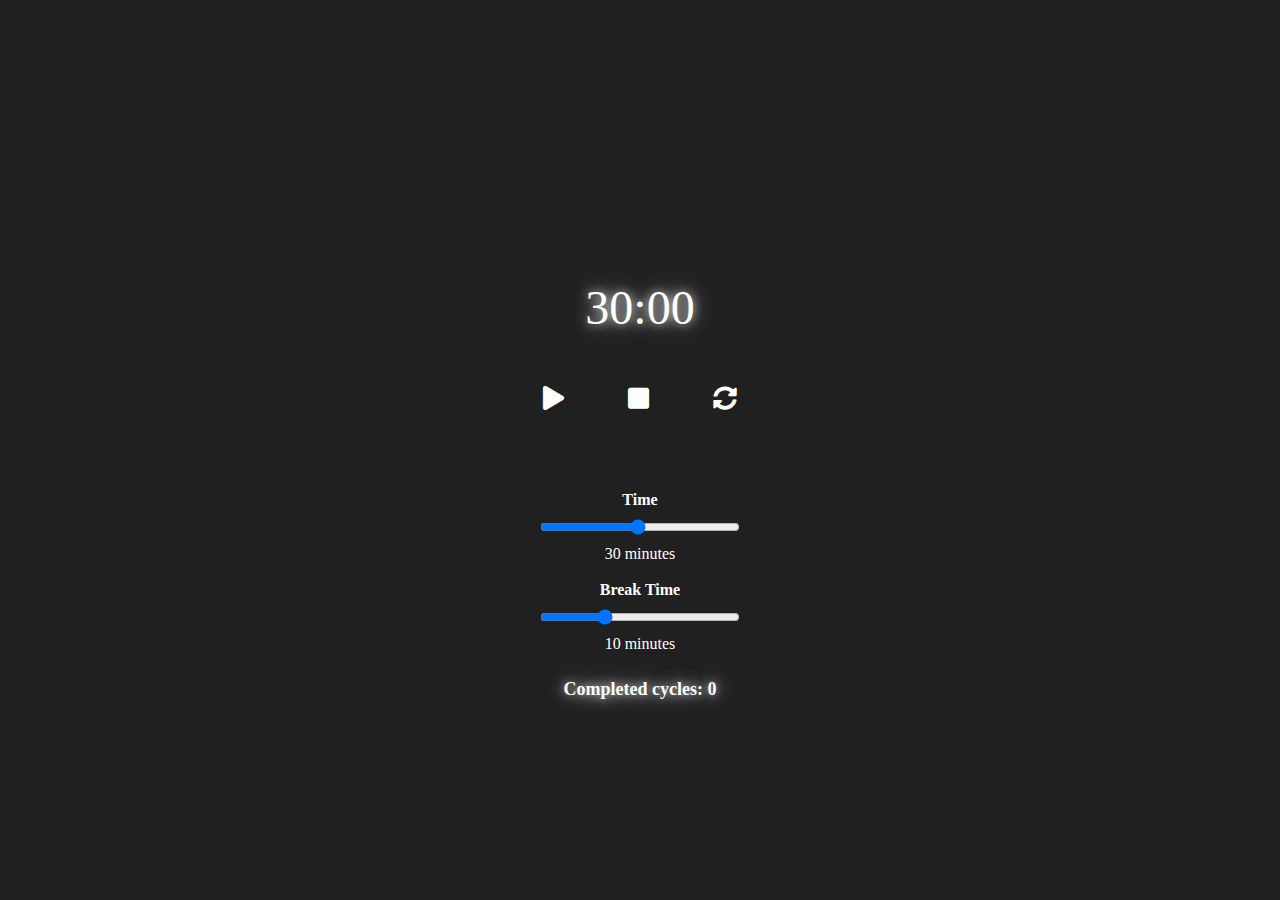
<file: index.html>
<!DOCTYPE html>
<html lang="en">
<head>
  <meta charset="UTF-8">
  <meta name="viewport" content="width=device-width, initial-scale=1.0">
  <title>brai.la - Timer</title>
  <meta name="description" content="Brai.la offers a streamlined experience to boost your productivity. With customizable timers and focused work sessions, Brai.la helps you manage your time effectively and accomplish your tasks efficiently.">
  <meta name="keywords" content=" productivity, time management, focus, work sessions, timer, task management, efficiency">
  <meta property="og:type" content="website">
  <meta property="og:title" content="Brai.la - Timer for Productivity">
  <meta property="og:description" content="Brai.la offers a streamlined experience to boost your productivity. With customizable timers and focused work sessions, Brai.la helps you manage your time effectively and accomplish your tasks efficiently.">
  <link rel="icon" href="favicon.png" type="image/png">
  <link rel="stylesheet" href="https://cdnjs.cloudflare.com/ajax/libs/font-awesome/5.15.4/css/all.min.css">
  <link rel="stylesheet" href="styles.css">
</head>
<body>
  <div class="container">
    <div class="bat"></div> <!-- Centered bat -->
    <h1></h1>
    <div id="timer" class="timer">
        <div class="time-display">
            <span id="minutes">30</span>:<span id="seconds">00</span>
        </div>
    </div>
    <div id="buttons" class="buttons">
        <button id="start"><i class="fas fa-play"></i></button>
        <button id="stop"><i class="fas fa-stop"></i></button>
        <button id="reset"><i class="fas fa-sync-alt"></i></button>
    </div>
    <div class="settings">
      <br>
      <h2></h2>
    <strong><label for="study-time">Time</label><br></strong>
      <input type="range" id="study-time" min="1" max="60" value="30"><br>
      <span id="study-value">30</span> minutes
      <br>
      <br>
      <strong><label for="break-time">Break Time</label><br></strong>
      <input type="range" id="break-time" min="1" max="30" value="10"><br>
      <span id="break-value">10</span> minutes
    </div>
  <div id="cycles" class="cycles">Completed cycles: 0</div>
</div>
  <script src="script.js"></script>
</body>
</html>
</file>
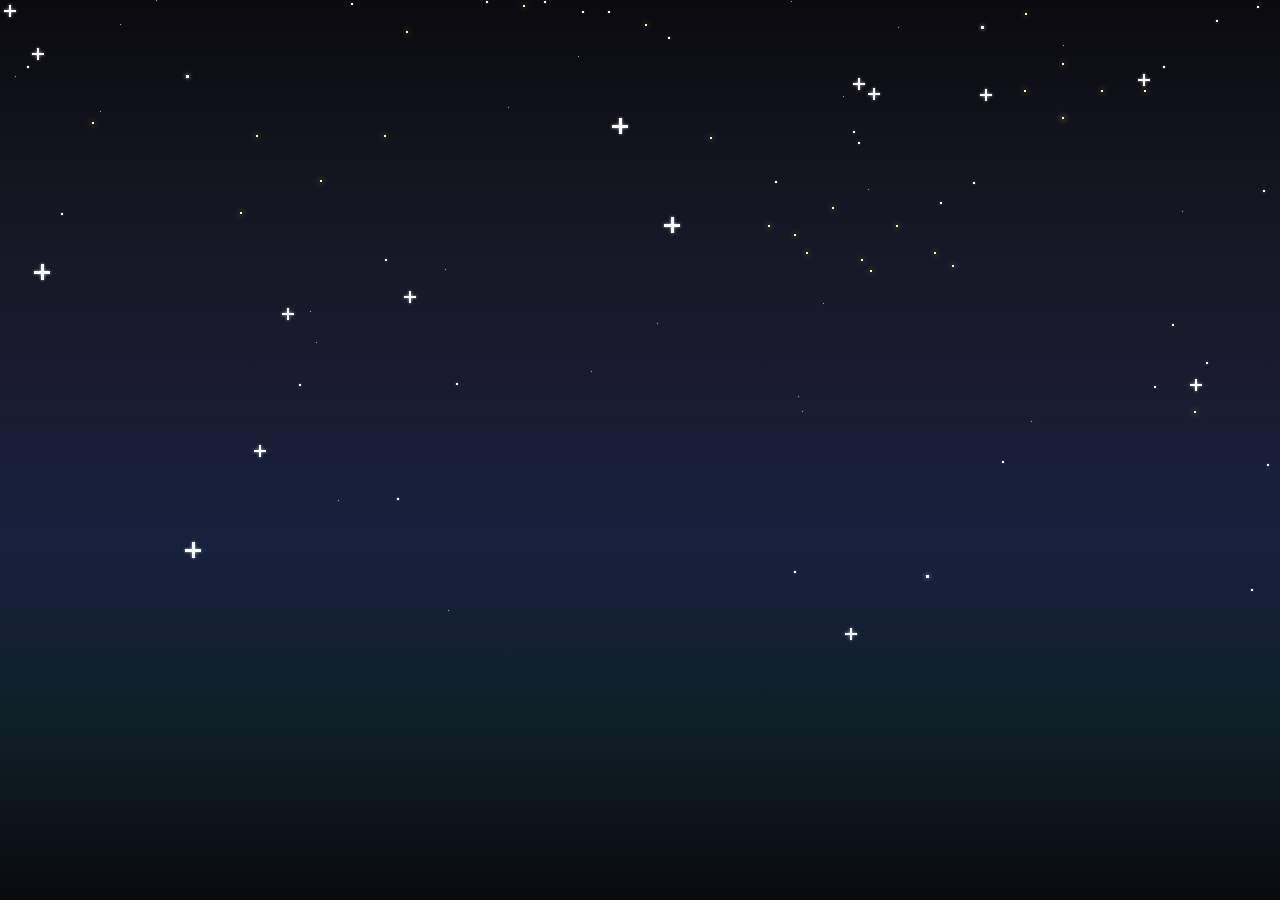
<file: background.html>
<!DOCTYPE html>
<html lang="pt-BR">
<head>
    <meta charset="UTF-8">
    <meta name="viewport" content="width=device-width, initial-scale=1.0">
    <title>Pixel Night City Background</title>
    <style>
        * {
            margin: 0;
            padding: 0;
            box-sizing: border-box;
        }

        body {
            overflow: hidden;
            background: linear-gradient(180deg, #0a0a0f 0%, #151520 20%, #1a1a2e 40%, #16213e 60%, #0f2027 80%, #0a0a0f 100%);
            height: 100vh;
            position: relative;
        }

        .pixel-container {
            position: absolute;
            width: 100%;
            height: 100%;
            image-rendering: pixelated;
            image-rendering: -moz-crisp-edges;
            image-rendering: crisp-edges;
        }

        /* Estrelas Aprimoradas */
        .star {
            position: absolute;
            background: white;
            width: 2px;
            height: 2px;
            animation: twinkle 3s infinite;
            box-shadow: 0 0 2px rgba(255, 255, 255, 0.5);
        }

        .star.big {
            width: 3px;
            height: 3px;
            animation: twinkle 4s infinite;
            box-shadow: 0 0 4px rgba(255, 255, 255, 0.8);
        }

        .star.bright {
            width: 2px;
            height: 2px;
            background: #ffffaa;
            box-shadow: 0 0 6px rgba(255, 255, 170, 0.9);
            animation: brightTwinkle 2s infinite;
        }

        .star.cross {
            background: transparent;
            position: relative;
            box-shadow: none;
        }

        .star.cross::before,
        .star.cross::after {
            content: '';
            position: absolute;
            background: white;
            box-shadow: 0 0 3px rgba(255, 255, 255, 0.7);
        }

        .star.cross::before {
            width: 12px;
            height: 2px;
            top: 1px;
            left: -4px;
        }

        .star.cross::after {
            width: 2px;
            height: 12px;
            top: -4px;
            left: 1px;
        }

        .star.cross.big::before {
            width: 16px;
            height: 3px;
            top: 1px;
            left: -6px;
        }

        .star.cross.big::after {
            width: 3px;
            height: 16px;
            top: -6px;
            left: 1px;
        }

        .star.distant {
            width: 1px;
            height: 1px;
            opacity: 0.6;
            animation: distantTwinkle 5s infinite;
        }

        .star.colorful {
            animation: colorShift 6s infinite;
        }

        /* Nuvens Pixelizadas */
        .cloud {
            position: absolute;
            animation: float 25s infinite linear;
            image-rendering: pixelated;
        }

        .cloud-pixel {
            position: absolute;
            width: 4px;
            height: 4px;
            background: rgba(60, 60, 80, 0.7);
        }

        .cloud.dark .cloud-pixel {
            background: rgba(40, 40, 60, 0.6);
        }

        .cloud.light .cloud-pixel {
            background: rgba(80, 80, 100, 0.8);
        }



        /* Animações Aprimoradas */
        @keyframes twinkle {
            0%, 100% { 
                opacity: 1; 
                transform: scale(1);
            }
            25% { 
                opacity: 0.7; 
                transform: scale(0.8);
            }
            50% { 
                opacity: 0.3; 
                transform: scale(0.6);
            }
            75% { 
                opacity: 0.8; 
                transform: scale(0.9);
            }
        }

        @keyframes brightTwinkle {
            0%, 100% { 
                opacity: 1; 
                transform: scale(1);
                filter: brightness(1);
            }
            50% { 
                opacity: 0.4; 
                transform: scale(1.2);
                filter: brightness(1.5);
            }
        }

        @keyframes distantTwinkle {
            0%, 100% { opacity: 0.3; }
            50% { opacity: 0.8; }
        }

        @keyframes colorShift {
            0% { filter: hue-rotate(0deg); }
            33% { filter: hue-rotate(60deg); }
            66% { filter: hue-rotate(240deg); }
            100% { filter: hue-rotate(0deg); }
        }

        @keyframes float {
            0% { transform: translateX(-100px); }
            100% { transform: translateX(calc(100vw + 100px)); }
        }


    </style>
</head>
<body>
    <div class="pixel-container">
        <!-- Apenas céu, estrelas e nuvens -->
    </div>

    <script>
        // Função para criar estrelas aprimoradas
        function createStars() {
            const container = document.querySelector('.pixel-container');
            
            // Criar diferentes tipos de estrelas
            for (let i = 0; i < 80; i++) {
                const star = document.createElement('div');
                star.className = 'star';
                
                const rand = Math.random();
                
                // Tipos de estrelas com probabilidades diferentes
                if (rand > 0.85) {
                    star.classList.add('cross');
                    if (Math.random() > 0.7) star.classList.add('big');
                } else if (rand > 0.75) {
                    star.classList.add('bright');
                } else if (rand > 0.65) {
                    star.classList.add('big');
                } else if (rand > 0.35) {
                    star.classList.add('distant');
                }
                
                // Algumas estrelas coloridas raras
                if (Math.random() > 0.95) {
                    star.classList.add('colorful');
                }
                
                // Posicionamento com mais estrelas no topo
                const yPosition = Math.pow(Math.random(), 2) * 70; // Concentra mais estrelas no topo
                star.style.left = Math.random() * 100 + '%';
                star.style.top = yPosition + '%';
                
                // Delays variados para animações mais naturais
                star.style.animationDelay = Math.random() * 6 + 's';
                
                // Algumas estrelas com durações diferentes
                if (Math.random() > 0.8) {
                    star.style.animationDuration = (2 + Math.random() * 4) + 's';
                }
                
                container.appendChild(star);
            }
            
            // Criar constelações
            createConstellations();
        }

        // Função para criar pequenas constelações
        function createConstellations() {
            const container = document.querySelector('.pixel-container');
            const constellations = [
                // Constelação 1 - Triângulo
                [
                    {x: 20, y: 15},
                    {x: 25, y: 20},
                    {x: 30, y: 15}
                ],
                // Constelação 2 - Dipper pequeno
                [
                    {x: 60, y: 25},
                    {x: 65, y: 23},
                    {x: 70, y: 25},
                    {x: 73, y: 28},
                    {x: 68, y: 30},
                    {x: 63, y: 28},
                    {x: 62, y: 26}
                ],
                // Constelação 3 - Cruz
                [
                    {x: 80, y: 10},
                    {x: 83, y: 13},
                    {x: 86, y: 10},
                    {x: 83, y: 7},
                    {x: 83, y: 13}
                ]
            ];
            
            constellations.forEach(constellation => {
                constellation.forEach(point => {
                    const star = document.createElement('div');
                    star.className = 'star bright';
                    star.style.left = point.x + '%';
                    star.style.top = point.y + '%';
                    star.style.animationDelay = Math.random() * 3 + 's';
                    container.appendChild(star);
                });
            });
        }

        // Função para criar nuvens pixelizadas
        function createPixelClouds() {
            const container = document.querySelector('.pixel-container');
            
            // Padrões de nuvens em pixel art
            const cloudPatterns = [
                // Padrão 1 - Nuvem pequena
                [
                    "  ████  ",
                    " ██████ ",
                    "████████",
                    " ██████ "
                ],
                // Padrão 2 - Nuvem média
                [
                    "   ██████   ",
                    " ██████████ ",
                    "█████████████",
                    "█████████████",
                    " ███████████ ",
                    "  █████████  "
                ],
                // Padrão 3 - Nuvem grande
                [
                    "    ████████    ",
                    "  ████████████  ",
                    " ████████████████ ",
                    "██████████████████",
                    "██████████████████",
                    " ██████████████████",
                    "  ████████████████ ",
                    "   ██████████████  ",
                    "    ████████████   "
                ],
                // Padrão 4 - Nuvem alongada
                [
                    " ██████████████ ",
                    "█████████████████",
                    "█████████████████",
                    " ███████████████ ",
                    "  █████████████  "
                ]
            ];
            
            for (let i = 0; i < 6; i++) {
                const cloud = document.createElement('div');
                cloud.className = 'cloud';
                
                // Tipos diferentes de nuvens
                if (Math.random() > 0.5) cloud.classList.add('dark');
                if (Math.random() > 0.7) cloud.classList.add('light');
                
                const pattern = cloudPatterns[Math.floor(Math.random() * cloudPatterns.length)];
                
                // Criar pixels da nuvem
                pattern.forEach((row, y) => {
                    for (let x = 0; x < row.length; x++) {
                        if (row[x] === '█') {
                            const pixel = document.createElement('div');
                            pixel.className = 'cloud-pixel';
                            pixel.style.left = (x * 4) + 'px';
                            pixel.style.top = (y * 4) + 'px';
                            cloud.appendChild(pixel);
                        }
                    }
                });
                
                cloud.style.top = Math.random() * 50 + '%';
                cloud.style.left = -200 + 'px';
                cloud.style.animationDelay = Math.random() * 25 + 's';
                cloud.style.animationDuration = (20 + Math.random() * 15) + 's';
                
                container.appendChild(cloud);
            }
        }



        // Inicializar tudo
        document.addEventListener('DOMContentLoaded', function() {
            createStars();
            createPixelClouds();
            
            // Adicionar mais nuvens periodicamente
            setInterval(function() {
                if (document.querySelectorAll('.cloud').length < 6) {
                    createPixelClouds();
                }
            }, 15000);
        });

        // Efeito de paralaxe com mouse
        document.addEventListener('mousemove', function(e) {
            const stars = document.querySelectorAll('.star');
            stars.forEach((star, index) => {
                const speed = 0.5 + (index % 3) * 0.2;
                star.style.transform = `translate(${mouseX * speed}px, ${mouseY * speed}px)`;
            });
            
            const clouds = document.querySelectorAll('.cloud');
            
            const mouseX = e.clientX / window.innerWidth;
            const mouseY = e.clientY / window.innerHeight;
            
            stars.forEach((star, index) => {
                const speed = 0.5 + (index % 3) * 0.2;
                star.style.transform = `translate(${mouseX * speed}px, ${mouseY * speed}px)`;
            });
            
            clouds.forEach((cloud, index) => {
                const speed = 0.3 + (index % 2) * 0.1;
                cloud.style.transform += ` translate(${mouseX * speed}px, ${mouseY * speed * 0.5}px)`;
            });
        });
    </script>
</body>
</html>
</file>
<file: styles.css>
@font-face {
  font-family: "Digital";
  src: url("//db.onlinewebfonts.com/t/8e22783d707ad140bffe18b2a3812529.eot");
  src: url("//db.onlinewebfonts.com/t/8e22783d707ad140bffe18b2a3812529.eot?#iefix") format("embedded-opentype"),
       url("//db.onlinewebfonts.com/t/8e22783d707ad140bffe18b2a3812529.woff2") format("woff2"),
       url("//db.onlinewebfonts.com/t/8e22783d707ad140bffe18b2a3812529.woff") format("woff"),
       url("//db.onlinewebfonts.com/t/8e22783d707ad140bffe18b2a3812529.ttf") format("truetype"),
       url("//db.onlinewebfonts.com/t/8e22783d707ad140bffe18b2a3812529.svg#Digital-7") format("svg");
}

body {
  margin: 0;
  padding: 0;
  color: #ffffff;
  font-family: "Digital"; /* Apply Digital font to the entire document */
  background-color: #202020;
  text-align: center;
}

/* Other styles remain the same */

.container {
    margin-top: 300px;
}

h1 {
    color: #5822d4;
}

.timer {
    position: relative;
    display: inline-block;
}

.time-display {
    font-size: 48px;
    color: #ffffff;
    transition: color 0.3s;
    z-index: 2; /* Coloca o display de tempo na frente */
    position: relative; /* Adicionando position: relative; */
    top: -20px; /* Ajustando o deslocamento para cima */
    text-shadow: 0 0 10px rgba(255, 255, 255, 0.7), 0 0 20px rgba(255, 255, 255, 0.7);
}

.buttons {
    margin-top: 20px;
}

button {
    padding: 10px 20px;
    font-size: 24px;
    background-color: transparent; /* Remove o fundo */
    color: #fff;
    border: none;
    cursor: pointer;
    margin: 0 10px;
    transition: background-color 0.3s;
}

button:hover {
    transform: scale(1.1); /* Aumenta em 10% quando hover */
}

.settings {
    margin-top: 30px;
}

.settings h2 {
    margin-bottom: 10px;
    color: #333;
}

input[type="range"] {
    width: 200px;
    margin: 10px;
}

.cycles {
    margin-top: 20px;
    color: #ffffff;
    font-size: 18px;
    font-weight: bold;
    text-align: center;
    padding: 6px 12px;
    border-radius: 4px;
    text-shadow: 0 0 10px rgba(255, 255, 255, 0.7), 0 0 20px rgba(255, 255, 255, 0.7);
}

.finished-background {
  background: linear-gradient(270deg, #5822d4, #ff6b6b, #11998e, #38ef7d, #ffcc29, #ff6b6b, #5822d4);
  background-size: 700% 700%;
  animation: gradientBackground 20s ease infinite;
}

@keyframes gradientBackground {
  0% {
      background-position: 0% 50%;
  }
  50% {
      background-position: 100% 50%;
  }
  100% {
      background-position: 0% 50%;
  }
}

/* Bat */
/*The MIT License (MIT)

Copyright (c) 2024 Öztürk Can Gökkaya (https://codepen.io/OzturkCan/pen/QWaWBvr)
Fork of an original work Bat Pixel Art Animation  on one Div (https://codepen.io/OzturkCan/pen/QWaWBvr)
*/
.bat {
    width: 1px;
    height: 1px;
    transform: scale(4) translate(-2900%, 0);
    position: absolute;
    top: 0;
    left: 50%;
    -webkit-animation: 0.4s bat steps(1) infinite;
    animation: 0.4s bat steps(1) infinite;
}

  /* Bat animation */
  @-webkit-keyframes bat {
    0% {
      box-shadow: 33px 6px #202020, 34px 6px #202020, 35px 6px #202020, 36px 6px #202020, 20px 7px #202020, 21px 7px #202020, 22px 7px #202020, 23px 7px #202020, 33px 7px #202020, 34px 7px #202020, 35px 7px #5822d4, 36px 7px #5822d4, 37px 7px #202020, 38px 7px #202020, 39px 7px #202020, 43px 7px #202020, 20px 8px #202020, 21px 8px #202020, 22px 8px #202020, 23px 8px #202020, 33px 8px #202020, 34px 8px #202020, 35px 8px #5822d4, 36px 8px #5822d4, 37px 8px #202020, 38px 8px #202020, 39px 8px #202020, 43px 8px #202020, 17px 9px #202020, 18px 9px #202020, 19px 9px #202020, 20px 9px #202020, 35px 9px #202020, 36px 9px #5822d4, 37px 9px #5822d4, 38px 9px #5822d4, 39px 9px #5822d4, 40px 9px #202020, 41px 9px #202020, 42px 9px #202020, 43px 9px #5822d4, 44px 9px #202020, 45px 9px #202020, 16px 10px #202020, 17px 10px #5822d4, 18px 10px #5822d4, 19px 10px #5822d4, 20px 10px #202020, 36px 10px #202020, 37px 10px #5822d4, 38px 10px #5822d4, 39px 10px #5822d4, 40px 10px #5822d4, 41px 10px #5822d4, 42px 10px #5822d4, 43px 10px #5822d4, 44px 10px #202020, 45px 10px #202020, 16px 11px #202020, 17px 11px #5822d4, 18px 11px #5822d4, 19px 11px #5822d4, 20px 11px #202020, 36px 11px #202020, 37px 11px #5822d4, 38px 11px #5822d4, 39px 11px #5822d4, 40px 11px #5822d4, 41px 11px #5822d4, 42px 11px #5822d4, 43px 11px #5822d4, 44px 11px #202020, 45px 11px #202020, 13px 12px #202020, 14px 12px #202020, 15px 12px #202020, 16px 12px #5822d4, 17px 12px #5822d4, 18px 12px #202020, 19px 12px #202020, 20px 12px #202020, 36px 12px #202020, 37px 12px #202020, 38px 12px #202020, 39px 12px #5822d4, 40px 12px #5822d4, 41px 12px #5822d4, 42px 12px #5822d4, 43px 12px #5822d4, 44px 12px #202020, 45px 12px #202020, 12px 13px #202020, 13px 13px #5822d4, 14px 13px #5822d4, 15px 13px #5822d4, 16px 13px #5822d4, 17px 13px #5822d4, 18px 13px #202020, 19px 13px #202020, 37px 13px #202020, 38px 13px #202020, 39px 13px #5822d4, 40px 13px #5822d4, 41px 13px #5822d4, 42px 13px #5822d4, 43px 13px #5822d4, 44px 13px #5822d4, 45px 13px #5822d4, 46px 13px #202020, 10px 14px #202020, 11px 14px #202020, 12px 14px #5822d4, 13px 14px #5822d4, 14px 14px #5822d4, 15px 14px #5822d4, 16px 14px #5822d4, 17px 14px #202020, 36px 14px #202020, 37px 14px #202020, 38px 14px #202020, 39px 14px #5822d4, 40px 14px #5822d4, 41px 14px #5822d4, 42px 14px #5822d4, 43px 14px #5822d4, 44px 14px #5822d4, 45px 14px #5822d4, 46px 14px #5822d4, 47px 14px #202020, 10px 15px #202020, 11px 15px #202020, 12px 15px #5822d4, 13px 15px #5822d4, 14px 15px #5822d4, 15px 15px #5822d4, 16px 15px #5822d4, 17px 15px #202020, 36px 15px #202020, 37px 15px #202020, 38px 15px #202020, 39px 15px #5822d4, 40px 15px #5822d4, 41px 15px #5822d4, 42px 15px #5822d4, 43px 15px #5822d4, 44px 15px #5822d4, 45px 15px #5822d4, 46px 15px #5822d4, 47px 15px #202020, 10px 16px #202020, 11px 16px #202020, 12px 16px #5822d4, 13px 16px #5822d4, 14px 16px #5822d4, 15px 16px #5822d4, 16px 16px #5822d4, 17px 16px #202020, 35px 16px #202020, 36px 16px #202020, 37px 16px #5822d4, 38px 16px #5822d4, 39px 16px #5822d4, 40px 16px #5822d4, 41px 16px #5822d4, 42px 16px #5822d4, 43px 16px #5822d4, 44px 16px #5822d4, 45px 16px #5822d4, 46px 16px #5822d4, 47px 16px #202020, 9px 17px #202020, 10px 17px #5822d4, 11px 17px #5822d4, 12px 17px #5822d4, 13px 17px #5822d4, 14px 17px #5822d4, 15px 17px #5822d4, 16px 17px #5822d4, 17px 17px #202020, 37px 17px #202020, 38px 17px #202020, 39px 17px #5822d4, 40px 17px #5822d4, 41px 17px #5822d4, 42px 17px #5822d4, 43px 17px #5822d4, 44px 17px #5822d4, 45px 17px #5822d4, 46px 17px #5822d4, 47px 17px #5822d4, 48px 17px #202020, 49px 17px #202020, 51px 17px #202020, 7px 18px #202020, 8px 18px #202020, 9px 18px #202020, 10px 18px #5822d4, 11px 18px #5822d4, 12px 18px #5822d4, 13px 18px #5822d4, 14px 18px #5822d4, 15px 18px #5822d4, 16px 18px #5822d4, 17px 18px #202020, 20px 18px #202020, 37px 18px #202020, 38px 18px #202020, 39px 18px #5822d4, 40px 18px #5822d4, 41px 18px #5822d4, 42px 18px #5822d4, 43px 18px #5822d4, 44px 18px #5822d4, 45px 18px #5822d4, 46px 18px #5822d4, 47px 18px #5822d4, 48px 18px #202020, 49px 18px #202020, 51px 18px #5822d4, 7px 19px #202020, 8px 19px #202020, 9px 19px #202020, 10px 19px #5822d4, 11px 19px #5822d4, 12px 19px #5822d4, 13px 19px #5822d4, 14px 19px #5822d4, 15px 19px #5822d4, 16px 19px #5822d4, 17px 19px #202020, 20px 19px #202020, 37px 19px #202020, 38px 19px #202020, 39px 19px #5822d4, 40px 19px #5822d4, 41px 19px #5822d4, 42px 19px #5822d4, 43px 19px #5822d4, 44px 19px #5822d4, 45px 19px #5822d4, 46px 19px #5822d4, 47px 19px #5822d4, 48px 19px #202020, 49px 19px #202020, 51px 19px #5822d4, 7px 20px #202020, 8px 20px #202020, 9px 20px #5822d4, 10px 20px #5822d4, 11px 20px #5822d4, 12px 20px #5822d4, 13px 20px #5822d4, 14px 20px #5822d4, 15px 20px #5822d4, 16px 20px #5822d4, 17px 20px #5822d4, 18px 20px #202020, 19px 20px #202020, 20px 20px #5822d4, 21px 20px #202020, 36px 20px #202020, 37px 20px #5822d4, 38px 20px #5822d4, 39px 20px #5822d4, 40px 20px #5822d4, 41px 20px #5822d4, 42px 20px #5822d4, 43px 20px #5822d4, 44px 20px #5822d4, 45px 20px #5822d4, 46px 20px #5822d4, 47px 20px #5822d4, 48px 20px #202020, 49px 20px #202020, 54px 20px #202020, 55px 20px #202020, 9px 21px #202020, 10px 21px #5822d4, 11px 21px #5822d4, 12px 21px #5822d4, 13px 21px #5822d4, 14px 21px #5822d4, 15px 21px #5822d4, 16px 21px #5822d4, 17px 21px #5822d4, 18px 21px #5822d4, 19px 21px #5822d4, 20px 21px #5822d4, 21px 21px #202020, 35px 21px #202020, 36px 21px #202020, 37px 21px #5822d4, 38px 21px #5822d4, 39px 21px #5822d4, 40px 21px #5822d4, 41px 21px #5822d4, 42px 21px #5822d4, 43px 21px #5822d4, 44px 21px #5822d4, 45px 21px #5822d4, 46px 21px #5822d4, 47px 21px #5822d4, 48px 21px #202020, 49px 21px #202020, 52px 21px #202020, 53px 21px #202020, 54px 21px #5822d4, 55px 21px #5822d4, 56px 21px #202020, 57px 21px #202020, 9px 22px #202020, 10px 22px #5822d4, 11px 22px #5822d4, 12px 22px #5822d4, 13px 22px #5822d4, 14px 22px #5822d4, 15px 22px #5822d4, 16px 22px #5822d4, 17px 22px #5822d4, 18px 22px #5822d4, 19px 22px #5822d4, 20px 22px #202020, 32px 22px #202020, 33px 22px #202020, 34px 22px #202020, 35px 22px #5822d4, 36px 22px #5822d4, 37px 22px #5822d4, 38px 22px #5822d4, 39px 22px #5822d4, 40px 22px #5822d4, 41px 22px #5822d4, 42px 22px #5822d4, 43px 22px #5822d4, 44px 22px #5822d4, 45px 22px #5822d4, 46px 22px #5822d4, 47px 22px #202020, 48px 22px #202020, 49px 22px #202020, 50px 22px #202020, 52px 22px #202020, 53px 22px #202020, 54px 22px #5822d4, 55px 22px #5822d4, 56px 22px #202020, 57px 22px #202020, 9px 23px #202020, 10px 23px #5822d4, 11px 23px #5822d4, 12px 23px #5822d4, 13px 23px #5822d4, 14px 23px #5822d4, 15px 23px #5822d4, 16px 23px #5822d4, 17px 23px #5822d4, 18px 23px #5822d4, 19px 23px #5822d4, 20px 23px #202020, 32px 23px #202020, 33px 23px #202020, 34px 23px #202020, 35px 23px #5822d4, 36px 23px #5822d4, 37px 23px #5822d4, 38px 23px #5822d4, 39px 23px #5822d4, 40px 23px #5822d4, 41px 23px #5822d4, 42px 23px #5822d4, 43px 23px #5822d4, 44px 23px #5822d4, 45px 23px #5822d4, 46px 23px #5822d4, 47px 23px #202020, 48px 23px #202020, 49px 23px #202020, 50px 23px #202020, 52px 23px #202020, 53px 23px #202020, 54px 23px #5822d4, 55px 23px #5822d4, 56px 23px #202020, 57px 23px #202020, 9px 24px #202020, 10px 24px #5822d4, 11px 24px #5822d4, 12px 24px #5822d4, 13px 24px #5822d4, 14px 24px #5822d4, 15px 24px #5822d4, 16px 24px #5822d4, 17px 24px #5822d4, 18px 24px #202020, 19px 24px #202020, 32px 24px #202020, 33px 24px #5822d4, 34px 24px #5822d4, 35px 24px #5822d4, 36px 24px #5822d4, 37px 24px #5822d4, 38px 24px #5822d4, 39px 24px #5822d4, 40px 24px #5822d4, 41px 24px #5822d4, 42px 24px #5822d4, 43px 24px #5822d4, 44px 24px #5822d4, 45px 24px #5822d4, 46px 24px #5822d4, 47px 24px #202020, 48px 24px #5822d4, 49px 24px #5822d4, 50px 24px #202020, 54px 24px #202020, 55px 24px #202020, 7px 25px #202020, 8px 25px #202020, 9px 25px #5822d4, 10px 25px #5822d4, 11px 25px #5822d4, 12px 25px #5822d4, 13px 25px #5822d4, 14px 25px #5822d4, 15px 25px #5822d4, 16px 25px #5822d4, 17px 25px #5822d4, 18px 25px #202020, 19px 25px #202020, 21px 25px #202020, 28px 25px #202020, 33px 25px #202020, 34px 25px #202020, 35px 25px #5822d4, 36px 25px #5822d4, 37px 25px #5822d4, 38px 25px #5822d4, 39px 25px #5822d4, 40px 25px #5822d4, 41px 25px #5822d4, 42px 25px #5822d4, 43px 25px #5822d4, 44px 25px #5822d4, 45px 25px #5822d4, 46px 25px #5822d4, 47px 25px #5822d4, 48px 25px #5822d4, 49px 25px #5822d4, 50px 25px #202020, 54px 25px #5822d4, 7px 26px #202020, 8px 26px #202020, 9px 26px #5822d4, 10px 26px #5822d4, 11px 26px #5822d4, 12px 26px #5822d4, 13px 26px #5822d4, 14px 26px #5822d4, 15px 26px #5822d4, 16px 26px #5822d4, 17px 26px #5822d4, 18px 26px #202020, 19px 26px #202020, 21px 26px #202020, 28px 26px #202020, 33px 26px #202020, 34px 26px #202020, 35px 26px #5822d4, 36px 26px #5822d4, 37px 26px #5822d4, 38px 26px #5822d4, 39px 26px #5822d4, 40px 26px #5822d4, 41px 26px #5822d4, 42px 26px #5822d4, 43px 26px #5822d4, 44px 26px #5822d4, 45px 26px #5822d4, 46px 26px #5822d4, 47px 26px #5822d4, 48px 26px #5822d4, 49px 26px #5822d4, 50px 26px #202020, 54px 26px #5822d4, 3px 27px #202020, 4px 27px #202020, 5px 27px #202020, 9px 27px #202020, 10px 27px #5822d4, 11px 27px #5822d4, 12px 27px #5822d4, 13px 27px #5822d4, 14px 27px #5822d4, 15px 27px #5822d4, 16px 27px #5822d4, 17px 27px #202020, 20px 27px #202020, 21px 27px #5822d4, 22px 27px #202020, 23px 27px #202020, 27px 27px #202020, 28px 27px #5822d4, 35px 27px #202020, 36px 27px #5822d4, 37px 27px #5822d4, 38px 27px #5822d4, 39px 27px #5822d4, 40px 27px #5822d4, 41px 27px #5822d4, 42px 27px #5822d4, 43px 27px #5822d4, 44px 27px #5822d4, 45px 27px #5822d4, 46px 27px #5822d4, 47px 27px #5822d4, 48px 27px #202020, 49px 27px #202020, 1px 28px #202020, 2px 28px #202020, 3px 28px #5822d4, 4px 28px #5822d4, 5px 28px #5822d4, 6px 28px #202020, 9px 28px #202020, 10px 28px #202020, 11px 28px #202020, 12px 28px #5822d4, 13px 28px #5822d4, 14px 28px #5822d4, 15px 28px #5822d4, 16px 28px #5822d4, 17px 28px #202020, 20px 28px #202020, 21px 28px #5822d4, 22px 28px #202020, 23px 28px #202020, 25px 28px #202020, 26px 28px #202020, 27px 28px #5822d4, 28px 28px #5822d4, 29px 28px #202020, 30px 28px #202020, 33px 28px #202020, 34px 28px #202020, 35px 28px #202020, 36px 28px #5822d4, 37px 28px #5822d4, 38px 28px #5822d4, 39px 28px #5822d4, 40px 28px #5822d4, 41px 28px #5822d4, 42px 28px #5822d4, 43px 28px #5822d4, 44px 28px #5822d4, 45px 28px #5822d4, 46px 28px #5822d4, 47px 28px #5822d4, 48px 28px #202020, 49px 28px #202020, 1px 29px #202020, 2px 29px #202020, 3px 29px #5822d4, 4px 29px #5822d4, 5px 29px #5822d4, 6px 29px #202020, 10px 29px #202020, 11px 29px #202020, 12px 29px #5822d4, 13px 29px #5822d4, 14px 29px #5822d4, 15px 29px #5822d4, 16px 29px #5822d4, 17px 29px #202020, 18px 29px #202020, 19px 29px #202020, 20px 29px #5822d4, 21px 29px #5822d4, 22px 29px #5822d4, 23px 29px #5822d4, 24px 29px #202020, 25px 29px #202020, 26px 29px #202020, 27px 29px #5822d4, 28px 29px #5822d4, 29px 29px #5822d4, 30px 29px #5822d4, 31px 29px #202020, 32px 29px #202020, 33px 29px #202020, 34px 29px #202020, 35px 29px #5822d4, 36px 29px #5822d4, 37px 29px #5822d4, 38px 29px #5822d4, 39px 29px #5822d4, 40px 29px #5822d4, 41px 29px #5822d4, 42px 29px #5822d4, 43px 29px #5822d4, 44px 29px #5822d4, 45px 29px #5822d4, 46px 29px #5822d4, 47px 29px #202020, 52px 29px #202020, 53px 29px #202020, 54px 29px #202020, 1px 30px #202020, 2px 30px #202020, 3px 30px #5822d4, 4px 30px #5822d4, 5px 30px #5822d4, 6px 30px #202020, 10px 30px #202020, 11px 30px #202020, 12px 30px #5822d4, 13px 30px #5822d4, 14px 30px #5822d4, 15px 30px #5822d4, 16px 30px #5822d4, 17px 30px #202020, 18px 30px #202020, 19px 30px #202020, 20px 30px #5822d4, 21px 30px #5822d4, 22px 30px #5822d4, 23px 30px #5822d4, 24px 30px #202020, 25px 30px #202020, 26px 30px #202020, 27px 30px #5822d4, 28px 30px #5822d4, 29px 30px #5822d4, 30px 30px #5822d4, 31px 30px #202020, 32px 30px #202020, 33px 30px #202020, 34px 30px #202020, 35px 30px #5822d4, 36px 30px #5822d4, 37px 30px #5822d4, 38px 30px #5822d4, 39px 30px #5822d4, 40px 30px #5822d4, 41px 30px #5822d4, 42px 30px #5822d4, 43px 30px #5822d4, 44px 30px #5822d4, 45px 30px #5822d4, 46px 30px #5822d4, 47px 30px #202020, 52px 30px #202020, 53px 30px #202020, 54px 30px #202020, 3px 31px #202020, 4px 31px #202020, 5px 31px #202020, 7px 31px #5822d4, 8px 31px #5822d4, 9px 31px #5822d4, 10px 31px #202020, 11px 31px #202020, 12px 31px #5822d4, 13px 31px #5822d4, 14px 31px #5822d4, 15px 31px #5822d4, 16px 31px #5822d4, 17px 31px #202020, 18px 31px #5822d4, 19px 31px #5822d4, 20px 31px #5822d4, 21px 31px #5822d4, 22px 31px #5822d4, 23px 31px #5822d4, 24px 31px #202020, 25px 31px #5822d4, 26px 31px #5822d4, 27px 31px #5822d4, 28px 31px #5822d4, 29px 31px #5822d4, 30px 31px #5822d4, 31px 31px #5822d4, 32px 31px #202020, 33px 31px #202020, 34px 31px #202020, 35px 31px #5822d4, 36px 31px #5822d4, 37px 31px #5822d4, 38px 31px #5822d4, 39px 31px #5822d4, 40px 31px #5822d4, 41px 31px #5822d4, 42px 31px #5822d4, 43px 31px #5822d4, 44px 31px #5822d4, 45px 31px #5822d4, 46px 31px #5822d4, 47px 31px #202020, 52px 31px #5822d4, 53px 31px #5822d4, 54px 31px #5822d4, 7px 32px #5822d4, 8px 32px #5822d4, 9px 32px #202020, 12px 32px #202020, 13px 32px #5822d4, 14px 32px #5822d4, 15px 32px #5822d4, 16px 32px #5822d4, 17px 32px #5822d4, 18px 32px #5822d4, 19px 32px #5822d4, 20px 32px #5822d4, 21px 32px #5822d4, 22px 32px #5822d4, 23px 32px #5822d4, 24px 32px #5822d4, 25px 32px #5822d4, 26px 32px #5822d4, 27px 32px #5822d4, 28px 32px #5822d4, 29px 32px #5822d4, 30px 32px #5822d4, 31px 32px #5822d4, 32px 32px #5822d4, 33px 32px #5822d4, 34px 32px #5822d4, 35px 32px #5822d4, 36px 32px #5822d4, 37px 32px #5822d4, 38px 32px #5822d4, 39px 32px #5822d4, 40px 32px #5822d4, 41px 32px #5822d4, 42px 32px #5822d4, 43px 32px #5822d4, 44px 32px #5822d4, 45px 32px #5822d4, 46px 32px #202020, 51px 32px #202020, 52px 32px #5822d4, 53px 32px #5822d4, 54px 32px #202020, 13px 33px #202020, 14px 33px #5822d4, 15px 33px #5822d4, 16px 33px #5822d4, 17px 33px #5822d4, 18px 33px #5822d4, 19px 33px #5822d4, 20px 33px #5822d4, 21px 33px #5822d4, 22px 33px #5822d4, 23px 33px #5822d4, 24px 33px #5822d4, 25px 33px #5822d4, 26px 33px #5822d4, 27px 33px #5822d4, 28px 33px #5822d4, 29px 33px #5822d4, 30px 33px #5822d4, 31px 33px #5822d4, 32px 33px #5822d4, 33px 33px #5822d4, 34px 33px #5822d4, 35px 33px #5822d4, 36px 33px #5822d4, 37px 33px #5822d4, 38px 33px #5822d4, 39px 33px #5822d4, 40px 33px #5822d4, 41px 33px #5822d4, 42px 33px #5822d4, 43px 33px #202020, 44px 33px #202020, 45px 33px #202020, 13px 34px #202020, 14px 34px #5822d4, 15px 34px #5822d4, 16px 34px #5822d4, 17px 34px #5822d4, 18px 34px #5822d4, 19px 34px #5822d4, 20px 34px #5822d4, 21px 34px #5822d4, 22px 34px #5822d4, 23px 34px #5822d4, 24px 34px #5822d4, 25px 34px #5822d4, 26px 34px #5822d4, 27px 34px #5822d4, 28px 34px #5822d4, 29px 34px #5822d4, 30px 34px #5822d4, 31px 34px #5822d4, 32px 34px #5822d4, 33px 34px #5822d4, 34px 34px #5822d4, 35px 34px #5822d4, 36px 34px #5822d4, 37px 34px #5822d4, 38px 34px #5822d4, 39px 34px #5822d4, 40px 34px #5822d4, 41px 34px #5822d4, 42px 34px #5822d4, 43px 34px #202020, 44px 34px #202020, 45px 34px #202020, 13px 35px #202020, 14px 35px #202020, 15px 35px #202020, 16px 35px #202020, 17px 35px #5822d4, 18px 35px #5822d4, 19px 35px #5822d4, 20px 35px #5822d4, 21px 35px #5822d4, 22px 35px #5822d4, 23px 35px #5822d4, 24px 35px #5822d4, 25px 35px #5822d4, 26px 35px #5822d4, 27px 35px #5822d4, 28px 35px #5822d4, 29px 35px #5822d4, 30px 35px #5822d4, 31px 35px #5822d4, 32px 35px #5822d4, 33px 35px #5822d4, 34px 35px #5822d4, 35px 35px #5822d4, 36px 35px #5822d4, 37px 35px #5822d4, 38px 35px #5822d4, 39px 35px #202020, 40px 35px #202020, 41px 35px #202020, 42px 35px #202020, 7px 36px #202020, 8px 36px #202020, 9px 36px #202020, 12px 36px #5822d4, 14px 36px #202020, 15px 36px #202020, 16px 36px #202020, 17px 36px #5822d4, 18px 36px #5822d4, 19px 36px #5822d4, 20px 36px #5822d4, 21px 36px #5822d4, 22px 36px #5822d4, 23px 36px #5822d4, 24px 36px #5822d4, 25px 36px #5822d4, 26px 36px #5822d4, 27px 36px #5822d4, 28px 36px #5822d4, 29px 36px #5822d4, 30px 36px #5822d4, 31px 36px #5822d4, 32px 36px #5822d4, 33px 36px #5822d4, 34px 36px #5822d4, 35px 36px #5822d4, 36px 36px #5822d4, 37px 36px #202020, 38px 36px #202020, 39px 36px #202020, 6px 37px #202020, 7px 37px #5822d4, 8px 37px #5822d4, 9px 37px #5822d4, 10px 37px #5822d4, 11px 37px #5822d4, 16px 37px #202020, 17px 37px #5822d4, 18px 37px #5822d4, 19px 37px #5822d4, 20px 37px #fff, 21px 37px #5822d4, 22px 37px #5822d4, 23px 37px #5822d4, 24px 37px #5822d4, 25px 37px #fff, 26px 37px #fff, 27px 37px #fff, 28px 37px #5822d4, 29px 37px #5822d4, 30px 37px #5822d4, 31px 37px #5822d4, 32px 37px #5822d4, 33px 37px #5822d4, 34px 37px #5822d4, 35px 37px #5822d4, 36px 37px #202020, 37px 37px #5822d4, 38px 37px #5822d4, 39px 37px #202020, 40px 37px #202020, 41px 37px #202020, 42px 37px #202020, 43px 37px #202020, 44px 37px #5822d4, 45px 37px #5822d4, 46px 37px #202020, 6px 38px #202020, 7px 38px #5822d4, 8px 38px #5822d4, 9px 38px #5822d4, 10px 38px #5822d4, 11px 38px #5822d4, 16px 38px #202020, 17px 38px #5822d4, 18px 38px #5822d4, 19px 38px #5822d4, 20px 38px #fff, 21px 38px #5822d4, 22px 38px #5822d4, 23px 38px #5822d4, 24px 38px #5822d4, 25px 38px #fff, 26px 38px #fff, 27px 38px #fff, 28px 38px #5822d4, 29px 38px #5822d4, 30px 38px #5822d4, 31px 38px #5822d4, 32px 38px #5822d4, 33px 38px #5822d4, 34px 38px #5822d4, 35px 38px #5822d4, 36px 38px #202020, 37px 38px #5822d4, 38px 38px #5822d4, 39px 38px #202020, 40px 38px #202020, 41px 38px #202020, 42px 38px #202020, 43px 38px #202020, 44px 38px #5822d4, 45px 38px #5822d4, 46px 38px #202020, 7px 39px #5822d4, 8px 39px #5822d4, 9px 39px #5822d4, 10px 39px #202020, 11px 39px #202020, 13px 39px #5822d4, 17px 39px #202020, 18px 39px #5822d4, 19px 39px #5822d4, 20px 39px #fff, 21px 39px #5822d4, 22px 39px #5822d4, 23px 39px #5822d4, 24px 39px #5822d4, 25px 39px #fff, 26px 39px #fff, 27px 39px #fff, 28px 39px #5822d4, 29px 39px #5822d4, 30px 39px #5822d4, 31px 39px #5822d4, 32px 39px #5822d4, 33px 39px #5822d4, 34px 39px #5822d4, 35px 39px #5822d4, 36px 39px #5822d4, 37px 39px #5822d4, 38px 39px #5822d4, 39px 39px #5822d4, 40px 39px #5822d4, 41px 39px #5822d4, 42px 39px #5822d4, 43px 39px #5822d4, 44px 39px #202020, 45px 39px #202020, 17px 40px #202020, 18px 40px #5822d4, 19px 40px #5822d4, 20px 40px #5822d4, 21px 40px #5822d4, 22px 40px #5822d4, 23px 40px #5822d4, 24px 40px #5822d4, 25px 40px #5822d4, 26px 40px #5822d4, 27px 40px #5822d4, 28px 40px #5822d4, 29px 40px #5822d4, 30px 40px #5822d4, 31px 40px #5822d4, 32px 40px #5822d4, 33px 40px #5822d4, 34px 40px #5822d4, 35px 40px #5822d4, 36px 40px #5822d4, 37px 40px #5822d4, 38px 40px #5822d4, 39px 40px #5822d4, 40px 40px #5822d4, 41px 40px #202020, 42px 40px #202020, 43px 40px #202020, 18px 41px #202020, 19px 41px #202020, 20px 41px #5822d4, 21px 41px #5822d4, 22px 41px #5822d4, 23px 41px #5822d4, 24px 41px #5822d4, 25px 41px #5822d4, 26px 41px #5822d4, 27px 41px #5822d4, 28px 41px #5822d4, 29px 41px #5822d4, 30px 41px #5822d4, 31px 41px #5822d4, 32px 41px #5822d4, 33px 41px #5822d4, 34px 41px #5822d4, 35px 41px #5822d4, 36px 41px #202020, 37px 41px #202020, 38px 41px #202020, 39px 41px #202020, 40px 41px #202020, 18px 42px #202020, 19px 42px #202020, 20px 42px #5822d4, 21px 42px #5822d4, 22px 42px #5822d4, 23px 42px #5822d4, 24px 42px #5822d4, 25px 42px #5822d4, 26px 42px #5822d4, 27px 42px #5822d4, 28px 42px #5822d4, 29px 42px #5822d4, 30px 42px #5822d4, 31px 42px #5822d4, 32px 42px #5822d4, 33px 42px #5822d4, 34px 42px #5822d4, 35px 42px #5822d4, 36px 42px #202020, 37px 42px #202020, 38px 42px #202020, 39px 42px #202020, 40px 42px #202020, 20px 43px #202020, 21px 43px #202020, 22px 43px #5822d4, 23px 43px #5822d4, 24px 43px #5822d4, 25px 43px #5822d4, 26px 43px #5822d4, 27px 43px #5822d4, 28px 43px #5822d4, 29px 43px #5822d4, 30px 43px #5822d4, 31px 43px #5822d4, 32px 43px #202020, 33px 43px #202020, 34px 43px #202020, 35px 43px #202020, 36px 43px #202020, 22px 44px #202020, 23px 44px #202020, 24px 44px #202020, 25px 44px #202020, 26px 44px #202020, 27px 44px #202020, 28px 44px #202020, 29px 44px #202020, 30px 44px #202020, 31px 44px #202020, 32px 44px #202020, 22px 45px #202020, 23px 45px #202020, 24px 45px #202020, 25px 45px #202020, 26px 45px #202020, 27px 45px #202020, 28px 45px #202020, 29px 45px #202020, 30px 45px #202020, 31px 45px #202020, 32px 45px #202020, 52px 46px #5822d4, 53px 46px #5822d4, 51px 47px #5822d4, 52px 47px #5822d4, 53px 47px #5822d4, 21px 50px #5822d4, 21px 51px #5822d4;
    }
    14.3% {
      box-shadow: 17px 7px #202020, 37px 7px #202020, 38px 7px #202020, 17px 8px #202020, 37px 8px #202020, 38px 8px #202020, 16px 9px #202020, 17px 9px #5822d4, 18px 9px #202020, 19px 9px #202020, 36px 9px #202020, 37px 9px #5822d4, 38px 9px #5822d4, 39px 9px #202020, 43px 9px #202020, 44px 9px #202020, 45px 9px #202020, 14px 10px #202020, 15px 10px #202020, 16px 10px #5822d4, 17px 10px #202020, 37px 10px #202020, 38px 10px #202020, 39px 10px #5822d4, 40px 10px #202020, 43px 10px #202020, 44px 10px #5822d4, 45px 10px #5822d4, 46px 10px #202020, 14px 11px #202020, 15px 11px #202020, 16px 11px #5822d4, 17px 11px #202020, 37px 11px #202020, 38px 11px #202020, 39px 11px #5822d4, 40px 11px #202020, 43px 11px #202020, 44px 11px #5822d4, 45px 11px #5822d4, 46px 11px #202020, 10px 12px #202020, 11px 12px #202020, 13px 12px #202020, 14px 12px #5822d4, 15px 12px #5822d4, 16px 12px #5822d4, 17px 12px #202020, 37px 12px #202020, 38px 12px #202020, 39px 12px #5822d4, 40px 12px #5822d4, 41px 12px #202020, 42px 12px #202020, 43px 12px #202020, 44px 12px #5822d4, 45px 12px #5822d4, 46px 12px #5822d4, 47px 12px #202020, 10px 13px #202020, 11px 13px #202020, 12px 13px #202020, 13px 13px #5822d4, 14px 13px #5822d4, 15px 13px #5822d4, 16px 13px #202020, 39px 13px #202020, 40px 13px #5822d4, 41px 13px #5822d4, 42px 13px #5822d4, 43px 13px #5822d4, 44px 13px #202020, 45px 13px #202020, 46px 13px #5822d4, 47px 13px #5822d4, 48px 13px #202020, 49px 13px #202020, 9px 14px #202020, 10px 14px #5822d4, 11px 14px #5822d4, 12px 14px #5822d4, 13px 14px #5822d4, 14px 14px #5822d4, 15px 14px #5822d4, 16px 14px #202020, 39px 14px #202020, 40px 14px #5822d4, 41px 14px #5822d4, 42px 14px #5822d4, 43px 14px #5822d4, 44px 14px #202020, 45px 14px #202020, 46px 14px #5822d4, 47px 14px #5822d4, 48px 14px #202020, 49px 14px #202020, 9px 15px #202020, 10px 15px #5822d4, 11px 15px #5822d4, 12px 15px #5822d4, 13px 15px #5822d4, 14px 15px #5822d4, 15px 15px #5822d4, 16px 15px #202020, 39px 15px #202020, 40px 15px #5822d4, 41px 15px #5822d4, 42px 15px #5822d4, 43px 15px #5822d4, 44px 15px #202020, 45px 15px #202020, 46px 15px #5822d4, 47px 15px #5822d4, 48px 15px #202020, 49px 15px #202020, 9px 16px #202020, 10px 16px #5822d4, 11px 16px #5822d4, 12px 16px #5822d4, 13px 16px #5822d4, 14px 16px #202020, 15px 16px #202020, 39px 16px #202020, 40px 16px #5822d4, 41px 16px #5822d4, 42px 16px #5822d4, 43px 16px #5822d4, 44px 16px #202020, 45px 16px #202020, 46px 16px #5822d4, 47px 16px #5822d4, 48px 16px #202020, 49px 16px #202020, 50px 16px #202020, 7px 17px #202020, 8px 17px #202020, 9px 17px #5822d4, 10px 17px #5822d4, 11px 17px #5822d4, 12px 17px #5822d4, 13px 17px #5822d4, 14px 17px #202020, 15px 17px #202020, 37px 17px #202020, 38px 17px #202020, 39px 17px #202020, 40px 17px #5822d4, 41px 17px #5822d4, 42px 17px #5822d4, 43px 17px #5822d4, 44px 17px #5822d4, 45px 17px #5822d4, 46px 17px #5822d4, 47px 17px #5822d4, 48px 17px #5822d4, 49px 17px #5822d4, 50px 17px #202020, 7px 18px #202020, 8px 18px #202020, 9px 18px #5822d4, 10px 18px #5822d4, 11px 18px #5822d4, 12px 18px #5822d4, 13px 18px #5822d4, 14px 18px #202020, 15px 18px #202020, 37px 18px #202020, 38px 18px #202020, 39px 18px #5822d4, 40px 18px #202020, 41px 18px #5822d4, 42px 18px #5822d4, 43px 18px #5822d4, 44px 18px #5822d4, 45px 18px #5822d4, 46px 18px #5822d4, 47px 18px #5822d4, 48px 18px #5822d4, 49px 18px #5822d4, 50px 18px #202020, 56px 18px #5822d4, 57px 18px #5822d4, 58px 18px #5822d4, 59px 18px #5822d4, 7px 19px #202020, 8px 19px #202020, 9px 19px #5822d4, 10px 19px #5822d4, 11px 19px #5822d4, 12px 19px #5822d4, 13px 19px #5822d4, 14px 19px #202020, 15px 19px #202020, 37px 19px #202020, 38px 19px #202020, 39px 19px #5822d4, 40px 19px #202020, 41px 19px #5822d4, 42px 19px #5822d4, 43px 19px #5822d4, 44px 19px #5822d4, 45px 19px #5822d4, 46px 19px #5822d4, 47px 19px #5822d4, 48px 19px #5822d4, 49px 19px #5822d4, 50px 19px #202020, 56px 19px #5822d4, 57px 19px #5822d4, 58px 19px #5822d4, 59px 19px #5822d4, 6px 20px #202020, 7px 20px #202020, 8px 20px #202020, 9px 20px #5822d4, 10px 20px #5822d4, 11px 20px #5822d4, 12px 20px #5822d4, 13px 20px #5822d4, 14px 20px #202020, 15px 20px #202020, 17px 20px #202020, 18px 20px #202020, 19px 20px #202020, 37px 20px #202020, 38px 20px #202020, 39px 20px #5822d4, 40px 20px #5822d4, 41px 20px #5822d4, 42px 20px #5822d4, 43px 20px #5822d4, 44px 20px #5822d4, 45px 20px #5822d4, 46px 20px #5822d4, 47px 20px #5822d4, 48px 20px #5822d4, 49px 20px #5822d4, 50px 20px #5822d4, 51px 20px #202020, 56px 20px #5822d4, 57px 20px #5822d4, 6px 21px #202020, 7px 21px #202020, 8px 21px #202020, 9px 21px #5822d4, 10px 21px #5822d4, 11px 21px #5822d4, 12px 21px #5822d4, 13px 21px #5822d4, 14px 21px #5822d4, 15px 21px #5822d4, 16px 21px #202020, 17px 21px #5822d4, 18px 21px #202020, 19px 21px #202020, 39px 21px #202020, 40px 21px #5822d4, 41px 21px #5822d4, 42px 21px #5822d4, 43px 21px #5822d4, 44px 21px #5822d4, 45px 21px #5822d4, 46px 21px #5822d4, 47px 21px #5822d4, 48px 21px #5822d4, 49px 21px #5822d4, 50px 21px #5822d4, 51px 21px #202020, 58px 21px #5822d4, 59px 21px #5822d4, 6px 22px #202020, 7px 22px #202020, 8px 22px #202020, 9px 22px #5822d4, 10px 22px #5822d4, 11px 22px #5822d4, 12px 22px #5822d4, 13px 22px #5822d4, 14px 22px #5822d4, 15px 22px #5822d4, 16px 22px #5822d4, 17px 22px #202020, 35px 22px #202020, 36px 22px #202020, 39px 22px #202020, 40px 22px #5822d4, 41px 22px #5822d4, 42px 22px #5822d4, 43px 22px #5822d4, 44px 22px #5822d4, 45px 22px #5822d4, 46px 22px #5822d4, 47px 22px #5822d4, 48px 22px #5822d4, 49px 22px #5822d4, 50px 22px #5822d4, 51px 22px #202020, 6px 23px #202020, 7px 23px #202020, 8px 23px #202020, 9px 23px #5822d4, 10px 23px #5822d4, 11px 23px #5822d4, 12px 23px #5822d4, 13px 23px #5822d4, 14px 23px #5822d4, 15px 23px #5822d4, 16px 23px #5822d4, 17px 23px #202020, 35px 23px #202020, 36px 23px #202020, 39px 23px #202020, 40px 23px #5822d4, 41px 23px #5822d4, 42px 23px #5822d4, 43px 23px #5822d4, 44px 23px #5822d4, 45px 23px #5822d4, 46px 23px #5822d4, 47px 23px #5822d4, 48px 23px #5822d4, 49px 23px #5822d4, 50px 23px #5822d4, 51px 23px #202020, 6px 24px #202020, 7px 24px #5822d4, 8px 24px #5822d4, 9px 24px #5822d4, 10px 24px #5822d4, 11px 24px #5822d4, 12px 24px #5822d4, 13px 24px #5822d4, 14px 24px #5822d4, 15px 24px #5822d4, 16px 24px #5822d4, 17px 24px #202020, 35px 24px #202020, 36px 24px #5822d4, 37px 24px #202020, 38px 24px #202020, 39px 24px #5822d4, 40px 24px #5822d4, 41px 24px #5822d4, 42px 24px #5822d4, 43px 24px #5822d4, 44px 24px #5822d4, 45px 24px #5822d4, 46px 24px #5822d4, 47px 24px #5822d4, 48px 24px #5822d4, 49px 24px #5822d4, 50px 24px #5822d4, 51px 24px #202020, 1px 25px #5822d4, 2px 25px #5822d4, 3px 25px #5822d4, 4px 25px #5822d4, 6px 25px #202020, 7px 25px #5822d4, 8px 25px #5822d4, 9px 25px #5822d4, 10px 25px #5822d4, 11px 25px #5822d4, 12px 25px #5822d4, 13px 25px #5822d4, 14px 25px #5822d4, 15px 25px #5822d4, 16px 25px #202020, 20px 25px #202020, 21px 25px #202020, 28px 25px #202020, 29px 25px #202020, 30px 25px #202020, 36px 25px #5822d4, 37px 25px #5822d4, 38px 25px #5822d4, 39px 25px #5822d4, 40px 25px #5822d4, 41px 25px #5822d4, 42px 25px #5822d4, 43px 25px #5822d4, 44px 25px #5822d4, 45px 25px #5822d4, 46px 25px #5822d4, 47px 25px #5822d4, 48px 25px #5822d4, 49px 25px #5822d4, 50px 25px #202020, 51px 25px #202020, 1px 26px #5822d4, 2px 26px #5822d4, 3px 26px #5822d4, 4px 26px #5822d4, 6px 26px #202020, 7px 26px #5822d4, 8px 26px #5822d4, 9px 26px #5822d4, 10px 26px #5822d4, 11px 26px #5822d4, 12px 26px #5822d4, 13px 26px #5822d4, 14px 26px #5822d4, 15px 26px #5822d4, 16px 26px #202020, 20px 26px #202020, 21px 26px #202020, 28px 26px #202020, 29px 26px #202020, 30px 26px #202020, 36px 26px #5822d4, 37px 26px #5822d4, 38px 26px #5822d4, 39px 26px #5822d4, 40px 26px #5822d4, 41px 26px #5822d4, 42px 26px #5822d4, 43px 26px #5822d4, 44px 26px #5822d4, 45px 26px #5822d4, 46px 26px #5822d4, 47px 26px #5822d4, 48px 26px #5822d4, 49px 26px #5822d4, 50px 26px #202020, 51px 26px #202020, 3px 27px #5822d4, 4px 27px #5822d4, 6px 27px #202020, 7px 27px #5822d4, 8px 27px #5822d4, 9px 27px #5822d4, 10px 27px #5822d4, 11px 27px #5822d4, 12px 27px #5822d4, 13px 27px #5822d4, 14px 27px #5822d4, 15px 27px #5822d4, 16px 27px #202020, 20px 27px #202020, 21px 27px #5822d4, 22px 27px #202020, 23px 27px #202020, 27px 27px #202020, 28px 27px #5822d4, 29px 27px #202020, 30px 27px #202020, 36px 27px #202020, 37px 27px #202020, 38px 27px #202020, 39px 27px #5822d4, 40px 27px #5822d4, 41px 27px #5822d4, 42px 27px #5822d4, 43px 27px #5822d4, 44px 27px #5822d4, 45px 27px #5822d4, 46px 27px #5822d4, 47px 27px #5822d4, 48px 27px #5822d4, 49px 27px #5822d4, 50px 27px #5822d4, 51px 27px #202020, 6px 28px #202020, 7px 28px #202020, 8px 28px #202020, 9px 28px #5822d4, 10px 28px #5822d4, 11px 28px #5822d4, 12px 28px #5822d4, 13px 28px #5822d4, 14px 28px #5822d4, 15px 28px #5822d4, 16px 28px #202020, 18px 28px #202020, 19px 28px #202020, 20px 28px #202020, 21px 28px #5822d4, 22px 28px #202020, 23px 28px #202020, 24px 28px #202020, 25px 28px #202020, 26px 28px #202020, 27px 28px #5822d4, 28px 28px #5822d4, 29px 28px #5822d4, 30px 28px #5822d4, 31px 28px #202020, 32px 28px #202020, 37px 28px #202020, 38px 28px #202020, 39px 28px #202020, 40px 28px #5822d4, 41px 28px #5822d4, 42px 28px #5822d4, 43px 28px #5822d4, 44px 28px #5822d4, 45px 28px #5822d4, 46px 28px #5822d4, 47px 28px #5822d4, 48px 28px #5822d4, 49px 28px #5822d4, 50px 28px #5822d4, 51px 28px #202020, 54px 28px #5822d4, 7px 29px #202020, 8px 29px #202020, 9px 29px #5822d4, 10px 29px #5822d4, 11px 29px #5822d4, 12px 29px #5822d4, 13px 29px #5822d4, 14px 29px #202020, 15px 29px #202020, 17px 29px #202020, 18px 29px #5822d4, 19px 29px #5822d4, 20px 29px #5822d4, 21px 29px #5822d4, 22px 29px #5822d4, 23px 29px #5822d4, 24px 29px #202020, 25px 29px #5822d4, 26px 29px #5822d4, 27px 29px #5822d4, 28px 29px #5822d4, 29px 29px #5822d4, 30px 29px #5822d4, 31px 29px #5822d4, 32px 29px #202020, 33px 29px #202020, 34px 29px #202020, 37px 29px #202020, 38px 29px #202020, 39px 29px #5822d4, 40px 29px #202020, 41px 29px #5822d4, 42px 29px #5822d4, 43px 29px #5822d4, 44px 29px #5822d4, 45px 29px #5822d4, 46px 29px #5822d4, 47px 29px #5822d4, 48px 29px #5822d4, 49px 29px #5822d4, 50px 29px #202020, 54px 29px #5822d4, 55px 29px #5822d4, 7px 30px #202020, 8px 30px #202020, 9px 30px #5822d4, 10px 30px #5822d4, 11px 30px #5822d4, 12px 30px #5822d4, 13px 30px #5822d4, 14px 30px #202020, 15px 30px #202020, 17px 30px #202020, 18px 30px #5822d4, 19px 30px #5822d4, 20px 30px #5822d4, 21px 30px #5822d4, 22px 30px #5822d4, 23px 30px #5822d4, 24px 30px #202020, 25px 30px #5822d4, 26px 30px #5822d4, 27px 30px #5822d4, 28px 30px #5822d4, 29px 30px #5822d4, 30px 30px #5822d4, 31px 30px #5822d4, 32px 30px #202020, 33px 30px #202020, 34px 30px #202020, 37px 30px #202020, 38px 30px #202020, 39px 30px #5822d4, 40px 30px #202020, 41px 30px #5822d4, 42px 30px #5822d4, 43px 30px #5822d4, 44px 30px #5822d4, 45px 30px #5822d4, 46px 30px #5822d4, 47px 30px #5822d4, 48px 30px #5822d4, 49px 30px #5822d4, 50px 30px #202020, 54px 30px #5822d4, 55px 30px #5822d4, 7px 31px #202020, 8px 31px #202020, 9px 31px #5822d4, 10px 31px #5822d4, 11px 31px #5822d4, 12px 31px #5822d4, 13px 31px #5822d4, 14px 31px #202020, 15px 31px #202020, 16px 31px #202020, 17px 31px #5822d4, 18px 31px #5822d4, 19px 31px #5822d4, 20px 31px #5822d4, 21px 31px #5822d4, 22px 31px #5822d4, 23px 31px #5822d4, 24px 31px #202020, 25px 31px #5822d4, 26px 31px #5822d4, 27px 31px #5822d4, 28px 31px #5822d4, 29px 31px #5822d4, 30px 31px #5822d4, 31px 31px #5822d4, 32px 31px #5822d4, 33px 31px #5822d4, 34px 31px #5822d4, 35px 31px #202020, 36px 31px #202020, 37px 31px #202020, 38px 31px #202020, 39px 31px #5822d4, 40px 31px #5822d4, 41px 31px #5822d4, 42px 31px #5822d4, 43px 31px #5822d4, 44px 31px #5822d4, 45px 31px #5822d4, 46px 31px #5822d4, 47px 31px #5822d4, 48px 31px #202020, 49px 31px #202020, 50px 31px #202020, 7px 32px #202020, 8px 32px #202020, 9px 32px #5822d4, 10px 32px #5822d4, 11px 32px #5822d4, 12px 32px #5822d4, 13px 32px #5822d4, 14px 32px #5822d4, 15px 32px #5822d4, 16px 32px #202020, 17px 32px #5822d4, 18px 32px #5822d4, 19px 32px #5822d4, 20px 32px #5822d4, 21px 32px #5822d4, 22px 32px #5822d4, 23px 32px #5822d4, 24px 32px #5822d4, 25px 32px #5822d4, 26px 32px #5822d4, 27px 32px #5822d4, 28px 32px #5822d4, 29px 32px #5822d4, 30px 32px #5822d4, 31px 32px #5822d4, 32px 32px #5822d4, 33px 32px #5822d4, 34px 32px #5822d4, 35px 32px #202020, 36px 32px #5822d4, 37px 32px #5822d4, 38px 32px #5822d4, 39px 32px #5822d4, 40px 32px #5822d4, 41px 32px #5822d4, 42px 32px #5822d4, 43px 32px #5822d4, 44px 32px #5822d4, 45px 32px #5822d4, 46px 32px #5822d4, 47px 32px #5822d4, 48px 32px #202020, 49px 32px #202020, 9px 33px #202020, 10px 33px #5822d4, 11px 33px #5822d4, 12px 33px #5822d4, 13px 33px #5822d4, 14px 33px #5822d4, 15px 33px #5822d4, 16px 33px #5822d4, 17px 33px #5822d4, 18px 33px #5822d4, 19px 33px #5822d4, 20px 33px #5822d4, 21px 33px #5822d4, 22px 33px #5822d4, 23px 33px #5822d4, 24px 33px #5822d4, 25px 33px #5822d4, 26px 33px #5822d4, 27px 33px #5822d4, 28px 33px #5822d4, 29px 33px #5822d4, 30px 33px #5822d4, 31px 33px #5822d4, 32px 33px #5822d4, 33px 33px #5822d4, 34px 33px #5822d4, 35px 33px #5822d4, 36px 33px #5822d4, 37px 33px #5822d4, 38px 33px #5822d4, 39px 33px #5822d4, 40px 33px #5822d4, 41px 33px #5822d4, 42px 33px #5822d4, 43px 33px #5822d4, 44px 33px #5822d4, 45px 33px #5822d4, 46px 33px #5822d4, 47px 33px #202020, 9px 34px #202020, 10px 34px #5822d4, 11px 34px #5822d4, 12px 34px #5822d4, 13px 34px #5822d4, 14px 34px #5822d4, 15px 34px #5822d4, 16px 34px #5822d4, 17px 34px #5822d4, 18px 34px #5822d4, 19px 34px #5822d4, 20px 34px #5822d4, 21px 34px #5822d4, 22px 34px #5822d4, 23px 34px #5822d4, 24px 34px #5822d4, 25px 34px #5822d4, 26px 34px #5822d4, 27px 34px #5822d4, 28px 34px #5822d4, 29px 34px #5822d4, 30px 34px #5822d4, 31px 34px #5822d4, 32px 34px #5822d4, 33px 34px #5822d4, 34px 34px #5822d4, 35px 34px #5822d4, 36px 34px #5822d4, 37px 34px #5822d4, 38px 34px #5822d4, 39px 34px #5822d4, 40px 34px #5822d4, 41px 34px #5822d4, 42px 34px #5822d4, 43px 34px #5822d4, 44px 34px #5822d4, 45px 34px #5822d4, 46px 34px #5822d4, 47px 34px #202020, 9px 35px #202020, 10px 35px #5822d4, 11px 35px #5822d4, 12px 35px #5822d4, 13px 35px #5822d4, 14px 35px #5822d4, 15px 35px #5822d4, 16px 35px #5822d4, 17px 35px #5822d4, 18px 35px #5822d4, 19px 35px #5822d4, 20px 35px #5822d4, 21px 35px #5822d4, 22px 35px #5822d4, 23px 35px #5822d4, 24px 35px #5822d4, 25px 35px #5822d4, 26px 35px #5822d4, 27px 35px #5822d4, 28px 35px #5822d4, 29px 35px #5822d4, 30px 35px #5822d4, 31px 35px #5822d4, 32px 35px #5822d4, 33px 35px #5822d4, 34px 35px #5822d4, 35px 35px #5822d4, 36px 35px #5822d4, 37px 35px #5822d4, 38px 35px #5822d4, 39px 35px #5822d4, 40px 35px #5822d4, 41px 35px #5822d4, 42px 35px #5822d4, 43px 35px #5822d4, 44px 35px #5822d4, 45px 35px #5822d4, 46px 35px #202020, 10px 36px #202020, 11px 36px #202020, 12px 36px #202020, 13px 36px #5822d4, 14px 36px #5822d4, 15px 36px #5822d4, 16px 36px #202020, 17px 36px #5822d4, 18px 36px #5822d4, 19px 36px #5822d4, 20px 36px #5822d4, 21px 36px #5822d4, 22px 36px #5822d4, 23px 36px #5822d4, 24px 36px #5822d4, 25px 36px #5822d4, 26px 36px #5822d4, 27px 36px #5822d4, 28px 36px #5822d4, 29px 36px #5822d4, 30px 36px #5822d4, 31px 36px #5822d4, 32px 36px #5822d4, 33px 36px #5822d4, 34px 36px #5822d4, 35px 36px #5822d4, 36px 36px #5822d4, 37px 36px #5822d4, 38px 36px #5822d4, 39px 36px #5822d4, 40px 36px #5822d4, 41px 36px #5822d4, 42px 36px #5822d4, 43px 36px #202020, 44px 36px #202020, 45px 36px #202020, 9px 37px #5822d4, 10px 37px #5822d4, 11px 37px #5822d4, 12px 37px #202020, 13px 37px #202020, 14px 37px #202020, 15px 37px #202020, 16px 37px #202020, 17px 37px #5822d4, 18px 37px #5822d4, 19px 37px #5822d4, 20px 37px #fff, 21px 37px #5822d4, 22px 37px #5822d4, 23px 37px #5822d4, 24px 37px #5822d4, 25px 37px #fff, 26px 37px #fff, 27px 37px #fff, 28px 37px #5822d4, 29px 37px #5822d4, 30px 37px #5822d4, 31px 37px #5822d4, 32px 37px #5822d4, 33px 37px #5822d4, 34px 37px #5822d4, 35px 37px #202020, 36px 37px #202020, 37px 37px #5822d4, 38px 37px #5822d4, 39px 37px #5822d4, 40px 37px #202020, 41px 37px #202020, 42px 37px #202020, 43px 37px #202020, 44px 37px #202020, 45px 37px #202020, 46px 37px #202020, 9px 38px #5822d4, 10px 38px #5822d4, 11px 38px #5822d4, 12px 38px #202020, 13px 38px #202020, 14px 38px #202020, 15px 38px #202020, 16px 38px #202020, 17px 38px #5822d4, 18px 38px #5822d4, 19px 38px #5822d4, 20px 38px #fff, 21px 38px #5822d4, 22px 38px #5822d4, 23px 38px #5822d4, 24px 38px #5822d4, 25px 38px #fff, 26px 38px #fff, 27px 38px #fff, 28px 38px #5822d4, 29px 38px #5822d4, 30px 38px #5822d4, 31px 38px #5822d4, 32px 38px #5822d4, 33px 38px #5822d4, 34px 38px #5822d4, 35px 38px #202020, 36px 38px #202020, 37px 38px #5822d4, 38px 38px #5822d4, 39px 38px #5822d4, 40px 38px #202020, 41px 38px #202020, 42px 38px #202020, 43px 38px #202020, 44px 38px #202020, 45px 38px #202020, 46px 38px #202020, 10px 39px #5822d4, 11px 39px #5822d4, 14px 39px #202020, 15px 39px #202020, 16px 39px #202020, 17px 39px #202020, 18px 39px #5822d4, 19px 39px #5822d4, 20px 39px #fff, 21px 39px #5822d4, 22px 39px #5822d4, 23px 39px #5822d4, 24px 39px #5822d4, 25px 39px #fff, 26px 39px #fff, 27px 39px #fff, 28px 39px #5822d4, 29px 39px #5822d4, 30px 39px #5822d4, 31px 39px #5822d4, 32px 39px #5822d4, 33px 39px #5822d4, 34px 39px #5822d4, 35px 39px #5822d4, 36px 39px #5822d4, 37px 39px #202020, 38px 39px #202020, 39px 39px #202020, 40px 39px #5822d4, 41px 39px #5822d4, 42px 39px #5822d4, 43px 39px #202020, 17px 40px #202020, 18px 40px #5822d4, 19px 40px #5822d4, 20px 40px #5822d4, 21px 40px #5822d4, 22px 40px #5822d4, 23px 40px #5822d4, 24px 40px #5822d4, 25px 40px #5822d4, 26px 40px #5822d4, 27px 40px #5822d4, 28px 40px #5822d4, 29px 40px #5822d4, 30px 40px #5822d4, 31px 40px #5822d4, 32px 40px #5822d4, 33px 40px #5822d4, 34px 40px #5822d4, 35px 40px #5822d4, 36px 40px #5822d4, 37px 40px #202020, 38px 40px #202020, 39px 40px #202020, 40px 40px #202020, 41px 40px #202020, 42px 40px #202020, 18px 41px #202020, 19px 41px #202020, 20px 41px #202020, 21px 41px #202020, 22px 41px #5822d4, 23px 41px #5822d4, 24px 41px #5822d4, 25px 41px #5822d4, 26px 41px #5822d4, 27px 41px #5822d4, 28px 41px #5822d4, 29px 41px #5822d4, 30px 41px #5822d4, 31px 41px #5822d4, 32px 41px #202020, 33px 41px #202020, 34px 41px #202020, 35px 41px #202020, 36px 41px #202020, 18px 42px #202020, 19px 42px #202020, 20px 42px #202020, 21px 42px #202020, 22px 42px #5822d4, 23px 42px #5822d4, 24px 42px #5822d4, 25px 42px #5822d4, 26px 42px #5822d4, 27px 42px #5822d4, 28px 42px #5822d4, 29px 42px #5822d4, 30px 42px #5822d4, 31px 42px #5822d4, 32px 42px #202020, 33px 42px #202020, 34px 42px #202020, 35px 42px #202020, 36px 42px #202020, 22px 43px #202020, 23px 43px #202020, 24px 43px #202020, 25px 43px #202020, 26px 43px #202020, 27px 43px #202020, 28px 43px #202020, 29px 43px #202020, 30px 43px #202020, 31px 43px #202020, 32px 43px #202020, 55px 46px #5822d4, 55px 47px #5822d4;
    }
    28.6% {
      box-shadow: 16px 12px #5822d4, 17px 12px #5822d4, 16px 13px #5822d4, 17px 13px #5822d4, 16px 14px #5822d4, 17px 14px #5822d4, 43px 14px #5822d4, 44px 14px #5822d4, 45px 14px #5822d4, 16px 15px #5822d4, 17px 15px #5822d4, 43px 15px #5822d4, 44px 15px #5822d4, 45px 15px #5822d4, 12px 16px #5822d4, 13px 16px #5822d4, 43px 16px #5822d4, 44px 16px #5822d4, 45px 16px #5822d4, 12px 17px #5822d4, 13px 17px #5822d4, 40px 18px #5822d4, 44px 18px #5822d4, 45px 18px #5822d4, 47px 18px #5822d4, 60px 18px #5822d4, 61px 18px #5822d4, 62px 18px #5822d4, 40px 19px #5822d4, 44px 19px #5822d4, 45px 19px #5822d4, 47px 19px #5822d4, 60px 19px #5822d4, 61px 19px #5822d4, 62px 19px #5822d4, 12px 20px #5822d4, 40px 20px #5822d4, 47px 20px #5822d4, 48px 20px #5822d4, 49px 20px #5822d4, 10px 21px #5822d4, 11px 21px #5822d4, 12px 21px #5822d4, 41px 21px #5822d4, 42px 21px #5822d4, 48px 21px #5822d4, 49px 21px #5822d4, 9px 22px #5822d4, 10px 22px #5822d4, 11px 22px #5822d4, 41px 22px #5822d4, 42px 22px #5822d4, 43px 22px #5822d4, 48px 22px #5822d4, 49px 22px #5822d4, 50px 22px #5822d4, 9px 23px #5822d4, 10px 23px #5822d4, 11px 23px #5822d4, 41px 23px #5822d4, 42px 23px #5822d4, 43px 23px #5822d4, 48px 23px #5822d4, 49px 23px #5822d4, 50px 23px #5822d4, 3px 24px #5822d4, 4px 24px #5822d4, 7px 24px #5822d4, 8px 24px #5822d4, 10px 24px #5822d4, 11px 24px #5822d4, 41px 24px #5822d4, 42px 24px #5822d4, 43px 24px #5822d4, 48px 24px #5822d4, 49px 24px #5822d4, 50px 24px #5822d4, 7px 25px #5822d4, 8px 25px #5822d4, 9px 25px #5822d4, 10px 25px #5822d4, 11px 25px #5822d4, 41px 25px #5822d4, 42px 25px #5822d4, 44px 25px #5822d4, 45px 25px #5822d4, 48px 25px #5822d4, 49px 25px #5822d4, 50px 25px #5822d4, 7px 26px #5822d4, 8px 26px #5822d4, 9px 26px #5822d4, 10px 26px #5822d4, 11px 26px #5822d4, 41px 26px #5822d4, 42px 26px #5822d4, 44px 26px #5822d4, 45px 26px #5822d4, 48px 26px #5822d4, 49px 26px #5822d4, 50px 26px #5822d4, 6px 27px #5822d4, 7px 27px #5822d4, 8px 27px #5822d4, 9px 27px #5822d4, 10px 27px #5822d4, 11px 27px #5822d4, 21px 27px #5822d4, 37px 27px #5822d4, 38px 27px #5822d4, 41px 27px #5822d4, 42px 27px #5822d4, 43px 27px #5822d4, 44px 27px #5822d4, 45px 27px #5822d4, 46px 27px #5822d4, 50px 27px #5822d4, 6px 28px #5822d4, 7px 28px #5822d4, 8px 28px #5822d4, 9px 28px #5822d4, 10px 28px #5822d4, 11px 28px #5822d4, 25px 28px #5822d4, 26px 28px #5822d4, 32px 28px #5822d4, 37px 28px #5822d4, 38px 28px #5822d4, 39px 28px #5822d4, 41px 28px #5822d4, 42px 28px #5822d4, 43px 28px #5822d4, 44px 28px #5822d4, 45px 28px #5822d4, 46px 28px #5822d4, 50px 28px #5822d4, 51px 28px #5822d4, 56px 28px #5822d4, 57px 28px #5822d4, 5px 29px #5822d4, 7px 29px #5822d4, 8px 29px #5822d4, 9px 29px #5822d4, 10px 29px #5822d4, 11px 29px #5822d4, 21px 29px #5822d4, 25px 29px #5822d4, 26px 29px #5822d4, 27px 29px #5822d4, 35px 29px #5822d4, 37px 29px #5822d4, 38px 29px #5822d4, 39px 29px #5822d4, 40px 29px #5822d4, 43px 29px #5822d4, 44px 29px #5822d4, 45px 29px #5822d4, 46px 29px #5822d4, 47px 29px #5822d4, 50px 29px #5822d4, 51px 29px #5822d4, 5px 30px #5822d4, 7px 30px #5822d4, 8px 30px #5822d4, 9px 30px #5822d4, 10px 30px #5822d4, 11px 30px #5822d4, 21px 30px #5822d4, 25px 30px #5822d4, 26px 30px #5822d4, 27px 30px #5822d4, 35px 30px #5822d4, 37px 30px #5822d4, 38px 30px #5822d4, 39px 30px #5822d4, 40px 30px #5822d4, 43px 30px #5822d4, 44px 30px #5822d4, 45px 30px #5822d4, 46px 30px #5822d4, 47px 30px #5822d4, 50px 30px #5822d4, 51px 30px #5822d4, 5px 31px #5822d4, 7px 31px #5822d4, 8px 31px #5822d4, 9px 31px #5822d4, 10px 31px #5822d4, 11px 31px #5822d4, 17px 31px #5822d4, 20px 31px #5822d4, 21px 31px #5822d4, 25px 31px #5822d4, 26px 31px #5822d4, 27px 31px #5822d4, 32px 31px #5822d4, 39px 31px #5822d4, 40px 31px #5822d4, 43px 31px #5822d4, 44px 31px #5822d4, 45px 31px #5822d4, 46px 31px #5822d4, 47px 31px #5822d4, 50px 31px #5822d4, 51px 31px #5822d4, 5px 32px #5822d4, 6px 32px #5822d4, 7px 32px #5822d4, 8px 32px #5822d4, 9px 32px #5822d4, 10px 32px #5822d4, 11px 32px #5822d4, 14px 32px #5822d4, 15px 32px #5822d4, 20px 32px #5822d4, 21px 32px #5822d4, 25px 32px #5822d4, 26px 32px #5822d4, 27px 32px #5822d4, 28px 32px #5822d4, 31px 32px #5822d4, 32px 32px #5822d4, 39px 32px #5822d4, 40px 32px #5822d4, 43px 32px #5822d4, 44px 32px #5822d4, 45px 32px #5822d4, 46px 32px #5822d4, 47px 32px #5822d4, 50px 32px #5822d4, 51px 32px #5822d4, 5px 33px #5822d4, 7px 33px #5822d4, 8px 33px #5822d4, 9px 33px #5822d4, 10px 33px #5822d4, 11px 33px #5822d4, 14px 33px #5822d4, 15px 33px #5822d4, 18px 33px #5822d4, 19px 33px #5822d4, 20px 33px #5822d4, 21px 33px #5822d4, 24px 33px #5822d4, 25px 33px #5822d4, 26px 33px #5822d4, 27px 33px #5822d4, 28px 33px #5822d4, 31px 33px #5822d4, 32px 33px #5822d4, 35px 33px #5822d4, 36px 33px #5822d4, 39px 33px #5822d4, 40px 33px #5822d4, 41px 33px #5822d4, 42px 33px #5822d4, 43px 33px #5822d4, 44px 33px #5822d4, 45px 33px #5822d4, 46px 33px #5822d4, 47px 33px #5822d4, 50px 33px #5822d4, 51px 33px #5822d4, 5px 34px #5822d4, 7px 34px #5822d4, 8px 34px #5822d4, 9px 34px #5822d4, 10px 34px #5822d4, 11px 34px #5822d4, 14px 34px #5822d4, 15px 34px #5822d4, 18px 34px #5822d4, 19px 34px #5822d4, 20px 34px #5822d4, 21px 34px #5822d4, 24px 34px #5822d4, 25px 34px #5822d4, 26px 34px #5822d4, 27px 34px #5822d4, 28px 34px #5822d4, 31px 34px #5822d4, 32px 34px #5822d4, 35px 34px #5822d4, 36px 34px #5822d4, 39px 34px #5822d4, 40px 34px #5822d4, 41px 34px #5822d4, 42px 34px #5822d4, 43px 34px #5822d4, 44px 34px #5822d4, 45px 34px #5822d4, 46px 34px #5822d4, 47px 34px #5822d4, 50px 34px #5822d4, 51px 34px #5822d4, 5px 35px #5822d4, 6px 35px #5822d4, 7px 35px #5822d4, 8px 35px #5822d4, 9px 35px #5822d4, 10px 35px #5822d4, 11px 35px #5822d4, 14px 35px #5822d4, 15px 35px #5822d4, 16px 35px #5822d4, 17px 35px #5822d4, 18px 35px #5822d4, 19px 35px #5822d4, 20px 35px #5822d4, 21px 35px #5822d4, 24px 35px #5822d4, 25px 35px #5822d4, 26px 35px #5822d4, 27px 35px #5822d4, 28px 35px #5822d4, 29px 35px #5822d4, 30px 35px #5822d4, 31px 35px #5822d4, 32px 35px #5822d4, 33px 35px #5822d4, 34px 35px #5822d4, 35px 35px #5822d4, 36px 35px #5822d4, 37px 35px #5822d4, 38px 35px #5822d4, 39px 35px #5822d4, 40px 35px #5822d4, 41px 35px #5822d4, 42px 35px #5822d4, 43px 35px #5822d4, 44px 35px #5822d4, 45px 35px #5822d4, 46px 35px #5822d4, 47px 35px #5822d4, 50px 35px #5822d4, 5px 36px #5822d4, 6px 36px #5822d4, 7px 36px #5822d4, 8px 36px #5822d4, 9px 36px #5822d4, 10px 36px #5822d4, 11px 36px #5822d4, 13px 36px #5822d4, 14px 36px #5822d4, 15px 36px #5822d4, 16px 36px #5822d4, 17px 36px #5822d4, 18px 36px #5822d4, 19px 36px #5822d4, 20px 36px #5822d4, 21px 36px #5822d4, 24px 36px #5822d4, 25px 36px #5822d4, 26px 36px #5822d4, 27px 36px #5822d4, 28px 36px #5822d4, 29px 36px #5822d4, 30px 36px #5822d4, 31px 36px #5822d4, 32px 36px #5822d4, 33px 36px #5822d4, 34px 36px #5822d4, 35px 36px #5822d4, 36px 36px #5822d4, 37px 36px #5822d4, 38px 36px #5822d4, 39px 36px #5822d4, 40px 36px #5822d4, 41px 36px #5822d4, 42px 36px #5822d4, 43px 36px #5822d4, 44px 36px #5822d4, 45px 36px #5822d4, 46px 36px #5822d4, 47px 36px #5822d4, 5px 37px #5822d4, 6px 37px #5822d4, 7px 37px #5822d4, 8px 37px #5822d4, 9px 37px #5822d4, 10px 37px #5822d4, 11px 37px #5822d4, 13px 37px #5822d4, 14px 37px #5822d4, 15px 37px #5822d4, 17px 37px #5822d4, 20px 37px #5822d4, 21px 37px #5822d4, 22px 37px #5822d4, 23px 37px #5822d4, 24px 37px #5822d4, 25px 37px #5822d4, 26px 37px #5822d4, 27px 37px #5822d4, 28px 37px #5822d4, 29px 37px #5822d4, 30px 37px #5822d4, 31px 37px #5822d4, 32px 37px #5822d4, 33px 37px #5822d4, 34px 37px #5822d4, 35px 37px #5822d4, 37px 37px #5822d4, 38px 37px #5822d4, 39px 37px #5822d4, 40px 37px #5822d4, 41px 37px #5822d4, 42px 37px #5822d4, 43px 37px #5822d4, 44px 37px #5822d4, 45px 37px #5822d4, 46px 37px #5822d4, 47px 37px #5822d4, 5px 38px #5822d4, 6px 38px #5822d4, 7px 38px #5822d4, 8px 38px #5822d4, 9px 38px #5822d4, 10px 38px #5822d4, 11px 38px #5822d4, 13px 38px #5822d4, 14px 38px #5822d4, 15px 38px #5822d4, 17px 38px #5822d4, 20px 38px #5822d4, 21px 38px #5822d4, 22px 38px #5822d4, 23px 38px #5822d4, 24px 38px #5822d4, 25px 38px #5822d4, 26px 38px #5822d4, 27px 38px #5822d4, 28px 38px #5822d4, 29px 38px #5822d4, 30px 38px #5822d4, 31px 38px #5822d4, 32px 38px #5822d4, 33px 38px #5822d4, 34px 38px #5822d4, 35px 38px #5822d4, 37px 38px #5822d4, 38px 38px #5822d4, 39px 38px #5822d4, 40px 38px #5822d4, 41px 38px #5822d4, 42px 38px #5822d4, 43px 38px #5822d4, 44px 38px #5822d4, 45px 38px #5822d4, 46px 38px #5822d4, 47px 38px #5822d4, 5px 39px #5822d4, 6px 39px #5822d4, 7px 39px #5822d4, 8px 39px #5822d4, 9px 39px #5822d4, 10px 39px #5822d4, 11px 39px #5822d4, 13px 39px #5822d4, 17px 39px #5822d4, 20px 39px #5822d4, 21px 39px #5822d4, 22px 39px #5822d4, 23px 39px #5822d4, 24px 39px #5822d4, 27px 39px #5822d4, 28px 39px #5822d4, 29px 39px #5822d4, 30px 39px #5822d4, 31px 39px #5822d4, 32px 39px #5822d4, 33px 39px #5822d4, 34px 39px #5822d4, 37px 39px #5822d4, 38px 39px #5822d4, 39px 39px #5822d4, 40px 39px #5822d4, 41px 39px #5822d4, 42px 39px #5822d4, 43px 39px #5822d4, 44px 39px #5822d4, 45px 39px #5822d4, 46px 39px #5822d4, 47px 39px #5822d4, 5px 40px #5822d4, 6px 40px #5822d4, 7px 40px #5822d4, 8px 40px #5822d4, 9px 40px #5822d4, 10px 40px #5822d4, 11px 40px #5822d4, 12px 40px #5822d4, 13px 40px #5822d4, 20px 40px #5822d4, 21px 40px #5822d4, 22px 40px #5822d4, 23px 40px #5822d4, 24px 40px #5822d4, 27px 40px #5822d4, 29px 40px #5822d4, 30px 40px #5822d4, 31px 40px #5822d4, 33px 40px #5822d4, 34px 40px #5822d4, 37px 40px #5822d4, 38px 40px #5822d4, 39px 40px #5822d4, 40px 40px #5822d4, 41px 40px #5822d4, 42px 40px #5822d4, 43px 40px #5822d4, 44px 40px #5822d4, 45px 40px #5822d4, 46px 40px #5822d4, 47px 40px #5822d4, 5px 41px #5822d4, 6px 41px #5822d4, 7px 41px #5822d4, 8px 41px #5822d4, 9px 41px #5822d4, 10px 41px #5822d4, 11px 41px #5822d4, 12px 41px #5822d4, 13px 41px #5822d4, 16px 41px #5822d4, 17px 41px #5822d4, 20px 41px #5822d4, 21px 41px #5822d4, 22px 41px #5822d4, 23px 41px #5822d4, 31px 41px #5822d4, 37px 41px #5822d4, 38px 41px #5822d4, 39px 41px #5822d4, 40px 41px #5822d4, 41px 41px #5822d4, 42px 41px #5822d4, 43px 41px #5822d4, 44px 41px #5822d4, 45px 41px #5822d4, 46px 41px #5822d4, 47px 41px #5822d4, 5px 42px #5822d4, 6px 42px #5822d4, 7px 42px #5822d4, 8px 42px #5822d4, 9px 42px #5822d4, 10px 42px #5822d4, 11px 42px #5822d4, 12px 42px #5822d4, 13px 42px #5822d4, 16px 42px #5822d4, 17px 42px #5822d4, 20px 42px #5822d4, 21px 42px #5822d4, 22px 42px #5822d4, 23px 42px #5822d4, 31px 42px #5822d4, 37px 42px #5822d4, 38px 42px #5822d4, 39px 42px #5822d4, 40px 42px #5822d4, 41px 42px #5822d4, 42px 42px #5822d4, 43px 42px #5822d4, 44px 42px #5822d4, 45px 42px #5822d4, 46px 42px #5822d4, 47px 42px #5822d4, 6px 43px #5822d4, 7px 43px #5822d4, 8px 43px #5822d4, 9px 43px #5822d4, 10px 43px #5822d4, 11px 43px #5822d4, 12px 43px #5822d4, 16px 43px #5822d4, 17px 43px #5822d4, 21px 43px #5822d4, 22px 43px #5822d4, 23px 43px #5822d4, 31px 43px #5822d4, 37px 43px #5822d4, 38px 43px #5822d4, 39px 43px #5822d4, 40px 43px #5822d4, 41px 43px #5822d4, 42px 43px #5822d4, 43px 43px #5822d4, 44px 43px #5822d4, 45px 43px #5822d4, 46px 43px #5822d4, 47px 43px #5822d4, 6px 44px #5822d4, 7px 44px #5822d4, 8px 44px #5822d4, 9px 44px #5822d4, 10px 44px #5822d4, 11px 44px #5822d4, 12px 44px #5822d4, 13px 44px #5822d4, 21px 44px #5822d4, 33px 44px #5822d4, 34px 44px #5822d4, 36px 44px #5822d4, 37px 44px #5822d4, 38px 44px #5822d4, 39px 44px #5822d4, 41px 44px #5822d4, 42px 44px #5822d4, 43px 44px #5822d4, 44px 44px #5822d4, 45px 44px #5822d4, 46px 44px #5822d4, 6px 45px #5822d4, 7px 45px #5822d4, 8px 45px #5822d4, 9px 45px #5822d4, 10px 45px #5822d4, 11px 45px #5822d4, 12px 45px #5822d4, 13px 45px #5822d4, 21px 45px #5822d4, 33px 45px #5822d4, 34px 45px #5822d4, 36px 45px #5822d4, 37px 45px #5822d4, 38px 45px #5822d4, 39px 45px #5822d4, 41px 45px #5822d4, 42px 45px #5822d4, 43px 45px #5822d4, 44px 45px #5822d4, 45px 45px #5822d4, 46px 45px #5822d4, 7px 46px #5822d4, 8px 46px #5822d4, 9px 46px #5822d4, 10px 46px #5822d4, 11px 46px #5822d4, 12px 46px #5822d4, 13px 46px #5822d4, 21px 46px #5822d4, 36px 46px #5822d4, 37px 46px #5822d4, 38px 46px #5822d4, 39px 46px #5822d4, 41px 46px #5822d4, 42px 46px #5822d4, 43px 46px #5822d4, 44px 46px #5822d4, 45px 46px #5822d4, 46px 46px #5822d4, 9px 47px #5822d4, 10px 47px #5822d4, 11px 47px #5822d4, 12px 47px #5822d4, 13px 47px #5822d4, 14px 47px #5822d4, 15px 47px #5822d4, 41px 47px #5822d4, 42px 47px #5822d4, 43px 47px #5822d4, 44px 47px #5822d4, 45px 47px #5822d4, 46px 47px #5822d4, 10px 48px #5822d4, 11px 48px #5822d4, 12px 48px #5822d4, 13px 48px #5822d4, 16px 48px #5822d4, 41px 48px #5822d4, 42px 48px #5822d4, 43px 48px #5822d4, 44px 48px #5822d4, 45px 48px #5822d4, 10px 49px #5822d4, 11px 49px #5822d4, 12px 49px #5822d4, 13px 49px #5822d4, 16px 49px #5822d4, 41px 49px #5822d4, 42px 49px #5822d4, 43px 49px #5822d4, 44px 49px #5822d4, 45px 49px #5822d4, 12px 50px #5822d4, 13px 50px #5822d4, 14px 50px #5822d4, 15px 50px #5822d4, 17px 50px #5822d4, 40px 50px #5822d4, 41px 50px #5822d4, 42px 50px #5822d4, 43px 50px #5822d4, 44px 50px #5822d4, 45px 50px #5822d4, 13px 51px #5822d4, 14px 51px #5822d4, 15px 51px #5822d4, 16px 51px #5822d4, 17px 51px #5822d4, 40px 51px #5822d4, 41px 51px #5822d4, 42px 51px #5822d4, 43px 51px #5822d4, 44px 51px #5822d4, 45px 51px #5822d4, 14px 52px #5822d4, 15px 52px #5822d4, 16px 52px #5822d4, 40px 52px #5822d4, 43px 52px #5822d4, 14px 53px #5822d4, 15px 53px #5822d4, 16px 53px #5822d4, 40px 53px #5822d4, 43px 53px #5822d4;
    }
    42.9% {
      box-shadow: 47px 14px #5822d4, 47px 15px #5822d4, 14px 16px #5822d4, 15px 16px #5822d4, 28px 20px #202020, 29px 20px #202020, 30px 20px #202020, 48px 20px #5822d4, 49px 20px #5822d4, 9px 21px #5822d4, 18px 21px #202020, 19px 21px #202020, 20px 21px #202020, 21px 21px #202020, 22px 21px #202020, 23px 21px #202020, 27px 21px #202020, 28px 21px #5822d4, 29px 21px #202020, 30px 21px #202020, 20px 22px #202020, 21px 22px #5822d4, 22px 22px #5822d4, 23px 22px #5822d4, 24px 22px #202020, 25px 22px #202020, 26px 22px #202020, 27px 22px #202020, 28px 22px #5822d4, 29px 22px #5822d4, 30px 22px #5822d4, 31px 22px #202020, 20px 23px #202020, 21px 23px #5822d4, 22px 23px #5822d4, 23px 23px #5822d4, 24px 23px #202020, 25px 23px #202020, 26px 23px #202020, 27px 23px #202020, 28px 23px #5822d4, 29px 23px #5822d4, 30px 23px #5822d4, 31px 23px #202020, 6px 24px #202020, 7px 24px #202020, 8px 24px #202020, 9px 24px #202020, 18px 24px #202020, 19px 24px #202020, 20px 24px #5822d4, 21px 24px #5822d4, 22px 24px #5822d4, 23px 24px #5822d4, 24px 24px #5822d4, 25px 24px #5822d4, 26px 24px #5822d4, 27px 24px #5822d4, 28px 24px #5822d4, 29px 24px #5822d4, 30px 24px #5822d4, 31px 24px #5822d4, 32px 24px #202020, 33px 24px #202020, 34px 24px #202020, 6px 25px #5822d4, 7px 25px #5822d4, 8px 25px #5822d4, 9px 25px #5822d4, 18px 25px #202020, 19px 25px #202020, 20px 25px #5822d4, 21px 25px #5822d4, 22px 25px #5822d4, 23px 25px #5822d4, 24px 25px #5822d4, 25px 25px #5822d4, 26px 25px #5822d4, 27px 25px #5822d4, 28px 25px #5822d4, 29px 25px #5822d4, 30px 25px #5822d4, 31px 25px #5822d4, 32px 25px #5822d4, 33px 25px #202020, 34px 25px #202020, 35px 25px #202020, 6px 26px #5822d4, 7px 26px #5822d4, 8px 26px #5822d4, 9px 26px #5822d4, 18px 26px #202020, 19px 26px #202020, 20px 26px #5822d4, 21px 26px #5822d4, 22px 26px #5822d4, 23px 26px #5822d4, 24px 26px #5822d4, 25px 26px #5822d4, 26px 26px #5822d4, 27px 26px #5822d4, 28px 26px #5822d4, 29px 26px #5822d4, 30px 26px #5822d4, 31px 26px #5822d4, 32px 26px #5822d4, 33px 26px #202020, 34px 26px #202020, 35px 26px #202020, 5px 27px #202020, 6px 27px #5822d4, 7px 27px #5822d4, 8px 27px #5822d4, 9px 27px #5822d4, 10px 27px #202020, 11px 27px #202020, 17px 27px #202020, 18px 27px #5822d4, 19px 27px #5822d4, 20px 27px #5822d4, 21px 27px #5822d4, 22px 27px #5822d4, 23px 27px #5822d4, 24px 27px #5822d4, 25px 27px #5822d4, 26px 27px #5822d4, 27px 27px #5822d4, 28px 27px #5822d4, 29px 27px #5822d4, 30px 27px #5822d4, 31px 27px #5822d4, 32px 27px #5822d4, 33px 27px #5822d4, 34px 27px #5822d4, 35px 27px #5822d4, 36px 27px #202020, 5px 28px #202020, 6px 28px #5822d4, 7px 28px #5822d4, 8px 28px #5822d4, 9px 28px #5822d4, 10px 28px #5822d4, 11px 28px #5822d4, 12px 28px #202020, 17px 28px #202020, 18px 28px #5822d4, 19px 28px #5822d4, 20px 28px #5822d4, 21px 28px #5822d4, 22px 28px #5822d4, 23px 28px #5822d4, 24px 28px #5822d4, 25px 28px #5822d4, 26px 28px #5822d4, 27px 28px #5822d4, 28px 28px #5822d4, 29px 28px #5822d4, 30px 28px #5822d4, 31px 28px #5822d4, 32px 28px #5822d4, 33px 28px #5822d4, 34px 28px #5822d4, 35px 28px #5822d4, 36px 28px #202020, 37px 28px #202020, 38px 28px #202020, 47px 28px #202020, 5px 29px #202020, 6px 29px #5822d4, 7px 29px #5822d4, 8px 29px #5822d4, 9px 29px #5822d4, 10px 29px #5822d4, 11px 29px #5822d4, 12px 29px #202020, 17px 29px #202020, 18px 29px #5822d4, 19px 29px #5822d4, 20px 29px #fff, 21px 29px #5822d4, 22px 29px #5822d4, 23px 29px #5822d4, 24px 29px #5822d4, 25px 29px #fff, 26px 29px #fff, 27px 29px #fff, 28px 29px #5822d4, 29px 29px #5822d4, 30px 29px #5822d4, 31px 29px #5822d4, 32px 29px #5822d4, 33px 29px #5822d4, 34px 29px #5822d4, 35px 29px #5822d4, 36px 29px #5822d4, 37px 29px #202020, 38px 29px #202020, 46px 29px #202020, 47px 29px #5822d4, 48px 29px #5822d4, 49px 29px #5822d4, 5px 30px #202020, 6px 30px #5822d4, 7px 30px #5822d4, 8px 30px #5822d4, 9px 30px #5822d4, 10px 30px #5822d4, 11px 30px #5822d4, 12px 30px #202020, 17px 30px #202020, 18px 30px #5822d4, 19px 30px #5822d4, 20px 30px #fff, 21px 30px #5822d4, 22px 30px #5822d4, 23px 30px #5822d4, 24px 30px #5822d4, 25px 30px #fff, 26px 30px #fff, 27px 30px #fff, 28px 30px #5822d4, 29px 30px #5822d4, 30px 30px #5822d4, 31px 30px #5822d4, 32px 30px #5822d4, 33px 30px #5822d4, 34px 30px #5822d4, 35px 30px #5822d4, 36px 30px #5822d4, 37px 30px #202020, 38px 30px #202020, 46px 30px #202020, 47px 30px #5822d4, 48px 30px #5822d4, 49px 30px #5822d4, 6px 31px #202020, 7px 31px #5822d4, 8px 31px #5822d4, 9px 31px #5822d4, 10px 31px #202020, 11px 31px #202020, 16px 31px #202020, 17px 31px #5822d4, 18px 31px #5822d4, 19px 31px #5822d4, 20px 31px #fff, 21px 31px #5822d4, 22px 31px #5822d4, 23px 31px #5822d4, 24px 31px #5822d4, 25px 31px #fff, 26px 31px #fff, 27px 31px #fff, 28px 31px #5822d4, 29px 31px #5822d4, 30px 31px #5822d4, 31px 31px #5822d4, 32px 31px #5822d4, 33px 31px #5822d4, 34px 31px #5822d4, 35px 31px #5822d4, 36px 31px #5822d4, 37px 31px #5822d4, 38px 31px #5822d4, 39px 31px #202020, 46px 31px #202020, 47px 31px #5822d4, 48px 31px #5822d4, 49px 31px #5822d4, 50px 31px #202020, 7px 32px #202020, 8px 32px #202020, 9px 32px #202020, 17px 32px #202020, 18px 32px #5822d4, 19px 32px #5822d4, 20px 32px #5822d4, 21px 32px #5822d4, 22px 32px #5822d4, 23px 32px #5822d4, 24px 32px #5822d4, 25px 32px #5822d4, 26px 32px #5822d4, 27px 32px #5822d4, 28px 32px #5822d4, 29px 32px #5822d4, 30px 32px #5822d4, 31px 32px #202020, 32px 32px #5822d4, 33px 32px #5822d4, 34px 32px #5822d4, 35px 32px #5822d4, 36px 32px #5822d4, 37px 32px #5822d4, 38px 32px #5822d4, 39px 32px #202020, 40px 32px #202020, 47px 32px #202020, 48px 32px #5822d4, 49px 32px #5822d4, 17px 33px #202020, 18px 33px #5822d4, 19px 33px #5822d4, 20px 33px #5822d4, 21px 33px #5822d4, 22px 33px #5822d4, 23px 33px #5822d4, 24px 33px #5822d4, 25px 33px #5822d4, 26px 33px #5822d4, 27px 33px #5822d4, 28px 33px #5822d4, 29px 33px #5822d4, 30px 33px #5822d4, 31px 33px #202020, 32px 33px #5822d4, 33px 33px #5822d4, 34px 33px #5822d4, 35px 33px #5822d4, 36px 33px #5822d4, 37px 33px #5822d4, 38px 33px #5822d4, 39px 33px #5822d4, 40px 33px #202020, 41px 33px #202020, 42px 33px #202020, 50px 33px #202020, 51px 33px #202020, 17px 34px #202020, 18px 34px #5822d4, 19px 34px #5822d4, 20px 34px #5822d4, 21px 34px #5822d4, 22px 34px #5822d4, 23px 34px #5822d4, 24px 34px #5822d4, 25px 34px #5822d4, 26px 34px #5822d4, 27px 34px #5822d4, 28px 34px #5822d4, 29px 34px #5822d4, 30px 34px #5822d4, 31px 34px #202020, 32px 34px #5822d4, 33px 34px #5822d4, 34px 34px #5822d4, 35px 34px #5822d4, 36px 34px #5822d4, 37px 34px #5822d4, 38px 34px #5822d4, 39px 34px #5822d4, 40px 34px #202020, 41px 34px #202020, 42px 34px #202020, 50px 34px #202020, 51px 34px #202020, 18px 35px #202020, 19px 35px #202020, 20px 35px #5822d4, 21px 35px #5822d4, 22px 35px #5822d4, 23px 35px #5822d4, 24px 35px #5822d4, 25px 35px #5822d4, 26px 35px #5822d4, 27px 35px #5822d4, 28px 35px #5822d4, 29px 35px #5822d4, 30px 35px #5822d4, 31px 35px #5822d4, 32px 35px #202020, 33px 35px #5822d4, 34px 35px #5822d4, 35px 35px #5822d4, 36px 35px #5822d4, 37px 35px #5822d4, 38px 35px #5822d4, 39px 35px #5822d4, 40px 35px #5822d4, 41px 35px #202020, 42px 35px #202020, 48px 35px #202020, 49px 35px #202020, 50px 35px #5822d4, 51px 35px #5822d4, 52px 35px #202020, 53px 35px #202020, 17px 36px #202020, 18px 36px #5822d4, 19px 36px #5822d4, 20px 36px #5822d4, 21px 36px #202020, 22px 36px #5822d4, 23px 36px #5822d4, 24px 36px #5822d4, 25px 36px #5822d4, 26px 36px #5822d4, 27px 36px #5822d4, 28px 36px #5822d4, 29px 36px #5822d4, 30px 36px #5822d4, 31px 36px #5822d4, 32px 36px #202020, 33px 36px #5822d4, 34px 36px #5822d4, 35px 36px #5822d4, 36px 36px #5822d4, 37px 36px #5822d4, 38px 36px #5822d4, 39px 36px #5822d4, 40px 36px #5822d4, 41px 36px #5822d4, 42px 36px #5822d4, 43px 36px #202020, 44px 36px #202020, 45px 36px #202020, 47px 36px #202020, 48px 36px #5822d4, 49px 36px #5822d4, 50px 36px #5822d4, 51px 36px #5822d4, 52px 36px #5822d4, 53px 36px #5822d4, 3px 37px #5822d4, 4px 37px #5822d4, 5px 37px #5822d4, 9px 37px #202020, 10px 37px #202020, 11px 37px #202020, 17px 37px #202020, 18px 37px #5822d4, 19px 37px #5822d4, 20px 37px #5822d4, 21px 37px #5822d4, 22px 37px #202020, 23px 37px #202020, 24px 37px #202020, 25px 37px #202020, 26px 37px #202020, 27px 37px #202020, 28px 37px #202020, 29px 37px #202020, 30px 37px #202020, 31px 37px #202020, 32px 37px #202020, 33px 37px #5822d4, 34px 37px #5822d4, 35px 37px #5822d4, 36px 37px #5822d4, 37px 37px #5822d4, 38px 37px #5822d4, 39px 37px #5822d4, 40px 37px #5822d4, 41px 37px #5822d4, 42px 37px #5822d4, 43px 37px #5822d4, 44px 37px #202020, 45px 37px #202020, 47px 37px #5822d4, 48px 37px #5822d4, 49px 37px #5822d4, 50px 37px #5822d4, 51px 37px #5822d4, 52px 37px #5822d4, 53px 37px #5822d4, 54px 37px #202020, 55px 37px #202020, 3px 38px #5822d4, 4px 38px #5822d4, 5px 38px #5822d4, 9px 38px #202020, 10px 38px #202020, 11px 38px #202020, 17px 38px #202020, 18px 38px #5822d4, 19px 38px #5822d4, 20px 38px #5822d4, 21px 38px #5822d4, 22px 38px #202020, 23px 38px #202020, 24px 38px #202020, 25px 38px #202020, 26px 38px #202020, 27px 38px #202020, 28px 38px #202020, 29px 38px #202020, 30px 38px #202020, 31px 38px #202020, 32px 38px #202020, 33px 38px #5822d4, 34px 38px #5822d4, 35px 38px #5822d4, 36px 38px #5822d4, 37px 38px #5822d4, 38px 38px #5822d4, 39px 38px #5822d4, 40px 38px #5822d4, 41px 38px #5822d4, 42px 38px #5822d4, 43px 38px #5822d4, 44px 38px #202020, 45px 38px #202020, 47px 38px #5822d4, 48px 38px #5822d4, 49px 38px #5822d4, 50px 38px #5822d4, 51px 38px #5822d4, 52px 38px #5822d4, 53px 38px #5822d4, 54px 38px #202020, 55px 38px #202020, 3px 39px #5822d4, 4px 39px #5822d4, 5px 39px #202020, 9px 39px #5822d4, 10px 39px #5822d4, 11px 39px #5822d4, 12px 39px #202020, 16px 39px #202020, 17px 39px #5822d4, 18px 39px #5822d4, 19px 39px #5822d4, 20px 39px #5822d4, 21px 39px #5822d4, 22px 39px #5822d4, 23px 39px #5822d4, 24px 39px #202020, 27px 39px #202020, 28px 39px #202020, 31px 39px #202020, 32px 39px #202020, 33px 39px #5822d4, 34px 39px #5822d4, 35px 39px #5822d4, 36px 39px #5822d4, 37px 39px #5822d4, 38px 39px #5822d4, 39px 39px #5822d4, 40px 39px #5822d4, 41px 39px #202020, 42px 39px #202020, 43px 39px #202020, 48px 39px #202020, 49px 39px #202020, 50px 39px #5822d4, 51px 39px #5822d4, 52px 39px #5822d4, 53px 39px #5822d4, 9px 40px #5822d4, 10px 40px #202020, 11px 40px #202020, 16px 40px #202020, 17px 40px #5822d4, 18px 40px #5822d4, 19px 40px #5822d4, 20px 40px #5822d4, 21px 40px #5822d4, 22px 40px #202020, 23px 40px #202020, 31px 40px #202020, 32px 40px #202020, 33px 40px #5822d4, 34px 40px #5822d4, 35px 40px #5822d4, 36px 40px #5822d4, 37px 40px #5822d4, 38px 40px #5822d4, 39px 40px #5822d4, 40px 40px #5822d4, 41px 40px #5822d4, 42px 40px #5822d4, 43px 40px #5822d4, 44px 40px #202020, 45px 40px #202020, 46px 40px #202020, 48px 40px #202020, 49px 40px #202020, 50px 40px #5822d4, 51px 40px #5822d4, 52px 40px #202020, 53px 40px #202020, 16px 41px #202020, 17px 41px #5822d4, 18px 41px #5822d4, 19px 41px #5822d4, 20px 41px #5822d4, 21px 41px #5822d4, 22px 41px #202020, 23px 41px #202020, 31px 41px #202020, 32px 41px #5822d4, 33px 41px #5822d4, 34px 41px #5822d4, 35px 41px #5822d4, 36px 41px #5822d4, 37px 41px #5822d4, 38px 41px #5822d4, 39px 41px #5822d4, 40px 41px #5822d4, 41px 41px #5822d4, 42px 41px #5822d4, 43px 41px #5822d4, 44px 41px #5822d4, 45px 41px #5822d4, 46px 41px #5822d4, 47px 41px #202020, 50px 41px #202020, 51px 41px #202020, 16px 42px #202020, 17px 42px #5822d4, 18px 42px #5822d4, 19px 42px #5822d4, 20px 42px #5822d4, 21px 42px #5822d4, 22px 42px #202020, 23px 42px #202020, 31px 42px #202020, 32px 42px #5822d4, 33px 42px #5822d4, 34px 42px #5822d4, 35px 42px #5822d4, 36px 42px #5822d4, 37px 42px #5822d4, 38px 42px #5822d4, 39px 42px #5822d4, 40px 42px #5822d4, 41px 42px #5822d4, 42px 42px #5822d4, 43px 42px #5822d4, 44px 42px #5822d4, 45px 42px #5822d4, 46px 42px #5822d4, 47px 42px #202020, 50px 42px #202020, 51px 42px #202020, 7px 43px #202020, 8px 43px #202020, 14px 43px #202020, 15px 43px #202020, 16px 43px #5822d4, 17px 43px #5822d4, 18px 43px #5822d4, 19px 43px #5822d4, 20px 43px #5822d4, 21px 43px #5822d4, 22px 43px #202020, 23px 43px #202020, 24px 43px #202020, 29px 43px #202020, 30px 43px #202020, 31px 43px #5822d4, 32px 43px #5822d4, 33px 43px #5822d4, 34px 43px #5822d4, 35px 43px #5822d4, 36px 43px #5822d4, 37px 43px #5822d4, 38px 43px #5822d4, 39px 43px #5822d4, 40px 43px #5822d4, 41px 43px #5822d4, 42px 43px #5822d4, 43px 43px #5822d4, 44px 43px #202020, 45px 43px #202020, 46px 43px #202020, 6px 44px #202020, 7px 44px #5822d4, 8px 44px #5822d4, 9px 44px #202020, 14px 44px #202020, 15px 44px #202020, 16px 44px #5822d4, 17px 44px #5822d4, 18px 44px #5822d4, 19px 44px #5822d4, 20px 44px #5822d4, 21px 44px #5822d4, 22px 44px #5822d4, 23px 44px #5822d4, 24px 44px #5822d4, 25px 44px #202020, 26px 44px #202020, 27px 44px #202020, 29px 44px #202020, 30px 44px #202020, 31px 44px #202020, 32px 44px #202020, 33px 44px #5822d4, 34px 44px #5822d4, 35px 44px #5822d4, 36px 44px #5822d4, 37px 44px #5822d4, 38px 44px #5822d4, 39px 44px #5822d4, 40px 44px #5822d4, 41px 44px #5822d4, 42px 44px #5822d4, 43px 44px #5822d4, 44px 44px #202020, 45px 44px #202020, 6px 45px #202020, 7px 45px #5822d4, 8px 45px #5822d4, 9px 45px #202020, 14px 45px #202020, 15px 45px #202020, 16px 45px #5822d4, 17px 45px #5822d4, 18px 45px #5822d4, 19px 45px #5822d4, 20px 45px #5822d4, 21px 45px #5822d4, 22px 45px #5822d4, 23px 45px #5822d4, 24px 45px #5822d4, 25px 45px #202020, 26px 45px #202020, 27px 45px #202020, 29px 45px #202020, 30px 45px #202020, 31px 45px #202020, 32px 45px #202020, 33px 45px #5822d4, 34px 45px #5822d4, 35px 45px #5822d4, 36px 45px #5822d4, 37px 45px #5822d4, 38px 45px #5822d4, 39px 45px #5822d4, 40px 45px #5822d4, 41px 45px #5822d4, 42px 45px #5822d4, 43px 45px #5822d4, 44px 45px #202020, 45px 45px #202020, 6px 46px #5822d4, 7px 46px #5822d4, 8px 46px #5822d4, 9px 46px #5822d4, 10px 46px #202020, 11px 46px #202020, 14px 46px #202020, 15px 46px #202020, 16px 46px #5822d4, 17px 46px #5822d4, 18px 46px #5822d4, 19px 46px #5822d4, 20px 46px #5822d4, 21px 46px #5822d4, 22px 46px #5822d4, 23px 46px #5822d4, 24px 46px #5822d4, 25px 46px #202020, 26px 46px #202020, 32px 46px #202020, 33px 46px #202020, 34px 46px #202020, 35px 46px #5822d4, 36px 46px #5822d4, 37px 46px #5822d4, 38px 46px #5822d4, 39px 46px #5822d4, 40px 46px #5822d4, 41px 46px #5822d4, 42px 46px #5822d4, 43px 46px #5822d4, 44px 46px #202020, 45px 46px #202020, 46px 46px #202020, 50px 46px #202020, 51px 46px #202020, 5px 47px #202020, 6px 47px #5822d4, 7px 47px #5822d4, 8px 47px #5822d4, 9px 47px #5822d4, 10px 47px #5822d4, 11px 47px #5822d4, 13px 47px #202020, 14px 47px #5822d4, 15px 47px #5822d4, 16px 47px #5822d4, 17px 47px #5822d4, 18px 47px #5822d4, 19px 47px #5822d4, 20px 47px #5822d4, 21px 47px #5822d4, 22px 47px #5822d4, 23px 47px #5822d4, 24px 47px #202020, 33px 47px #202020, 34px 47px #202020, 35px 47px #5822d4, 36px 47px #5822d4, 37px 47px #5822d4, 38px 47px #5822d4, 39px 47px #5822d4, 40px 47px #5822d4, 41px 47px #5822d4, 42px 47px #5822d4, 43px 47px #5822d4, 44px 47px #5822d4, 45px 47px #5822d4, 46px 47px #202020, 48px 47px #202020, 49px 47px #202020, 50px 47px #5822d4, 51px 47px #5822d4, 52px 47px #202020, 53px 47px #202020, 5px 48px #202020, 6px 48px #5822d4, 7px 48px #5822d4, 8px 48px #5822d4, 9px 48px #5822d4, 10px 48px #5822d4, 11px 48px #5822d4, 13px 48px #202020, 14px 48px #202020, 15px 48px #202020, 16px 48px #5822d4, 17px 48px #5822d4, 18px 48px #5822d4, 19px 48px #5822d4, 20px 48px #5822d4, 21px 48px #5822d4, 22px 48px #5822d4, 23px 48px #5822d4, 24px 48px #202020, 33px 48px #202020, 34px 48px #202020, 35px 48px #5822d4, 36px 48px #5822d4, 37px 48px #5822d4, 38px 48px #5822d4, 39px 48px #5822d4, 40px 48px #5822d4, 41px 48px #5822d4, 42px 48px #5822d4, 43px 48px #5822d4, 44px 48px #5822d4, 45px 48px #5822d4, 46px 48px #202020, 47px 48px #202020, 48px 48px #5822d4, 49px 48px #5822d4, 50px 48px #5822d4, 51px 48px #5822d4, 5px 49px #202020, 6px 49px #5822d4, 7px 49px #5822d4, 8px 49px #5822d4, 9px 49px #5822d4, 10px 49px #5822d4, 11px 49px #5822d4, 13px 49px #202020, 14px 49px #202020, 15px 49px #202020, 16px 49px #5822d4, 17px 49px #5822d4, 18px 49px #5822d4, 19px 49px #5822d4, 20px 49px #5822d4, 21px 49px #5822d4, 22px 49px #5822d4, 23px 49px #5822d4, 24px 49px #202020, 33px 49px #202020, 34px 49px #202020, 35px 49px #5822d4, 36px 49px #5822d4, 37px 49px #5822d4, 38px 49px #5822d4, 39px 49px #5822d4, 40px 49px #5822d4, 41px 49px #5822d4, 42px 49px #5822d4, 43px 49px #5822d4, 44px 49px #5822d4, 45px 49px #5822d4, 46px 49px #202020, 47px 49px #202020, 48px 49px #5822d4, 49px 49px #5822d4, 50px 49px #5822d4, 51px 49px #5822d4, 6px 50px #202020, 7px 50px #5822d4, 8px 50px #5822d4, 9px 50px #5822d4, 10px 50px #202020, 11px 50px #202020, 16px 50px #202020, 17px 50px #5822d4, 18px 50px #5822d4, 19px 50px #5822d4, 20px 50px #5822d4, 21px 50px #5822d4, 22px 50px #5822d4, 23px 50px #5822d4, 24px 50px #202020, 35px 50px #202020, 36px 50px #5822d4, 37px 50px #5822d4, 38px 50px #5822d4, 39px 50px #5822d4, 40px 50px #5822d4, 41px 50px #5822d4, 42px 50px #5822d4, 43px 50px #5822d4, 44px 50px #202020, 45px 50px #202020, 47px 50px #202020, 48px 50px #5822d4, 49px 50px #5822d4, 50px 50px #5822d4, 51px 50px #202020, 7px 51px #202020, 8px 51px #202020, 9px 51px #202020, 16px 51px #202020, 17px 51px #5822d4, 18px 51px #5822d4, 19px 51px #5822d4, 20px 51px #5822d4, 21px 51px #5822d4, 22px 51px #5822d4, 23px 51px #5822d4, 24px 51px #202020, 35px 51px #202020, 36px 51px #5822d4, 37px 51px #5822d4, 38px 51px #5822d4, 39px 51px #5822d4, 40px 51px #5822d4, 41px 51px #5822d4, 42px 51px #5822d4, 43px 51px #202020, 46px 51px #202020, 48px 51px #202020, 49px 51px #202020, 50px 51px #202020, 12px 52px #202020, 13px 52px #202020, 16px 52px #202020, 17px 52px #202020, 18px 52px #5822d4, 19px 52px #5822d4, 20px 52px #5822d4, 21px 52px #5822d4, 22px 52px #5822d4, 23px 52px #5822d4, 24px 52px #202020, 35px 52px #202020, 36px 52px #5822d4, 37px 52px #5822d4, 38px 52px #5822d4, 39px 52px #5822d4, 40px 52px #5822d4, 41px 52px #5822d4, 42px 52px #5822d4, 43px 52px #202020, 44px 52px #202020, 45px 52px #202020, 46px 52px #5822d4, 47px 52px #202020, 12px 53px #202020, 13px 53px #202020, 16px 53px #202020, 17px 53px #202020, 18px 53px #5822d4, 19px 53px #5822d4, 20px 53px #5822d4, 21px 53px #5822d4, 22px 53px #5822d4, 23px 53px #5822d4, 24px 53px #202020, 35px 53px #202020, 36px 53px #5822d4, 37px 53px #5822d4, 38px 53px #5822d4, 39px 53px #5822d4, 40px 53px #5822d4, 41px 53px #5822d4, 42px 53px #5822d4, 43px 53px #202020, 44px 53px #202020, 45px 53px #202020, 46px 53px #5822d4, 47px 53px #202020, 12px 54px #5822d4, 13px 54px #5822d4, 16px 54px #202020, 17px 54px #202020, 18px 54px #5822d4, 19px 54px #5822d4, 20px 54px #5822d4, 21px 54px #5822d4, 22px 54px #5822d4, 23px 54px #5822d4, 24px 54px #202020, 36px 54px #202020, 37px 54px #5822d4, 38px 54px #5822d4, 39px 54px #5822d4, 40px 54px #5822d4, 41px 54px #202020, 42px 54px #202020, 43px 54px #202020, 44px 54px #5822d4, 45px 54px #5822d4, 46px 54px #5822d4, 47px 54px #5822d4, 10px 55px #202020, 11px 55px #202020, 12px 55px #202020, 13px 55px #5822d4, 14px 55px #202020, 15px 55px #202020, 18px 55px #202020, 19px 55px #202020, 20px 55px #5822d4, 21px 55px #5822d4, 22px 55px #5822d4, 23px 55px #5822d4, 24px 55px #202020, 36px 55px #202020, 37px 55px #5822d4, 38px 55px #5822d4, 39px 55px #5822d4, 40px 55px #5822d4, 41px 55px #202020, 42px 55px #202020, 43px 55px #5822d4, 44px 55px #5822d4, 45px 55px #5822d4, 46px 55px #5822d4, 47px 55px #202020, 13px 56px #202020, 16px 56px #5822d4, 17px 56px #5822d4, 20px 56px #202020, 21px 56px #202020, 22px 56px #5822d4, 23px 56px #5822d4, 24px 56px #202020, 36px 56px #202020, 37px 56px #5822d4, 38px 56px #5822d4, 39px 56px #5822d4, 40px 56px #5822d4, 41px 56px #5822d4, 42px 56px #5822d4, 43px 56px #5822d4, 44px 56px #5822d4, 45px 56px #5822d4, 46px 56px #5822d4, 47px 56px #202020, 13px 57px #202020, 16px 57px #5822d4, 17px 57px #5822d4, 20px 57px #202020, 21px 57px #202020, 22px 57px #5822d4, 23px 57px #5822d4, 24px 57px #202020, 36px 57px #202020, 37px 57px #5822d4, 38px 57px #5822d4, 39px 57px #5822d4, 40px 57px #5822d4, 41px 57px #5822d4, 42px 57px #5822d4, 43px 57px #5822d4, 44px 57px #5822d4, 45px 57px #5822d4, 46px 57px #5822d4, 47px 57px #202020, 16px 58px #202020, 21px 58px #202020, 22px 58px #5822d4, 23px 58px #5822d4, 24px 58px #202020, 36px 58px #202020, 37px 58px #5822d4, 38px 58px #5822d4, 39px 58px #5822d4, 40px 58px #202020, 41px 58px #5822d4, 42px 58px #5822d4, 43px 58px #5822d4, 44px 58px #202020, 45px 58px #202020, 46px 58px #202020, 22px 59px #202020, 23px 59px #202020, 24px 59px #5822d4, 25px 59px #202020, 26px 59px #202020, 36px 59px #202020, 37px 59px #5822d4, 38px 59px #5822d4, 39px 59px #5822d4, 41px 59px #202020, 42px 59px #202020, 43px 59px #202020, 24px 60px #202020, 25px 60px #202020, 26px 60px #202020, 36px 60px #202020, 37px 60px #5822d4, 38px 60px #5822d4, 39px 60px #202020, 24px 61px #202020, 25px 61px #202020, 26px 61px #202020, 36px 61px #202020, 37px 61px #5822d4, 38px 61px #5822d4, 39px 61px #202020, 36px 62px #202020, 37px 62px #202020, 38px 62px #202020, 36px 63px #202020, 37px 63px #202020, 38px 63px #202020;
    }
    57.2% {
      box-shadow: 31px 16px #202020, 32px 16px #202020, 31px 17px #202020, 32px 17px #202020, 20px 18px #202020, 21px 18px #202020, 28px 18px #202020, 29px 18px #202020, 30px 18px #202020, 31px 18px #5822d4, 32px 18px #5822d4, 33px 18px #202020, 34px 18px #202020, 20px 19px #202020, 21px 19px #202020, 28px 19px #202020, 29px 19px #202020, 30px 19px #202020, 31px 19px #5822d4, 32px 19px #5822d4, 33px 19px #202020, 34px 19px #202020, 20px 20px #202020, 21px 20px #5822d4, 22px 20px #202020, 23px 20px #202020, 27px 20px #202020, 28px 20px #5822d4, 29px 20px #202020, 30px 20px #202020, 31px 20px #5822d4, 32px 20px #5822d4, 33px 20px #202020, 34px 20px #202020, 20px 21px #202020, 21px 21px #5822d4, 22px 21px #5822d4, 23px 21px #5822d4, 24px 21px #202020, 25px 21px #202020, 26px 21px #202020, 27px 21px #202020, 28px 21px #5822d4, 29px 21px #5822d4, 30px 21px #5822d4, 31px 21px #202020, 32px 21px #202020, 18px 22px #202020, 19px 22px #202020, 20px 22px #5822d4, 21px 22px #5822d4, 22px 22px #5822d4, 23px 22px #5822d4, 24px 22px #5822d4, 25px 22px #5822d4, 26px 22px #5822d4, 27px 22px #5822d4, 28px 22px #5822d4, 29px 22px #5822d4, 30px 22px #5822d4, 31px 22px #5822d4, 32px 22px #5822d4, 33px 22px #202020, 34px 22px #202020, 35px 22px #202020, 18px 23px #202020, 19px 23px #202020, 20px 23px #5822d4, 21px 23px #5822d4, 22px 23px #5822d4, 23px 23px #5822d4, 24px 23px #5822d4, 25px 23px #5822d4, 26px 23px #5822d4, 27px 23px #5822d4, 28px 23px #5822d4, 29px 23px #5822d4, 30px 23px #5822d4, 31px 23px #5822d4, 32px 23px #5822d4, 33px 23px #202020, 34px 23px #202020, 35px 23px #202020, 17px 24px #202020, 18px 24px #5822d4, 19px 24px #5822d4, 20px 24px #5822d4, 21px 24px #5822d4, 22px 24px #5822d4, 23px 24px #5822d4, 24px 24px #5822d4, 25px 24px #5822d4, 26px 24px #5822d4, 27px 24px #5822d4, 28px 24px #5822d4, 29px 24px #5822d4, 30px 24px #5822d4, 31px 24px #5822d4, 32px 24px #5822d4, 33px 24px #5822d4, 34px 24px #5822d4, 35px 24px #5822d4, 36px 24px #202020, 16px 25px #202020, 17px 25px #5822d4, 18px 25px #5822d4, 19px 25px #5822d4, 20px 25px #5822d4, 21px 25px #5822d4, 22px 25px #5822d4, 23px 25px #5822d4, 24px 25px #5822d4, 25px 25px #5822d4, 26px 25px #5822d4, 27px 25px #5822d4, 28px 25px #5822d4, 29px 25px #5822d4, 30px 25px #5822d4, 31px 25px #5822d4, 32px 25px #5822d4, 33px 25px #5822d4, 34px 25px #5822d4, 35px 25px #5822d4, 36px 25px #5822d4, 37px 25px #202020, 38px 25px #202020, 16px 26px #202020, 17px 26px #5822d4, 18px 26px #5822d4, 19px 26px #5822d4, 20px 26px #5822d4, 21px 26px #5822d4, 22px 26px #5822d4, 23px 26px #5822d4, 24px 26px #5822d4, 25px 26px #5822d4, 26px 26px #5822d4, 27px 26px #5822d4, 28px 26px #5822d4, 29px 26px #5822d4, 30px 26px #5822d4, 31px 26px #5822d4, 32px 26px #5822d4, 33px 26px #5822d4, 34px 26px #5822d4, 35px 26px #5822d4, 36px 26px #5822d4, 37px 26px #202020, 38px 26px #202020, 16px 27px #202020, 17px 27px #5822d4, 18px 27px #5822d4, 19px 27px #5822d4, 20px 27px #5822d4, 21px 27px #5822d4, 22px 27px #5822d4, 23px 27px #5822d4, 24px 27px #5822d4, 25px 27px #5822d4, 26px 27px #5822d4, 27px 27px #5822d4, 28px 27px #5822d4, 29px 27px #5822d4, 30px 27px #5822d4, 31px 27px #5822d4, 32px 27px #5822d4, 33px 27px #5822d4, 34px 27px #5822d4, 35px 27px #5822d4, 36px 27px #5822d4, 37px 27px #5822d4, 38px 27px #5822d4, 39px 27px #202020, 17px 28px #202020, 18px 28px #5822d4, 19px 28px #5822d4, 20px 28px #fff, 21px 28px #5822d4, 22px 28px #5822d4, 23px 28px #5822d4, 24px 28px #5822d4, 25px 28px #fff, 26px 28px #fff, 27px 28px #fff, 28px 28px #5822d4, 29px 28px #5822d4, 30px 28px #5822d4, 31px 28px #5822d4, 32px 28px #5822d4, 33px 28px #5822d4, 34px 28px #5822d4, 35px 28px #5822d4, 36px 28px #5822d4, 37px 28px #5822d4, 38px 28px #5822d4, 39px 28px #202020, 9px 29px #202020, 10px 29px #202020, 11px 29px #202020, 16px 29px #202020, 17px 29px #5822d4, 18px 29px #5822d4, 19px 29px #5822d4, 20px 29px #fff, 21px 29px #5822d4, 22px 29px #5822d4, 23px 29px #5822d4, 24px 29px #5822d4, 25px 29px #fff, 26px 29px #fff, 27px 29px #fff, 28px 29px #5822d4, 29px 29px #5822d4, 30px 29px #5822d4, 31px 29px #5822d4, 32px 29px #5822d4, 33px 29px #5822d4, 34px 29px #5822d4, 35px 29px #5822d4, 36px 29px #5822d4, 37px 29px #5822d4, 38px 29px #5822d4, 39px 29px #5822d4, 40px 29px #202020, 9px 30px #202020, 10px 30px #202020, 11px 30px #202020, 16px 30px #202020, 17px 30px #5822d4, 18px 30px #5822d4, 19px 30px #5822d4, 20px 30px #fff, 21px 30px #5822d4, 22px 30px #5822d4, 23px 30px #5822d4, 24px 30px #5822d4, 25px 30px #fff, 26px 30px #fff, 27px 30px #fff, 28px 30px #5822d4, 29px 30px #5822d4, 30px 30px #5822d4, 31px 30px #5822d4, 32px 30px #5822d4, 33px 30px #5822d4, 34px 30px #5822d4, 35px 30px #5822d4, 36px 30px #5822d4, 37px 30px #5822d4, 38px 30px #5822d4, 39px 30px #5822d4, 40px 30px #202020, 7px 31px #202020, 8px 31px #202020, 9px 31px #5822d4, 10px 31px #5822d4, 11px 31px #5822d4, 12px 31px #202020, 16px 31px #202020, 17px 31px #5822d4, 18px 31px #5822d4, 19px 31px #5822d4, 20px 31px #5822d4, 21px 31px #5822d4, 22px 31px #5822d4, 23px 31px #5822d4, 24px 31px #5822d4, 25px 31px #5822d4, 26px 31px #5822d4, 27px 31px #5822d4, 28px 31px #5822d4, 29px 31px #5822d4, 30px 31px #5822d4, 31px 31px #5822d4, 32px 31px #5822d4, 33px 31px #5822d4, 34px 31px #5822d4, 35px 31px #5822d4, 36px 31px #5822d4, 37px 31px #5822d4, 38px 31px #5822d4, 39px 31px #5822d4, 40px 31px #202020, 41px 31px #202020, 42px 31px #202020, 43px 31px #202020, 7px 32px #202020, 8px 32px #202020, 9px 32px #5822d4, 10px 32px #5822d4, 11px 32px #5822d4, 12px 32px #202020, 17px 32px #202020, 18px 32px #5822d4, 19px 32px #5822d4, 20px 32px #5822d4, 21px 32px #5822d4, 22px 32px #5822d4, 23px 32px #5822d4, 24px 32px #5822d4, 25px 32px #5822d4, 26px 32px #5822d4, 27px 32px #5822d4, 28px 32px #5822d4, 29px 32px #5822d4, 30px 32px #5822d4, 31px 32px #5822d4, 32px 32px #5822d4, 33px 32px #5822d4, 34px 32px #5822d4, 35px 32px #5822d4, 36px 32px #5822d4, 37px 32px #5822d4, 38px 32px #5822d4, 39px 32px #202020, 40px 32px #5822d4, 41px 32px #5822d4, 42px 32px #5822d4, 43px 32px #202020, 44px 32px #202020, 45px 32px #202020, 50px 32px #5822d4, 51px 32px #5822d4, 9px 33px #202020, 10px 33px #202020, 11px 33px #202020, 17px 33px #202020, 18px 33px #202020, 19px 33px #202020, 20px 33px #5822d4, 21px 33px #5822d4, 22px 33px #5822d4, 23px 33px #5822d4, 24px 33px #5822d4, 25px 33px #5822d4, 26px 33px #5822d4, 27px 33px #5822d4, 28px 33px #5822d4, 29px 33px #5822d4, 30px 33px #5822d4, 31px 33px #202020, 32px 33px #5822d4, 33px 33px #5822d4, 34px 33px #5822d4, 35px 33px #5822d4, 36px 33px #5822d4, 37px 33px #5822d4, 38px 33px #5822d4, 39px 33px #5822d4, 40px 33px #5822d4, 41px 33px #202020, 42px 33px #202020, 43px 33px #5822d4, 44px 33px #5822d4, 45px 33px #5822d4, 46px 33px #202020, 50px 33px #5822d4, 51px 33px #5822d4, 9px 34px #202020, 10px 34px #202020, 11px 34px #202020, 17px 34px #202020, 18px 34px #202020, 19px 34px #202020, 20px 34px #5822d4, 21px 34px #5822d4, 22px 34px #5822d4, 23px 34px #5822d4, 24px 34px #5822d4, 25px 34px #5822d4, 26px 34px #5822d4, 27px 34px #5822d4, 28px 34px #5822d4, 29px 34px #5822d4, 30px 34px #5822d4, 31px 34px #202020, 32px 34px #5822d4, 33px 34px #5822d4, 34px 34px #5822d4, 35px 34px #5822d4, 36px 34px #5822d4, 37px 34px #5822d4, 38px 34px #5822d4, 39px 34px #5822d4, 40px 34px #5822d4, 41px 34px #202020, 42px 34px #202020, 43px 34px #5822d4, 44px 34px #5822d4, 45px 34px #5822d4, 46px 34px #202020, 50px 34px #5822d4, 51px 34px #5822d4, 16px 35px #202020, 17px 35px #202020, 18px 35px #5822d4, 19px 35px #5822d4, 20px 35px #202020, 21px 35px #202020, 22px 35px #5822d4, 23px 35px #5822d4, 24px 35px #5822d4, 25px 35px #5822d4, 26px 35px #5822d4, 27px 35px #5822d4, 28px 35px #5822d4, 29px 35px #5822d4, 30px 35px #5822d4, 31px 35px #202020, 32px 35px #202020, 33px 35px #5822d4, 34px 35px #5822d4, 35px 35px #5822d4, 36px 35px #5822d4, 37px 35px #5822d4, 38px 35px #5822d4, 39px 35px #5822d4, 40px 35px #5822d4, 41px 35px #5822d4, 42px 35px #5822d4, 43px 35px #202020, 44px 35px #202020, 45px 35px #202020, 16px 36px #202020, 17px 36px #5822d4, 18px 36px #5822d4, 19px 36px #5822d4, 20px 36px #5822d4, 21px 36px #5822d4, 22px 36px #202020, 23px 36px #202020, 24px 36px #202020, 25px 36px #202020, 26px 36px #202020, 27px 36px #5822d4, 28px 36px #202020, 29px 36px #202020, 30px 36px #202020, 31px 36px #202020, 32px 36px #202020, 33px 36px #5822d4, 34px 36px #5822d4, 35px 36px #5822d4, 36px 36px #5822d4, 37px 36px #5822d4, 38px 36px #5822d4, 39px 36px #5822d4, 40px 36px #5822d4, 41px 36px #5822d4, 42px 36px #5822d4, 43px 36px #5822d4, 44px 36px #202020, 45px 36px #202020, 14px 37px #202020, 15px 37px #202020, 16px 37px #202020, 17px 37px #5822d4, 18px 37px #5822d4, 19px 37px #5822d4, 20px 37px #5822d4, 21px 37px #202020, 22px 37px #202020, 23px 37px #202020, 27px 37px #202020, 28px 37px #5822d4, 29px 37px #5822d4, 30px 37px #5822d4, 31px 37px #5822d4, 32px 37px #202020, 33px 37px #202020, 34px 37px #202020, 35px 37px #5822d4, 36px 37px #5822d4, 37px 37px #5822d4, 38px 37px #5822d4, 39px 37px #5822d4, 40px 37px #5822d4, 41px 37px #5822d4, 42px 37px #5822d4, 43px 37px #5822d4, 44px 37px #202020, 45px 37px #202020, 14px 38px #202020, 15px 38px #202020, 16px 38px #202020, 17px 38px #5822d4, 18px 38px #5822d4, 19px 38px #5822d4, 20px 38px #5822d4, 21px 38px #202020, 22px 38px #202020, 23px 38px #202020, 27px 38px #202020, 28px 38px #5822d4, 29px 38px #5822d4, 30px 38px #5822d4, 31px 38px #5822d4, 32px 38px #202020, 33px 38px #202020, 34px 38px #202020, 35px 38px #5822d4, 36px 38px #5822d4, 37px 38px #5822d4, 38px 38px #5822d4, 39px 38px #5822d4, 40px 38px #5822d4, 41px 38px #5822d4, 42px 38px #5822d4, 43px 38px #5822d4, 44px 38px #202020, 45px 38px #202020, 14px 39px #202020, 15px 39px #202020, 16px 39px #5822d4, 17px 39px #5822d4, 18px 39px #5822d4, 19px 39px #5822d4, 20px 39px #5822d4, 21px 39px #202020, 28px 39px #202020, 29px 39px #202020, 30px 39px #202020, 31px 39px #202020, 33px 39px #202020, 34px 39px #202020, 35px 39px #202020, 36px 39px #5822d4, 37px 39px #5822d4, 38px 39px #5822d4, 39px 39px #5822d4, 40px 39px #5822d4, 41px 39px #5822d4, 42px 39px #5822d4, 43px 39px #5822d4, 44px 39px #5822d4, 45px 39px #5822d4, 46px 39px #202020, 50px 39px #202020, 51px 39px #5822d4, 52px 39px #202020, 53px 39px #202020, 14px 40px #202020, 15px 40px #202020, 16px 40px #5822d4, 17px 40px #5822d4, 18px 40px #5822d4, 19px 40px #5822d4, 20px 40px #5822d4, 21px 40px #202020, 33px 40px #202020, 34px 40px #202020, 35px 40px #202020, 36px 40px #5822d4, 37px 40px #5822d4, 38px 40px #5822d4, 39px 40px #5822d4, 40px 40px #5822d4, 41px 40px #5822d4, 42px 40px #5822d4, 43px 40px #5822d4, 44px 40px #5822d4, 45px 40px #5822d4, 46px 40px #5822d4, 47px 40px #202020, 50px 40px #5822d4, 51px 40px #5822d4, 52px 40px #5822d4, 53px 40px #5822d4, 54px 40px #202020, 55px 40px #202020, 3px 41px #5822d4, 4px 41px #5822d4, 9px 41px #5822d4, 10px 41px #5822d4, 11px 41px #5822d4, 13px 41px #202020, 14px 41px #5822d4, 15px 41px #5822d4, 16px 41px #5822d4, 17px 41px #5822d4, 18px 41px #5822d4, 19px 41px #5822d4, 20px 41px #5822d4, 21px 41px #202020, 22px 41px #202020, 23px 41px #202020, 32px 41px #202020, 33px 41px #5822d4, 34px 41px #5822d4, 35px 41px #5822d4, 36px 41px #5822d4, 37px 41px #5822d4, 38px 41px #5822d4, 39px 41px #5822d4, 40px 41px #5822d4, 41px 41px #5822d4, 42px 41px #5822d4, 43px 41px #5822d4, 44px 41px #5822d4, 45px 41px #5822d4, 46px 41px #202020, 47px 41px #202020, 50px 41px #202020, 51px 41px #5822d4, 52px 41px #5822d4, 53px 41px #5822d4, 54px 41px #202020, 55px 41px #202020, 3px 42px #5822d4, 4px 42px #5822d4, 9px 42px #5822d4, 10px 42px #5822d4, 11px 42px #5822d4, 13px 42px #202020, 14px 42px #5822d4, 15px 42px #5822d4, 16px 42px #5822d4, 17px 42px #5822d4, 18px 42px #5822d4, 19px 42px #5822d4, 20px 42px #5822d4, 21px 42px #202020, 22px 42px #202020, 23px 42px #202020, 32px 42px #202020, 33px 42px #5822d4, 34px 42px #5822d4, 35px 42px #5822d4, 36px 42px #5822d4, 37px 42px #5822d4, 38px 42px #5822d4, 39px 42px #5822d4, 40px 42px #5822d4, 41px 42px #5822d4, 42px 42px #5822d4, 43px 42px #5822d4, 44px 42px #5822d4, 45px 42px #5822d4, 46px 42px #202020, 47px 42px #202020, 50px 42px #202020, 51px 42px #5822d4, 52px 42px #5822d4, 53px 42px #5822d4, 54px 42px #202020, 55px 42px #202020, 13px 43px #202020, 14px 43px #5822d4, 15px 43px #5822d4, 16px 43px #5822d4, 17px 43px #5822d4, 18px 43px #5822d4, 19px 43px #5822d4, 20px 43px #5822d4, 21px 43px #5822d4, 22px 43px #202020, 23px 43px #202020, 32px 43px #202020, 33px 43px #5822d4, 34px 43px #5822d4, 35px 43px #5822d4, 36px 43px #5822d4, 37px 43px #5822d4, 38px 43px #5822d4, 39px 43px #5822d4, 40px 43px #5822d4, 41px 43px #5822d4, 42px 43px #5822d4, 43px 43px #5822d4, 44px 43px #5822d4, 45px 43px #5822d4, 46px 43px #202020, 47px 43px #202020, 51px 43px #202020, 52px 43px #202020, 53px 43px #202020, 13px 44px #202020, 14px 44px #5822d4, 15px 44px #5822d4, 16px 44px #5822d4, 17px 44px #5822d4, 18px 44px #5822d4, 19px 44px #5822d4, 20px 44px #5822d4, 21px 44px #5822d4, 22px 44px #5822d4, 23px 44px #5822d4, 24px 44px #202020, 31px 44px #202020, 32px 44px #5822d4, 33px 44px #5822d4, 34px 44px #5822d4, 35px 44px #5822d4, 36px 44px #5822d4, 37px 44px #5822d4, 38px 44px #5822d4, 39px 44px #5822d4, 40px 44px #5822d4, 41px 44px #5822d4, 42px 44px #5822d4, 43px 44px #5822d4, 44px 44px #5822d4, 45px 44px #5822d4, 46px 44px #5822d4, 47px 44px #202020, 51px 44px #5822d4, 13px 45px #202020, 14px 45px #5822d4, 15px 45px #5822d4, 16px 45px #5822d4, 17px 45px #5822d4, 18px 45px #5822d4, 19px 45px #5822d4, 20px 45px #5822d4, 21px 45px #5822d4, 22px 45px #5822d4, 23px 45px #5822d4, 24px 45px #202020, 31px 45px #202020, 32px 45px #5822d4, 33px 45px #5822d4, 34px 45px #5822d4, 35px 45px #5822d4, 36px 45px #5822d4, 37px 45px #5822d4, 38px 45px #5822d4, 39px 45px #5822d4, 40px 45px #5822d4, 41px 45px #5822d4, 42px 45px #5822d4, 43px 45px #5822d4, 44px 45px #5822d4, 45px 45px #5822d4, 46px 45px #5822d4, 47px 45px #202020, 51px 45px #5822d4, 13px 46px #202020, 14px 46px #5822d4, 15px 46px #5822d4, 16px 46px #5822d4, 17px 46px #5822d4, 18px 46px #5822d4, 19px 46px #5822d4, 20px 46px #5822d4, 21px 46px #5822d4, 22px 46px #5822d4, 23px 46px #5822d4, 24px 46px #5822d4, 32px 46px #202020, 33px 46px #202020, 34px 46px #202020, 35px 46px #202020, 36px 46px #5822d4, 37px 46px #5822d4, 38px 46px #5822d4, 39px 46px #5822d4, 40px 46px #5822d4, 41px 46px #5822d4, 42px 46px #5822d4, 43px 46px #5822d4, 44px 46px #5822d4, 45px 46px #5822d4, 46px 46px #5822d4, 47px 46px #202020, 12px 47px #202020, 13px 47px #5822d4, 14px 47px #5822d4, 15px 47px #5822d4, 16px 47px #5822d4, 17px 47px #5822d4, 18px 47px #5822d4, 19px 47px #5822d4, 20px 47px #5822d4, 21px 47px #5822d4, 22px 47px #202020, 23px 47px #202020, 24px 47px #202020, 35px 47px #202020, 36px 47px #5822d4, 37px 47px #5822d4, 38px 47px #5822d4, 39px 47px #5822d4, 40px 47px #5822d4, 41px 47px #5822d4, 42px 47px #5822d4, 43px 47px #5822d4, 44px 47px #5822d4, 45px 47px #5822d4, 46px 47px #5822d4, 47px 47px #202020, 7px 48px #202020, 8px 48px #202020, 13px 48px #202020, 14px 48px #202020, 15px 48px #202020, 16px 48px #5822d4, 17px 48px #5822d4, 18px 48px #5822d4, 19px 48px #5822d4, 20px 48px #5822d4, 21px 48px #202020, 36px 48px #202020, 37px 48px #5822d4, 38px 48px #5822d4, 39px 48px #5822d4, 40px 48px #5822d4, 41px 48px #5822d4, 42px 48px #5822d4, 43px 48px #5822d4, 44px 48px #5822d4, 45px 48px #5822d4, 46px 48px #202020, 7px 49px #202020, 8px 49px #202020, 13px 49px #202020, 14px 49px #202020, 15px 49px #202020, 16px 49px #5822d4, 17px 49px #5822d4, 18px 49px #5822d4, 19px 49px #5822d4, 20px 49px #5822d4, 21px 49px #202020, 36px 49px #202020, 37px 49px #5822d4, 38px 49px #5822d4, 39px 49px #5822d4, 40px 49px #5822d4, 41px 49px #5822d4, 42px 49px #5822d4, 43px 49px #5822d4, 44px 49px #5822d4, 45px 49px #5822d4, 46px 49px #202020, 6px 50px #202020, 7px 50px #5822d4, 8px 50px #5822d4, 9px 50px #202020, 10px 50px #202020, 11px 50px #202020, 14px 50px #202020, 15px 50px #202020, 16px 50px #5822d4, 17px 50px #5822d4, 18px 50px #5822d4, 19px 50px #5822d4, 20px 50px #5822d4, 21px 50px #202020, 36px 50px #202020, 37px 50px #5822d4, 38px 50px #5822d4, 39px 50px #5822d4, 40px 50px #5822d4, 41px 50px #5822d4, 42px 50px #5822d4, 43px 50px #5822d4, 44px 50px #5822d4, 45px 50px #5822d4, 46px 50px #202020, 48px 50px #5822d4, 49px 50px #5822d4, 50px 50px #5822d4, 6px 51px #202020, 7px 51px #5822d4, 8px 51px #5822d4, 9px 51px #5822d4, 14px 51px #202020, 15px 51px #202020, 16px 51px #5822d4, 17px 51px #5822d4, 18px 51px #5822d4, 19px 51px #5822d4, 20px 51px #5822d4, 21px 51px #202020, 36px 51px #202020, 37px 51px #5822d4, 38px 51px #5822d4, 39px 51px #5822d4, 40px 51px #5822d4, 41px 51px #5822d4, 42px 51px #5822d4, 43px 51px #5822d4, 44px 51px #202020, 45px 51px #202020, 47px 51px #5822d4, 48px 51px #5822d4, 49px 51px #5822d4, 50px 51px #202020, 9px 52px #202020, 14px 52px #202020, 15px 52px #202020, 16px 52px #202020, 17px 52px #5822d4, 18px 52px #5822d4, 19px 52px #5822d4, 20px 52px #5822d4, 21px 52px #202020, 37px 52px #202020, 38px 52px #202020, 39px 52px #5822d4, 40px 52px #5822d4, 41px 52px #5822d4, 42px 52px #5822d4, 43px 52px #202020, 44px 52px #202020, 45px 52px #202020, 48px 52px #202020, 49px 52px #202020, 9px 53px #202020, 14px 53px #202020, 15px 53px #202020, 16px 53px #202020, 17px 53px #5822d4, 18px 53px #5822d4, 19px 53px #5822d4, 20px 53px #5822d4, 21px 53px #202020, 37px 53px #202020, 38px 53px #202020, 39px 53px #5822d4, 40px 53px #5822d4, 41px 53px #5822d4, 42px 53px #5822d4, 43px 53px #202020, 44px 53px #202020, 45px 53px #202020, 48px 53px #202020, 49px 53px #202020, 16px 54px #202020, 17px 54px #5822d4, 18px 54px #5822d4, 19px 54px #5822d4, 20px 54px #5822d4, 21px 54px #202020, 37px 54px #202020, 38px 54px #202020, 39px 54px #5822d4, 40px 54px #5822d4, 41px 54px #5822d4, 42px 54px #5822d4, 43px 54px #202020, 47px 54px #5822d4, 12px 55px #202020, 17px 55px #202020, 18px 55px #5822d4, 19px 55px #5822d4, 20px 55px #5822d4, 21px 55px #5822d4, 22px 55px #202020, 23px 55px #202020, 37px 55px #202020, 38px 55px #202020, 39px 55px #5822d4, 40px 55px #5822d4, 41px 55px #202020, 42px 55px #202020, 44px 55px #202020, 45px 55px #202020, 46px 55px #202020, 12px 56px #5822d4, 13px 56px #5822d4, 18px 56px #202020, 19px 56px #202020, 20px 56px #202020, 21px 56px #5822d4, 22px 56px #202020, 23px 56px #202020, 37px 56px #202020, 38px 56px #202020, 39px 56px #5822d4, 40px 56px #5822d4, 41px 56px #202020, 42px 56px #202020, 43px 56px #5822d4, 44px 56px #5822d4, 45px 56px #5822d4, 46px 56px #5822d4, 12px 57px #5822d4, 13px 57px #5822d4, 18px 57px #202020, 19px 57px #202020, 20px 57px #202020, 21px 57px #5822d4, 22px 57px #202020, 23px 57px #202020, 37px 57px #202020, 38px 57px #202020, 39px 57px #5822d4, 40px 57px #5822d4, 41px 57px #202020, 42px 57px #202020, 43px 57px #5822d4, 44px 57px #5822d4, 45px 57px #5822d4, 46px 57px #5822d4, 12px 58px #202020, 13px 58px #5822d4, 21px 58px #202020, 22px 58px #5822d4, 23px 58px #5822d4, 24px 58px #202020, 36px 58px #202020, 37px 58px #5822d4, 38px 58px #5822d4, 39px 58px #5822d4, 40px 58px #202020, 41px 58px #202020, 42px 58px #202020, 43px 58px #5822d4, 44px 58px #5822d4, 45px 58px #5822d4, 46px 58px #202020, 22px 59px #202020, 23px 59px #202020, 24px 59px #202020, 36px 59px #202020, 37px 59px #5822d4, 38px 59px #5822d4, 39px 59px #202020, 43px 59px #202020, 44px 59px #202020, 45px 59px #202020, 36px 60px #202020, 37px 60px #202020, 38px 60px #202020, 36px 61px #202020, 37px 61px #202020, 38px 61px #202020, 36px 62px #202020, 37px 62px #202020, 38px 62px #202020;
    }
    71.5% {
      box-shadow: 32px 15px #202020, 33px 15px #202020, 34px 15px #202020, 32px 16px #202020, 33px 16px #202020, 34px 16px #202020, 31px 17px #202020, 32px 17px #5822d4, 33px 17px #5822d4, 34px 17px #5822d4, 35px 17px #202020, 21px 18px #202020, 28px 18px #202020, 29px 18px #202020, 30px 18px #202020, 31px 18px #5822d4, 32px 18px #5822d4, 33px 18px #5822d4, 34px 18px #5822d4, 35px 18px #5822d4, 36px 18px #202020, 21px 19px #202020, 28px 19px #202020, 29px 19px #202020, 30px 19px #202020, 31px 19px #5822d4, 32px 19px #5822d4, 33px 19px #5822d4, 34px 19px #5822d4, 35px 19px #5822d4, 36px 19px #202020, 20px 20px #202020, 21px 20px #5822d4, 22px 20px #202020, 23px 20px #202020, 27px 20px #202020, 28px 20px #5822d4, 29px 20px #202020, 30px 20px #202020, 31px 20px #5822d4, 32px 20px #5822d4, 33px 20px #5822d4, 34px 20px #5822d4, 35px 20px #5822d4, 36px 20px #202020, 18px 21px #202020, 19px 21px #202020, 20px 21px #202020, 21px 21px #5822d4, 22px 21px #202020, 23px 21px #202020, 24px 21px #5822d4, 27px 21px #202020, 28px 21px #5822d4, 29px 21px #202020, 30px 21px #202020, 31px 21px #202020, 32px 21px #202020, 33px 21px #202020, 34px 21px #202020, 35px 21px #202020, 18px 22px #202020, 19px 22px #202020, 20px 22px #5822d4, 21px 22px #5822d4, 22px 22px #5822d4, 23px 22px #5822d4, 24px 22px #202020, 25px 22px #202020, 26px 22px #202020, 27px 22px #202020, 28px 22px #5822d4, 29px 22px #5822d4, 30px 22px #5822d4, 31px 22px #202020, 32px 22px #202020, 18px 23px #202020, 19px 23px #202020, 20px 23px #5822d4, 21px 23px #5822d4, 22px 23px #5822d4, 23px 23px #5822d4, 24px 23px #202020, 25px 23px #202020, 26px 23px #202020, 27px 23px #202020, 28px 23px #5822d4, 29px 23px #5822d4, 30px 23px #5822d4, 31px 23px #202020, 32px 23px #202020, 17px 24px #202020, 18px 24px #5822d4, 19px 24px #5822d4, 20px 24px #5822d4, 21px 24px #5822d4, 22px 24px #5822d4, 23px 24px #5822d4, 24px 24px #5822d4, 25px 24px #5822d4, 26px 24px #5822d4, 27px 24px #5822d4, 28px 24px #5822d4, 29px 24px #5822d4, 30px 24px #5822d4, 31px 24px #5822d4, 32px 24px #5822d4, 33px 24px #202020, 34px 24px #202020, 35px 24px #202020, 37px 24px #202020, 38px 24px #202020, 17px 25px #202020, 18px 25px #5822d4, 19px 25px #5822d4, 20px 25px #5822d4, 21px 25px #5822d4, 22px 25px #5822d4, 23px 25px #5822d4, 24px 25px #5822d4, 25px 25px #5822d4, 26px 25px #5822d4, 27px 25px #5822d4, 28px 25px #5822d4, 29px 25px #5822d4, 30px 25px #5822d4, 31px 25px #5822d4, 32px 25px #5822d4, 33px 25px #5822d4, 34px 25px #5822d4, 35px 25px #5822d4, 36px 25px #202020, 37px 25px #202020, 38px 25px #202020, 39px 25px #202020, 17px 26px #202020, 18px 26px #5822d4, 19px 26px #5822d4, 20px 26px #5822d4, 21px 26px #5822d4, 22px 26px #5822d4, 23px 26px #5822d4, 24px 26px #5822d4, 25px 26px #5822d4, 26px 26px #5822d4, 27px 26px #5822d4, 28px 26px #5822d4, 29px 26px #5822d4, 30px 26px #5822d4, 31px 26px #5822d4, 32px 26px #5822d4, 33px 26px #5822d4, 34px 26px #5822d4, 35px 26px #5822d4, 36px 26px #202020, 37px 26px #202020, 38px 26px #202020, 39px 26px #202020, 16px 27px #202020, 17px 27px #5822d4, 18px 27px #5822d4, 19px 27px #5822d4, 20px 27px #5822d4, 21px 27px #5822d4, 22px 27px #5822d4, 23px 27px #5822d4, 24px 27px #5822d4, 25px 27px #5822d4, 26px 27px #5822d4, 27px 27px #5822d4, 28px 27px #5822d4, 29px 27px #5822d4, 30px 27px #5822d4, 31px 27px #5822d4, 32px 27px #5822d4, 33px 27px #5822d4, 34px 27px #5822d4, 35px 27px #5822d4, 36px 27px #5822d4, 37px 27px #5822d4, 38px 27px #5822d4, 39px 27px #202020, 16px 28px #202020, 17px 28px #5822d4, 18px 28px #5822d4, 19px 28px #5822d4, 20px 28px #fff, 21px 28px #5822d4, 22px 28px #5822d4, 23px 28px #5822d4, 24px 28px #5822d4, 25px 28px #fff, 26px 28px #fff, 27px 28px #fff, 28px 28px #5822d4, 29px 28px #5822d4, 30px 28px #5822d4, 31px 28px #5822d4, 32px 28px #5822d4, 33px 28px #5822d4, 34px 28px #5822d4, 35px 28px #5822d4, 36px 28px #5822d4, 37px 28px #5822d4, 38px 28px #5822d4, 39px 28px #202020, 40px 28px #202020, 16px 29px #202020, 17px 29px #202020, 18px 29px #5822d4, 19px 29px #5822d4, 20px 29px #fff, 21px 29px #5822d4, 22px 29px #5822d4, 23px 29px #5822d4, 24px 29px #5822d4, 25px 29px #fff, 26px 29px #fff, 27px 29px #fff, 28px 29px #5822d4, 29px 29px #5822d4, 30px 29px #5822d4, 31px 29px #5822d4, 32px 29px #5822d4, 33px 29px #5822d4, 34px 29px #5822d4, 35px 29px #5822d4, 36px 29px #5822d4, 37px 29px #5822d4, 38px 29px #5822d4, 39px 29px #202020, 40px 29px #202020, 41px 29px #202020, 42px 29px #202020, 16px 30px #202020, 17px 30px #202020, 18px 30px #5822d4, 19px 30px #5822d4, 20px 30px #fff, 21px 30px #5822d4, 22px 30px #5822d4, 23px 30px #5822d4, 24px 30px #5822d4, 25px 30px #fff, 26px 30px #fff, 27px 30px #fff, 28px 30px #5822d4, 29px 30px #5822d4, 30px 30px #5822d4, 31px 30px #5822d4, 32px 30px #5822d4, 33px 30px #5822d4, 34px 30px #5822d4, 35px 30px #5822d4, 36px 30px #5822d4, 37px 30px #5822d4, 38px 30px #5822d4, 39px 30px #202020, 40px 30px #202020, 41px 30px #202020, 42px 30px #202020, 14px 31px #202020, 15px 31px #202020, 16px 31px #202020, 17px 31px #5822d4, 18px 31px #5822d4, 19px 31px #5822d4, 20px 31px #5822d4, 21px 31px #5822d4, 22px 31px #5822d4, 23px 31px #5822d4, 24px 31px #5822d4, 25px 31px #5822d4, 26px 31px #5822d4, 27px 31px #5822d4, 28px 31px #5822d4, 29px 31px #5822d4, 30px 31px #5822d4, 31px 31px #5822d4, 32px 31px #5822d4, 33px 31px #5822d4, 34px 31px #5822d4, 35px 31px #5822d4, 36px 31px #5822d4, 37px 31px #5822d4, 38px 31px #5822d4, 39px 31px #5822d4, 40px 31px #5822d4, 41px 31px #202020, 42px 31px #202020, 43px 31px #202020, 14px 32px #202020, 15px 32px #202020, 16px 32px #202020, 17px 32px #5822d4, 18px 32px #5822d4, 19px 32px #5822d4, 20px 32px #5822d4, 21px 32px #5822d4, 22px 32px #5822d4, 23px 32px #5822d4, 24px 32px #5822d4, 25px 32px #5822d4, 26px 32px #5822d4, 27px 32px #5822d4, 28px 32px #5822d4, 29px 32px #5822d4, 30px 32px #5822d4, 31px 32px #5822d4, 32px 32px #5822d4, 33px 32px #5822d4, 34px 32px #5822d4, 35px 32px #5822d4, 36px 32px #5822d4, 37px 32px #5822d4, 38px 32px #5822d4, 39px 32px #5822d4, 40px 32px #5822d4, 41px 32px #5822d4, 42px 32px #5822d4, 43px 32px #202020, 44px 32px #202020, 45px 32px #202020, 46px 32px #202020, 12px 33px #5822d4, 13px 33px #202020, 14px 33px #5822d4, 15px 33px #5822d4, 16px 33px #5822d4, 17px 33px #202020, 18px 33px #5822d4, 19px 33px #5822d4, 20px 33px #5822d4, 21px 33px #5822d4, 22px 33px #5822d4, 23px 33px #5822d4, 24px 33px #5822d4, 25px 33px #5822d4, 26px 33px #5822d4, 27px 33px #5822d4, 28px 33px #5822d4, 29px 33px #5822d4, 30px 33px #5822d4, 31px 33px #5822d4, 32px 33px #5822d4, 33px 33px #5822d4, 34px 33px #5822d4, 35px 33px #5822d4, 36px 33px #202020, 37px 33px #5822d4, 38px 33px #5822d4, 39px 33px #5822d4, 40px 33px #5822d4, 41px 33px #5822d4, 42px 33px #5822d4, 43px 33px #5822d4, 44px 33px #5822d4, 45px 33px #5822d4, 46px 33px #202020, 12px 34px #5822d4, 13px 34px #202020, 14px 34px #5822d4, 15px 34px #5822d4, 16px 34px #5822d4, 17px 34px #202020, 18px 34px #5822d4, 19px 34px #5822d4, 20px 34px #5822d4, 21px 34px #5822d4, 22px 34px #5822d4, 23px 34px #5822d4, 24px 34px #5822d4, 25px 34px #5822d4, 26px 34px #5822d4, 27px 34px #5822d4, 28px 34px #5822d4, 29px 34px #5822d4, 30px 34px #5822d4, 31px 34px #5822d4, 32px 34px #5822d4, 33px 34px #5822d4, 34px 34px #5822d4, 35px 34px #5822d4, 36px 34px #202020, 37px 34px #5822d4, 38px 34px #5822d4, 39px 34px #5822d4, 40px 34px #5822d4, 41px 34px #5822d4, 42px 34px #5822d4, 43px 34px #5822d4, 44px 34px #5822d4, 45px 34px #5822d4, 46px 34px #202020, 13px 35px #202020, 14px 35px #5822d4, 15px 35px #5822d4, 16px 35px #5822d4, 17px 35px #5822d4, 18px 35px #202020, 19px 35px #202020, 20px 35px #5822d4, 21px 35px #5822d4, 22px 35px #5822d4, 23px 35px #5822d4, 24px 35px #5822d4, 25px 35px #5822d4, 26px 35px #5822d4, 27px 35px #5822d4, 28px 35px #5822d4, 29px 35px #5822d4, 30px 35px #5822d4, 31px 35px #202020, 32px 35px #5822d4, 33px 35px #5822d4, 34px 35px #5822d4, 35px 35px #5822d4, 36px 35px #202020, 37px 35px #202020, 38px 35px #202020, 39px 35px #5822d4, 40px 35px #5822d4, 41px 35px #5822d4, 42px 35px #5822d4, 43px 35px #5822d4, 44px 35px #5822d4, 45px 35px #5822d4, 46px 35px #5822d4, 47px 35px #202020, 12px 36px #202020, 13px 36px #5822d4, 14px 36px #5822d4, 15px 36px #5822d4, 16px 36px #5822d4, 17px 36px #5822d4, 18px 36px #5822d4, 19px 36px #5822d4, 20px 36px #202020, 21px 36px #202020, 22px 36px #202020, 23px 36px #202020, 24px 36px #5822d4, 25px 36px #5822d4, 26px 36px #5822d4, 27px 36px #5822d4, 28px 36px #5822d4, 29px 36px #5822d4, 30px 36px #5822d4, 31px 36px #202020, 32px 36px #202020, 33px 36px #5822d4, 34px 36px #5822d4, 35px 36px #5822d4, 36px 36px #5822d4, 37px 36px #202020, 38px 36px #202020, 39px 36px #5822d4, 40px 36px #5822d4, 41px 36px #5822d4, 42px 36px #5822d4, 43px 36px #5822d4, 44px 36px #5822d4, 45px 36px #5822d4, 46px 36px #5822d4, 47px 36px #5822d4, 48px 36px #202020, 49px 36px #202020, 52px 36px #5822d4, 53px 36px #5822d4, 12px 37px #202020, 13px 37px #5822d4, 14px 37px #5822d4, 15px 37px #5822d4, 16px 37px #5822d4, 17px 37px #5822d4, 18px 37px #202020, 19px 37px #202020, 24px 37px #202020, 25px 37px #202020, 26px 37px #202020, 27px 37px #202020, 28px 37px #202020, 29px 37px #202020, 30px 37px #202020, 31px 37px #5822d4, 32px 37px #5822d4, 33px 37px #202020, 34px 37px #202020, 35px 37px #202020, 36px 37px #202020, 37px 37px #202020, 38px 37px #202020, 39px 37px #5822d4, 40px 37px #5822d4, 41px 37px #5822d4, 42px 37px #5822d4, 43px 37px #5822d4, 44px 37px #5822d4, 45px 37px #5822d4, 46px 37px #5822d4, 47px 37px #5822d4, 48px 37px #202020, 49px 37px #202020, 12px 38px #202020, 13px 38px #5822d4, 14px 38px #5822d4, 15px 38px #5822d4, 16px 38px #5822d4, 17px 38px #5822d4, 18px 38px #202020, 19px 38px #202020, 24px 38px #202020, 25px 38px #202020, 26px 38px #202020, 27px 38px #202020, 28px 38px #202020, 29px 38px #202020, 30px 38px #202020, 31px 38px #5822d4, 32px 38px #5822d4, 33px 38px #202020, 34px 38px #202020, 35px 38px #202020, 36px 38px #202020, 37px 38px #202020, 38px 38px #202020, 39px 38px #5822d4, 40px 38px #5822d4, 41px 38px #5822d4, 42px 38px #5822d4, 43px 38px #5822d4, 44px 38px #5822d4, 45px 38px #5822d4, 46px 38px #5822d4, 47px 38px #5822d4, 48px 38px #202020, 49px 38px #202020, 12px 39px #202020, 13px 39px #5822d4, 14px 39px #5822d4, 15px 39px #5822d4, 16px 39px #5822d4, 17px 39px #5822d4, 18px 39px #202020, 19px 39px #202020, 20px 39px #202020, 31px 39px #202020, 32px 39px #5822d4, 33px 39px #5822d4, 34px 39px #5822d4, 35px 39px #5822d4, 36px 39px #202020, 37px 39px #202020, 38px 39px #202020, 39px 39px #5822d4, 40px 39px #5822d4, 41px 39px #5822d4, 42px 39px #5822d4, 43px 39px #5822d4, 44px 39px #5822d4, 45px 39px #5822d4, 46px 39px #5822d4, 47px 39px #5822d4, 48px 39px #5822d4, 49px 39px #5822d4, 50px 39px #202020, 10px 40px #202020, 11px 40px #202020, 12px 40px #5822d4, 13px 40px #5822d4, 14px 40px #5822d4, 15px 40px #5822d4, 16px 40px #5822d4, 17px 40px #5822d4, 18px 40px #5822d4, 19px 40px #5822d4, 20px 40px #202020, 33px 40px #202020, 34px 40px #202020, 35px 40px #202020, 36px 40px #202020, 37px 40px #5822d4, 38px 40px #5822d4, 39px 40px #5822d4, 40px 40px #5822d4, 41px 40px #5822d4, 42px 40px #5822d4, 43px 40px #5822d4, 44px 40px #5822d4, 45px 40px #5822d4, 46px 40px #5822d4, 47px 40px #5822d4, 48px 40px #5822d4, 49px 40px #5822d4, 50px 40px #202020, 10px 41px #202020, 11px 41px #202020, 12px 41px #5822d4, 13px 41px #5822d4, 14px 41px #5822d4, 15px 41px #5822d4, 16px 41px #5822d4, 17px 41px #5822d4, 18px 41px #5822d4, 19px 41px #5822d4, 20px 41px #5822d4, 21px 41px #202020, 36px 41px #202020, 37px 41px #5822d4, 38px 41px #5822d4, 39px 41px #5822d4, 40px 41px #5822d4, 41px 41px #5822d4, 42px 41px #5822d4, 43px 41px #5822d4, 44px 41px #5822d4, 45px 41px #5822d4, 46px 41px #5822d4, 47px 41px #5822d4, 48px 41px #5822d4, 49px 41px #5822d4, 50px 41px #202020, 10px 42px #202020, 11px 42px #202020, 12px 42px #5822d4, 13px 42px #5822d4, 14px 42px #5822d4, 15px 42px #5822d4, 16px 42px #5822d4, 17px 42px #5822d4, 18px 42px #5822d4, 19px 42px #5822d4, 20px 42px #5822d4, 21px 42px #202020, 36px 42px #202020, 37px 42px #5822d4, 38px 42px #5822d4, 39px 42px #5822d4, 40px 42px #5822d4, 41px 42px #5822d4, 42px 42px #5822d4, 43px 42px #5822d4, 44px 42px #5822d4, 45px 42px #5822d4, 46px 42px #5822d4, 47px 42px #5822d4, 48px 42px #5822d4, 49px 42px #5822d4, 50px 42px #202020, 10px 43px #202020, 11px 43px #202020, 12px 43px #5822d4, 13px 43px #5822d4, 14px 43px #5822d4, 15px 43px #5822d4, 16px 43px #5822d4, 17px 43px #5822d4, 18px 43px #5822d4, 19px 43px #5822d4, 20px 43px #5822d4, 21px 43px #202020, 36px 43px #202020, 37px 43px #5822d4, 38px 43px #5822d4, 39px 43px #5822d4, 40px 43px #5822d4, 41px 43px #5822d4, 42px 43px #5822d4, 43px 43px #5822d4, 44px 43px #5822d4, 45px 43px #5822d4, 46px 43px #5822d4, 47px 43px #5822d4, 48px 43px #5822d4, 49px 43px #5822d4, 50px 43px #202020, 4px 44px #5822d4, 5px 44px #5822d4, 10px 44px #202020, 11px 44px #202020, 12px 44px #5822d4, 13px 44px #5822d4, 14px 44px #5822d4, 15px 44px #5822d4, 16px 44px #5822d4, 17px 44px #5822d4, 18px 44px #5822d4, 19px 44px #5822d4, 20px 44px #5822d4, 21px 44px #202020, 35px 44px #202020, 36px 44px #5822d4, 37px 44px #5822d4, 38px 44px #5822d4, 39px 44px #5822d4, 40px 44px #5822d4, 41px 44px #5822d4, 42px 44px #5822d4, 43px 44px #5822d4, 44px 44px #5822d4, 45px 44px #5822d4, 46px 44px #5822d4, 47px 44px #5822d4, 48px 44px #5822d4, 49px 44px #5822d4, 50px 44px #202020, 52px 44px #5822d4, 53px 44px #5822d4, 54px 44px #5822d4, 55px 44px #5822d4, 4px 45px #5822d4, 5px 45px #5822d4, 10px 45px #202020, 11px 45px #202020, 12px 45px #5822d4, 13px 45px #5822d4, 14px 45px #5822d4, 15px 45px #5822d4, 16px 45px #5822d4, 17px 45px #5822d4, 18px 45px #5822d4, 19px 45px #5822d4, 20px 45px #5822d4, 21px 45px #202020, 35px 45px #202020, 36px 45px #5822d4, 37px 45px #5822d4, 38px 45px #5822d4, 39px 45px #5822d4, 40px 45px #5822d4, 41px 45px #5822d4, 42px 45px #5822d4, 43px 45px #5822d4, 44px 45px #5822d4, 45px 45px #5822d4, 46px 45px #5822d4, 47px 45px #5822d4, 48px 45px #5822d4, 49px 45px #5822d4, 50px 45px #202020, 52px 45px #5822d4, 53px 45px #5822d4, 54px 45px #5822d4, 55px 45px #5822d4, 10px 46px #202020, 11px 46px #202020, 12px 46px #202020, 13px 46px #5822d4, 14px 46px #5822d4, 15px 46px #5822d4, 16px 46px #5822d4, 17px 46px #5822d4, 18px 46px #202020, 19px 46px #202020, 20px 46px #5822d4, 21px 46px #5822d4, 22px 46px #202020, 23px 46px #202020, 33px 46px #202020, 34px 46px #202020, 35px 46px #5822d4, 36px 46px #5822d4, 37px 46px #202020, 38px 46px #202020, 39px 46px #5822d4, 40px 46px #5822d4, 41px 46px #5822d4, 42px 46px #5822d4, 43px 46px #5822d4, 44px 46px #5822d4, 45px 46px #5822d4, 46px 46px #5822d4, 47px 46px #5822d4, 48px 46px #202020, 49px 46px #202020, 52px 46px #5822d4, 53px 46px #5822d4, 54px 46px #5822d4, 55px 46px #5822d4, 12px 47px #202020, 13px 47px #5822d4, 14px 47px #5822d4, 15px 47px #5822d4, 16px 47px #5822d4, 17px 47px #5822d4, 18px 47px #202020, 19px 47px #202020, 20px 47px #202020, 21px 47px #202020, 22px 47px #202020, 23px 47px #202020, 35px 47px #202020, 36px 47px #202020, 39px 47px #202020, 40px 47px #5822d4, 41px 47px #5822d4, 42px 47px #5822d4, 43px 47px #5822d4, 44px 47px #5822d4, 45px 47px #5822d4, 46px 47px #5822d4, 47px 47px #5822d4, 48px 47px #202020, 49px 47px #202020, 12px 48px #202020, 13px 48px #5822d4, 14px 48px #5822d4, 15px 48px #5822d4, 16px 48px #5822d4, 17px 48px #5822d4, 18px 48px #202020, 19px 48px #202020, 39px 48px #202020, 40px 48px #5822d4, 41px 48px #5822d4, 42px 48px #5822d4, 43px 48px #5822d4, 44px 48px #5822d4, 45px 48px #5822d4, 46px 48px #5822d4, 47px 48px #5822d4, 48px 48px #202020, 49px 48px #202020, 52px 48px #5822d4, 53px 48px #5822d4, 12px 49px #202020, 13px 49px #5822d4, 14px 49px #5822d4, 15px 49px #5822d4, 16px 49px #5822d4, 17px 49px #5822d4, 18px 49px #202020, 19px 49px #202020, 39px 49px #202020, 40px 49px #5822d4, 41px 49px #5822d4, 42px 49px #5822d4, 43px 49px #5822d4, 44px 49px #5822d4, 45px 49px #5822d4, 46px 49px #5822d4, 47px 49px #5822d4, 48px 49px #202020, 49px 49px #202020, 52px 49px #5822d4, 53px 49px #5822d4, 12px 50px #202020, 13px 50px #202020, 14px 50px #5822d4, 15px 50px #5822d4, 16px 50px #5822d4, 17px 50px #5822d4, 18px 50px #202020, 19px 50px #202020, 39px 50px #202020, 40px 50px #202020, 41px 50px #5822d4, 42px 50px #5822d4, 43px 50px #5822d4, 44px 50px #5822d4, 45px 50px #5822d4, 46px 50px #202020, 47px 50px #5822d4, 48px 50px #202020, 49px 50px #202020, 13px 51px #202020, 14px 51px #5822d4, 15px 51px #5822d4, 16px 51px #5822d4, 17px 51px #5822d4, 18px 51px #202020, 19px 51px #202020, 40px 51px #202020, 41px 51px #5822d4, 42px 51px #5822d4, 43px 51px #5822d4, 44px 51px #5822d4, 45px 51px #5822d4, 46px 51px #202020, 47px 51px #202020, 9px 52px #5822d4, 10px 52px #5822d4, 11px 52px #5822d4, 14px 52px #202020, 15px 52px #202020, 16px 52px #5822d4, 17px 52px #5822d4, 18px 52px #5822d4, 19px 52px #5822d4, 20px 52px #202020, 40px 52px #202020, 41px 52px #5822d4, 42px 52px #5822d4, 43px 52px #5822d4, 44px 52px #202020, 45px 52px #202020, 9px 53px #5822d4, 10px 53px #5822d4, 11px 53px #5822d4, 14px 53px #202020, 15px 53px #202020, 16px 53px #5822d4, 17px 53px #5822d4, 18px 53px #5822d4, 19px 53px #5822d4, 20px 53px #202020, 40px 53px #202020, 41px 53px #5822d4, 42px 53px #5822d4, 43px 53px #5822d4, 44px 53px #202020, 45px 53px #202020, 9px 54px #5822d4, 10px 54px #5822d4, 11px 54px #5822d4, 16px 54px #202020, 17px 54px #5822d4, 18px 54px #5822d4, 19px 54px #5822d4, 20px 54px #202020, 40px 54px #202020, 41px 54px #5822d4, 42px 54px #5822d4, 43px 54px #5822d4, 44px 54px #202020, 45px 54px #202020, 17px 55px #202020, 18px 55px #202020, 19px 55px #202020, 20px 55px #5822d4, 21px 55px #202020, 39px 55px #202020, 40px 55px #5822d4, 41px 55px #5822d4, 42px 55px #5822d4, 43px 55px #202020, 20px 56px #202020, 21px 56px #202020, 37px 56px #202020, 38px 56px #202020, 39px 56px #5822d4, 40px 56px #5822d4, 41px 56px #202020, 42px 56px #202020, 20px 57px #202020, 21px 57px #202020, 37px 57px #202020, 38px 57px #202020, 39px 57px #5822d4, 40px 57px #5822d4, 41px 57px #202020, 42px 57px #202020, 39px 58px #202020, 40px 58px #202020, 43px 58px #5822d4, 44px 58px #5822d4, 45px 58px #5822d4, 24px 59px #5822d4, 43px 59px #5822d4, 24px 60px #5822d4, 43px 60px #5822d4;
    }
    85.8% {
      box-shadow: 17px 14px #5822d4, 18px 14px #5822d4, 19px 14px #5822d4, 35px 14px #202020, 17px 15px #5822d4, 18px 15px #5822d4, 19px 15px #5822d4, 35px 15px #202020, 16px 16px #5822d4, 17px 16px #5822d4, 18px 16px #5822d4, 19px 16px #5822d4, 20px 16px #5822d4, 33px 16px #202020, 34px 16px #202020, 35px 16px #5822d4, 36px 16px #5822d4, 37px 16px #202020, 38px 16px #202020, 41px 16px #5822d4, 42px 16px #5822d4, 43px 16px #5822d4, 14px 17px #5822d4, 15px 17px #5822d4, 16px 17px #5822d4, 17px 17px #5822d4, 20px 17px #5822d4, 28px 17px #5822d4, 33px 17px #5822d4, 34px 17px #5822d4, 35px 17px #5822d4, 36px 17px #5822d4, 37px 17px #202020, 38px 17px #202020, 41px 17px #5822d4, 42px 17px #5822d4, 43px 17px #5822d4, 44px 17px #5822d4, 45px 17px #5822d4, 13px 18px #5822d4, 14px 18px #5822d4, 15px 18px #5822d4, 16px 18px #5822d4, 18px 18px #5822d4, 19px 18px #5822d4, 27px 18px #5822d4, 32px 18px #202020, 33px 18px #5822d4, 34px 18px #5822d4, 35px 18px #202020, 36px 18px #202020, 43px 18px #5822d4, 44px 18px #5822d4, 45px 18px #5822d4, 46px 18px #5822d4, 13px 19px #5822d4, 14px 19px #5822d4, 15px 19px #5822d4, 16px 19px #5822d4, 18px 19px #5822d4, 19px 19px #5822d4, 27px 19px #5822d4, 32px 19px #202020, 33px 19px #5822d4, 34px 19px #5822d4, 35px 19px #202020, 36px 19px #202020, 43px 19px #5822d4, 44px 19px #5822d4, 45px 19px #5822d4, 46px 19px #5822d4, 12px 20px #5822d4, 13px 20px #5822d4, 14px 20px #5822d4, 15px 20px #5822d4, 16px 20px #5822d4, 17px 20px #5822d4, 44px 20px #5822d4, 45px 20px #5822d4, 46px 20px #5822d4, 47px 20px #5822d4, 12px 21px #5822d4, 13px 21px #5822d4, 14px 21px #5822d4, 15px 21px #5822d4, 16px 21px #5822d4, 24px 21px #5822d4, 39px 21px #5822d4, 40px 21px #5822d4, 41px 21px #5822d4, 42px 21px #5822d4, 44px 21px #5822d4, 45px 21px #5822d4, 46px 21px #5822d4, 47px 21px #5822d4, 10px 22px #5822d4, 11px 22px #5822d4, 12px 22px #5822d4, 13px 22px #5822d4, 14px 22px #5822d4, 15px 22px #5822d4, 16px 22px #5822d4, 24px 22px #5822d4, 36px 22px #5822d4, 39px 22px #5822d4, 40px 22px #5822d4, 41px 22px #5822d4, 42px 22px #5822d4, 44px 22px #5822d4, 45px 22px #5822d4, 46px 22px #5822d4, 47px 22px #5822d4, 48px 22px #5822d4, 49px 22px #5822d4, 10px 23px #5822d4, 11px 23px #5822d4, 12px 23px #5822d4, 13px 23px #5822d4, 14px 23px #5822d4, 15px 23px #5822d4, 16px 23px #5822d4, 24px 23px #5822d4, 36px 23px #5822d4, 39px 23px #5822d4, 40px 23px #5822d4, 41px 23px #5822d4, 42px 23px #5822d4, 44px 23px #5822d4, 45px 23px #5822d4, 46px 23px #5822d4, 47px 23px #5822d4, 48px 23px #5822d4, 49px 23px #5822d4, 9px 24px #5822d4, 12px 24px #5822d4, 13px 24px #5822d4, 14px 24px #5822d4, 15px 24px #5822d4, 18px 24px #5822d4, 19px 24px #5822d4, 20px 24px #5822d4, 24px 24px #5822d4, 25px 24px #5822d4, 26px 24px #5822d4, 33px 24px #5822d4, 34px 24px #5822d4, 40px 24px #5822d4, 41px 24px #5822d4, 42px 24px #5822d4, 43px 24px #5822d4, 44px 24px #5822d4, 45px 24px #5822d4, 46px 24px #5822d4, 47px 24px #5822d4, 48px 24px #5822d4, 49px 24px #5822d4, 9px 25px #5822d4, 10px 25px #5822d4, 11px 25px #5822d4, 12px 25px #5822d4, 13px 25px #5822d4, 14px 25px #5822d4, 15px 25px #5822d4, 16px 25px #5822d4, 18px 25px #5822d4, 19px 25px #5822d4, 20px 25px #5822d4, 22px 25px #5822d4, 23px 25px #5822d4, 24px 25px #5822d4, 25px 25px #5822d4, 26px 25px #5822d4, 33px 25px #5822d4, 34px 25px #5822d4, 40px 25px #5822d4, 41px 25px #5822d4, 42px 25px #5822d4, 43px 25px #5822d4, 44px 25px #5822d4, 45px 25px #5822d4, 46px 25px #5822d4, 47px 25px #5822d4, 48px 25px #5822d4, 49px 25px #5822d4, 9px 26px #5822d4, 10px 26px #5822d4, 11px 26px #5822d4, 12px 26px #5822d4, 13px 26px #5822d4, 14px 26px #5822d4, 15px 26px #5822d4, 16px 26px #5822d4, 18px 26px #5822d4, 19px 26px #5822d4, 20px 26px #5822d4, 22px 26px #5822d4, 23px 26px #5822d4, 24px 26px #5822d4, 25px 26px #5822d4, 26px 26px #5822d4, 33px 26px #5822d4, 34px 26px #5822d4, 40px 26px #5822d4, 41px 26px #5822d4, 42px 26px #5822d4, 43px 26px #5822d4, 44px 26px #5822d4, 45px 26px #5822d4, 46px 26px #5822d4, 47px 26px #5822d4, 48px 26px #5822d4, 49px 26px #5822d4, 9px 27px #5822d4, 12px 27px #5822d4, 13px 27px #5822d4, 14px 27px #5822d4, 15px 27px #5822d4, 16px 27px #5822d4, 22px 27px #5822d4, 23px 27px #5822d4, 24px 27px #5822d4, 25px 27px #5822d4, 26px 27px #5822d4, 27px 27px #5822d4, 29px 27px #5822d4, 30px 27px #5822d4, 32px 27px #5822d4, 33px 27px #5822d4, 34px 27px #5822d4, 36px 27px #5822d4, 40px 27px #5822d4, 41px 27px #5822d4, 42px 27px #5822d4, 43px 27px #5822d4, 44px 27px #5822d4, 45px 27px #5822d4, 46px 27px #5822d4, 47px 27px #5822d4, 50px 27px #5822d4, 7px 28px #5822d4, 8px 28px #5822d4, 9px 28px #5822d4, 10px 28px #5822d4, 11px 28px #5822d4, 12px 28px #5822d4, 13px 28px #5822d4, 16px 28px #5822d4, 20px 28px #5822d4, 22px 28px #5822d4, 23px 28px #5822d4, 24px 28px #5822d4, 25px 28px #5822d4, 26px 28px #5822d4, 27px 28px #5822d4, 29px 28px #5822d4, 30px 28px #5822d4, 31px 28px #5822d4, 32px 28px #5822d4, 33px 28px #5822d4, 34px 28px #5822d4, 35px 28px #5822d4, 36px 28px #5822d4, 40px 28px #5822d4, 41px 28px #5822d4, 42px 28px #5822d4, 43px 28px #5822d4, 44px 28px #5822d4, 45px 28px #5822d4, 46px 28px #5822d4, 47px 28px #5822d4, 50px 28px #5822d4, 7px 29px #5822d4, 8px 29px #5822d4, 9px 29px #5822d4, 10px 29px #5822d4, 11px 29px #5822d4, 12px 29px #5822d4, 13px 29px #5822d4, 16px 29px #5822d4, 17px 29px #5822d4, 20px 29px #5822d4, 22px 29px #5822d4, 23px 29px #5822d4, 24px 29px #5822d4, 25px 29px #5822d4, 26px 29px #5822d4, 27px 29px #5822d4, 28px 29px #5822d4, 29px 29px #5822d4, 30px 29px #5822d4, 31px 29px #5822d4, 32px 29px #5822d4, 33px 29px #5822d4, 34px 29px #5822d4, 35px 29px #5822d4, 36px 29px #5822d4, 37px 29px #5822d4, 38px 29px #5822d4, 40px 29px #5822d4, 41px 29px #5822d4, 42px 29px #5822d4, 43px 29px #5822d4, 44px 29px #5822d4, 45px 29px #5822d4, 46px 29px #5822d4, 47px 29px #5822d4, 50px 29px #5822d4, 7px 30px #5822d4, 8px 30px #5822d4, 9px 30px #5822d4, 10px 30px #5822d4, 11px 30px #5822d4, 12px 30px #5822d4, 13px 30px #5822d4, 16px 30px #5822d4, 17px 30px #5822d4, 20px 30px #5822d4, 22px 30px #5822d4, 23px 30px #5822d4, 24px 30px #5822d4, 25px 30px #5822d4, 26px 30px #5822d4, 27px 30px #5822d4, 28px 30px #5822d4, 29px 30px #5822d4, 30px 30px #5822d4, 31px 30px #5822d4, 32px 30px #5822d4, 33px 30px #5822d4, 34px 30px #5822d4, 35px 30px #5822d4, 36px 30px #5822d4, 37px 30px #5822d4, 38px 30px #5822d4, 40px 30px #5822d4, 41px 30px #5822d4, 42px 30px #5822d4, 43px 30px #5822d4, 44px 30px #5822d4, 45px 30px #5822d4, 46px 30px #5822d4, 47px 30px #5822d4, 50px 30px #5822d4, 7px 31px #5822d4, 8px 31px #5822d4, 9px 31px #5822d4, 10px 31px #5822d4, 11px 31px #5822d4, 12px 31px #5822d4, 13px 31px #5822d4, 16px 31px #5822d4, 17px 31px #5822d4, 18px 31px #5822d4, 19px 31px #5822d4, 20px 31px #5822d4, 21px 31px #5822d4, 22px 31px #5822d4, 23px 31px #5822d4, 24px 31px #5822d4, 27px 31px #5822d4, 28px 31px #5822d4, 29px 31px #5822d4, 30px 31px #5822d4, 31px 31px #5822d4, 32px 31px #5822d4, 33px 31px #5822d4, 34px 31px #5822d4, 35px 31px #5822d4, 36px 31px #5822d4, 37px 31px #5822d4, 38px 31px #5822d4, 39px 31px #5822d4, 40px 31px #5822d4, 41px 31px #5822d4, 42px 31px #5822d4, 43px 31px #5822d4, 44px 31px #5822d4, 45px 31px #5822d4, 46px 31px #5822d4, 47px 31px #5822d4, 48px 31px #5822d4, 49px 31px #5822d4, 50px 31px #5822d4, 7px 32px #5822d4, 8px 32px #5822d4, 9px 32px #5822d4, 10px 32px #5822d4, 11px 32px #5822d4, 12px 32px #5822d4, 13px 32px #5822d4, 17px 32px #5822d4, 18px 32px #5822d4, 19px 32px #5822d4, 20px 32px #5822d4, 21px 32px #5822d4, 22px 32px #5822d4, 23px 32px #5822d4, 24px 32px #5822d4, 27px 32px #5822d4, 28px 32px #5822d4, 29px 32px #5822d4, 30px 32px #5822d4, 31px 32px #5822d4, 32px 32px #5822d4, 33px 32px #5822d4, 34px 32px #5822d4, 35px 32px #5822d4, 36px 32px #5822d4, 37px 32px #5822d4, 38px 32px #5822d4, 39px 32px #5822d4, 40px 32px #5822d4, 41px 32px #5822d4, 42px 32px #5822d4, 43px 32px #5822d4, 44px 32px #5822d4, 45px 32px #5822d4, 46px 32px #5822d4, 47px 32px #5822d4, 50px 32px #5822d4, 7px 33px #5822d4, 8px 33px #5822d4, 10px 33px #5822d4, 11px 33px #5822d4, 12px 33px #5822d4, 13px 33px #5822d4, 17px 33px #5822d4, 21px 33px #5822d4, 22px 33px #5822d4, 23px 33px #5822d4, 24px 33px #5822d4, 27px 33px #5822d4, 28px 33px #5822d4, 29px 33px #5822d4, 30px 33px #5822d4, 31px 33px #5822d4, 33px 33px #5822d4, 34px 33px #5822d4, 35px 33px #5822d4, 37px 33px #5822d4, 38px 33px #5822d4, 39px 33px #5822d4, 41px 33px #5822d4, 42px 33px #5822d4, 43px 33px #5822d4, 44px 33px #5822d4, 45px 33px #5822d4, 46px 33px #5822d4, 47px 33px #5822d4, 48px 33px #5822d4, 49px 33px #5822d4, 50px 33px #5822d4, 52px 33px #5822d4, 53px 33px #5822d4, 7px 34px #5822d4, 8px 34px #5822d4, 10px 34px #5822d4, 11px 34px #5822d4, 12px 34px #5822d4, 13px 34px #5822d4, 17px 34px #5822d4, 21px 34px #5822d4, 22px 34px #5822d4, 23px 34px #5822d4, 24px 34px #5822d4, 27px 34px #5822d4, 28px 34px #5822d4, 29px 34px #5822d4, 30px 34px #5822d4, 31px 34px #5822d4, 33px 34px #5822d4, 34px 34px #5822d4, 35px 34px #5822d4, 37px 34px #5822d4, 38px 34px #5822d4, 39px 34px #5822d4, 41px 34px #5822d4, 42px 34px #5822d4, 43px 34px #5822d4, 44px 34px #5822d4, 45px 34px #5822d4, 46px 34px #5822d4, 47px 34px #5822d4, 48px 34px #5822d4, 49px 34px #5822d4, 50px 34px #5822d4, 52px 34px #5822d4, 53px 34px #5822d4, 7px 35px #5822d4, 8px 35px #5822d4, 9px 35px #5822d4, 10px 35px #5822d4, 11px 35px #5822d4, 12px 35px #5822d4, 13px 35px #5822d4, 17px 35px #5822d4, 22px 35px #5822d4, 23px 35px #5822d4, 24px 35px #5822d4, 28px 35px #5822d4, 29px 35px #5822d4, 30px 35px #5822d4, 31px 35px #5822d4, 33px 35px #5822d4, 34px 35px #5822d4, 35px 35px #5822d4, 41px 35px #5822d4, 42px 35px #5822d4, 43px 35px #5822d4, 46px 35px #5822d4, 47px 35px #5822d4, 48px 35px #5822d4, 49px 35px #5822d4, 50px 35px #5822d4, 52px 35px #5822d4, 53px 35px #5822d4, 7px 36px #5822d4, 8px 36px #5822d4, 10px 36px #5822d4, 11px 36px #5822d4, 12px 36px #5822d4, 13px 36px #5822d4, 20px 36px #5822d4, 22px 36px #5822d4, 23px 36px #5822d4, 24px 36px #5822d4, 28px 36px #5822d4, 29px 36px #5822d4, 30px 36px #5822d4, 35px 36px #5822d4, 41px 36px #5822d4, 42px 36px #5822d4, 43px 36px #5822d4, 46px 36px #5822d4, 47px 36px #5822d4, 48px 36px #5822d4, 49px 36px #5822d4, 50px 36px #5822d4, 52px 36px #5822d4, 53px 36px #5822d4, 7px 37px #5822d4, 8px 37px #5822d4, 10px 37px #5822d4, 11px 37px #5822d4, 12px 37px #5822d4, 13px 37px #5822d4, 24px 37px #5822d4, 28px 37px #5822d4, 29px 37px #5822d4, 30px 37px #5822d4, 37px 37px #5822d4, 38px 37px #5822d4, 40px 37px #5822d4, 41px 37px #5822d4, 42px 37px #5822d4, 43px 37px #5822d4, 46px 37px #5822d4, 47px 37px #5822d4, 48px 37px #5822d4, 49px 37px #5822d4, 50px 37px #5822d4, 52px 37px #5822d4, 53px 37px #5822d4, 7px 38px #5822d4, 8px 38px #5822d4, 10px 38px #5822d4, 11px 38px #5822d4, 12px 38px #5822d4, 13px 38px #5822d4, 24px 38px #5822d4, 28px 38px #5822d4, 29px 38px #5822d4, 30px 38px #5822d4, 37px 38px #5822d4, 38px 38px #5822d4, 40px 38px #5822d4, 41px 38px #5822d4, 42px 38px #5822d4, 43px 38px #5822d4, 46px 38px #5822d4, 47px 38px #5822d4, 48px 38px #5822d4, 49px 38px #5822d4, 50px 38px #5822d4, 52px 38px #5822d4, 53px 38px #5822d4, 9px 39px #5822d4, 10px 39px #5822d4, 11px 39px #5822d4, 12px 39px #5822d4, 13px 39px #5822d4, 28px 39px #5822d4, 35px 39px #5822d4, 40px 39px #5822d4, 41px 39px #5822d4, 42px 39px #5822d4, 44px 39px #5822d4, 45px 39px #5822d4, 46px 39px #5822d4, 47px 39px #5822d4, 48px 39px #5822d4, 49px 39px #5822d4, 52px 39px #5822d4, 53px 39px #5822d4, 9px 40px #5822d4, 10px 40px #5822d4, 11px 40px #5822d4, 12px 40px #5822d4, 13px 40px #5822d4, 24px 40px #5822d4, 40px 40px #5822d4, 44px 40px #5822d4, 45px 40px #5822d4, 46px 40px #5822d4, 47px 40px #5822d4, 48px 40px #5822d4, 49px 40px #5822d4, 52px 40px #5822d4, 53px 40px #5822d4, 10px 41px #5822d4, 11px 41px #5822d4, 12px 41px #5822d4, 13px 41px #5822d4, 44px 41px #5822d4, 45px 41px #5822d4, 47px 41px #5822d4, 51px 41px #5822d4, 52px 41px #5822d4, 53px 41px #5822d4, 10px 42px #5822d4, 11px 42px #5822d4, 12px 42px #5822d4, 13px 42px #5822d4, 44px 42px #5822d4, 45px 42px #5822d4, 47px 42px #5822d4, 51px 42px #5822d4, 52px 42px #5822d4, 53px 42px #5822d4, 10px 43px #5822d4, 11px 43px #5822d4, 13px 43px #5822d4, 44px 43px #5822d4, 45px 43px #5822d4, 46px 43px #5822d4, 51px 43px #5822d4, 12px 44px #5822d4, 13px 44px #5822d4, 44px 44px #5822d4, 45px 44px #5822d4, 46px 44px #5822d4, 51px 44px #5822d4, 12px 45px #5822d4, 13px 45px #5822d4, 44px 45px #5822d4, 45px 45px #5822d4, 46px 45px #5822d4, 51px 45px #5822d4, 13px 46px #5822d4, 14px 46px #5822d4, 15px 46px #5822d4, 44px 46px #5822d4, 45px 46px #5822d4, 55px 46px #5822d4, 56px 46px #5822d4, 14px 47px #5822d4, 15px 47px #5822d4, 43px 47px #5822d4, 50px 47px #5822d4, 43px 48px #5822d4, 47px 48px #5822d4, 43px 49px #5822d4, 47px 49px #5822d4, 14px 50px #5822d4, 15px 50px #5822d4, 16px 50px #5822d4, 16px 51px #5822d4, 46px 51px #5822d4, 47px 51px #5822d4, 46px 52px #5822d4, 47px 52px #5822d4, 46px 53px #5822d4, 47px 53px #5822d4, 12px 54px #5822d4, 18px 55px #5822d4, 19px 55px #5822d4, 46px 56px #5822d4, 46px 57px #5822d4, 46px 59px #5822d4, 46px 60px #5822d4;
    }
    100% {
      box-shadow: 31px 4px #202020, 32px 4px #202020, 33px 4px #202020, 34px 4px #202020, 35px 4px #202020, 31px 5px #202020, 32px 5px #202020, 33px 5px #202020, 34px 5px #202020, 35px 5px #202020, 21px 6px #202020, 22px 6px #202020, 23px 6px #202020, 24px 6px #202020, 31px 6px #202020, 32px 6px #202020, 33px 6px #5822d4, 34px 6px #5822d4, 35px 6px #5822d4, 36px 6px #202020, 37px 6px #202020, 38px 6px #202020, 18px 7px #202020, 19px 7px #202020, 20px 7px #202020, 21px 7px #5822d4, 22px 7px #5822d4, 23px 7px #5822d4, 24px 7px #202020, 32px 7px #202020, 33px 7px #5822d4, 34px 7px #5822d4, 35px 7px #5822d4, 36px 7px #5822d4, 37px 7px #5822d4, 38px 7px #5822d4, 39px 7px #202020, 40px 7px #202020, 18px 8px #202020, 19px 8px #202020, 20px 8px #202020, 21px 8px #5822d4, 22px 8px #5822d4, 23px 8px #5822d4, 24px 8px #202020, 32px 8px #202020, 33px 8px #5822d4, 34px 8px #5822d4, 35px 8px #5822d4, 36px 8px #5822d4, 37px 8px #5822d4, 38px 8px #5822d4, 39px 8px #202020, 40px 8px #202020, 17px 9px #202020, 18px 9px #5822d4, 19px 9px #5822d4, 20px 9px #5822d4, 21px 9px #5822d4, 22px 9px #202020, 23px 9px #202020, 33px 9px #202020, 34px 9px #202020, 35px 9px #5822d4, 36px 9px #5822d4, 37px 9px #5822d4, 38px 9px #5822d4, 39px 9px #5822d4, 40px 9px #5822d4, 41px 9px #202020, 42px 9px #202020, 16px 10px #202020, 17px 10px #5822d4, 18px 10px #5822d4, 19px 10px #5822d4, 20px 10px #5822d4, 21px 10px #202020, 33px 10px #202020, 34px 10px #202020, 35px 10px #5822d4, 36px 10px #5822d4, 37px 10px #5822d4, 38px 10px #5822d4, 39px 10px #5822d4, 40px 10px #5822d4, 41px 10px #5822d4, 42px 10px #5822d4, 43px 10px #202020, 16px 11px #202020, 17px 11px #5822d4, 18px 11px #5822d4, 19px 11px #5822d4, 20px 11px #5822d4, 21px 11px #202020, 33px 11px #202020, 34px 11px #202020, 35px 11px #5822d4, 36px 11px #5822d4, 37px 11px #5822d4, 38px 11px #5822d4, 39px 11px #5822d4, 40px 11px #5822d4, 41px 11px #5822d4, 42px 11px #5822d4, 43px 11px #202020, 14px 12px #202020, 15px 12px #202020, 16px 12px #5822d4, 17px 12px #5822d4, 18px 12px #5822d4, 19px 12px #5822d4, 20px 12px #5822d4, 21px 12px #202020, 35px 12px #202020, 36px 12px #5822d4, 37px 12px #5822d4, 38px 12px #5822d4, 39px 12px #5822d4, 40px 12px #5822d4, 41px 12px #5822d4, 42px 12px #5822d4, 43px 12px #5822d4, 44px 12px #202020, 45px 12px #202020, 12px 13px #202020, 13px 13px #202020, 14px 13px #5822d4, 15px 13px #5822d4, 16px 13px #5822d4, 17px 13px #5822d4, 18px 13px #5822d4, 19px 13px #5822d4, 20px 13px #202020, 35px 13px #202020, 36px 13px #5822d4, 37px 13px #5822d4, 38px 13px #5822d4, 39px 13px #5822d4, 40px 13px #5822d4, 41px 13px #5822d4, 42px 13px #5822d4, 43px 13px #5822d4, 44px 13px #5822d4, 45px 13px #5822d4, 46px 13px #202020, 12px 14px #202020, 13px 14px #5822d4, 14px 14px #5822d4, 15px 14px #5822d4, 16px 14px #5822d4, 17px 14px #5822d4, 18px 14px #5822d4, 19px 14px #5822d4, 20px 14px #202020, 36px 14px #202020, 37px 14px #5822d4, 38px 14px #5822d4, 39px 14px #5822d4, 40px 14px #5822d4, 41px 14px #5822d4, 42px 14px #5822d4, 43px 14px #5822d4, 44px 14px #5822d4, 45px 14px #5822d4, 46px 14px #202020, 12px 15px #202020, 13px 15px #5822d4, 14px 15px #5822d4, 15px 15px #5822d4, 16px 15px #5822d4, 17px 15px #5822d4, 18px 15px #5822d4, 19px 15px #5822d4, 20px 15px #202020, 36px 15px #202020, 37px 15px #5822d4, 38px 15px #5822d4, 39px 15px #5822d4, 40px 15px #5822d4, 41px 15px #5822d4, 42px 15px #5822d4, 43px 15px #5822d4, 44px 15px #5822d4, 45px 15px #5822d4, 46px 15px #202020, 12px 16px #202020, 13px 16px #5822d4, 14px 16px #5822d4, 15px 16px #5822d4, 16px 16px #5822d4, 17px 16px #5822d4, 18px 16px #5822d4, 19px 16px #5822d4, 20px 16px #202020, 29px 16px #5822d4, 30px 16px #5822d4, 36px 16px #202020, 37px 16px #5822d4, 38px 16px #5822d4, 39px 16px #5822d4, 40px 16px #5822d4, 41px 16px #5822d4, 42px 16px #5822d4, 43px 16px #5822d4, 44px 16px #5822d4, 45px 16px #5822d4, 46px 16px #5822d4, 47px 16px #202020, 9px 17px #202020, 10px 17px #202020, 11px 17px #202020, 12px 17px #5822d4, 13px 17px #5822d4, 14px 17px #5822d4, 15px 17px #5822d4, 16px 17px #5822d4, 17px 17px #5822d4, 18px 17px #5822d4, 19px 17px #5822d4, 20px 17px #202020, 36px 17px #202020, 37px 17px #5822d4, 38px 17px #5822d4, 39px 17px #5822d4, 40px 17px #5822d4, 41px 17px #5822d4, 42px 17px #5822d4, 43px 17px #5822d4, 44px 17px #5822d4, 45px 17px #5822d4, 46px 17px #5822d4, 47px 17px #202020, 9px 18px #202020, 10px 18px #5822d4, 11px 18px #5822d4, 12px 18px #5822d4, 13px 18px #5822d4, 14px 18px #5822d4, 15px 18px #5822d4, 16px 18px #5822d4, 17px 18px #5822d4, 18px 18px #5822d4, 19px 18px #5822d4, 20px 18px #202020, 35px 18px #202020, 36px 18px #5822d4, 37px 18px #5822d4, 38px 18px #5822d4, 39px 18px #5822d4, 40px 18px #5822d4, 41px 18px #5822d4, 42px 18px #5822d4, 43px 18px #5822d4, 44px 18px #5822d4, 45px 18px #5822d4, 46px 18px #202020, 47px 18px #202020, 48px 18px #202020, 49px 18px #202020, 50px 18px #202020, 9px 19px #202020, 10px 19px #5822d4, 11px 19px #5822d4, 12px 19px #5822d4, 13px 19px #5822d4, 14px 19px #5822d4, 15px 19px #5822d4, 16px 19px #5822d4, 17px 19px #5822d4, 18px 19px #5822d4, 19px 19px #5822d4, 20px 19px #202020, 35px 19px #202020, 36px 19px #5822d4, 37px 19px #5822d4, 38px 19px #5822d4, 39px 19px #5822d4, 40px 19px #5822d4, 41px 19px #5822d4, 42px 19px #5822d4, 43px 19px #5822d4, 44px 19px #5822d4, 45px 19px #5822d4, 46px 19px #202020, 47px 19px #202020, 48px 19px #202020, 49px 19px #202020, 50px 19px #202020, 6px 20px #202020, 10px 20px #202020, 11px 20px #202020, 12px 20px #5822d4, 13px 20px #5822d4, 14px 20px #5822d4, 15px 20px #5822d4, 16px 20px #5822d4, 17px 20px #5822d4, 18px 20px #5822d4, 19px 20px #5822d4, 20px 20px #5822d4, 21px 20px #202020, 33px 20px #202020, 34px 20px #202020, 35px 20px #5822d4, 36px 20px #5822d4, 37px 20px #5822d4, 38px 20px #5822d4, 39px 20px #5822d4, 40px 20px #5822d4, 41px 20px #5822d4, 42px 20px #5822d4, 43px 20px #5822d4, 44px 20px #5822d4, 45px 20px #5822d4, 46px 20px #202020, 47px 20px #5822d4, 48px 20px #5822d4, 49px 20px #5822d4, 50px 20px #5822d4, 51px 20px #202020, 5px 21px #5822d4, 6px 21px #5822d4, 10px 21px #202020, 11px 21px #202020, 12px 21px #5822d4, 13px 21px #5822d4, 14px 21px #5822d4, 15px 21px #5822d4, 16px 21px #5822d4, 17px 21px #5822d4, 18px 21px #5822d4, 19px 21px #5822d4, 20px 21px #5822d4, 21px 21px #202020, 22px 21px #202020, 23px 21px #202020, 32px 21px #202020, 33px 21px #5822d4, 34px 21px #5822d4, 35px 21px #5822d4, 36px 21px #5822d4, 37px 21px #5822d4, 38px 21px #5822d4, 39px 21px #5822d4, 40px 21px #5822d4, 41px 21px #5822d4, 42px 21px #5822d4, 43px 21px #5822d4, 44px 21px #5822d4, 45px 21px #5822d4, 46px 21px #202020, 47px 21px #202020, 48px 21px #5822d4, 49px 21px #5822d4, 50px 21px #5822d4, 51px 21px #5822d4, 52px 21px #202020, 53px 21px #202020, 5px 22px #202020, 6px 22px #5822d4, 10px 22px #202020, 11px 22px #202020, 12px 22px #5822d4, 13px 22px #5822d4, 14px 22px #5822d4, 15px 22px #5822d4, 16px 22px #5822d4, 17px 22px #5822d4, 18px 22px #202020, 19px 22px #202020, 20px 22px #202020, 31px 22px #202020, 32px 22px #5822d4, 33px 22px #5822d4, 34px 22px #5822d4, 35px 22px #5822d4, 36px 22px #5822d4, 37px 22px #5822d4, 38px 22px #5822d4, 39px 22px #5822d4, 40px 22px #5822d4, 41px 22px #5822d4, 42px 22px #5822d4, 43px 22px #5822d4, 44px 22px #5822d4, 45px 22px #5822d4, 46px 22px #5822d4, 47px 22px #5822d4, 48px 22px #202020, 49px 22px #202020, 50px 22px #5822d4, 51px 22px #5822d4, 52px 22px #202020, 53px 22px #202020, 5px 23px #202020, 6px 23px #5822d4, 10px 23px #202020, 11px 23px #202020, 12px 23px #5822d4, 13px 23px #5822d4, 14px 23px #5822d4, 15px 23px #5822d4, 16px 23px #5822d4, 17px 23px #5822d4, 18px 23px #202020, 19px 23px #202020, 20px 23px #202020, 31px 23px #202020, 32px 23px #5822d4, 33px 23px #5822d4, 34px 23px #5822d4, 35px 23px #5822d4, 36px 23px #5822d4, 37px 23px #5822d4, 38px 23px #5822d4, 39px 23px #5822d4, 40px 23px #5822d4, 41px 23px #5822d4, 42px 23px #5822d4, 43px 23px #5822d4, 44px 23px #5822d4, 45px 23px #5822d4, 46px 23px #5822d4, 47px 23px #5822d4, 48px 23px #202020, 49px 23px #202020, 50px 23px #5822d4, 51px 23px #5822d4, 52px 23px #202020, 53px 23px #202020, 6px 24px #202020, 12px 24px #202020, 13px 24px #5822d4, 14px 24px #5822d4, 15px 24px #5822d4, 16px 24px #5822d4, 17px 24px #5822d4, 18px 24px #202020, 19px 24px #202020, 31px 24px #202020, 32px 24px #202020, 33px 24px #5822d4, 34px 24px #5822d4, 35px 24px #5822d4, 36px 24px #5822d4, 37px 24px #5822d4, 38px 24px #5822d4, 39px 24px #5822d4, 40px 24px #5822d4, 41px 24px #5822d4, 42px 24px #5822d4, 43px 24px #5822d4, 44px 24px #5822d4, 45px 24px #5822d4, 46px 24px #5822d4, 47px 24px #202020, 48px 24px #202020, 49px 24px #202020, 50px 24px #5822d4, 51px 24px #5822d4, 52px 24px #5822d4, 53px 24px #5822d4, 10px 25px #202020, 11px 25px #202020, 12px 25px #202020, 13px 25px #5822d4, 14px 25px #5822d4, 15px 25px #5822d4, 16px 25px #5822d4, 17px 25px #5822d4, 18px 25px #202020, 19px 25px #202020, 21px 25px #202020, 22px 25px #202020, 23px 25px #202020, 27px 25px #202020, 28px 25px #202020, 33px 25px #202020, 34px 25px #202020, 35px 25px #5822d4, 36px 25px #5822d4, 37px 25px #5822d4, 38px 25px #5822d4, 39px 25px #5822d4, 40px 25px #5822d4, 41px 25px #5822d4, 42px 25px #5822d4, 43px 25px #202020, 44px 25px #202020, 45px 25px #202020, 46px 25px #202020, 48px 25px #202020, 49px 25px #202020, 50px 25px #5822d4, 51px 25px #5822d4, 52px 25px #5822d4, 53px 25px #5822d4, 10px 26px #202020, 11px 26px #202020, 12px 26px #202020, 13px 26px #5822d4, 14px 26px #5822d4, 15px 26px #5822d4, 16px 26px #5822d4, 17px 26px #5822d4, 18px 26px #202020, 19px 26px #202020, 21px 26px #202020, 22px 26px #202020, 23px 26px #202020, 27px 26px #202020, 28px 26px #202020, 33px 26px #202020, 34px 26px #202020, 35px 26px #5822d4, 36px 26px #5822d4, 37px 26px #5822d4, 38px 26px #5822d4, 39px 26px #5822d4, 40px 26px #5822d4, 41px 26px #5822d4, 42px 26px #5822d4, 43px 26px #202020, 44px 26px #202020, 45px 26px #202020, 46px 26px #202020, 48px 26px #202020, 49px 26px #202020, 50px 26px #5822d4, 51px 26px #5822d4, 52px 26px #5822d4, 53px 26px #5822d4, 9px 27px #202020, 10px 27px #202020, 11px 27px #202020, 12px 27px #5822d4, 13px 27px #5822d4, 14px 27px #5822d4, 15px 27px #5822d4, 16px 27px #5822d4, 17px 27px #5822d4, 18px 27px #5822d4, 19px 27px #5822d4, 20px 27px #202020, 21px 27px #5822d4, 22px 27px #202020, 23px 27px #202020, 27px 27px #202020, 28px 27px #5822d4, 29px 27px #202020, 30px 27px #202020, 33px 27px #202020, 34px 27px #202020, 35px 27px #5822d4, 36px 27px #5822d4, 37px 27px #5822d4, 38px 27px #5822d4, 39px 27px #5822d4, 40px 27px #5822d4, 41px 27px #5822d4, 42px 27px #5822d4, 43px 27px #5822d4, 44px 27px #202020, 45px 27px #202020, 50px 27px #5822d4, 51px 27px #5822d4, 52px 27px #202020, 53px 27px #202020, 5px 28px #202020, 6px 28px #202020, 12px 28px #202020, 13px 28px #5822d4, 14px 28px #5822d4, 15px 28px #5822d4, 16px 28px #5822d4, 17px 28px #5822d4, 18px 28px #202020, 19px 28px #202020, 20px 28px #202020, 21px 28px #5822d4, 22px 28px #5822d4, 23px 28px #5822d4, 24px 28px #202020, 25px 28px #202020, 26px 28px #202020, 27px 28px #5822d4, 28px 28px #5822d4, 29px 28px #5822d4, 30px 28px #5822d4, 31px 28px #202020, 32px 28px #202020, 33px 28px #202020, 34px 28px #202020, 35px 28px #5822d4, 36px 28px #5822d4, 37px 28px #5822d4, 38px 28px #5822d4, 39px 28px #5822d4, 40px 28px #5822d4, 41px 28px #5822d4, 42px 28px #5822d4, 43px 28px #5822d4, 44px 28px #202020, 45px 28px #202020, 46px 28px #202020, 50px 28px #202020, 51px 28px #202020, 3px 29px #202020, 4px 29px #202020, 5px 29px #5822d4, 6px 29px #5822d4, 7px 29px #5822d4, 8px 29px #5822d4, 9px 29px #202020, 13px 29px #202020, 14px 29px #5822d4, 15px 29px #5822d4, 16px 29px #5822d4, 17px 29px #202020, 18px 29px #5822d4, 19px 29px #5822d4, 20px 29px #5822d4, 21px 29px #5822d4, 22px 29px #5822d4, 23px 29px #5822d4, 24px 29px #202020, 25px 29px #5822d4, 26px 29px #5822d4, 27px 29px #5822d4, 28px 29px #5822d4, 29px 29px #5822d4, 30px 29px #5822d4, 31px 29px #5822d4, 32px 29px #202020, 33px 29px #5822d4, 34px 29px #5822d4, 35px 29px #5822d4, 36px 29px #5822d4, 37px 29px #5822d4, 38px 29px #5822d4, 39px 29px #5822d4, 40px 29px #5822d4, 41px 29px #5822d4, 42px 29px #5822d4, 43px 29px #202020, 3px 30px #202020, 4px 30px #202020, 5px 30px #5822d4, 6px 30px #5822d4, 7px 30px #5822d4, 8px 30px #5822d4, 9px 30px #202020, 13px 30px #202020, 14px 30px #5822d4, 15px 30px #5822d4, 16px 30px #5822d4, 17px 30px #202020, 18px 30px #5822d4, 19px 30px #5822d4, 20px 30px #5822d4, 21px 30px #5822d4, 22px 30px #5822d4, 23px 30px #5822d4, 24px 30px #202020, 25px 30px #5822d4, 26px 30px #5822d4, 27px 30px #5822d4, 28px 30px #5822d4, 29px 30px #5822d4, 30px 30px #5822d4, 31px 30px #5822d4, 32px 30px #202020, 33px 30px #5822d4, 34px 30px #5822d4, 35px 30px #5822d4, 36px 30px #5822d4, 37px 30px #5822d4, 38px 30px #5822d4, 39px 30px #5822d4, 40px 30px #5822d4, 41px 30px #5822d4, 42px 30px #5822d4, 43px 30px #202020, 1px 31px #202020, 2px 31px #202020, 3px 31px #5822d4, 4px 31px #5822d4, 5px 31px #5822d4, 6px 31px #5822d4, 7px 31px #5822d4, 8px 31px #5822d4, 9px 31px #202020, 13px 31px #202020, 14px 31px #5822d4, 15px 31px #5822d4, 16px 31px #5822d4, 17px 31px #5822d4, 18px 31px #5822d4, 19px 31px #5822d4, 20px 31px #5822d4, 21px 31px #5822d4, 22px 31px #5822d4, 23px 31px #5822d4, 24px 31px #5822d4, 25px 31px #5822d4, 26px 31px #5822d4, 27px 31px #5822d4, 28px 31px #5822d4, 29px 31px #5822d4, 30px 31px #5822d4, 31px 31px #5822d4, 32px 31px #5822d4, 33px 31px #5822d4, 34px 31px #5822d4, 35px 31px #5822d4, 36px 31px #5822d4, 37px 31px #5822d4, 38px 31px #5822d4, 39px 31px #5822d4, 40px 31px #202020, 41px 31px #202020, 42px 31px #202020, 50px 31px #5822d4, 1px 32px #202020, 2px 32px #202020, 3px 32px #5822d4, 4px 32px #5822d4, 5px 32px #5822d4, 6px 32px #5822d4, 7px 32px #5822d4, 8px 32px #5822d4, 9px 32px #5822d4, 13px 32px #202020, 14px 32px #202020, 15px 32px #202020, 16px 32px #5822d4, 17px 32px #5822d4, 18px 32px #5822d4, 19px 32px #5822d4, 20px 32px #5822d4, 21px 32px #5822d4, 22px 32px #5822d4, 23px 32px #5822d4, 24px 32px #5822d4, 25px 32px #5822d4, 26px 32px #5822d4, 27px 32px #5822d4, 28px 32px #5822d4, 29px 32px #5822d4, 30px 32px #5822d4, 31px 32px #5822d4, 32px 32px #5822d4, 33px 32px #5822d4, 34px 32px #5822d4, 35px 32px #5822d4, 36px 32px #5822d4, 37px 32px #5822d4, 38px 32px #5822d4, 39px 32px #202020, 40px 32px #202020, 51px 32px #202020, 52px 32px #202020, 53px 32px #202020, 3px 33px #202020, 4px 33px #202020, 5px 33px #5822d4, 6px 33px #5822d4, 7px 33px #202020, 8px 33px #202020, 9px 33px #202020, 14px 33px #202020, 15px 33px #202020, 16px 33px #202020, 17px 33px #5822d4, 18px 33px #5822d4, 19px 33px #5822d4, 20px 33px #5822d4, 21px 33px #5822d4, 22px 33px #5822d4, 23px 33px #5822d4, 24px 33px #5822d4, 25px 33px #5822d4, 26px 33px #5822d4, 27px 33px #5822d4, 28px 33px #5822d4, 29px 33px #5822d4, 30px 33px #5822d4, 31px 33px #5822d4, 32px 33px #5822d4, 33px 33px #5822d4, 34px 33px #5822d4, 35px 33px #5822d4, 36px 33px #5822d4, 37px 33px #202020, 38px 33px #202020, 39px 33px #202020, 50px 33px #202020, 51px 33px #5822d4, 52px 33px #5822d4, 53px 33px #5822d4, 54px 33px #202020, 55px 33px #202020, 3px 34px #202020, 4px 34px #202020, 5px 34px #5822d4, 6px 34px #5822d4, 7px 34px #202020, 8px 34px #202020, 9px 34px #202020, 14px 34px #202020, 15px 34px #202020, 16px 34px #202020, 17px 34px #5822d4, 18px 34px #5822d4, 19px 34px #5822d4, 20px 34px #5822d4, 21px 34px #5822d4, 22px 34px #5822d4, 23px 34px #5822d4, 24px 34px #5822d4, 25px 34px #5822d4, 26px 34px #5822d4, 27px 34px #5822d4, 28px 34px #5822d4, 29px 34px #5822d4, 30px 34px #5822d4, 31px 34px #5822d4, 32px 34px #5822d4, 33px 34px #5822d4, 34px 34px #5822d4, 35px 34px #5822d4, 36px 34px #5822d4, 37px 34px #202020, 38px 34px #202020, 39px 34px #202020, 50px 34px #202020, 51px 34px #5822d4, 52px 34px #5822d4, 53px 34px #5822d4, 54px 34px #202020, 55px 34px #202020, 5px 35px #202020, 6px 35px #202020, 7px 35px #202020, 8px 35px #202020, 16px 35px #202020, 17px 35px #5822d4, 18px 35px #5822d4, 19px 35px #5822d4, 20px 35px #5822d4, 21px 35px #5822d4, 22px 35px #5822d4, 23px 35px #5822d4, 24px 35px #5822d4, 25px 35px #5822d4, 26px 35px #5822d4, 27px 35px #5822d4, 28px 35px #5822d4, 29px 35px #5822d4, 30px 35px #5822d4, 31px 35px #5822d4, 32px 35px #5822d4, 33px 35px #5822d4, 34px 35px #5822d4, 35px 35px #5822d4, 36px 35px #5822d4, 37px 35px #5822d4, 38px 35px #5822d4, 39px 35px #202020, 41px 35px #202020, 42px 35px #202020, 43px 35px #202020, 44px 35px #202020, 45px 35px #202020, 46px 35px #202020, 50px 35px #202020, 51px 35px #5822d4, 52px 35px #5822d4, 53px 35px #5822d4, 54px 35px #202020, 55px 35px #202020, 9px 36px #202020, 10px 36px #202020, 11px 36px #202020, 12px 36px #202020, 16px 36px #202020, 17px 36px #5822d4, 18px 36px #5822d4, 19px 36px #5822d4, 20px 36px #fff, 21px 36px #5822d4, 22px 36px #5822d4, 23px 36px #5822d4, 24px 36px #5822d4, 25px 36px #fff, 26px 36px #fff, 27px 36px #fff, 28px 36px #5822d4, 29px 36px #5822d4, 30px 36px #5822d4, 31px 36px #5822d4, 32px 36px #5822d4, 33px 36px #5822d4, 34px 36px #5822d4, 35px 36px #5822d4, 36px 36px #5822d4, 37px 36px #5822d4, 38px 36px #5822d4, 39px 36px #202020, 40px 36px #202020, 41px 36px #5822d4, 42px 36px #5822d4, 43px 36px #5822d4, 44px 36px #202020, 45px 36px #202020, 51px 36px #202020, 52px 36px #202020, 53px 36px #202020, 7px 37px #202020, 8px 37px #202020, 9px 37px #5822d4, 10px 37px #5822d4, 11px 37px #5822d4, 12px 37px #5822d4, 13px 37px #202020, 17px 37px #202020, 18px 37px #5822d4, 19px 37px #5822d4, 20px 37px #fff, 21px 37px #5822d4, 22px 37px #5822d4, 23px 37px #5822d4, 24px 37px #5822d4, 25px 37px #fff, 26px 37px #fff, 27px 37px #fff, 28px 37px #5822d4, 29px 37px #5822d4, 30px 37px #5822d4, 31px 37px #5822d4, 32px 37px #5822d4, 33px 37px #5822d4, 34px 37px #5822d4, 35px 37px #5822d4, 36px 37px #5822d4, 37px 37px #5822d4, 38px 37px #5822d4, 39px 37px #5822d4, 40px 37px #5822d4, 41px 37px #5822d4, 42px 37px #5822d4, 43px 37px #202020, 7px 38px #202020, 8px 38px #202020, 9px 38px #5822d4, 10px 38px #5822d4, 11px 38px #5822d4, 12px 38px #5822d4, 13px 38px #202020, 17px 38px #202020, 18px 38px #5822d4, 19px 38px #5822d4, 20px 38px #fff, 21px 38px #5822d4, 22px 38px #5822d4, 23px 38px #5822d4, 24px 38px #5822d4, 25px 38px #fff, 26px 38px #fff, 27px 38px #fff, 28px 38px #5822d4, 29px 38px #5822d4, 30px 38px #5822d4, 31px 38px #5822d4, 32px 38px #5822d4, 33px 38px #5822d4, 34px 38px #5822d4, 35px 38px #5822d4, 36px 38px #5822d4, 37px 38px #5822d4, 38px 38px #5822d4, 39px 38px #5822d4, 40px 38px #5822d4, 41px 38px #5822d4, 42px 38px #5822d4, 43px 38px #202020, 7px 39px #5822d4, 8px 39px #5822d4, 9px 39px #5822d4, 10px 39px #5822d4, 11px 39px #5822d4, 12px 39px #5822d4, 13px 39px #202020, 17px 39px #202020, 18px 39px #5822d4, 19px 39px #5822d4, 20px 39px #5822d4, 21px 39px #5822d4, 22px 39px #5822d4, 23px 39px #5822d4, 24px 39px #5822d4, 25px 39px #5822d4, 26px 39px #5822d4, 27px 39px #5822d4, 28px 39px #5822d4, 29px 39px #5822d4, 30px 39px #5822d4, 31px 39px #5822d4, 32px 39px #5822d4, 33px 39px #5822d4, 34px 39px #5822d4, 35px 39px #5822d4, 36px 39px #5822d4, 37px 39px #5822d4, 38px 39px #5822d4, 39px 39px #5822d4, 40px 39px #202020, 41px 39px #202020, 42px 39px #202020, 7px 40px #202020, 8px 40px #202020, 9px 40px #5822d4, 10px 40px #5822d4, 11px 40px #5822d4, 12px 40px #202020, 18px 40px #202020, 19px 40px #202020, 20px 40px #5822d4, 21px 40px #5822d4, 22px 40px #5822d4, 23px 40px #5822d4, 24px 40px #5822d4, 25px 40px #5822d4, 26px 40px #5822d4, 27px 40px #5822d4, 28px 40px #5822d4, 29px 40px #5822d4, 30px 40px #5822d4, 31px 40px #5822d4, 32px 40px #5822d4, 33px 40px #5822d4, 34px 40px #5822d4, 35px 40px #5822d4, 36px 40px #5822d4, 37px 40px #202020, 38px 40px #202020, 39px 40px #202020, 9px 41px #202020, 10px 41px #202020, 11px 41px #202020, 20px 41px #202020, 21px 41px #202020, 22px 41px #5822d4, 23px 41px #5822d4, 24px 41px #5822d4, 25px 41px #5822d4, 26px 41px #5822d4, 27px 41px #5822d4, 28px 41px #5822d4, 29px 41px #5822d4, 30px 41px #5822d4, 31px 41px #5822d4, 32px 41px #202020, 33px 41px #202020, 34px 41px #202020, 35px 41px #202020, 36px 41px #202020, 39px 41px #5822d4, 9px 42px #202020, 10px 42px #202020, 11px 42px #202020, 20px 42px #202020, 21px 42px #202020, 22px 42px #5822d4, 23px 42px #5822d4, 24px 42px #5822d4, 25px 42px #5822d4, 26px 42px #5822d4, 27px 42px #5822d4, 28px 42px #5822d4, 29px 42px #5822d4, 30px 42px #5822d4, 31px 42px #5822d4, 32px 42px #202020, 33px 42px #202020, 34px 42px #202020, 35px 42px #202020, 36px 42px #202020, 39px 42px #5822d4, 22px 43px #202020, 23px 43px #202020, 24px 43px #202020, 25px 43px #202020, 26px 43px #202020, 27px 43px #202020, 28px 43px #202020, 29px 43px #202020, 30px 43px #202020, 31px 43px #202020, 32px 43px #202020, 13px 46px #5822d4, 47px 46px #5822d4, 50px 47px #202020, 48px 48px #5822d4, 49px 48px #5822d4, 50px 48px #5822d4, 48px 49px #5822d4, 49px 49px #5822d4, 50px 49px #5822d4, 17px 50px #5822d4, 18px 50px #5822d4, 19px 50px #5822d4, 48px 50px #5822d4, 49px 50px #5822d4, 50px 50px #202020, 48px 59px #5822d4, 49px 59px #5822d4, 48px 60px #5822d4, 49px 60px #5822d4;
    }
  }
  @keyframes bat {
    0% {
      box-shadow: 33px 6px #202020, 34px 6px #202020, 35px 6px #202020, 36px 6px #202020, 20px 7px #202020, 21px 7px #202020, 22px 7px #202020, 23px 7px #202020, 33px 7px #202020, 34px 7px #202020, 35px 7px #5822d4, 36px 7px #5822d4, 37px 7px #202020, 38px 7px #202020, 39px 7px #202020, 43px 7px #202020, 20px 8px #202020, 21px 8px #202020, 22px 8px #202020, 23px 8px #202020, 33px 8px #202020, 34px 8px #202020, 35px 8px #5822d4, 36px 8px #5822d4, 37px 8px #202020, 38px 8px #202020, 39px 8px #202020, 43px 8px #202020, 17px 9px #202020, 18px 9px #202020, 19px 9px #202020, 20px 9px #202020, 35px 9px #202020, 36px 9px #5822d4, 37px 9px #5822d4, 38px 9px #5822d4, 39px 9px #5822d4, 40px 9px #202020, 41px 9px #202020, 42px 9px #202020, 43px 9px #5822d4, 44px 9px #202020, 45px 9px #202020, 16px 10px #202020, 17px 10px #5822d4, 18px 10px #5822d4, 19px 10px #5822d4, 20px 10px #202020, 36px 10px #202020, 37px 10px #5822d4, 38px 10px #5822d4, 39px 10px #5822d4, 40px 10px #5822d4, 41px 10px #5822d4, 42px 10px #5822d4, 43px 10px #5822d4, 44px 10px #202020, 45px 10px #202020, 16px 11px #202020, 17px 11px #5822d4, 18px 11px #5822d4, 19px 11px #5822d4, 20px 11px #202020, 36px 11px #202020, 37px 11px #5822d4, 38px 11px #5822d4, 39px 11px #5822d4, 40px 11px #5822d4, 41px 11px #5822d4, 42px 11px #5822d4, 43px 11px #5822d4, 44px 11px #202020, 45px 11px #202020, 13px 12px #202020, 14px 12px #202020, 15px 12px #202020, 16px 12px #5822d4, 17px 12px #5822d4, 18px 12px #202020, 19px 12px #202020, 20px 12px #202020, 36px 12px #202020, 37px 12px #202020, 38px 12px #202020, 39px 12px #5822d4, 40px 12px #5822d4, 41px 12px #5822d4, 42px 12px #5822d4, 43px 12px #5822d4, 44px 12px #202020, 45px 12px #202020, 12px 13px #202020, 13px 13px #5822d4, 14px 13px #5822d4, 15px 13px #5822d4, 16px 13px #5822d4, 17px 13px #5822d4, 18px 13px #202020, 19px 13px #202020, 37px 13px #202020, 38px 13px #202020, 39px 13px #5822d4, 40px 13px #5822d4, 41px 13px #5822d4, 42px 13px #5822d4, 43px 13px #5822d4, 44px 13px #5822d4, 45px 13px #5822d4, 46px 13px #202020, 10px 14px #202020, 11px 14px #202020, 12px 14px #5822d4, 13px 14px #5822d4, 14px 14px #5822d4, 15px 14px #5822d4, 16px 14px #5822d4, 17px 14px #202020, 36px 14px #202020, 37px 14px #202020, 38px 14px #202020, 39px 14px #5822d4, 40px 14px #5822d4, 41px 14px #5822d4, 42px 14px #5822d4, 43px 14px #5822d4, 44px 14px #5822d4, 45px 14px #5822d4, 46px 14px #5822d4, 47px 14px #202020, 10px 15px #202020, 11px 15px #202020, 12px 15px #5822d4, 13px 15px #5822d4, 14px 15px #5822d4, 15px 15px #5822d4, 16px 15px #5822d4, 17px 15px #202020, 36px 15px #202020, 37px 15px #202020, 38px 15px #202020, 39px 15px #5822d4, 40px 15px #5822d4, 41px 15px #5822d4, 42px 15px #5822d4, 43px 15px #5822d4, 44px 15px #5822d4, 45px 15px #5822d4, 46px 15px #5822d4, 47px 15px #202020, 10px 16px #202020, 11px 16px #202020, 12px 16px #5822d4, 13px 16px #5822d4, 14px 16px #5822d4, 15px 16px #5822d4, 16px 16px #5822d4, 17px 16px #202020, 35px 16px #202020, 36px 16px #202020, 37px 16px #5822d4, 38px 16px #5822d4, 39px 16px #5822d4, 40px 16px #5822d4, 41px 16px #5822d4, 42px 16px #5822d4, 43px 16px #5822d4, 44px 16px #5822d4, 45px 16px #5822d4, 46px 16px #5822d4, 47px 16px #202020, 9px 17px #202020, 10px 17px #5822d4, 11px 17px #5822d4, 12px 17px #5822d4, 13px 17px #5822d4, 14px 17px #5822d4, 15px 17px #5822d4, 16px 17px #5822d4, 17px 17px #202020, 37px 17px #202020, 38px 17px #202020, 39px 17px #5822d4, 40px 17px #5822d4, 41px 17px #5822d4, 42px 17px #5822d4, 43px 17px #5822d4, 44px 17px #5822d4, 45px 17px #5822d4, 46px 17px #5822d4, 47px 17px #5822d4, 48px 17px #202020, 49px 17px #202020, 51px 17px #202020, 7px 18px #202020, 8px 18px #202020, 9px 18px #202020, 10px 18px #5822d4, 11px 18px #5822d4, 12px 18px #5822d4, 13px 18px #5822d4, 14px 18px #5822d4, 15px 18px #5822d4, 16px 18px #5822d4, 17px 18px #202020, 20px 18px #202020, 37px 18px #202020, 38px 18px #202020, 39px 18px #5822d4, 40px 18px #5822d4, 41px 18px #5822d4, 42px 18px #5822d4, 43px 18px #5822d4, 44px 18px #5822d4, 45px 18px #5822d4, 46px 18px #5822d4, 47px 18px #5822d4, 48px 18px #202020, 49px 18px #202020, 51px 18px #5822d4, 7px 19px #202020, 8px 19px #202020, 9px 19px #202020, 10px 19px #5822d4, 11px 19px #5822d4, 12px 19px #5822d4, 13px 19px #5822d4, 14px 19px #5822d4, 15px 19px #5822d4, 16px 19px #5822d4, 17px 19px #202020, 20px 19px #202020, 37px 19px #202020, 38px 19px #202020, 39px 19px #5822d4, 40px 19px #5822d4, 41px 19px #5822d4, 42px 19px #5822d4, 43px 19px #5822d4, 44px 19px #5822d4, 45px 19px #5822d4, 46px 19px #5822d4, 47px 19px #5822d4, 48px 19px #202020, 49px 19px #202020, 51px 19px #5822d4, 7px 20px #202020, 8px 20px #202020, 9px 20px #5822d4, 10px 20px #5822d4, 11px 20px #5822d4, 12px 20px #5822d4, 13px 20px #5822d4, 14px 20px #5822d4, 15px 20px #5822d4, 16px 20px #5822d4, 17px 20px #5822d4, 18px 20px #202020, 19px 20px #202020, 20px 20px #5822d4, 21px 20px #202020, 36px 20px #202020, 37px 20px #5822d4, 38px 20px #5822d4, 39px 20px #5822d4, 40px 20px #5822d4, 41px 20px #5822d4, 42px 20px #5822d4, 43px 20px #5822d4, 44px 20px #5822d4, 45px 20px #5822d4, 46px 20px #5822d4, 47px 20px #5822d4, 48px 20px #202020, 49px 20px #202020, 54px 20px #202020, 55px 20px #202020, 9px 21px #202020, 10px 21px #5822d4, 11px 21px #5822d4, 12px 21px #5822d4, 13px 21px #5822d4, 14px 21px #5822d4, 15px 21px #5822d4, 16px 21px #5822d4, 17px 21px #5822d4, 18px 21px #5822d4, 19px 21px #5822d4, 20px 21px #5822d4, 21px 21px #202020, 35px 21px #202020, 36px 21px #202020, 37px 21px #5822d4, 38px 21px #5822d4, 39px 21px #5822d4, 40px 21px #5822d4, 41px 21px #5822d4, 42px 21px #5822d4, 43px 21px #5822d4, 44px 21px #5822d4, 45px 21px #5822d4, 46px 21px #5822d4, 47px 21px #5822d4, 48px 21px #202020, 49px 21px #202020, 52px 21px #202020, 53px 21px #202020, 54px 21px #5822d4, 55px 21px #5822d4, 56px 21px #202020, 57px 21px #202020, 9px 22px #202020, 10px 22px #5822d4, 11px 22px #5822d4, 12px 22px #5822d4, 13px 22px #5822d4, 14px 22px #5822d4, 15px 22px #5822d4, 16px 22px #5822d4, 17px 22px #5822d4, 18px 22px #5822d4, 19px 22px #5822d4, 20px 22px #202020, 32px 22px #202020, 33px 22px #202020, 34px 22px #202020, 35px 22px #5822d4, 36px 22px #5822d4, 37px 22px #5822d4, 38px 22px #5822d4, 39px 22px #5822d4, 40px 22px #5822d4, 41px 22px #5822d4, 42px 22px #5822d4, 43px 22px #5822d4, 44px 22px #5822d4, 45px 22px #5822d4, 46px 22px #5822d4, 47px 22px #202020, 48px 22px #202020, 49px 22px #202020, 50px 22px #202020, 52px 22px #202020, 53px 22px #202020, 54px 22px #5822d4, 55px 22px #5822d4, 56px 22px #202020, 57px 22px #202020, 9px 23px #202020, 10px 23px #5822d4, 11px 23px #5822d4, 12px 23px #5822d4, 13px 23px #5822d4, 14px 23px #5822d4, 15px 23px #5822d4, 16px 23px #5822d4, 17px 23px #5822d4, 18px 23px #5822d4, 19px 23px #5822d4, 20px 23px #202020, 32px 23px #202020, 33px 23px #202020, 34px 23px #202020, 35px 23px #5822d4, 36px 23px #5822d4, 37px 23px #5822d4, 38px 23px #5822d4, 39px 23px #5822d4, 40px 23px #5822d4, 41px 23px #5822d4, 42px 23px #5822d4, 43px 23px #5822d4, 44px 23px #5822d4, 45px 23px #5822d4, 46px 23px #5822d4, 47px 23px #202020, 48px 23px #202020, 49px 23px #202020, 50px 23px #202020, 52px 23px #202020, 53px 23px #202020, 54px 23px #5822d4, 55px 23px #5822d4, 56px 23px #202020, 57px 23px #202020, 9px 24px #202020, 10px 24px #5822d4, 11px 24px #5822d4, 12px 24px #5822d4, 13px 24px #5822d4, 14px 24px #5822d4, 15px 24px #5822d4, 16px 24px #5822d4, 17px 24px #5822d4, 18px 24px #202020, 19px 24px #202020, 32px 24px #202020, 33px 24px #5822d4, 34px 24px #5822d4, 35px 24px #5822d4, 36px 24px #5822d4, 37px 24px #5822d4, 38px 24px #5822d4, 39px 24px #5822d4, 40px 24px #5822d4, 41px 24px #5822d4, 42px 24px #5822d4, 43px 24px #5822d4, 44px 24px #5822d4, 45px 24px #5822d4, 46px 24px #5822d4, 47px 24px #202020, 48px 24px #5822d4, 49px 24px #5822d4, 50px 24px #202020, 54px 24px #202020, 55px 24px #202020, 7px 25px #202020, 8px 25px #202020, 9px 25px #5822d4, 10px 25px #5822d4, 11px 25px #5822d4, 12px 25px #5822d4, 13px 25px #5822d4, 14px 25px #5822d4, 15px 25px #5822d4, 16px 25px #5822d4, 17px 25px #5822d4, 18px 25px #202020, 19px 25px #202020, 21px 25px #202020, 28px 25px #202020, 33px 25px #202020, 34px 25px #202020, 35px 25px #5822d4, 36px 25px #5822d4, 37px 25px #5822d4, 38px 25px #5822d4, 39px 25px #5822d4, 40px 25px #5822d4, 41px 25px #5822d4, 42px 25px #5822d4, 43px 25px #5822d4, 44px 25px #5822d4, 45px 25px #5822d4, 46px 25px #5822d4, 47px 25px #5822d4, 48px 25px #5822d4, 49px 25px #5822d4, 50px 25px #202020, 54px 25px #5822d4, 7px 26px #202020, 8px 26px #202020, 9px 26px #5822d4, 10px 26px #5822d4, 11px 26px #5822d4, 12px 26px #5822d4, 13px 26px #5822d4, 14px 26px #5822d4, 15px 26px #5822d4, 16px 26px #5822d4, 17px 26px #5822d4, 18px 26px #202020, 19px 26px #202020, 21px 26px #202020, 28px 26px #202020, 33px 26px #202020, 34px 26px #202020, 35px 26px #5822d4, 36px 26px #5822d4, 37px 26px #5822d4, 38px 26px #5822d4, 39px 26px #5822d4, 40px 26px #5822d4, 41px 26px #5822d4, 42px 26px #5822d4, 43px 26px #5822d4, 44px 26px #5822d4, 45px 26px #5822d4, 46px 26px #5822d4, 47px 26px #5822d4, 48px 26px #5822d4, 49px 26px #5822d4, 50px 26px #202020, 54px 26px #5822d4, 3px 27px #202020, 4px 27px #202020, 5px 27px #202020, 9px 27px #202020, 10px 27px #5822d4, 11px 27px #5822d4, 12px 27px #5822d4, 13px 27px #5822d4, 14px 27px #5822d4, 15px 27px #5822d4, 16px 27px #5822d4, 17px 27px #202020, 20px 27px #202020, 21px 27px #5822d4, 22px 27px #202020, 23px 27px #202020, 27px 27px #202020, 28px 27px #5822d4, 35px 27px #202020, 36px 27px #5822d4, 37px 27px #5822d4, 38px 27px #5822d4, 39px 27px #5822d4, 40px 27px #5822d4, 41px 27px #5822d4, 42px 27px #5822d4, 43px 27px #5822d4, 44px 27px #5822d4, 45px 27px #5822d4, 46px 27px #5822d4, 47px 27px #5822d4, 48px 27px #202020, 49px 27px #202020, 1px 28px #202020, 2px 28px #202020, 3px 28px #5822d4, 4px 28px #5822d4, 5px 28px #5822d4, 6px 28px #202020, 9px 28px #202020, 10px 28px #202020, 11px 28px #202020, 12px 28px #5822d4, 13px 28px #5822d4, 14px 28px #5822d4, 15px 28px #5822d4, 16px 28px #5822d4, 17px 28px #202020, 20px 28px #202020, 21px 28px #5822d4, 22px 28px #202020, 23px 28px #202020, 25px 28px #202020, 26px 28px #202020, 27px 28px #5822d4, 28px 28px #5822d4, 29px 28px #202020, 30px 28px #202020, 33px 28px #202020, 34px 28px #202020, 35px 28px #202020, 36px 28px #5822d4, 37px 28px #5822d4, 38px 28px #5822d4, 39px 28px #5822d4, 40px 28px #5822d4, 41px 28px #5822d4, 42px 28px #5822d4, 43px 28px #5822d4, 44px 28px #5822d4, 45px 28px #5822d4, 46px 28px #5822d4, 47px 28px #5822d4, 48px 28px #202020, 49px 28px #202020, 1px 29px #202020, 2px 29px #202020, 3px 29px #5822d4, 4px 29px #5822d4, 5px 29px #5822d4, 6px 29px #202020, 10px 29px #202020, 11px 29px #202020, 12px 29px #5822d4, 13px 29px #5822d4, 14px 29px #5822d4, 15px 29px #5822d4, 16px 29px #5822d4, 17px 29px #202020, 18px 29px #202020, 19px 29px #202020, 20px 29px #5822d4, 21px 29px #5822d4, 22px 29px #5822d4, 23px 29px #5822d4, 24px 29px #202020, 25px 29px #202020, 26px 29px #202020, 27px 29px #5822d4, 28px 29px #5822d4, 29px 29px #5822d4, 30px 29px #5822d4, 31px 29px #202020, 32px 29px #202020, 33px 29px #202020, 34px 29px #202020, 35px 29px #5822d4, 36px 29px #5822d4, 37px 29px #5822d4, 38px 29px #5822d4, 39px 29px #5822d4, 40px 29px #5822d4, 41px 29px #5822d4, 42px 29px #5822d4, 43px 29px #5822d4, 44px 29px #5822d4, 45px 29px #5822d4, 46px 29px #5822d4, 47px 29px #202020, 52px 29px #202020, 53px 29px #202020, 54px 29px #202020, 1px 30px #202020, 2px 30px #202020, 3px 30px #5822d4, 4px 30px #5822d4, 5px 30px #5822d4, 6px 30px #202020, 10px 30px #202020, 11px 30px #202020, 12px 30px #5822d4, 13px 30px #5822d4, 14px 30px #5822d4, 15px 30px #5822d4, 16px 30px #5822d4, 17px 30px #202020, 18px 30px #202020, 19px 30px #202020, 20px 30px #5822d4, 21px 30px #5822d4, 22px 30px #5822d4, 23px 30px #5822d4, 24px 30px #202020, 25px 30px #202020, 26px 30px #202020, 27px 30px #5822d4, 28px 30px #5822d4, 29px 30px #5822d4, 30px 30px #5822d4, 31px 30px #202020, 32px 30px #202020, 33px 30px #202020, 34px 30px #202020, 35px 30px #5822d4, 36px 30px #5822d4, 37px 30px #5822d4, 38px 30px #5822d4, 39px 30px #5822d4, 40px 30px #5822d4, 41px 30px #5822d4, 42px 30px #5822d4, 43px 30px #5822d4, 44px 30px #5822d4, 45px 30px #5822d4, 46px 30px #5822d4, 47px 30px #202020, 52px 30px #202020, 53px 30px #202020, 54px 30px #202020, 3px 31px #202020, 4px 31px #202020, 5px 31px #202020, 7px 31px #5822d4, 8px 31px #5822d4, 9px 31px #5822d4, 10px 31px #202020, 11px 31px #202020, 12px 31px #5822d4, 13px 31px #5822d4, 14px 31px #5822d4, 15px 31px #5822d4, 16px 31px #5822d4, 17px 31px #202020, 18px 31px #5822d4, 19px 31px #5822d4, 20px 31px #5822d4, 21px 31px #5822d4, 22px 31px #5822d4, 23px 31px #5822d4, 24px 31px #202020, 25px 31px #5822d4, 26px 31px #5822d4, 27px 31px #5822d4, 28px 31px #5822d4, 29px 31px #5822d4, 30px 31px #5822d4, 31px 31px #5822d4, 32px 31px #202020, 33px 31px #202020, 34px 31px #202020, 35px 31px #5822d4, 36px 31px #5822d4, 37px 31px #5822d4, 38px 31px #5822d4, 39px 31px #5822d4, 40px 31px #5822d4, 41px 31px #5822d4, 42px 31px #5822d4, 43px 31px #5822d4, 44px 31px #5822d4, 45px 31px #5822d4, 46px 31px #5822d4, 47px 31px #202020, 52px 31px #5822d4, 53px 31px #5822d4, 54px 31px #5822d4, 7px 32px #5822d4, 8px 32px #5822d4, 9px 32px #202020, 12px 32px #202020, 13px 32px #5822d4, 14px 32px #5822d4, 15px 32px #5822d4, 16px 32px #5822d4, 17px 32px #5822d4, 18px 32px #5822d4, 19px 32px #5822d4, 20px 32px #5822d4, 21px 32px #5822d4, 22px 32px #5822d4, 23px 32px #5822d4, 24px 32px #5822d4, 25px 32px #5822d4, 26px 32px #5822d4, 27px 32px #5822d4, 28px 32px #5822d4, 29px 32px #5822d4, 30px 32px #5822d4, 31px 32px #5822d4, 32px 32px #5822d4, 33px 32px #5822d4, 34px 32px #5822d4, 35px 32px #5822d4, 36px 32px #5822d4, 37px 32px #5822d4, 38px 32px #5822d4, 39px 32px #5822d4, 40px 32px #5822d4, 41px 32px #5822d4, 42px 32px #5822d4, 43px 32px #5822d4, 44px 32px #5822d4, 45px 32px #5822d4, 46px 32px #202020, 51px 32px #202020, 52px 32px #5822d4, 53px 32px #5822d4, 54px 32px #202020, 13px 33px #202020, 14px 33px #5822d4, 15px 33px #5822d4, 16px 33px #5822d4, 17px 33px #5822d4, 18px 33px #5822d4, 19px 33px #5822d4, 20px 33px #5822d4, 21px 33px #5822d4, 22px 33px #5822d4, 23px 33px #5822d4, 24px 33px #5822d4, 25px 33px #5822d4, 26px 33px #5822d4, 27px 33px #5822d4, 28px 33px #5822d4, 29px 33px #5822d4, 30px 33px #5822d4, 31px 33px #5822d4, 32px 33px #5822d4, 33px 33px #5822d4, 34px 33px #5822d4, 35px 33px #5822d4, 36px 33px #5822d4, 37px 33px #5822d4, 38px 33px #5822d4, 39px 33px #5822d4, 40px 33px #5822d4, 41px 33px #5822d4, 42px 33px #5822d4, 43px 33px #202020, 44px 33px #202020, 45px 33px #202020, 13px 34px #202020, 14px 34px #5822d4, 15px 34px #5822d4, 16px 34px #5822d4, 17px 34px #5822d4, 18px 34px #5822d4, 19px 34px #5822d4, 20px 34px #5822d4, 21px 34px #5822d4, 22px 34px #5822d4, 23px 34px #5822d4, 24px 34px #5822d4, 25px 34px #5822d4, 26px 34px #5822d4, 27px 34px #5822d4, 28px 34px #5822d4, 29px 34px #5822d4, 30px 34px #5822d4, 31px 34px #5822d4, 32px 34px #5822d4, 33px 34px #5822d4, 34px 34px #5822d4, 35px 34px #5822d4, 36px 34px #5822d4, 37px 34px #5822d4, 38px 34px #5822d4, 39px 34px #5822d4, 40px 34px #5822d4, 41px 34px #5822d4, 42px 34px #5822d4, 43px 34px #202020, 44px 34px #202020, 45px 34px #202020, 13px 35px #202020, 14px 35px #202020, 15px 35px #202020, 16px 35px #202020, 17px 35px #5822d4, 18px 35px #5822d4, 19px 35px #5822d4, 20px 35px #5822d4, 21px 35px #5822d4, 22px 35px #5822d4, 23px 35px #5822d4, 24px 35px #5822d4, 25px 35px #5822d4, 26px 35px #5822d4, 27px 35px #5822d4, 28px 35px #5822d4, 29px 35px #5822d4, 30px 35px #5822d4, 31px 35px #5822d4, 32px 35px #5822d4, 33px 35px #5822d4, 34px 35px #5822d4, 35px 35px #5822d4, 36px 35px #5822d4, 37px 35px #5822d4, 38px 35px #5822d4, 39px 35px #202020, 40px 35px #202020, 41px 35px #202020, 42px 35px #202020, 7px 36px #202020, 8px 36px #202020, 9px 36px #202020, 12px 36px #5822d4, 14px 36px #202020, 15px 36px #202020, 16px 36px #202020, 17px 36px #5822d4, 18px 36px #5822d4, 19px 36px #5822d4, 20px 36px #5822d4, 21px 36px #5822d4, 22px 36px #5822d4, 23px 36px #5822d4, 24px 36px #5822d4, 25px 36px #5822d4, 26px 36px #5822d4, 27px 36px #5822d4, 28px 36px #5822d4, 29px 36px #5822d4, 30px 36px #5822d4, 31px 36px #5822d4, 32px 36px #5822d4, 33px 36px #5822d4, 34px 36px #5822d4, 35px 36px #5822d4, 36px 36px #5822d4, 37px 36px #202020, 38px 36px #202020, 39px 36px #202020, 6px 37px #202020, 7px 37px #5822d4, 8px 37px #5822d4, 9px 37px #5822d4, 10px 37px #5822d4, 11px 37px #5822d4, 16px 37px #202020, 17px 37px #5822d4, 18px 37px #5822d4, 19px 37px #5822d4, 20px 37px #fff, 21px 37px #5822d4, 22px 37px #5822d4, 23px 37px #5822d4, 24px 37px #5822d4, 25px 37px #fff, 26px 37px #fff, 27px 37px #fff, 28px 37px #5822d4, 29px 37px #5822d4, 30px 37px #5822d4, 31px 37px #5822d4, 32px 37px #5822d4, 33px 37px #5822d4, 34px 37px #5822d4, 35px 37px #5822d4, 36px 37px #202020, 37px 37px #5822d4, 38px 37px #5822d4, 39px 37px #202020, 40px 37px #202020, 41px 37px #202020, 42px 37px #202020, 43px 37px #202020, 44px 37px #5822d4, 45px 37px #5822d4, 46px 37px #202020, 6px 38px #202020, 7px 38px #5822d4, 8px 38px #5822d4, 9px 38px #5822d4, 10px 38px #5822d4, 11px 38px #5822d4, 16px 38px #202020, 17px 38px #5822d4, 18px 38px #5822d4, 19px 38px #5822d4, 20px 38px #fff, 21px 38px #5822d4, 22px 38px #5822d4, 23px 38px #5822d4, 24px 38px #5822d4, 25px 38px #fff, 26px 38px #fff, 27px 38px #fff, 28px 38px #5822d4, 29px 38px #5822d4, 30px 38px #5822d4, 31px 38px #5822d4, 32px 38px #5822d4, 33px 38px #5822d4, 34px 38px #5822d4, 35px 38px #5822d4, 36px 38px #202020, 37px 38px #5822d4, 38px 38px #5822d4, 39px 38px #202020, 40px 38px #202020, 41px 38px #202020, 42px 38px #202020, 43px 38px #202020, 44px 38px #5822d4, 45px 38px #5822d4, 46px 38px #202020, 7px 39px #5822d4, 8px 39px #5822d4, 9px 39px #5822d4, 10px 39px #202020, 11px 39px #202020, 13px 39px #5822d4, 17px 39px #202020, 18px 39px #5822d4, 19px 39px #5822d4, 20px 39px #fff, 21px 39px #5822d4, 22px 39px #5822d4, 23px 39px #5822d4, 24px 39px #5822d4, 25px 39px #fff, 26px 39px #fff, 27px 39px #fff, 28px 39px #5822d4, 29px 39px #5822d4, 30px 39px #5822d4, 31px 39px #5822d4, 32px 39px #5822d4, 33px 39px #5822d4, 34px 39px #5822d4, 35px 39px #5822d4, 36px 39px #5822d4, 37px 39px #5822d4, 38px 39px #5822d4, 39px 39px #5822d4, 40px 39px #5822d4, 41px 39px #5822d4, 42px 39px #5822d4, 43px 39px #5822d4, 44px 39px #202020, 45px 39px #202020, 17px 40px #202020, 18px 40px #5822d4, 19px 40px #5822d4, 20px 40px #5822d4, 21px 40px #5822d4, 22px 40px #5822d4, 23px 40px #5822d4, 24px 40px #5822d4, 25px 40px #5822d4, 26px 40px #5822d4, 27px 40px #5822d4, 28px 40px #5822d4, 29px 40px #5822d4, 30px 40px #5822d4, 31px 40px #5822d4, 32px 40px #5822d4, 33px 40px #5822d4, 34px 40px #5822d4, 35px 40px #5822d4, 36px 40px #5822d4, 37px 40px #5822d4, 38px 40px #5822d4, 39px 40px #5822d4, 40px 40px #5822d4, 41px 40px #202020, 42px 40px #202020, 43px 40px #202020, 18px 41px #202020, 19px 41px #202020, 20px 41px #5822d4, 21px 41px #5822d4, 22px 41px #5822d4, 23px 41px #5822d4, 24px 41px #5822d4, 25px 41px #5822d4, 26px 41px #5822d4, 27px 41px #5822d4, 28px 41px #5822d4, 29px 41px #5822d4, 30px 41px #5822d4, 31px 41px #5822d4, 32px 41px #5822d4, 33px 41px #5822d4, 34px 41px #5822d4, 35px 41px #5822d4, 36px 41px #202020, 37px 41px #202020, 38px 41px #202020, 39px 41px #202020, 40px 41px #202020, 18px 42px #202020, 19px 42px #202020, 20px 42px #5822d4, 21px 42px #5822d4, 22px 42px #5822d4, 23px 42px #5822d4, 24px 42px #5822d4, 25px 42px #5822d4, 26px 42px #5822d4, 27px 42px #5822d4, 28px 42px #5822d4, 29px 42px #5822d4, 30px 42px #5822d4, 31px 42px #5822d4, 32px 42px #5822d4, 33px 42px #5822d4, 34px 42px #5822d4, 35px 42px #5822d4, 36px 42px #202020, 37px 42px #202020, 38px 42px #202020, 39px 42px #202020, 40px 42px #202020, 20px 43px #202020, 21px 43px #202020, 22px 43px #5822d4, 23px 43px #5822d4, 24px 43px #5822d4, 25px 43px #5822d4, 26px 43px #5822d4, 27px 43px #5822d4, 28px 43px #5822d4, 29px 43px #5822d4, 30px 43px #5822d4, 31px 43px #5822d4, 32px 43px #202020, 33px 43px #202020, 34px 43px #202020, 35px 43px #202020, 36px 43px #202020, 22px 44px #202020, 23px 44px #202020, 24px 44px #202020, 25px 44px #202020, 26px 44px #202020, 27px 44px #202020, 28px 44px #202020, 29px 44px #202020, 30px 44px #202020, 31px 44px #202020, 32px 44px #202020, 22px 45px #202020, 23px 45px #202020, 24px 45px #202020, 25px 45px #202020, 26px 45px #202020, 27px 45px #202020, 28px 45px #202020, 29px 45px #202020, 30px 45px #202020, 31px 45px #202020, 32px 45px #202020, 52px 46px #5822d4, 53px 46px #5822d4, 51px 47px #5822d4, 52px 47px #5822d4, 53px 47px #5822d4, 21px 50px #5822d4, 21px 51px #5822d4;
    }
    14.3% {
      box-shadow: 17px 7px #202020, 37px 7px #202020, 38px 7px #202020, 17px 8px #202020, 37px 8px #202020, 38px 8px #202020, 16px 9px #202020, 17px 9px #5822d4, 18px 9px #202020, 19px 9px #202020, 36px 9px #202020, 37px 9px #5822d4, 38px 9px #5822d4, 39px 9px #202020, 43px 9px #202020, 44px 9px #202020, 45px 9px #202020, 14px 10px #202020, 15px 10px #202020, 16px 10px #5822d4, 17px 10px #202020, 37px 10px #202020, 38px 10px #202020, 39px 10px #5822d4, 40px 10px #202020, 43px 10px #202020, 44px 10px #5822d4, 45px 10px #5822d4, 46px 10px #202020, 14px 11px #202020, 15px 11px #202020, 16px 11px #5822d4, 17px 11px #202020, 37px 11px #202020, 38px 11px #202020, 39px 11px #5822d4, 40px 11px #202020, 43px 11px #202020, 44px 11px #5822d4, 45px 11px #5822d4, 46px 11px #202020, 10px 12px #202020, 11px 12px #202020, 13px 12px #202020, 14px 12px #5822d4, 15px 12px #5822d4, 16px 12px #5822d4, 17px 12px #202020, 37px 12px #202020, 38px 12px #202020, 39px 12px #5822d4, 40px 12px #5822d4, 41px 12px #202020, 42px 12px #202020, 43px 12px #202020, 44px 12px #5822d4, 45px 12px #5822d4, 46px 12px #5822d4, 47px 12px #202020, 10px 13px #202020, 11px 13px #202020, 12px 13px #202020, 13px 13px #5822d4, 14px 13px #5822d4, 15px 13px #5822d4, 16px 13px #202020, 39px 13px #202020, 40px 13px #5822d4, 41px 13px #5822d4, 42px 13px #5822d4, 43px 13px #5822d4, 44px 13px #202020, 45px 13px #202020, 46px 13px #5822d4, 47px 13px #5822d4, 48px 13px #202020, 49px 13px #202020, 9px 14px #202020, 10px 14px #5822d4, 11px 14px #5822d4, 12px 14px #5822d4, 13px 14px #5822d4, 14px 14px #5822d4, 15px 14px #5822d4, 16px 14px #202020, 39px 14px #202020, 40px 14px #5822d4, 41px 14px #5822d4, 42px 14px #5822d4, 43px 14px #5822d4, 44px 14px #202020, 45px 14px #202020, 46px 14px #5822d4, 47px 14px #5822d4, 48px 14px #202020, 49px 14px #202020, 9px 15px #202020, 10px 15px #5822d4, 11px 15px #5822d4, 12px 15px #5822d4, 13px 15px #5822d4, 14px 15px #5822d4, 15px 15px #5822d4, 16px 15px #202020, 39px 15px #202020, 40px 15px #5822d4, 41px 15px #5822d4, 42px 15px #5822d4, 43px 15px #5822d4, 44px 15px #202020, 45px 15px #202020, 46px 15px #5822d4, 47px 15px #5822d4, 48px 15px #202020, 49px 15px #202020, 9px 16px #202020, 10px 16px #5822d4, 11px 16px #5822d4, 12px 16px #5822d4, 13px 16px #5822d4, 14px 16px #202020, 15px 16px #202020, 39px 16px #202020, 40px 16px #5822d4, 41px 16px #5822d4, 42px 16px #5822d4, 43px 16px #5822d4, 44px 16px #202020, 45px 16px #202020, 46px 16px #5822d4, 47px 16px #5822d4, 48px 16px #202020, 49px 16px #202020, 50px 16px #202020, 7px 17px #202020, 8px 17px #202020, 9px 17px #5822d4, 10px 17px #5822d4, 11px 17px #5822d4, 12px 17px #5822d4, 13px 17px #5822d4, 14px 17px #202020, 15px 17px #202020, 37px 17px #202020, 38px 17px #202020, 39px 17px #202020, 40px 17px #5822d4, 41px 17px #5822d4, 42px 17px #5822d4, 43px 17px #5822d4, 44px 17px #5822d4, 45px 17px #5822d4, 46px 17px #5822d4, 47px 17px #5822d4, 48px 17px #5822d4, 49px 17px #5822d4, 50px 17px #202020, 7px 18px #202020, 8px 18px #202020, 9px 18px #5822d4, 10px 18px #5822d4, 11px 18px #5822d4, 12px 18px #5822d4, 13px 18px #5822d4, 14px 18px #202020, 15px 18px #202020, 37px 18px #202020, 38px 18px #202020, 39px 18px #5822d4, 40px 18px #202020, 41px 18px #5822d4, 42px 18px #5822d4, 43px 18px #5822d4, 44px 18px #5822d4, 45px 18px #5822d4, 46px 18px #5822d4, 47px 18px #5822d4, 48px 18px #5822d4, 49px 18px #5822d4, 50px 18px #202020, 56px 18px #5822d4, 57px 18px #5822d4, 58px 18px #5822d4, 59px 18px #5822d4, 7px 19px #202020, 8px 19px #202020, 9px 19px #5822d4, 10px 19px #5822d4, 11px 19px #5822d4, 12px 19px #5822d4, 13px 19px #5822d4, 14px 19px #202020, 15px 19px #202020, 37px 19px #202020, 38px 19px #202020, 39px 19px #5822d4, 40px 19px #202020, 41px 19px #5822d4, 42px 19px #5822d4, 43px 19px #5822d4, 44px 19px #5822d4, 45px 19px #5822d4, 46px 19px #5822d4, 47px 19px #5822d4, 48px 19px #5822d4, 49px 19px #5822d4, 50px 19px #202020, 56px 19px #5822d4, 57px 19px #5822d4, 58px 19px #5822d4, 59px 19px #5822d4, 6px 20px #202020, 7px 20px #202020, 8px 20px #202020, 9px 20px #5822d4, 10px 20px #5822d4, 11px 20px #5822d4, 12px 20px #5822d4, 13px 20px #5822d4, 14px 20px #202020, 15px 20px #202020, 17px 20px #202020, 18px 20px #202020, 19px 20px #202020, 37px 20px #202020, 38px 20px #202020, 39px 20px #5822d4, 40px 20px #5822d4, 41px 20px #5822d4, 42px 20px #5822d4, 43px 20px #5822d4, 44px 20px #5822d4, 45px 20px #5822d4, 46px 20px #5822d4, 47px 20px #5822d4, 48px 20px #5822d4, 49px 20px #5822d4, 50px 20px #5822d4, 51px 20px #202020, 56px 20px #5822d4, 57px 20px #5822d4, 6px 21px #202020, 7px 21px #202020, 8px 21px #202020, 9px 21px #5822d4, 10px 21px #5822d4, 11px 21px #5822d4, 12px 21px #5822d4, 13px 21px #5822d4, 14px 21px #5822d4, 15px 21px #5822d4, 16px 21px #202020, 17px 21px #5822d4, 18px 21px #202020, 19px 21px #202020, 39px 21px #202020, 40px 21px #5822d4, 41px 21px #5822d4, 42px 21px #5822d4, 43px 21px #5822d4, 44px 21px #5822d4, 45px 21px #5822d4, 46px 21px #5822d4, 47px 21px #5822d4, 48px 21px #5822d4, 49px 21px #5822d4, 50px 21px #5822d4, 51px 21px #202020, 58px 21px #5822d4, 59px 21px #5822d4, 6px 22px #202020, 7px 22px #202020, 8px 22px #202020, 9px 22px #5822d4, 10px 22px #5822d4, 11px 22px #5822d4, 12px 22px #5822d4, 13px 22px #5822d4, 14px 22px #5822d4, 15px 22px #5822d4, 16px 22px #5822d4, 17px 22px #202020, 35px 22px #202020, 36px 22px #202020, 39px 22px #202020, 40px 22px #5822d4, 41px 22px #5822d4, 42px 22px #5822d4, 43px 22px #5822d4, 44px 22px #5822d4, 45px 22px #5822d4, 46px 22px #5822d4, 47px 22px #5822d4, 48px 22px #5822d4, 49px 22px #5822d4, 50px 22px #5822d4, 51px 22px #202020, 6px 23px #202020, 7px 23px #202020, 8px 23px #202020, 9px 23px #5822d4, 10px 23px #5822d4, 11px 23px #5822d4, 12px 23px #5822d4, 13px 23px #5822d4, 14px 23px #5822d4, 15px 23px #5822d4, 16px 23px #5822d4, 17px 23px #202020, 35px 23px #202020, 36px 23px #202020, 39px 23px #202020, 40px 23px #5822d4, 41px 23px #5822d4, 42px 23px #5822d4, 43px 23px #5822d4, 44px 23px #5822d4, 45px 23px #5822d4, 46px 23px #5822d4, 47px 23px #5822d4, 48px 23px #5822d4, 49px 23px #5822d4, 50px 23px #5822d4, 51px 23px #202020, 6px 24px #202020, 7px 24px #5822d4, 8px 24px #5822d4, 9px 24px #5822d4, 10px 24px #5822d4, 11px 24px #5822d4, 12px 24px #5822d4, 13px 24px #5822d4, 14px 24px #5822d4, 15px 24px #5822d4, 16px 24px #5822d4, 17px 24px #202020, 35px 24px #202020, 36px 24px #5822d4, 37px 24px #202020, 38px 24px #202020, 39px 24px #5822d4, 40px 24px #5822d4, 41px 24px #5822d4, 42px 24px #5822d4, 43px 24px #5822d4, 44px 24px #5822d4, 45px 24px #5822d4, 46px 24px #5822d4, 47px 24px #5822d4, 48px 24px #5822d4, 49px 24px #5822d4, 50px 24px #5822d4, 51px 24px #202020, 1px 25px #5822d4, 2px 25px #5822d4, 3px 25px #5822d4, 4px 25px #5822d4, 6px 25px #202020, 7px 25px #5822d4, 8px 25px #5822d4, 9px 25px #5822d4, 10px 25px #5822d4, 11px 25px #5822d4, 12px 25px #5822d4, 13px 25px #5822d4, 14px 25px #5822d4, 15px 25px #5822d4, 16px 25px #202020, 20px 25px #202020, 21px 25px #202020, 28px 25px #202020, 29px 25px #202020, 30px 25px #202020, 36px 25px #5822d4, 37px 25px #5822d4, 38px 25px #5822d4, 39px 25px #5822d4, 40px 25px #5822d4, 41px 25px #5822d4, 42px 25px #5822d4, 43px 25px #5822d4, 44px 25px #5822d4, 45px 25px #5822d4, 46px 25px #5822d4, 47px 25px #5822d4, 48px 25px #5822d4, 49px 25px #5822d4, 50px 25px #202020, 51px 25px #202020, 1px 26px #5822d4, 2px 26px #5822d4, 3px 26px #5822d4, 4px 26px #5822d4, 6px 26px #202020, 7px 26px #5822d4, 8px 26px #5822d4, 9px 26px #5822d4, 10px 26px #5822d4, 11px 26px #5822d4, 12px 26px #5822d4, 13px 26px #5822d4, 14px 26px #5822d4, 15px 26px #5822d4, 16px 26px #202020, 20px 26px #202020, 21px 26px #202020, 28px 26px #202020, 29px 26px #202020, 30px 26px #202020, 36px 26px #5822d4, 37px 26px #5822d4, 38px 26px #5822d4, 39px 26px #5822d4, 40px 26px #5822d4, 41px 26px #5822d4, 42px 26px #5822d4, 43px 26px #5822d4, 44px 26px #5822d4, 45px 26px #5822d4, 46px 26px #5822d4, 47px 26px #5822d4, 48px 26px #5822d4, 49px 26px #5822d4, 50px 26px #202020, 51px 26px #202020, 3px 27px #5822d4, 4px 27px #5822d4, 6px 27px #202020, 7px 27px #5822d4, 8px 27px #5822d4, 9px 27px #5822d4, 10px 27px #5822d4, 11px 27px #5822d4, 12px 27px #5822d4, 13px 27px #5822d4, 14px 27px #5822d4, 15px 27px #5822d4, 16px 27px #202020, 20px 27px #202020, 21px 27px #5822d4, 22px 27px #202020, 23px 27px #202020, 27px 27px #202020, 28px 27px #5822d4, 29px 27px #202020, 30px 27px #202020, 36px 27px #202020, 37px 27px #202020, 38px 27px #202020, 39px 27px #5822d4, 40px 27px #5822d4, 41px 27px #5822d4, 42px 27px #5822d4, 43px 27px #5822d4, 44px 27px #5822d4, 45px 27px #5822d4, 46px 27px #5822d4, 47px 27px #5822d4, 48px 27px #5822d4, 49px 27px #5822d4, 50px 27px #5822d4, 51px 27px #202020, 6px 28px #202020, 7px 28px #202020, 8px 28px #202020, 9px 28px #5822d4, 10px 28px #5822d4, 11px 28px #5822d4, 12px 28px #5822d4, 13px 28px #5822d4, 14px 28px #5822d4, 15px 28px #5822d4, 16px 28px #202020, 18px 28px #202020, 19px 28px #202020, 20px 28px #202020, 21px 28px #5822d4, 22px 28px #202020, 23px 28px #202020, 24px 28px #202020, 25px 28px #202020, 26px 28px #202020, 27px 28px #5822d4, 28px 28px #5822d4, 29px 28px #5822d4, 30px 28px #5822d4, 31px 28px #202020, 32px 28px #202020, 37px 28px #202020, 38px 28px #202020, 39px 28px #202020, 40px 28px #5822d4, 41px 28px #5822d4, 42px 28px #5822d4, 43px 28px #5822d4, 44px 28px #5822d4, 45px 28px #5822d4, 46px 28px #5822d4, 47px 28px #5822d4, 48px 28px #5822d4, 49px 28px #5822d4, 50px 28px #5822d4, 51px 28px #202020, 54px 28px #5822d4, 7px 29px #202020, 8px 29px #202020, 9px 29px #5822d4, 10px 29px #5822d4, 11px 29px #5822d4, 12px 29px #5822d4, 13px 29px #5822d4, 14px 29px #202020, 15px 29px #202020, 17px 29px #202020, 18px 29px #5822d4, 19px 29px #5822d4, 20px 29px #5822d4, 21px 29px #5822d4, 22px 29px #5822d4, 23px 29px #5822d4, 24px 29px #202020, 25px 29px #5822d4, 26px 29px #5822d4, 27px 29px #5822d4, 28px 29px #5822d4, 29px 29px #5822d4, 30px 29px #5822d4, 31px 29px #5822d4, 32px 29px #202020, 33px 29px #202020, 34px 29px #202020, 37px 29px #202020, 38px 29px #202020, 39px 29px #5822d4, 40px 29px #202020, 41px 29px #5822d4, 42px 29px #5822d4, 43px 29px #5822d4, 44px 29px #5822d4, 45px 29px #5822d4, 46px 29px #5822d4, 47px 29px #5822d4, 48px 29px #5822d4, 49px 29px #5822d4, 50px 29px #202020, 54px 29px #5822d4, 55px 29px #5822d4, 7px 30px #202020, 8px 30px #202020, 9px 30px #5822d4, 10px 30px #5822d4, 11px 30px #5822d4, 12px 30px #5822d4, 13px 30px #5822d4, 14px 30px #202020, 15px 30px #202020, 17px 30px #202020, 18px 30px #5822d4, 19px 30px #5822d4, 20px 30px #5822d4, 21px 30px #5822d4, 22px 30px #5822d4, 23px 30px #5822d4, 24px 30px #202020, 25px 30px #5822d4, 26px 30px #5822d4, 27px 30px #5822d4, 28px 30px #5822d4, 29px 30px #5822d4, 30px 30px #5822d4, 31px 30px #5822d4, 32px 30px #202020, 33px 30px #202020, 34px 30px #202020, 37px 30px #202020, 38px 30px #202020, 39px 30px #5822d4, 40px 30px #202020, 41px 30px #5822d4, 42px 30px #5822d4, 43px 30px #5822d4, 44px 30px #5822d4, 45px 30px #5822d4, 46px 30px #5822d4, 47px 30px #5822d4, 48px 30px #5822d4, 49px 30px #5822d4, 50px 30px #202020, 54px 30px #5822d4, 55px 30px #5822d4, 7px 31px #202020, 8px 31px #202020, 9px 31px #5822d4, 10px 31px #5822d4, 11px 31px #5822d4, 12px 31px #5822d4, 13px 31px #5822d4, 14px 31px #202020, 15px 31px #202020, 16px 31px #202020, 17px 31px #5822d4, 18px 31px #5822d4, 19px 31px #5822d4, 20px 31px #5822d4, 21px 31px #5822d4, 22px 31px #5822d4, 23px 31px #5822d4, 24px 31px #202020, 25px 31px #5822d4, 26px 31px #5822d4, 27px 31px #5822d4, 28px 31px #5822d4, 29px 31px #5822d4, 30px 31px #5822d4, 31px 31px #5822d4, 32px 31px #5822d4, 33px 31px #5822d4, 34px 31px #5822d4, 35px 31px #202020, 36px 31px #202020, 37px 31px #202020, 38px 31px #202020, 39px 31px #5822d4, 40px 31px #5822d4, 41px 31px #5822d4, 42px 31px #5822d4, 43px 31px #5822d4, 44px 31px #5822d4, 45px 31px #5822d4, 46px 31px #5822d4, 47px 31px #5822d4, 48px 31px #202020, 49px 31px #202020, 50px 31px #202020, 7px 32px #202020, 8px 32px #202020, 9px 32px #5822d4, 10px 32px #5822d4, 11px 32px #5822d4, 12px 32px #5822d4, 13px 32px #5822d4, 14px 32px #5822d4, 15px 32px #5822d4, 16px 32px #202020, 17px 32px #5822d4, 18px 32px #5822d4, 19px 32px #5822d4, 20px 32px #5822d4, 21px 32px #5822d4, 22px 32px #5822d4, 23px 32px #5822d4, 24px 32px #5822d4, 25px 32px #5822d4, 26px 32px #5822d4, 27px 32px #5822d4, 28px 32px #5822d4, 29px 32px #5822d4, 30px 32px #5822d4, 31px 32px #5822d4, 32px 32px #5822d4, 33px 32px #5822d4, 34px 32px #5822d4, 35px 32px #202020, 36px 32px #5822d4, 37px 32px #5822d4, 38px 32px #5822d4, 39px 32px #5822d4, 40px 32px #5822d4, 41px 32px #5822d4, 42px 32px #5822d4, 43px 32px #5822d4, 44px 32px #5822d4, 45px 32px #5822d4, 46px 32px #5822d4, 47px 32px #5822d4, 48px 32px #202020, 49px 32px #202020, 9px 33px #202020, 10px 33px #5822d4, 11px 33px #5822d4, 12px 33px #5822d4, 13px 33px #5822d4, 14px 33px #5822d4, 15px 33px #5822d4, 16px 33px #5822d4, 17px 33px #5822d4, 18px 33px #5822d4, 19px 33px #5822d4, 20px 33px #5822d4, 21px 33px #5822d4, 22px 33px #5822d4, 23px 33px #5822d4, 24px 33px #5822d4, 25px 33px #5822d4, 26px 33px #5822d4, 27px 33px #5822d4, 28px 33px #5822d4, 29px 33px #5822d4, 30px 33px #5822d4, 31px 33px #5822d4, 32px 33px #5822d4, 33px 33px #5822d4, 34px 33px #5822d4, 35px 33px #5822d4, 36px 33px #5822d4, 37px 33px #5822d4, 38px 33px #5822d4, 39px 33px #5822d4, 40px 33px #5822d4, 41px 33px #5822d4, 42px 33px #5822d4, 43px 33px #5822d4, 44px 33px #5822d4, 45px 33px #5822d4, 46px 33px #5822d4, 47px 33px #202020, 9px 34px #202020, 10px 34px #5822d4, 11px 34px #5822d4, 12px 34px #5822d4, 13px 34px #5822d4, 14px 34px #5822d4, 15px 34px #5822d4, 16px 34px #5822d4, 17px 34px #5822d4, 18px 34px #5822d4, 19px 34px #5822d4, 20px 34px #5822d4, 21px 34px #5822d4, 22px 34px #5822d4, 23px 34px #5822d4, 24px 34px #5822d4, 25px 34px #5822d4, 26px 34px #5822d4, 27px 34px #5822d4, 28px 34px #5822d4, 29px 34px #5822d4, 30px 34px #5822d4, 31px 34px #5822d4, 32px 34px #5822d4, 33px 34px #5822d4, 34px 34px #5822d4, 35px 34px #5822d4, 36px 34px #5822d4, 37px 34px #5822d4, 38px 34px #5822d4, 39px 34px #5822d4, 40px 34px #5822d4, 41px 34px #5822d4, 42px 34px #5822d4, 43px 34px #5822d4, 44px 34px #5822d4, 45px 34px #5822d4, 46px 34px #5822d4, 47px 34px #202020, 9px 35px #202020, 10px 35px #5822d4, 11px 35px #5822d4, 12px 35px #5822d4, 13px 35px #5822d4, 14px 35px #5822d4, 15px 35px #5822d4, 16px 35px #5822d4, 17px 35px #5822d4, 18px 35px #5822d4, 19px 35px #5822d4, 20px 35px #5822d4, 21px 35px #5822d4, 22px 35px #5822d4, 23px 35px #5822d4, 24px 35px #5822d4, 25px 35px #5822d4, 26px 35px #5822d4, 27px 35px #5822d4, 28px 35px #5822d4, 29px 35px #5822d4, 30px 35px #5822d4, 31px 35px #5822d4, 32px 35px #5822d4, 33px 35px #5822d4, 34px 35px #5822d4, 35px 35px #5822d4, 36px 35px #5822d4, 37px 35px #5822d4, 38px 35px #5822d4, 39px 35px #5822d4, 40px 35px #5822d4, 41px 35px #5822d4, 42px 35px #5822d4, 43px 35px #5822d4, 44px 35px #5822d4, 45px 35px #5822d4, 46px 35px #202020, 10px 36px #202020, 11px 36px #202020, 12px 36px #202020, 13px 36px #5822d4, 14px 36px #5822d4, 15px 36px #5822d4, 16px 36px #202020, 17px 36px #5822d4, 18px 36px #5822d4, 19px 36px #5822d4, 20px 36px #5822d4, 21px 36px #5822d4, 22px 36px #5822d4, 23px 36px #5822d4, 24px 36px #5822d4, 25px 36px #5822d4, 26px 36px #5822d4, 27px 36px #5822d4, 28px 36px #5822d4, 29px 36px #5822d4, 30px 36px #5822d4, 31px 36px #5822d4, 32px 36px #5822d4, 33px 36px #5822d4, 34px 36px #5822d4, 35px 36px #5822d4, 36px 36px #5822d4, 37px 36px #5822d4, 38px 36px #5822d4, 39px 36px #5822d4, 40px 36px #5822d4, 41px 36px #5822d4, 42px 36px #5822d4, 43px 36px #202020, 44px 36px #202020, 45px 36px #202020, 9px 37px #5822d4, 10px 37px #5822d4, 11px 37px #5822d4, 12px 37px #202020, 13px 37px #202020, 14px 37px #202020, 15px 37px #202020, 16px 37px #202020, 17px 37px #5822d4, 18px 37px #5822d4, 19px 37px #5822d4, 20px 37px #fff, 21px 37px #5822d4, 22px 37px #5822d4, 23px 37px #5822d4, 24px 37px #5822d4, 25px 37px #fff, 26px 37px #fff, 27px 37px #fff, 28px 37px #5822d4, 29px 37px #5822d4, 30px 37px #5822d4, 31px 37px #5822d4, 32px 37px #5822d4, 33px 37px #5822d4, 34px 37px #5822d4, 35px 37px #202020, 36px 37px #202020, 37px 37px #5822d4, 38px 37px #5822d4, 39px 37px #5822d4, 40px 37px #202020, 41px 37px #202020, 42px 37px #202020, 43px 37px #202020, 44px 37px #202020, 45px 37px #202020, 46px 37px #202020, 9px 38px #5822d4, 10px 38px #5822d4, 11px 38px #5822d4, 12px 38px #202020, 13px 38px #202020, 14px 38px #202020, 15px 38px #202020, 16px 38px #202020, 17px 38px #5822d4, 18px 38px #5822d4, 19px 38px #5822d4, 20px 38px #fff, 21px 38px #5822d4, 22px 38px #5822d4, 23px 38px #5822d4, 24px 38px #5822d4, 25px 38px #fff, 26px 38px #fff, 27px 38px #fff, 28px 38px #5822d4, 29px 38px #5822d4, 30px 38px #5822d4, 31px 38px #5822d4, 32px 38px #5822d4, 33px 38px #5822d4, 34px 38px #5822d4, 35px 38px #202020, 36px 38px #202020, 37px 38px #5822d4, 38px 38px #5822d4, 39px 38px #5822d4, 40px 38px #202020, 41px 38px #202020, 42px 38px #202020, 43px 38px #202020, 44px 38px #202020, 45px 38px #202020, 46px 38px #202020, 10px 39px #5822d4, 11px 39px #5822d4, 14px 39px #202020, 15px 39px #202020, 16px 39px #202020, 17px 39px #202020, 18px 39px #5822d4, 19px 39px #5822d4, 20px 39px #fff, 21px 39px #5822d4, 22px 39px #5822d4, 23px 39px #5822d4, 24px 39px #5822d4, 25px 39px #fff, 26px 39px #fff, 27px 39px #fff, 28px 39px #5822d4, 29px 39px #5822d4, 30px 39px #5822d4, 31px 39px #5822d4, 32px 39px #5822d4, 33px 39px #5822d4, 34px 39px #5822d4, 35px 39px #5822d4, 36px 39px #5822d4, 37px 39px #202020, 38px 39px #202020, 39px 39px #202020, 40px 39px #5822d4, 41px 39px #5822d4, 42px 39px #5822d4, 43px 39px #202020, 17px 40px #202020, 18px 40px #5822d4, 19px 40px #5822d4, 20px 40px #5822d4, 21px 40px #5822d4, 22px 40px #5822d4, 23px 40px #5822d4, 24px 40px #5822d4, 25px 40px #5822d4, 26px 40px #5822d4, 27px 40px #5822d4, 28px 40px #5822d4, 29px 40px #5822d4, 30px 40px #5822d4, 31px 40px #5822d4, 32px 40px #5822d4, 33px 40px #5822d4, 34px 40px #5822d4, 35px 40px #5822d4, 36px 40px #5822d4, 37px 40px #202020, 38px 40px #202020, 39px 40px #202020, 40px 40px #202020, 41px 40px #202020, 42px 40px #202020, 18px 41px #202020, 19px 41px #202020, 20px 41px #202020, 21px 41px #202020, 22px 41px #5822d4, 23px 41px #5822d4, 24px 41px #5822d4, 25px 41px #5822d4, 26px 41px #5822d4, 27px 41px #5822d4, 28px 41px #5822d4, 29px 41px #5822d4, 30px 41px #5822d4, 31px 41px #5822d4, 32px 41px #202020, 33px 41px #202020, 34px 41px #202020, 35px 41px #202020, 36px 41px #202020, 18px 42px #202020, 19px 42px #202020, 20px 42px #202020, 21px 42px #202020, 22px 42px #5822d4, 23px 42px #5822d4, 24px 42px #5822d4, 25px 42px #5822d4, 26px 42px #5822d4, 27px 42px #5822d4, 28px 42px #5822d4, 29px 42px #5822d4, 30px 42px #5822d4, 31px 42px #5822d4, 32px 42px #202020, 33px 42px #202020, 34px 42px #202020, 35px 42px #202020, 36px 42px #202020, 22px 43px #202020, 23px 43px #202020, 24px 43px #202020, 25px 43px #202020, 26px 43px #202020, 27px 43px #202020, 28px 43px #202020, 29px 43px #202020, 30px 43px #202020, 31px 43px #202020, 32px 43px #202020, 55px 46px #5822d4, 55px 47px #5822d4;
    }
    28.6% {
      box-shadow: 16px 12px #5822d4, 17px 12px #5822d4, 16px 13px #5822d4, 17px 13px #5822d4, 16px 14px #5822d4, 17px 14px #5822d4, 43px 14px #5822d4, 44px 14px #5822d4, 45px 14px #5822d4, 16px 15px #5822d4, 17px 15px #5822d4, 43px 15px #5822d4, 44px 15px #5822d4, 45px 15px #5822d4, 12px 16px #5822d4, 13px 16px #5822d4, 43px 16px #5822d4, 44px 16px #5822d4, 45px 16px #5822d4, 12px 17px #5822d4, 13px 17px #5822d4, 40px 18px #5822d4, 44px 18px #5822d4, 45px 18px #5822d4, 47px 18px #5822d4, 60px 18px #5822d4, 61px 18px #5822d4, 62px 18px #5822d4, 40px 19px #5822d4, 44px 19px #5822d4, 45px 19px #5822d4, 47px 19px #5822d4, 60px 19px #5822d4, 61px 19px #5822d4, 62px 19px #5822d4, 12px 20px #5822d4, 40px 20px #5822d4, 47px 20px #5822d4, 48px 20px #5822d4, 49px 20px #5822d4, 10px 21px #5822d4, 11px 21px #5822d4, 12px 21px #5822d4, 41px 21px #5822d4, 42px 21px #5822d4, 48px 21px #5822d4, 49px 21px #5822d4, 9px 22px #5822d4, 10px 22px #5822d4, 11px 22px #5822d4, 41px 22px #5822d4, 42px 22px #5822d4, 43px 22px #5822d4, 48px 22px #5822d4, 49px 22px #5822d4, 50px 22px #5822d4, 9px 23px #5822d4, 10px 23px #5822d4, 11px 23px #5822d4, 41px 23px #5822d4, 42px 23px #5822d4, 43px 23px #5822d4, 48px 23px #5822d4, 49px 23px #5822d4, 50px 23px #5822d4, 3px 24px #5822d4, 4px 24px #5822d4, 7px 24px #5822d4, 8px 24px #5822d4, 10px 24px #5822d4, 11px 24px #5822d4, 41px 24px #5822d4, 42px 24px #5822d4, 43px 24px #5822d4, 48px 24px #5822d4, 49px 24px #5822d4, 50px 24px #5822d4, 7px 25px #5822d4, 8px 25px #5822d4, 9px 25px #5822d4, 10px 25px #5822d4, 11px 25px #5822d4, 41px 25px #5822d4, 42px 25px #5822d4, 44px 25px #5822d4, 45px 25px #5822d4, 48px 25px #5822d4, 49px 25px #5822d4, 50px 25px #5822d4, 7px 26px #5822d4, 8px 26px #5822d4, 9px 26px #5822d4, 10px 26px #5822d4, 11px 26px #5822d4, 41px 26px #5822d4, 42px 26px #5822d4, 44px 26px #5822d4, 45px 26px #5822d4, 48px 26px #5822d4, 49px 26px #5822d4, 50px 26px #5822d4, 6px 27px #5822d4, 7px 27px #5822d4, 8px 27px #5822d4, 9px 27px #5822d4, 10px 27px #5822d4, 11px 27px #5822d4, 21px 27px #5822d4, 37px 27px #5822d4, 38px 27px #5822d4, 41px 27px #5822d4, 42px 27px #5822d4, 43px 27px #5822d4, 44px 27px #5822d4, 45px 27px #5822d4, 46px 27px #5822d4, 50px 27px #5822d4, 6px 28px #5822d4, 7px 28px #5822d4, 8px 28px #5822d4, 9px 28px #5822d4, 10px 28px #5822d4, 11px 28px #5822d4, 25px 28px #5822d4, 26px 28px #5822d4, 32px 28px #5822d4, 37px 28px #5822d4, 38px 28px #5822d4, 39px 28px #5822d4, 41px 28px #5822d4, 42px 28px #5822d4, 43px 28px #5822d4, 44px 28px #5822d4, 45px 28px #5822d4, 46px 28px #5822d4, 50px 28px #5822d4, 51px 28px #5822d4, 56px 28px #5822d4, 57px 28px #5822d4, 5px 29px #5822d4, 7px 29px #5822d4, 8px 29px #5822d4, 9px 29px #5822d4, 10px 29px #5822d4, 11px 29px #5822d4, 21px 29px #5822d4, 25px 29px #5822d4, 26px 29px #5822d4, 27px 29px #5822d4, 35px 29px #5822d4, 37px 29px #5822d4, 38px 29px #5822d4, 39px 29px #5822d4, 40px 29px #5822d4, 43px 29px #5822d4, 44px 29px #5822d4, 45px 29px #5822d4, 46px 29px #5822d4, 47px 29px #5822d4, 50px 29px #5822d4, 51px 29px #5822d4, 5px 30px #5822d4, 7px 30px #5822d4, 8px 30px #5822d4, 9px 30px #5822d4, 10px 30px #5822d4, 11px 30px #5822d4, 21px 30px #5822d4, 25px 30px #5822d4, 26px 30px #5822d4, 27px 30px #5822d4, 35px 30px #5822d4, 37px 30px #5822d4, 38px 30px #5822d4, 39px 30px #5822d4, 40px 30px #5822d4, 43px 30px #5822d4, 44px 30px #5822d4, 45px 30px #5822d4, 46px 30px #5822d4, 47px 30px #5822d4, 50px 30px #5822d4, 51px 30px #5822d4, 5px 31px #5822d4, 7px 31px #5822d4, 8px 31px #5822d4, 9px 31px #5822d4, 10px 31px #5822d4, 11px 31px #5822d4, 17px 31px #5822d4, 20px 31px #5822d4, 21px 31px #5822d4, 25px 31px #5822d4, 26px 31px #5822d4, 27px 31px #5822d4, 32px 31px #5822d4, 39px 31px #5822d4, 40px 31px #5822d4, 43px 31px #5822d4, 44px 31px #5822d4, 45px 31px #5822d4, 46px 31px #5822d4, 47px 31px #5822d4, 50px 31px #5822d4, 51px 31px #5822d4, 5px 32px #5822d4, 6px 32px #5822d4, 7px 32px #5822d4, 8px 32px #5822d4, 9px 32px #5822d4, 10px 32px #5822d4, 11px 32px #5822d4, 14px 32px #5822d4, 15px 32px #5822d4, 20px 32px #5822d4, 21px 32px #5822d4, 25px 32px #5822d4, 26px 32px #5822d4, 27px 32px #5822d4, 28px 32px #5822d4, 31px 32px #5822d4, 32px 32px #5822d4, 39px 32px #5822d4, 40px 32px #5822d4, 43px 32px #5822d4, 44px 32px #5822d4, 45px 32px #5822d4, 46px 32px #5822d4, 47px 32px #5822d4, 50px 32px #5822d4, 51px 32px #5822d4, 5px 33px #5822d4, 7px 33px #5822d4, 8px 33px #5822d4, 9px 33px #5822d4, 10px 33px #5822d4, 11px 33px #5822d4, 14px 33px #5822d4, 15px 33px #5822d4, 18px 33px #5822d4, 19px 33px #5822d4, 20px 33px #5822d4, 21px 33px #5822d4, 24px 33px #5822d4, 25px 33px #5822d4, 26px 33px #5822d4, 27px 33px #5822d4, 28px 33px #5822d4, 31px 33px #5822d4, 32px 33px #5822d4, 35px 33px #5822d4, 36px 33px #5822d4, 39px 33px #5822d4, 40px 33px #5822d4, 41px 33px #5822d4, 42px 33px #5822d4, 43px 33px #5822d4, 44px 33px #5822d4, 45px 33px #5822d4, 46px 33px #5822d4, 47px 33px #5822d4, 50px 33px #5822d4, 51px 33px #5822d4, 5px 34px #5822d4, 7px 34px #5822d4, 8px 34px #5822d4, 9px 34px #5822d4, 10px 34px #5822d4, 11px 34px #5822d4, 14px 34px #5822d4, 15px 34px #5822d4, 18px 34px #5822d4, 19px 34px #5822d4, 20px 34px #5822d4, 21px 34px #5822d4, 24px 34px #5822d4, 25px 34px #5822d4, 26px 34px #5822d4, 27px 34px #5822d4, 28px 34px #5822d4, 31px 34px #5822d4, 32px 34px #5822d4, 35px 34px #5822d4, 36px 34px #5822d4, 39px 34px #5822d4, 40px 34px #5822d4, 41px 34px #5822d4, 42px 34px #5822d4, 43px 34px #5822d4, 44px 34px #5822d4, 45px 34px #5822d4, 46px 34px #5822d4, 47px 34px #5822d4, 50px 34px #5822d4, 51px 34px #5822d4, 5px 35px #5822d4, 6px 35px #5822d4, 7px 35px #5822d4, 8px 35px #5822d4, 9px 35px #5822d4, 10px 35px #5822d4, 11px 35px #5822d4, 14px 35px #5822d4, 15px 35px #5822d4, 16px 35px #5822d4, 17px 35px #5822d4, 18px 35px #5822d4, 19px 35px #5822d4, 20px 35px #5822d4, 21px 35px #5822d4, 24px 35px #5822d4, 25px 35px #5822d4, 26px 35px #5822d4, 27px 35px #5822d4, 28px 35px #5822d4, 29px 35px #5822d4, 30px 35px #5822d4, 31px 35px #5822d4, 32px 35px #5822d4, 33px 35px #5822d4, 34px 35px #5822d4, 35px 35px #5822d4, 36px 35px #5822d4, 37px 35px #5822d4, 38px 35px #5822d4, 39px 35px #5822d4, 40px 35px #5822d4, 41px 35px #5822d4, 42px 35px #5822d4, 43px 35px #5822d4, 44px 35px #5822d4, 45px 35px #5822d4, 46px 35px #5822d4, 47px 35px #5822d4, 50px 35px #5822d4, 5px 36px #5822d4, 6px 36px #5822d4, 7px 36px #5822d4, 8px 36px #5822d4, 9px 36px #5822d4, 10px 36px #5822d4, 11px 36px #5822d4, 13px 36px #5822d4, 14px 36px #5822d4, 15px 36px #5822d4, 16px 36px #5822d4, 17px 36px #5822d4, 18px 36px #5822d4, 19px 36px #5822d4, 20px 36px #5822d4, 21px 36px #5822d4, 24px 36px #5822d4, 25px 36px #5822d4, 26px 36px #5822d4, 27px 36px #5822d4, 28px 36px #5822d4, 29px 36px #5822d4, 30px 36px #5822d4, 31px 36px #5822d4, 32px 36px #5822d4, 33px 36px #5822d4, 34px 36px #5822d4, 35px 36px #5822d4, 36px 36px #5822d4, 37px 36px #5822d4, 38px 36px #5822d4, 39px 36px #5822d4, 40px 36px #5822d4, 41px 36px #5822d4, 42px 36px #5822d4, 43px 36px #5822d4, 44px 36px #5822d4, 45px 36px #5822d4, 46px 36px #5822d4, 47px 36px #5822d4, 5px 37px #5822d4, 6px 37px #5822d4, 7px 37px #5822d4, 8px 37px #5822d4, 9px 37px #5822d4, 10px 37px #5822d4, 11px 37px #5822d4, 13px 37px #5822d4, 14px 37px #5822d4, 15px 37px #5822d4, 17px 37px #5822d4, 20px 37px #5822d4, 21px 37px #5822d4, 22px 37px #5822d4, 23px 37px #5822d4, 24px 37px #5822d4, 25px 37px #5822d4, 26px 37px #5822d4, 27px 37px #5822d4, 28px 37px #5822d4, 29px 37px #5822d4, 30px 37px #5822d4, 31px 37px #5822d4, 32px 37px #5822d4, 33px 37px #5822d4, 34px 37px #5822d4, 35px 37px #5822d4, 37px 37px #5822d4, 38px 37px #5822d4, 39px 37px #5822d4, 40px 37px #5822d4, 41px 37px #5822d4, 42px 37px #5822d4, 43px 37px #5822d4, 44px 37px #5822d4, 45px 37px #5822d4, 46px 37px #5822d4, 47px 37px #5822d4, 5px 38px #5822d4, 6px 38px #5822d4, 7px 38px #5822d4, 8px 38px #5822d4, 9px 38px #5822d4, 10px 38px #5822d4, 11px 38px #5822d4, 13px 38px #5822d4, 14px 38px #5822d4, 15px 38px #5822d4, 17px 38px #5822d4, 20px 38px #5822d4, 21px 38px #5822d4, 22px 38px #5822d4, 23px 38px #5822d4, 24px 38px #5822d4, 25px 38px #5822d4, 26px 38px #5822d4, 27px 38px #5822d4, 28px 38px #5822d4, 29px 38px #5822d4, 30px 38px #5822d4, 31px 38px #5822d4, 32px 38px #5822d4, 33px 38px #5822d4, 34px 38px #5822d4, 35px 38px #5822d4, 37px 38px #5822d4, 38px 38px #5822d4, 39px 38px #5822d4, 40px 38px #5822d4, 41px 38px #5822d4, 42px 38px #5822d4, 43px 38px #5822d4, 44px 38px #5822d4, 45px 38px #5822d4, 46px 38px #5822d4, 47px 38px #5822d4, 5px 39px #5822d4, 6px 39px #5822d4, 7px 39px #5822d4, 8px 39px #5822d4, 9px 39px #5822d4, 10px 39px #5822d4, 11px 39px #5822d4, 13px 39px #5822d4, 17px 39px #5822d4, 20px 39px #5822d4, 21px 39px #5822d4, 22px 39px #5822d4, 23px 39px #5822d4, 24px 39px #5822d4, 27px 39px #5822d4, 28px 39px #5822d4, 29px 39px #5822d4, 30px 39px #5822d4, 31px 39px #5822d4, 32px 39px #5822d4, 33px 39px #5822d4, 34px 39px #5822d4, 37px 39px #5822d4, 38px 39px #5822d4, 39px 39px #5822d4, 40px 39px #5822d4, 41px 39px #5822d4, 42px 39px #5822d4, 43px 39px #5822d4, 44px 39px #5822d4, 45px 39px #5822d4, 46px 39px #5822d4, 47px 39px #5822d4, 5px 40px #5822d4, 6px 40px #5822d4, 7px 40px #5822d4, 8px 40px #5822d4, 9px 40px #5822d4, 10px 40px #5822d4, 11px 40px #5822d4, 12px 40px #5822d4, 13px 40px #5822d4, 20px 40px #5822d4, 21px 40px #5822d4, 22px 40px #5822d4, 23px 40px #5822d4, 24px 40px #5822d4, 27px 40px #5822d4, 29px 40px #5822d4, 30px 40px #5822d4, 31px 40px #5822d4, 33px 40px #5822d4, 34px 40px #5822d4, 37px 40px #5822d4, 38px 40px #5822d4, 39px 40px #5822d4, 40px 40px #5822d4, 41px 40px #5822d4, 42px 40px #5822d4, 43px 40px #5822d4, 44px 40px #5822d4, 45px 40px #5822d4, 46px 40px #5822d4, 47px 40px #5822d4, 5px 41px #5822d4, 6px 41px #5822d4, 7px 41px #5822d4, 8px 41px #5822d4, 9px 41px #5822d4, 10px 41px #5822d4, 11px 41px #5822d4, 12px 41px #5822d4, 13px 41px #5822d4, 16px 41px #5822d4, 17px 41px #5822d4, 20px 41px #5822d4, 21px 41px #5822d4, 22px 41px #5822d4, 23px 41px #5822d4, 31px 41px #5822d4, 37px 41px #5822d4, 38px 41px #5822d4, 39px 41px #5822d4, 40px 41px #5822d4, 41px 41px #5822d4, 42px 41px #5822d4, 43px 41px #5822d4, 44px 41px #5822d4, 45px 41px #5822d4, 46px 41px #5822d4, 47px 41px #5822d4, 5px 42px #5822d4, 6px 42px #5822d4, 7px 42px #5822d4, 8px 42px #5822d4, 9px 42px #5822d4, 10px 42px #5822d4, 11px 42px #5822d4, 12px 42px #5822d4, 13px 42px #5822d4, 16px 42px #5822d4, 17px 42px #5822d4, 20px 42px #5822d4, 21px 42px #5822d4, 22px 42px #5822d4, 23px 42px #5822d4, 31px 42px #5822d4, 37px 42px #5822d4, 38px 42px #5822d4, 39px 42px #5822d4, 40px 42px #5822d4, 41px 42px #5822d4, 42px 42px #5822d4, 43px 42px #5822d4, 44px 42px #5822d4, 45px 42px #5822d4, 46px 42px #5822d4, 47px 42px #5822d4, 6px 43px #5822d4, 7px 43px #5822d4, 8px 43px #5822d4, 9px 43px #5822d4, 10px 43px #5822d4, 11px 43px #5822d4, 12px 43px #5822d4, 16px 43px #5822d4, 17px 43px #5822d4, 21px 43px #5822d4, 22px 43px #5822d4, 23px 43px #5822d4, 31px 43px #5822d4, 37px 43px #5822d4, 38px 43px #5822d4, 39px 43px #5822d4, 40px 43px #5822d4, 41px 43px #5822d4, 42px 43px #5822d4, 43px 43px #5822d4, 44px 43px #5822d4, 45px 43px #5822d4, 46px 43px #5822d4, 47px 43px #5822d4, 6px 44px #5822d4, 7px 44px #5822d4, 8px 44px #5822d4, 9px 44px #5822d4, 10px 44px #5822d4, 11px 44px #5822d4, 12px 44px #5822d4, 13px 44px #5822d4, 21px 44px #5822d4, 33px 44px #5822d4, 34px 44px #5822d4, 36px 44px #5822d4, 37px 44px #5822d4, 38px 44px #5822d4, 39px 44px #5822d4, 41px 44px #5822d4, 42px 44px #5822d4, 43px 44px #5822d4, 44px 44px #5822d4, 45px 44px #5822d4, 46px 44px #5822d4, 6px 45px #5822d4, 7px 45px #5822d4, 8px 45px #5822d4, 9px 45px #5822d4, 10px 45px #5822d4, 11px 45px #5822d4, 12px 45px #5822d4, 13px 45px #5822d4, 21px 45px #5822d4, 33px 45px #5822d4, 34px 45px #5822d4, 36px 45px #5822d4, 37px 45px #5822d4, 38px 45px #5822d4, 39px 45px #5822d4, 41px 45px #5822d4, 42px 45px #5822d4, 43px 45px #5822d4, 44px 45px #5822d4, 45px 45px #5822d4, 46px 45px #5822d4, 7px 46px #5822d4, 8px 46px #5822d4, 9px 46px #5822d4, 10px 46px #5822d4, 11px 46px #5822d4, 12px 46px #5822d4, 13px 46px #5822d4, 21px 46px #5822d4, 36px 46px #5822d4, 37px 46px #5822d4, 38px 46px #5822d4, 39px 46px #5822d4, 41px 46px #5822d4, 42px 46px #5822d4, 43px 46px #5822d4, 44px 46px #5822d4, 45px 46px #5822d4, 46px 46px #5822d4, 9px 47px #5822d4, 10px 47px #5822d4, 11px 47px #5822d4, 12px 47px #5822d4, 13px 47px #5822d4, 14px 47px #5822d4, 15px 47px #5822d4, 41px 47px #5822d4, 42px 47px #5822d4, 43px 47px #5822d4, 44px 47px #5822d4, 45px 47px #5822d4, 46px 47px #5822d4, 10px 48px #5822d4, 11px 48px #5822d4, 12px 48px #5822d4, 13px 48px #5822d4, 16px 48px #5822d4, 41px 48px #5822d4, 42px 48px #5822d4, 43px 48px #5822d4, 44px 48px #5822d4, 45px 48px #5822d4, 10px 49px #5822d4, 11px 49px #5822d4, 12px 49px #5822d4, 13px 49px #5822d4, 16px 49px #5822d4, 41px 49px #5822d4, 42px 49px #5822d4, 43px 49px #5822d4, 44px 49px #5822d4, 45px 49px #5822d4, 12px 50px #5822d4, 13px 50px #5822d4, 14px 50px #5822d4, 15px 50px #5822d4, 17px 50px #5822d4, 40px 50px #5822d4, 41px 50px #5822d4, 42px 50px #5822d4, 43px 50px #5822d4, 44px 50px #5822d4, 45px 50px #5822d4, 13px 51px #5822d4, 14px 51px #5822d4, 15px 51px #5822d4, 16px 51px #5822d4, 17px 51px #5822d4, 40px 51px #5822d4, 41px 51px #5822d4, 42px 51px #5822d4, 43px 51px #5822d4, 44px 51px #5822d4, 45px 51px #5822d4, 14px 52px #5822d4, 15px 52px #5822d4, 16px 52px #5822d4, 40px 52px #5822d4, 43px 52px #5822d4, 14px 53px #5822d4, 15px 53px #5822d4, 16px 53px #5822d4, 40px 53px #5822d4, 43px 53px #5822d4;
    }
    42.9% {
      box-shadow: 47px 14px #5822d4, 47px 15px #5822d4, 14px 16px #5822d4, 15px 16px #5822d4, 28px 20px #202020, 29px 20px #202020, 30px 20px #202020, 48px 20px #5822d4, 49px 20px #5822d4, 9px 21px #5822d4, 18px 21px #202020, 19px 21px #202020, 20px 21px #202020, 21px 21px #202020, 22px 21px #202020, 23px 21px #202020, 27px 21px #202020, 28px 21px #5822d4, 29px 21px #202020, 30px 21px #202020, 20px 22px #202020, 21px 22px #5822d4, 22px 22px #5822d4, 23px 22px #5822d4, 24px 22px #202020, 25px 22px #202020, 26px 22px #202020, 27px 22px #202020, 28px 22px #5822d4, 29px 22px #5822d4, 30px 22px #5822d4, 31px 22px #202020, 20px 23px #202020, 21px 23px #5822d4, 22px 23px #5822d4, 23px 23px #5822d4, 24px 23px #202020, 25px 23px #202020, 26px 23px #202020, 27px 23px #202020, 28px 23px #5822d4, 29px 23px #5822d4, 30px 23px #5822d4, 31px 23px #202020, 6px 24px #202020, 7px 24px #202020, 8px 24px #202020, 9px 24px #202020, 18px 24px #202020, 19px 24px #202020, 20px 24px #5822d4, 21px 24px #5822d4, 22px 24px #5822d4, 23px 24px #5822d4, 24px 24px #5822d4, 25px 24px #5822d4, 26px 24px #5822d4, 27px 24px #5822d4, 28px 24px #5822d4, 29px 24px #5822d4, 30px 24px #5822d4, 31px 24px #5822d4, 32px 24px #202020, 33px 24px #202020, 34px 24px #202020, 6px 25px #5822d4, 7px 25px #5822d4, 8px 25px #5822d4, 9px 25px #5822d4, 18px 25px #202020, 19px 25px #202020, 20px 25px #5822d4, 21px 25px #5822d4, 22px 25px #5822d4, 23px 25px #5822d4, 24px 25px #5822d4, 25px 25px #5822d4, 26px 25px #5822d4, 27px 25px #5822d4, 28px 25px #5822d4, 29px 25px #5822d4, 30px 25px #5822d4, 31px 25px #5822d4, 32px 25px #5822d4, 33px 25px #202020, 34px 25px #202020, 35px 25px #202020, 6px 26px #5822d4, 7px 26px #5822d4, 8px 26px #5822d4, 9px 26px #5822d4, 18px 26px #202020, 19px 26px #202020, 20px 26px #5822d4, 21px 26px #5822d4, 22px 26px #5822d4, 23px 26px #5822d4, 24px 26px #5822d4, 25px 26px #5822d4, 26px 26px #5822d4, 27px 26px #5822d4, 28px 26px #5822d4, 29px 26px #5822d4, 30px 26px #5822d4, 31px 26px #5822d4, 32px 26px #5822d4, 33px 26px #202020, 34px 26px #202020, 35px 26px #202020, 5px 27px #202020, 6px 27px #5822d4, 7px 27px #5822d4, 8px 27px #5822d4, 9px 27px #5822d4, 10px 27px #202020, 11px 27px #202020, 17px 27px #202020, 18px 27px #5822d4, 19px 27px #5822d4, 20px 27px #5822d4, 21px 27px #5822d4, 22px 27px #5822d4, 23px 27px #5822d4, 24px 27px #5822d4, 25px 27px #5822d4, 26px 27px #5822d4, 27px 27px #5822d4, 28px 27px #5822d4, 29px 27px #5822d4, 30px 27px #5822d4, 31px 27px #5822d4, 32px 27px #5822d4, 33px 27px #5822d4, 34px 27px #5822d4, 35px 27px #5822d4, 36px 27px #202020, 5px 28px #202020, 6px 28px #5822d4, 7px 28px #5822d4, 8px 28px #5822d4, 9px 28px #5822d4, 10px 28px #5822d4, 11px 28px #5822d4, 12px 28px #202020, 17px 28px #202020, 18px 28px #5822d4, 19px 28px #5822d4, 20px 28px #5822d4, 21px 28px #5822d4, 22px 28px #5822d4, 23px 28px #5822d4, 24px 28px #5822d4, 25px 28px #5822d4, 26px 28px #5822d4, 27px 28px #5822d4, 28px 28px #5822d4, 29px 28px #5822d4, 30px 28px #5822d4, 31px 28px #5822d4, 32px 28px #5822d4, 33px 28px #5822d4, 34px 28px #5822d4, 35px 28px #5822d4, 36px 28px #202020, 37px 28px #202020, 38px 28px #202020, 47px 28px #202020, 5px 29px #202020, 6px 29px #5822d4, 7px 29px #5822d4, 8px 29px #5822d4, 9px 29px #5822d4, 10px 29px #5822d4, 11px 29px #5822d4, 12px 29px #202020, 17px 29px #202020, 18px 29px #5822d4, 19px 29px #5822d4, 20px 29px #fff, 21px 29px #5822d4, 22px 29px #5822d4, 23px 29px #5822d4, 24px 29px #5822d4, 25px 29px #fff, 26px 29px #fff, 27px 29px #fff, 28px 29px #5822d4, 29px 29px #5822d4, 30px 29px #5822d4, 31px 29px #5822d4, 32px 29px #5822d4, 33px 29px #5822d4, 34px 29px #5822d4, 35px 29px #5822d4, 36px 29px #5822d4, 37px 29px #202020, 38px 29px #202020, 46px 29px #202020, 47px 29px #5822d4, 48px 29px #5822d4, 49px 29px #5822d4, 5px 30px #202020, 6px 30px #5822d4, 7px 30px #5822d4, 8px 30px #5822d4, 9px 30px #5822d4, 10px 30px #5822d4, 11px 30px #5822d4, 12px 30px #202020, 17px 30px #202020, 18px 30px #5822d4, 19px 30px #5822d4, 20px 30px #fff, 21px 30px #5822d4, 22px 30px #5822d4, 23px 30px #5822d4, 24px 30px #5822d4, 25px 30px #fff, 26px 30px #fff, 27px 30px #fff, 28px 30px #5822d4, 29px 30px #5822d4, 30px 30px #5822d4, 31px 30px #5822d4, 32px 30px #5822d4, 33px 30px #5822d4, 34px 30px #5822d4, 35px 30px #5822d4, 36px 30px #5822d4, 37px 30px #202020, 38px 30px #202020, 46px 30px #202020, 47px 30px #5822d4, 48px 30px #5822d4, 49px 30px #5822d4, 6px 31px #202020, 7px 31px #5822d4, 8px 31px #5822d4, 9px 31px #5822d4, 10px 31px #202020, 11px 31px #202020, 16px 31px #202020, 17px 31px #5822d4, 18px 31px #5822d4, 19px 31px #5822d4, 20px 31px #fff, 21px 31px #5822d4, 22px 31px #5822d4, 23px 31px #5822d4, 24px 31px #5822d4, 25px 31px #fff, 26px 31px #fff, 27px 31px #fff, 28px 31px #5822d4, 29px 31px #5822d4, 30px 31px #5822d4, 31px 31px #5822d4, 32px 31px #5822d4, 33px 31px #5822d4, 34px 31px #5822d4, 35px 31px #5822d4, 36px 31px #5822d4, 37px 31px #5822d4, 38px 31px #5822d4, 39px 31px #202020, 46px 31px #202020, 47px 31px #5822d4, 48px 31px #5822d4, 49px 31px #5822d4, 50px 31px #202020, 7px 32px #202020, 8px 32px #202020, 9px 32px #202020, 17px 32px #202020, 18px 32px #5822d4, 19px 32px #5822d4, 20px 32px #5822d4, 21px 32px #5822d4, 22px 32px #5822d4, 23px 32px #5822d4, 24px 32px #5822d4, 25px 32px #5822d4, 26px 32px #5822d4, 27px 32px #5822d4, 28px 32px #5822d4, 29px 32px #5822d4, 30px 32px #5822d4, 31px 32px #202020, 32px 32px #5822d4, 33px 32px #5822d4, 34px 32px #5822d4, 35px 32px #5822d4, 36px 32px #5822d4, 37px 32px #5822d4, 38px 32px #5822d4, 39px 32px #202020, 40px 32px #202020, 47px 32px #202020, 48px 32px #5822d4, 49px 32px #5822d4, 17px 33px #202020, 18px 33px #5822d4, 19px 33px #5822d4, 20px 33px #5822d4, 21px 33px #5822d4, 22px 33px #5822d4, 23px 33px #5822d4, 24px 33px #5822d4, 25px 33px #5822d4, 26px 33px #5822d4, 27px 33px #5822d4, 28px 33px #5822d4, 29px 33px #5822d4, 30px 33px #5822d4, 31px 33px #202020, 32px 33px #5822d4, 33px 33px #5822d4, 34px 33px #5822d4, 35px 33px #5822d4, 36px 33px #5822d4, 37px 33px #5822d4, 38px 33px #5822d4, 39px 33px #5822d4, 40px 33px #202020, 41px 33px #202020, 42px 33px #202020, 50px 33px #202020, 51px 33px #202020, 17px 34px #202020, 18px 34px #5822d4, 19px 34px #5822d4, 20px 34px #5822d4, 21px 34px #5822d4, 22px 34px #5822d4, 23px 34px #5822d4, 24px 34px #5822d4, 25px 34px #5822d4, 26px 34px #5822d4, 27px 34px #5822d4, 28px 34px #5822d4, 29px 34px #5822d4, 30px 34px #5822d4, 31px 34px #202020, 32px 34px #5822d4, 33px 34px #5822d4, 34px 34px #5822d4, 35px 34px #5822d4, 36px 34px #5822d4, 37px 34px #5822d4, 38px 34px #5822d4, 39px 34px #5822d4, 40px 34px #202020, 41px 34px #202020, 42px 34px #202020, 50px 34px #202020, 51px 34px #202020, 18px 35px #202020, 19px 35px #202020, 20px 35px #5822d4, 21px 35px #5822d4, 22px 35px #5822d4, 23px 35px #5822d4, 24px 35px #5822d4, 25px 35px #5822d4, 26px 35px #5822d4, 27px 35px #5822d4, 28px 35px #5822d4, 29px 35px #5822d4, 30px 35px #5822d4, 31px 35px #5822d4, 32px 35px #202020, 33px 35px #5822d4, 34px 35px #5822d4, 35px 35px #5822d4, 36px 35px #5822d4, 37px 35px #5822d4, 38px 35px #5822d4, 39px 35px #5822d4, 40px 35px #5822d4, 41px 35px #202020, 42px 35px #202020, 48px 35px #202020, 49px 35px #202020, 50px 35px #5822d4, 51px 35px #5822d4, 52px 35px #202020, 53px 35px #202020, 17px 36px #202020, 18px 36px #5822d4, 19px 36px #5822d4, 20px 36px #5822d4, 21px 36px #202020, 22px 36px #5822d4, 23px 36px #5822d4, 24px 36px #5822d4, 25px 36px #5822d4, 26px 36px #5822d4, 27px 36px #5822d4, 28px 36px #5822d4, 29px 36px #5822d4, 30px 36px #5822d4, 31px 36px #5822d4, 32px 36px #202020, 33px 36px #5822d4, 34px 36px #5822d4, 35px 36px #5822d4, 36px 36px #5822d4, 37px 36px #5822d4, 38px 36px #5822d4, 39px 36px #5822d4, 40px 36px #5822d4, 41px 36px #5822d4, 42px 36px #5822d4, 43px 36px #202020, 44px 36px #202020, 45px 36px #202020, 47px 36px #202020, 48px 36px #5822d4, 49px 36px #5822d4, 50px 36px #5822d4, 51px 36px #5822d4, 52px 36px #5822d4, 53px 36px #5822d4, 3px 37px #5822d4, 4px 37px #5822d4, 5px 37px #5822d4, 9px 37px #202020, 10px 37px #202020, 11px 37px #202020, 17px 37px #202020, 18px 37px #5822d4, 19px 37px #5822d4, 20px 37px #5822d4, 21px 37px #5822d4, 22px 37px #202020, 23px 37px #202020, 24px 37px #202020, 25px 37px #202020, 26px 37px #202020, 27px 37px #202020, 28px 37px #202020, 29px 37px #202020, 30px 37px #202020, 31px 37px #202020, 32px 37px #202020, 33px 37px #5822d4, 34px 37px #5822d4, 35px 37px #5822d4, 36px 37px #5822d4, 37px 37px #5822d4, 38px 37px #5822d4, 39px 37px #5822d4, 40px 37px #5822d4, 41px 37px #5822d4, 42px 37px #5822d4, 43px 37px #5822d4, 44px 37px #202020, 45px 37px #202020, 47px 37px #5822d4, 48px 37px #5822d4, 49px 37px #5822d4, 50px 37px #5822d4, 51px 37px #5822d4, 52px 37px #5822d4, 53px 37px #5822d4, 54px 37px #202020, 55px 37px #202020, 3px 38px #5822d4, 4px 38px #5822d4, 5px 38px #5822d4, 9px 38px #202020, 10px 38px #202020, 11px 38px #202020, 17px 38px #202020, 18px 38px #5822d4, 19px 38px #5822d4, 20px 38px #5822d4, 21px 38px #5822d4, 22px 38px #202020, 23px 38px #202020, 24px 38px #202020, 25px 38px #202020, 26px 38px #202020, 27px 38px #202020, 28px 38px #202020, 29px 38px #202020, 30px 38px #202020, 31px 38px #202020, 32px 38px #202020, 33px 38px #5822d4, 34px 38px #5822d4, 35px 38px #5822d4, 36px 38px #5822d4, 37px 38px #5822d4, 38px 38px #5822d4, 39px 38px #5822d4, 40px 38px #5822d4, 41px 38px #5822d4, 42px 38px #5822d4, 43px 38px #5822d4, 44px 38px #202020, 45px 38px #202020, 47px 38px #5822d4, 48px 38px #5822d4, 49px 38px #5822d4, 50px 38px #5822d4, 51px 38px #5822d4, 52px 38px #5822d4, 53px 38px #5822d4, 54px 38px #202020, 55px 38px #202020, 3px 39px #5822d4, 4px 39px #5822d4, 5px 39px #202020, 9px 39px #5822d4, 10px 39px #5822d4, 11px 39px #5822d4, 12px 39px #202020, 16px 39px #202020, 17px 39px #5822d4, 18px 39px #5822d4, 19px 39px #5822d4, 20px 39px #5822d4, 21px 39px #5822d4, 22px 39px #5822d4, 23px 39px #5822d4, 24px 39px #202020, 27px 39px #202020, 28px 39px #202020, 31px 39px #202020, 32px 39px #202020, 33px 39px #5822d4, 34px 39px #5822d4, 35px 39px #5822d4, 36px 39px #5822d4, 37px 39px #5822d4, 38px 39px #5822d4, 39px 39px #5822d4, 40px 39px #5822d4, 41px 39px #202020, 42px 39px #202020, 43px 39px #202020, 48px 39px #202020, 49px 39px #202020, 50px 39px #5822d4, 51px 39px #5822d4, 52px 39px #5822d4, 53px 39px #5822d4, 9px 40px #5822d4, 10px 40px #202020, 11px 40px #202020, 16px 40px #202020, 17px 40px #5822d4, 18px 40px #5822d4, 19px 40px #5822d4, 20px 40px #5822d4, 21px 40px #5822d4, 22px 40px #202020, 23px 40px #202020, 31px 40px #202020, 32px 40px #202020, 33px 40px #5822d4, 34px 40px #5822d4, 35px 40px #5822d4, 36px 40px #5822d4, 37px 40px #5822d4, 38px 40px #5822d4, 39px 40px #5822d4, 40px 40px #5822d4, 41px 40px #5822d4, 42px 40px #5822d4, 43px 40px #5822d4, 44px 40px #202020, 45px 40px #202020, 46px 40px #202020, 48px 40px #202020, 49px 40px #202020, 50px 40px #5822d4, 51px 40px #5822d4, 52px 40px #202020, 53px 40px #202020, 16px 41px #202020, 17px 41px #5822d4, 18px 41px #5822d4, 19px 41px #5822d4, 20px 41px #5822d4, 21px 41px #5822d4, 22px 41px #202020, 23px 41px #202020, 31px 41px #202020, 32px 41px #5822d4, 33px 41px #5822d4, 34px 41px #5822d4, 35px 41px #5822d4, 36px 41px #5822d4, 37px 41px #5822d4, 38px 41px #5822d4, 39px 41px #5822d4, 40px 41px #5822d4, 41px 41px #5822d4, 42px 41px #5822d4, 43px 41px #5822d4, 44px 41px #5822d4, 45px 41px #5822d4, 46px 41px #5822d4, 47px 41px #202020, 50px 41px #202020, 51px 41px #202020, 16px 42px #202020, 17px 42px #5822d4, 18px 42px #5822d4, 19px 42px #5822d4, 20px 42px #5822d4, 21px 42px #5822d4, 22px 42px #202020, 23px 42px #202020, 31px 42px #202020, 32px 42px #5822d4, 33px 42px #5822d4, 34px 42px #5822d4, 35px 42px #5822d4, 36px 42px #5822d4, 37px 42px #5822d4, 38px 42px #5822d4, 39px 42px #5822d4, 40px 42px #5822d4, 41px 42px #5822d4, 42px 42px #5822d4, 43px 42px #5822d4, 44px 42px #5822d4, 45px 42px #5822d4, 46px 42px #5822d4, 47px 42px #202020, 50px 42px #202020, 51px 42px #202020, 7px 43px #202020, 8px 43px #202020, 14px 43px #202020, 15px 43px #202020, 16px 43px #5822d4, 17px 43px #5822d4, 18px 43px #5822d4, 19px 43px #5822d4, 20px 43px #5822d4, 21px 43px #5822d4, 22px 43px #202020, 23px 43px #202020, 24px 43px #202020, 29px 43px #202020, 30px 43px #202020, 31px 43px #5822d4, 32px 43px #5822d4, 33px 43px #5822d4, 34px 43px #5822d4, 35px 43px #5822d4, 36px 43px #5822d4, 37px 43px #5822d4, 38px 43px #5822d4, 39px 43px #5822d4, 40px 43px #5822d4, 41px 43px #5822d4, 42px 43px #5822d4, 43px 43px #5822d4, 44px 43px #202020, 45px 43px #202020, 46px 43px #202020, 6px 44px #202020, 7px 44px #5822d4, 8px 44px #5822d4, 9px 44px #202020, 14px 44px #202020, 15px 44px #202020, 16px 44px #5822d4, 17px 44px #5822d4, 18px 44px #5822d4, 19px 44px #5822d4, 20px 44px #5822d4, 21px 44px #5822d4, 22px 44px #5822d4, 23px 44px #5822d4, 24px 44px #5822d4, 25px 44px #202020, 26px 44px #202020, 27px 44px #202020, 29px 44px #202020, 30px 44px #202020, 31px 44px #202020, 32px 44px #202020, 33px 44px #5822d4, 34px 44px #5822d4, 35px 44px #5822d4, 36px 44px #5822d4, 37px 44px #5822d4, 38px 44px #5822d4, 39px 44px #5822d4, 40px 44px #5822d4, 41px 44px #5822d4, 42px 44px #5822d4, 43px 44px #5822d4, 44px 44px #202020, 45px 44px #202020, 6px 45px #202020, 7px 45px #5822d4, 8px 45px #5822d4, 9px 45px #202020, 14px 45px #202020, 15px 45px #202020, 16px 45px #5822d4, 17px 45px #5822d4, 18px 45px #5822d4, 19px 45px #5822d4, 20px 45px #5822d4, 21px 45px #5822d4, 22px 45px #5822d4, 23px 45px #5822d4, 24px 45px #5822d4, 25px 45px #202020, 26px 45px #202020, 27px 45px #202020, 29px 45px #202020, 30px 45px #202020, 31px 45px #202020, 32px 45px #202020, 33px 45px #5822d4, 34px 45px #5822d4, 35px 45px #5822d4, 36px 45px #5822d4, 37px 45px #5822d4, 38px 45px #5822d4, 39px 45px #5822d4, 40px 45px #5822d4, 41px 45px #5822d4, 42px 45px #5822d4, 43px 45px #5822d4, 44px 45px #202020, 45px 45px #202020, 6px 46px #5822d4, 7px 46px #5822d4, 8px 46px #5822d4, 9px 46px #5822d4, 10px 46px #202020, 11px 46px #202020, 14px 46px #202020, 15px 46px #202020, 16px 46px #5822d4, 17px 46px #5822d4, 18px 46px #5822d4, 19px 46px #5822d4, 20px 46px #5822d4, 21px 46px #5822d4, 22px 46px #5822d4, 23px 46px #5822d4, 24px 46px #5822d4, 25px 46px #202020, 26px 46px #202020, 32px 46px #202020, 33px 46px #202020, 34px 46px #202020, 35px 46px #5822d4, 36px 46px #5822d4, 37px 46px #5822d4, 38px 46px #5822d4, 39px 46px #5822d4, 40px 46px #5822d4, 41px 46px #5822d4, 42px 46px #5822d4, 43px 46px #5822d4, 44px 46px #202020, 45px 46px #202020, 46px 46px #202020, 50px 46px #202020, 51px 46px #202020, 5px 47px #202020, 6px 47px #5822d4, 7px 47px #5822d4, 8px 47px #5822d4, 9px 47px #5822d4, 10px 47px #5822d4, 11px 47px #5822d4, 13px 47px #202020, 14px 47px #5822d4, 15px 47px #5822d4, 16px 47px #5822d4, 17px 47px #5822d4, 18px 47px #5822d4, 19px 47px #5822d4, 20px 47px #5822d4, 21px 47px #5822d4, 22px 47px #5822d4, 23px 47px #5822d4, 24px 47px #202020, 33px 47px #202020, 34px 47px #202020, 35px 47px #5822d4, 36px 47px #5822d4, 37px 47px #5822d4, 38px 47px #5822d4, 39px 47px #5822d4, 40px 47px #5822d4, 41px 47px #5822d4, 42px 47px #5822d4, 43px 47px #5822d4, 44px 47px #5822d4, 45px 47px #5822d4, 46px 47px #202020, 48px 47px #202020, 49px 47px #202020, 50px 47px #5822d4, 51px 47px #5822d4, 52px 47px #202020, 53px 47px #202020, 5px 48px #202020, 6px 48px #5822d4, 7px 48px #5822d4, 8px 48px #5822d4, 9px 48px #5822d4, 10px 48px #5822d4, 11px 48px #5822d4, 13px 48px #202020, 14px 48px #202020, 15px 48px #202020, 16px 48px #5822d4, 17px 48px #5822d4, 18px 48px #5822d4, 19px 48px #5822d4, 20px 48px #5822d4, 21px 48px #5822d4, 22px 48px #5822d4, 23px 48px #5822d4, 24px 48px #202020, 33px 48px #202020, 34px 48px #202020, 35px 48px #5822d4, 36px 48px #5822d4, 37px 48px #5822d4, 38px 48px #5822d4, 39px 48px #5822d4, 40px 48px #5822d4, 41px 48px #5822d4, 42px 48px #5822d4, 43px 48px #5822d4, 44px 48px #5822d4, 45px 48px #5822d4, 46px 48px #202020, 47px 48px #202020, 48px 48px #5822d4, 49px 48px #5822d4, 50px 48px #5822d4, 51px 48px #5822d4, 5px 49px #202020, 6px 49px #5822d4, 7px 49px #5822d4, 8px 49px #5822d4, 9px 49px #5822d4, 10px 49px #5822d4, 11px 49px #5822d4, 13px 49px #202020, 14px 49px #202020, 15px 49px #202020, 16px 49px #5822d4, 17px 49px #5822d4, 18px 49px #5822d4, 19px 49px #5822d4, 20px 49px #5822d4, 21px 49px #5822d4, 22px 49px #5822d4, 23px 49px #5822d4, 24px 49px #202020, 33px 49px #202020, 34px 49px #202020, 35px 49px #5822d4, 36px 49px #5822d4, 37px 49px #5822d4, 38px 49px #5822d4, 39px 49px #5822d4, 40px 49px #5822d4, 41px 49px #5822d4, 42px 49px #5822d4, 43px 49px #5822d4, 44px 49px #5822d4, 45px 49px #5822d4, 46px 49px #202020, 47px 49px #202020, 48px 49px #5822d4, 49px 49px #5822d4, 50px 49px #5822d4, 51px 49px #5822d4, 6px 50px #202020, 7px 50px #5822d4, 8px 50px #5822d4, 9px 50px #5822d4, 10px 50px #202020, 11px 50px #202020, 16px 50px #202020, 17px 50px #5822d4, 18px 50px #5822d4, 19px 50px #5822d4, 20px 50px #5822d4, 21px 50px #5822d4, 22px 50px #5822d4, 23px 50px #5822d4, 24px 50px #202020, 35px 50px #202020, 36px 50px #5822d4, 37px 50px #5822d4, 38px 50px #5822d4, 39px 50px #5822d4, 40px 50px #5822d4, 41px 50px #5822d4, 42px 50px #5822d4, 43px 50px #5822d4, 44px 50px #202020, 45px 50px #202020, 47px 50px #202020, 48px 50px #5822d4, 49px 50px #5822d4, 50px 50px #5822d4, 51px 50px #202020, 7px 51px #202020, 8px 51px #202020, 9px 51px #202020, 16px 51px #202020, 17px 51px #5822d4, 18px 51px #5822d4, 19px 51px #5822d4, 20px 51px #5822d4, 21px 51px #5822d4, 22px 51px #5822d4, 23px 51px #5822d4, 24px 51px #202020, 35px 51px #202020, 36px 51px #5822d4, 37px 51px #5822d4, 38px 51px #5822d4, 39px 51px #5822d4, 40px 51px #5822d4, 41px 51px #5822d4, 42px 51px #5822d4, 43px 51px #202020, 46px 51px #202020, 48px 51px #202020, 49px 51px #202020, 50px 51px #202020, 12px 52px #202020, 13px 52px #202020, 16px 52px #202020, 17px 52px #202020, 18px 52px #5822d4, 19px 52px #5822d4, 20px 52px #5822d4, 21px 52px #5822d4, 22px 52px #5822d4, 23px 52px #5822d4, 24px 52px #202020, 35px 52px #202020, 36px 52px #5822d4, 37px 52px #5822d4, 38px 52px #5822d4, 39px 52px #5822d4, 40px 52px #5822d4, 41px 52px #5822d4, 42px 52px #5822d4, 43px 52px #202020, 44px 52px #202020, 45px 52px #202020, 46px 52px #5822d4, 47px 52px #202020, 12px 53px #202020, 13px 53px #202020, 16px 53px #202020, 17px 53px #202020, 18px 53px #5822d4, 19px 53px #5822d4, 20px 53px #5822d4, 21px 53px #5822d4, 22px 53px #5822d4, 23px 53px #5822d4, 24px 53px #202020, 35px 53px #202020, 36px 53px #5822d4, 37px 53px #5822d4, 38px 53px #5822d4, 39px 53px #5822d4, 40px 53px #5822d4, 41px 53px #5822d4, 42px 53px #5822d4, 43px 53px #202020, 44px 53px #202020, 45px 53px #202020, 46px 53px #5822d4, 47px 53px #202020, 12px 54px #5822d4, 13px 54px #5822d4, 16px 54px #202020, 17px 54px #202020, 18px 54px #5822d4, 19px 54px #5822d4, 20px 54px #5822d4, 21px 54px #5822d4, 22px 54px #5822d4, 23px 54px #5822d4, 24px 54px #202020, 36px 54px #202020, 37px 54px #5822d4, 38px 54px #5822d4, 39px 54px #5822d4, 40px 54px #5822d4, 41px 54px #202020, 42px 54px #202020, 43px 54px #202020, 44px 54px #5822d4, 45px 54px #5822d4, 46px 54px #5822d4, 47px 54px #5822d4, 10px 55px #202020, 11px 55px #202020, 12px 55px #202020, 13px 55px #5822d4, 14px 55px #202020, 15px 55px #202020, 18px 55px #202020, 19px 55px #202020, 20px 55px #5822d4, 21px 55px #5822d4, 22px 55px #5822d4, 23px 55px #5822d4, 24px 55px #202020, 36px 55px #202020, 37px 55px #5822d4, 38px 55px #5822d4, 39px 55px #5822d4, 40px 55px #5822d4, 41px 55px #202020, 42px 55px #202020, 43px 55px #5822d4, 44px 55px #5822d4, 45px 55px #5822d4, 46px 55px #5822d4, 47px 55px #202020, 13px 56px #202020, 16px 56px #5822d4, 17px 56px #5822d4, 20px 56px #202020, 21px 56px #202020, 22px 56px #5822d4, 23px 56px #5822d4, 24px 56px #202020, 36px 56px #202020, 37px 56px #5822d4, 38px 56px #5822d4, 39px 56px #5822d4, 40px 56px #5822d4, 41px 56px #5822d4, 42px 56px #5822d4, 43px 56px #5822d4, 44px 56px #5822d4, 45px 56px #5822d4, 46px 56px #5822d4, 47px 56px #202020, 13px 57px #202020, 16px 57px #5822d4, 17px 57px #5822d4, 20px 57px #202020, 21px 57px #202020, 22px 57px #5822d4, 23px 57px #5822d4, 24px 57px #202020, 36px 57px #202020, 37px 57px #5822d4, 38px 57px #5822d4, 39px 57px #5822d4, 40px 57px #5822d4, 41px 57px #5822d4, 42px 57px #5822d4, 43px 57px #5822d4, 44px 57px #5822d4, 45px 57px #5822d4, 46px 57px #5822d4, 47px 57px #202020, 16px 58px #202020, 21px 58px #202020, 22px 58px #5822d4, 23px 58px #5822d4, 24px 58px #202020, 36px 58px #202020, 37px 58px #5822d4, 38px 58px #5822d4, 39px 58px #5822d4, 40px 58px #202020, 41px 58px #5822d4, 42px 58px #5822d4, 43px 58px #5822d4, 44px 58px #202020, 45px 58px #202020, 46px 58px #202020, 22px 59px #202020, 23px 59px #202020, 24px 59px #5822d4, 25px 59px #202020, 26px 59px #202020, 36px 59px #202020, 37px 59px #5822d4, 38px 59px #5822d4, 39px 59px #5822d4, 41px 59px #202020, 42px 59px #202020, 43px 59px #202020, 24px 60px #202020, 25px 60px #202020, 26px 60px #202020, 36px 60px #202020, 37px 60px #5822d4, 38px 60px #5822d4, 39px 60px #202020, 24px 61px #202020, 25px 61px #202020, 26px 61px #202020, 36px 61px #202020, 37px 61px #5822d4, 38px 61px #5822d4, 39px 61px #202020, 36px 62px #202020, 37px 62px #202020, 38px 62px #202020, 36px 63px #202020, 37px 63px #202020, 38px 63px #202020;
    }
    57.2% {
      box-shadow: 31px 16px #202020, 32px 16px #202020, 31px 17px #202020, 32px 17px #202020, 20px 18px #202020, 21px 18px #202020, 28px 18px #202020, 29px 18px #202020, 30px 18px #202020, 31px 18px #5822d4, 32px 18px #5822d4, 33px 18px #202020, 34px 18px #202020, 20px 19px #202020, 21px 19px #202020, 28px 19px #202020, 29px 19px #202020, 30px 19px #202020, 31px 19px #5822d4, 32px 19px #5822d4, 33px 19px #202020, 34px 19px #202020, 20px 20px #202020, 21px 20px #5822d4, 22px 20px #202020, 23px 20px #202020, 27px 20px #202020, 28px 20px #5822d4, 29px 20px #202020, 30px 20px #202020, 31px 20px #5822d4, 32px 20px #5822d4, 33px 20px #202020, 34px 20px #202020, 20px 21px #202020, 21px 21px #5822d4, 22px 21px #5822d4, 23px 21px #5822d4, 24px 21px #202020, 25px 21px #202020, 26px 21px #202020, 27px 21px #202020, 28px 21px #5822d4, 29px 21px #5822d4, 30px 21px #5822d4, 31px 21px #202020, 32px 21px #202020, 18px 22px #202020, 19px 22px #202020, 20px 22px #5822d4, 21px 22px #5822d4, 22px 22px #5822d4, 23px 22px #5822d4, 24px 22px #5822d4, 25px 22px #5822d4, 26px 22px #5822d4, 27px 22px #5822d4, 28px 22px #5822d4, 29px 22px #5822d4, 30px 22px #5822d4, 31px 22px #5822d4, 32px 22px #5822d4, 33px 22px #202020, 34px 22px #202020, 35px 22px #202020, 18px 23px #202020, 19px 23px #202020, 20px 23px #5822d4, 21px 23px #5822d4, 22px 23px #5822d4, 23px 23px #5822d4, 24px 23px #5822d4, 25px 23px #5822d4, 26px 23px #5822d4, 27px 23px #5822d4, 28px 23px #5822d4, 29px 23px #5822d4, 30px 23px #5822d4, 31px 23px #5822d4, 32px 23px #5822d4, 33px 23px #202020, 34px 23px #202020, 35px 23px #202020, 17px 24px #202020, 18px 24px #5822d4, 19px 24px #5822d4, 20px 24px #5822d4, 21px 24px #5822d4, 22px 24px #5822d4, 23px 24px #5822d4, 24px 24px #5822d4, 25px 24px #5822d4, 26px 24px #5822d4, 27px 24px #5822d4, 28px 24px #5822d4, 29px 24px #5822d4, 30px 24px #5822d4, 31px 24px #5822d4, 32px 24px #5822d4, 33px 24px #5822d4, 34px 24px #5822d4, 35px 24px #5822d4, 36px 24px #202020, 16px 25px #202020, 17px 25px #5822d4, 18px 25px #5822d4, 19px 25px #5822d4, 20px 25px #5822d4, 21px 25px #5822d4, 22px 25px #5822d4, 23px 25px #5822d4, 24px 25px #5822d4, 25px 25px #5822d4, 26px 25px #5822d4, 27px 25px #5822d4, 28px 25px #5822d4, 29px 25px #5822d4, 30px 25px #5822d4, 31px 25px #5822d4, 32px 25px #5822d4, 33px 25px #5822d4, 34px 25px #5822d4, 35px 25px #5822d4, 36px 25px #5822d4, 37px 25px #202020, 38px 25px #202020, 16px 26px #202020, 17px 26px #5822d4, 18px 26px #5822d4, 19px 26px #5822d4, 20px 26px #5822d4, 21px 26px #5822d4, 22px 26px #5822d4, 23px 26px #5822d4, 24px 26px #5822d4, 25px 26px #5822d4, 26px 26px #5822d4, 27px 26px #5822d4, 28px 26px #5822d4, 29px 26px #5822d4, 30px 26px #5822d4, 31px 26px #5822d4, 32px 26px #5822d4, 33px 26px #5822d4, 34px 26px #5822d4, 35px 26px #5822d4, 36px 26px #5822d4, 37px 26px #202020, 38px 26px #202020, 16px 27px #202020, 17px 27px #5822d4, 18px 27px #5822d4, 19px 27px #5822d4, 20px 27px #5822d4, 21px 27px #5822d4, 22px 27px #5822d4, 23px 27px #5822d4, 24px 27px #5822d4, 25px 27px #5822d4, 26px 27px #5822d4, 27px 27px #5822d4, 28px 27px #5822d4, 29px 27px #5822d4, 30px 27px #5822d4, 31px 27px #5822d4, 32px 27px #5822d4, 33px 27px #5822d4, 34px 27px #5822d4, 35px 27px #5822d4, 36px 27px #5822d4, 37px 27px #5822d4, 38px 27px #5822d4, 39px 27px #202020, 17px 28px #202020, 18px 28px #5822d4, 19px 28px #5822d4, 20px 28px #fff, 21px 28px #5822d4, 22px 28px #5822d4, 23px 28px #5822d4, 24px 28px #5822d4, 25px 28px #fff, 26px 28px #fff, 27px 28px #fff, 28px 28px #5822d4, 29px 28px #5822d4, 30px 28px #5822d4, 31px 28px #5822d4, 32px 28px #5822d4, 33px 28px #5822d4, 34px 28px #5822d4, 35px 28px #5822d4, 36px 28px #5822d4, 37px 28px #5822d4, 38px 28px #5822d4, 39px 28px #202020, 9px 29px #202020, 10px 29px #202020, 11px 29px #202020, 16px 29px #202020, 17px 29px #5822d4, 18px 29px #5822d4, 19px 29px #5822d4, 20px 29px #fff, 21px 29px #5822d4, 22px 29px #5822d4, 23px 29px #5822d4, 24px 29px #5822d4, 25px 29px #fff, 26px 29px #fff, 27px 29px #fff, 28px 29px #5822d4, 29px 29px #5822d4, 30px 29px #5822d4, 31px 29px #5822d4, 32px 29px #5822d4, 33px 29px #5822d4, 34px 29px #5822d4, 35px 29px #5822d4, 36px 29px #5822d4, 37px 29px #5822d4, 38px 29px #5822d4, 39px 29px #5822d4, 40px 29px #202020, 9px 30px #202020, 10px 30px #202020, 11px 30px #202020, 16px 30px #202020, 17px 30px #5822d4, 18px 30px #5822d4, 19px 30px #5822d4, 20px 30px #fff, 21px 30px #5822d4, 22px 30px #5822d4, 23px 30px #5822d4, 24px 30px #5822d4, 25px 30px #fff, 26px 30px #fff, 27px 30px #fff, 28px 30px #5822d4, 29px 30px #5822d4, 30px 30px #5822d4, 31px 30px #5822d4, 32px 30px #5822d4, 33px 30px #5822d4, 34px 30px #5822d4, 35px 30px #5822d4, 36px 30px #5822d4, 37px 30px #5822d4, 38px 30px #5822d4, 39px 30px #5822d4, 40px 30px #202020, 7px 31px #202020, 8px 31px #202020, 9px 31px #5822d4, 10px 31px #5822d4, 11px 31px #5822d4, 12px 31px #202020, 16px 31px #202020, 17px 31px #5822d4, 18px 31px #5822d4, 19px 31px #5822d4, 20px 31px #5822d4, 21px 31px #5822d4, 22px 31px #5822d4, 23px 31px #5822d4, 24px 31px #5822d4, 25px 31px #5822d4, 26px 31px #5822d4, 27px 31px #5822d4, 28px 31px #5822d4, 29px 31px #5822d4, 30px 31px #5822d4, 31px 31px #5822d4, 32px 31px #5822d4, 33px 31px #5822d4, 34px 31px #5822d4, 35px 31px #5822d4, 36px 31px #5822d4, 37px 31px #5822d4, 38px 31px #5822d4, 39px 31px #5822d4, 40px 31px #202020, 41px 31px #202020, 42px 31px #202020, 43px 31px #202020, 7px 32px #202020, 8px 32px #202020, 9px 32px #5822d4, 10px 32px #5822d4, 11px 32px #5822d4, 12px 32px #202020, 17px 32px #202020, 18px 32px #5822d4, 19px 32px #5822d4, 20px 32px #5822d4, 21px 32px #5822d4, 22px 32px #5822d4, 23px 32px #5822d4, 24px 32px #5822d4, 25px 32px #5822d4, 26px 32px #5822d4, 27px 32px #5822d4, 28px 32px #5822d4, 29px 32px #5822d4, 30px 32px #5822d4, 31px 32px #5822d4, 32px 32px #5822d4, 33px 32px #5822d4, 34px 32px #5822d4, 35px 32px #5822d4, 36px 32px #5822d4, 37px 32px #5822d4, 38px 32px #5822d4, 39px 32px #202020, 40px 32px #5822d4, 41px 32px #5822d4, 42px 32px #5822d4, 43px 32px #202020, 44px 32px #202020, 45px 32px #202020, 50px 32px #5822d4, 51px 32px #5822d4, 9px 33px #202020, 10px 33px #202020, 11px 33px #202020, 17px 33px #202020, 18px 33px #202020, 19px 33px #202020, 20px 33px #5822d4, 21px 33px #5822d4, 22px 33px #5822d4, 23px 33px #5822d4, 24px 33px #5822d4, 25px 33px #5822d4, 26px 33px #5822d4, 27px 33px #5822d4, 28px 33px #5822d4, 29px 33px #5822d4, 30px 33px #5822d4, 31px 33px #202020, 32px 33px #5822d4, 33px 33px #5822d4, 34px 33px #5822d4, 35px 33px #5822d4, 36px 33px #5822d4, 37px 33px #5822d4, 38px 33px #5822d4, 39px 33px #5822d4, 40px 33px #5822d4, 41px 33px #202020, 42px 33px #202020, 43px 33px #5822d4, 44px 33px #5822d4, 45px 33px #5822d4, 46px 33px #202020, 50px 33px #5822d4, 51px 33px #5822d4, 9px 34px #202020, 10px 34px #202020, 11px 34px #202020, 17px 34px #202020, 18px 34px #202020, 19px 34px #202020, 20px 34px #5822d4, 21px 34px #5822d4, 22px 34px #5822d4, 23px 34px #5822d4, 24px 34px #5822d4, 25px 34px #5822d4, 26px 34px #5822d4, 27px 34px #5822d4, 28px 34px #5822d4, 29px 34px #5822d4, 30px 34px #5822d4, 31px 34px #202020, 32px 34px #5822d4, 33px 34px #5822d4, 34px 34px #5822d4, 35px 34px #5822d4, 36px 34px #5822d4, 37px 34px #5822d4, 38px 34px #5822d4, 39px 34px #5822d4, 40px 34px #5822d4, 41px 34px #202020, 42px 34px #202020, 43px 34px #5822d4, 44px 34px #5822d4, 45px 34px #5822d4, 46px 34px #202020, 50px 34px #5822d4, 51px 34px #5822d4, 16px 35px #202020, 17px 35px #202020, 18px 35px #5822d4, 19px 35px #5822d4, 20px 35px #202020, 21px 35px #202020, 22px 35px #5822d4, 23px 35px #5822d4, 24px 35px #5822d4, 25px 35px #5822d4, 26px 35px #5822d4, 27px 35px #5822d4, 28px 35px #5822d4, 29px 35px #5822d4, 30px 35px #5822d4, 31px 35px #202020, 32px 35px #202020, 33px 35px #5822d4, 34px 35px #5822d4, 35px 35px #5822d4, 36px 35px #5822d4, 37px 35px #5822d4, 38px 35px #5822d4, 39px 35px #5822d4, 40px 35px #5822d4, 41px 35px #5822d4, 42px 35px #5822d4, 43px 35px #202020, 44px 35px #202020, 45px 35px #202020, 16px 36px #202020, 17px 36px #5822d4, 18px 36px #5822d4, 19px 36px #5822d4, 20px 36px #5822d4, 21px 36px #5822d4, 22px 36px #202020, 23px 36px #202020, 24px 36px #202020, 25px 36px #202020, 26px 36px #202020, 27px 36px #5822d4, 28px 36px #202020, 29px 36px #202020, 30px 36px #202020, 31px 36px #202020, 32px 36px #202020, 33px 36px #5822d4, 34px 36px #5822d4, 35px 36px #5822d4, 36px 36px #5822d4, 37px 36px #5822d4, 38px 36px #5822d4, 39px 36px #5822d4, 40px 36px #5822d4, 41px 36px #5822d4, 42px 36px #5822d4, 43px 36px #5822d4, 44px 36px #202020, 45px 36px #202020, 14px 37px #202020, 15px 37px #202020, 16px 37px #202020, 17px 37px #5822d4, 18px 37px #5822d4, 19px 37px #5822d4, 20px 37px #5822d4, 21px 37px #202020, 22px 37px #202020, 23px 37px #202020, 27px 37px #202020, 28px 37px #5822d4, 29px 37px #5822d4, 30px 37px #5822d4, 31px 37px #5822d4, 32px 37px #202020, 33px 37px #202020, 34px 37px #202020, 35px 37px #5822d4, 36px 37px #5822d4, 37px 37px #5822d4, 38px 37px #5822d4, 39px 37px #5822d4, 40px 37px #5822d4, 41px 37px #5822d4, 42px 37px #5822d4, 43px 37px #5822d4, 44px 37px #202020, 45px 37px #202020, 14px 38px #202020, 15px 38px #202020, 16px 38px #202020, 17px 38px #5822d4, 18px 38px #5822d4, 19px 38px #5822d4, 20px 38px #5822d4, 21px 38px #202020, 22px 38px #202020, 23px 38px #202020, 27px 38px #202020, 28px 38px #5822d4, 29px 38px #5822d4, 30px 38px #5822d4, 31px 38px #5822d4, 32px 38px #202020, 33px 38px #202020, 34px 38px #202020, 35px 38px #5822d4, 36px 38px #5822d4, 37px 38px #5822d4, 38px 38px #5822d4, 39px 38px #5822d4, 40px 38px #5822d4, 41px 38px #5822d4, 42px 38px #5822d4, 43px 38px #5822d4, 44px 38px #202020, 45px 38px #202020, 14px 39px #202020, 15px 39px #202020, 16px 39px #5822d4, 17px 39px #5822d4, 18px 39px #5822d4, 19px 39px #5822d4, 20px 39px #5822d4, 21px 39px #202020, 28px 39px #202020, 29px 39px #202020, 30px 39px #202020, 31px 39px #202020, 33px 39px #202020, 34px 39px #202020, 35px 39px #202020, 36px 39px #5822d4, 37px 39px #5822d4, 38px 39px #5822d4, 39px 39px #5822d4, 40px 39px #5822d4, 41px 39px #5822d4, 42px 39px #5822d4, 43px 39px #5822d4, 44px 39px #5822d4, 45px 39px #5822d4, 46px 39px #202020, 50px 39px #202020, 51px 39px #5822d4, 52px 39px #202020, 53px 39px #202020, 14px 40px #202020, 15px 40px #202020, 16px 40px #5822d4, 17px 40px #5822d4, 18px 40px #5822d4, 19px 40px #5822d4, 20px 40px #5822d4, 21px 40px #202020, 33px 40px #202020, 34px 40px #202020, 35px 40px #202020, 36px 40px #5822d4, 37px 40px #5822d4, 38px 40px #5822d4, 39px 40px #5822d4, 40px 40px #5822d4, 41px 40px #5822d4, 42px 40px #5822d4, 43px 40px #5822d4, 44px 40px #5822d4, 45px 40px #5822d4, 46px 40px #5822d4, 47px 40px #202020, 50px 40px #5822d4, 51px 40px #5822d4, 52px 40px #5822d4, 53px 40px #5822d4, 54px 40px #202020, 55px 40px #202020, 3px 41px #5822d4, 4px 41px #5822d4, 9px 41px #5822d4, 10px 41px #5822d4, 11px 41px #5822d4, 13px 41px #202020, 14px 41px #5822d4, 15px 41px #5822d4, 16px 41px #5822d4, 17px 41px #5822d4, 18px 41px #5822d4, 19px 41px #5822d4, 20px 41px #5822d4, 21px 41px #202020, 22px 41px #202020, 23px 41px #202020, 32px 41px #202020, 33px 41px #5822d4, 34px 41px #5822d4, 35px 41px #5822d4, 36px 41px #5822d4, 37px 41px #5822d4, 38px 41px #5822d4, 39px 41px #5822d4, 40px 41px #5822d4, 41px 41px #5822d4, 42px 41px #5822d4, 43px 41px #5822d4, 44px 41px #5822d4, 45px 41px #5822d4, 46px 41px #202020, 47px 41px #202020, 50px 41px #202020, 51px 41px #5822d4, 52px 41px #5822d4, 53px 41px #5822d4, 54px 41px #202020, 55px 41px #202020, 3px 42px #5822d4, 4px 42px #5822d4, 9px 42px #5822d4, 10px 42px #5822d4, 11px 42px #5822d4, 13px 42px #202020, 14px 42px #5822d4, 15px 42px #5822d4, 16px 42px #5822d4, 17px 42px #5822d4, 18px 42px #5822d4, 19px 42px #5822d4, 20px 42px #5822d4, 21px 42px #202020, 22px 42px #202020, 23px 42px #202020, 32px 42px #202020, 33px 42px #5822d4, 34px 42px #5822d4, 35px 42px #5822d4, 36px 42px #5822d4, 37px 42px #5822d4, 38px 42px #5822d4, 39px 42px #5822d4, 40px 42px #5822d4, 41px 42px #5822d4, 42px 42px #5822d4, 43px 42px #5822d4, 44px 42px #5822d4, 45px 42px #5822d4, 46px 42px #202020, 47px 42px #202020, 50px 42px #202020, 51px 42px #5822d4, 52px 42px #5822d4, 53px 42px #5822d4, 54px 42px #202020, 55px 42px #202020, 13px 43px #202020, 14px 43px #5822d4, 15px 43px #5822d4, 16px 43px #5822d4, 17px 43px #5822d4, 18px 43px #5822d4, 19px 43px #5822d4, 20px 43px #5822d4, 21px 43px #5822d4, 22px 43px #202020, 23px 43px #202020, 32px 43px #202020, 33px 43px #5822d4, 34px 43px #5822d4, 35px 43px #5822d4, 36px 43px #5822d4, 37px 43px #5822d4, 38px 43px #5822d4, 39px 43px #5822d4, 40px 43px #5822d4, 41px 43px #5822d4, 42px 43px #5822d4, 43px 43px #5822d4, 44px 43px #5822d4, 45px 43px #5822d4, 46px 43px #202020, 47px 43px #202020, 51px 43px #202020, 52px 43px #202020, 53px 43px #202020, 13px 44px #202020, 14px 44px #5822d4, 15px 44px #5822d4, 16px 44px #5822d4, 17px 44px #5822d4, 18px 44px #5822d4, 19px 44px #5822d4, 20px 44px #5822d4, 21px 44px #5822d4, 22px 44px #5822d4, 23px 44px #5822d4, 24px 44px #202020, 31px 44px #202020, 32px 44px #5822d4, 33px 44px #5822d4, 34px 44px #5822d4, 35px 44px #5822d4, 36px 44px #5822d4, 37px 44px #5822d4, 38px 44px #5822d4, 39px 44px #5822d4, 40px 44px #5822d4, 41px 44px #5822d4, 42px 44px #5822d4, 43px 44px #5822d4, 44px 44px #5822d4, 45px 44px #5822d4, 46px 44px #5822d4, 47px 44px #202020, 51px 44px #5822d4, 13px 45px #202020, 14px 45px #5822d4, 15px 45px #5822d4, 16px 45px #5822d4, 17px 45px #5822d4, 18px 45px #5822d4, 19px 45px #5822d4, 20px 45px #5822d4, 21px 45px #5822d4, 22px 45px #5822d4, 23px 45px #5822d4, 24px 45px #202020, 31px 45px #202020, 32px 45px #5822d4, 33px 45px #5822d4, 34px 45px #5822d4, 35px 45px #5822d4, 36px 45px #5822d4, 37px 45px #5822d4, 38px 45px #5822d4, 39px 45px #5822d4, 40px 45px #5822d4, 41px 45px #5822d4, 42px 45px #5822d4, 43px 45px #5822d4, 44px 45px #5822d4, 45px 45px #5822d4, 46px 45px #5822d4, 47px 45px #202020, 51px 45px #5822d4, 13px 46px #202020, 14px 46px #5822d4, 15px 46px #5822d4, 16px 46px #5822d4, 17px 46px #5822d4, 18px 46px #5822d4, 19px 46px #5822d4, 20px 46px #5822d4, 21px 46px #5822d4, 22px 46px #5822d4, 23px 46px #5822d4, 24px 46px #5822d4, 32px 46px #202020, 33px 46px #202020, 34px 46px #202020, 35px 46px #202020, 36px 46px #5822d4, 37px 46px #5822d4, 38px 46px #5822d4, 39px 46px #5822d4, 40px 46px #5822d4, 41px 46px #5822d4, 42px 46px #5822d4, 43px 46px #5822d4, 44px 46px #5822d4, 45px 46px #5822d4, 46px 46px #5822d4, 47px 46px #202020, 12px 47px #202020, 13px 47px #5822d4, 14px 47px #5822d4, 15px 47px #5822d4, 16px 47px #5822d4, 17px 47px #5822d4, 18px 47px #5822d4, 19px 47px #5822d4, 20px 47px #5822d4, 21px 47px #5822d4, 22px 47px #202020, 23px 47px #202020, 24px 47px #202020, 35px 47px #202020, 36px 47px #5822d4, 37px 47px #5822d4, 38px 47px #5822d4, 39px 47px #5822d4, 40px 47px #5822d4, 41px 47px #5822d4, 42px 47px #5822d4, 43px 47px #5822d4, 44px 47px #5822d4, 45px 47px #5822d4, 46px 47px #5822d4, 47px 47px #202020, 7px 48px #202020, 8px 48px #202020, 13px 48px #202020, 14px 48px #202020, 15px 48px #202020, 16px 48px #5822d4, 17px 48px #5822d4, 18px 48px #5822d4, 19px 48px #5822d4, 20px 48px #5822d4, 21px 48px #202020, 36px 48px #202020, 37px 48px #5822d4, 38px 48px #5822d4, 39px 48px #5822d4, 40px 48px #5822d4, 41px 48px #5822d4, 42px 48px #5822d4, 43px 48px #5822d4, 44px 48px #5822d4, 45px 48px #5822d4, 46px 48px #202020, 7px 49px #202020, 8px 49px #202020, 13px 49px #202020, 14px 49px #202020, 15px 49px #202020, 16px 49px #5822d4, 17px 49px #5822d4, 18px 49px #5822d4, 19px 49px #5822d4, 20px 49px #5822d4, 21px 49px #202020, 36px 49px #202020, 37px 49px #5822d4, 38px 49px #5822d4, 39px 49px #5822d4, 40px 49px #5822d4, 41px 49px #5822d4, 42px 49px #5822d4, 43px 49px #5822d4, 44px 49px #5822d4, 45px 49px #5822d4, 46px 49px #202020, 6px 50px #202020, 7px 50px #5822d4, 8px 50px #5822d4, 9px 50px #202020, 10px 50px #202020, 11px 50px #202020, 14px 50px #202020, 15px 50px #202020, 16px 50px #5822d4, 17px 50px #5822d4, 18px 50px #5822d4, 19px 50px #5822d4, 20px 50px #5822d4, 21px 50px #202020, 36px 50px #202020, 37px 50px #5822d4, 38px 50px #5822d4, 39px 50px #5822d4, 40px 50px #5822d4, 41px 50px #5822d4, 42px 50px #5822d4, 43px 50px #5822d4, 44px 50px #5822d4, 45px 50px #5822d4, 46px 50px #202020, 48px 50px #5822d4, 49px 50px #5822d4, 50px 50px #5822d4, 6px 51px #202020, 7px 51px #5822d4, 8px 51px #5822d4, 9px 51px #5822d4, 14px 51px #202020, 15px 51px #202020, 16px 51px #5822d4, 17px 51px #5822d4, 18px 51px #5822d4, 19px 51px #5822d4, 20px 51px #5822d4, 21px 51px #202020, 36px 51px #202020, 37px 51px #5822d4, 38px 51px #5822d4, 39px 51px #5822d4, 40px 51px #5822d4, 41px 51px #5822d4, 42px 51px #5822d4, 43px 51px #5822d4, 44px 51px #202020, 45px 51px #202020, 47px 51px #5822d4, 48px 51px #5822d4, 49px 51px #5822d4, 50px 51px #202020, 9px 52px #202020, 14px 52px #202020, 15px 52px #202020, 16px 52px #202020, 17px 52px #5822d4, 18px 52px #5822d4, 19px 52px #5822d4, 20px 52px #5822d4, 21px 52px #202020, 37px 52px #202020, 38px 52px #202020, 39px 52px #5822d4, 40px 52px #5822d4, 41px 52px #5822d4, 42px 52px #5822d4, 43px 52px #202020, 44px 52px #202020, 45px 52px #202020, 48px 52px #202020, 49px 52px #202020, 9px 53px #202020, 14px 53px #202020, 15px 53px #202020, 16px 53px #202020, 17px 53px #5822d4, 18px 53px #5822d4, 19px 53px #5822d4, 20px 53px #5822d4, 21px 53px #202020, 37px 53px #202020, 38px 53px #202020, 39px 53px #5822d4, 40px 53px #5822d4, 41px 53px #5822d4, 42px 53px #5822d4, 43px 53px #202020, 44px 53px #202020, 45px 53px #202020, 48px 53px #202020, 49px 53px #202020, 16px 54px #202020, 17px 54px #5822d4, 18px 54px #5822d4, 19px 54px #5822d4, 20px 54px #5822d4, 21px 54px #202020, 37px 54px #202020, 38px 54px #202020, 39px 54px #5822d4, 40px 54px #5822d4, 41px 54px #5822d4, 42px 54px #5822d4, 43px 54px #202020, 47px 54px #5822d4, 12px 55px #202020, 17px 55px #202020, 18px 55px #5822d4, 19px 55px #5822d4, 20px 55px #5822d4, 21px 55px #5822d4, 22px 55px #202020, 23px 55px #202020, 37px 55px #202020, 38px 55px #202020, 39px 55px #5822d4, 40px 55px #5822d4, 41px 55px #202020, 42px 55px #202020, 44px 55px #202020, 45px 55px #202020, 46px 55px #202020, 12px 56px #5822d4, 13px 56px #5822d4, 18px 56px #202020, 19px 56px #202020, 20px 56px #202020, 21px 56px #5822d4, 22px 56px #202020, 23px 56px #202020, 37px 56px #202020, 38px 56px #202020, 39px 56px #5822d4, 40px 56px #5822d4, 41px 56px #202020, 42px 56px #202020, 43px 56px #5822d4, 44px 56px #5822d4, 45px 56px #5822d4, 46px 56px #5822d4, 12px 57px #5822d4, 13px 57px #5822d4, 18px 57px #202020, 19px 57px #202020, 20px 57px #202020, 21px 57px #5822d4, 22px 57px #202020, 23px 57px #202020, 37px 57px #202020, 38px 57px #202020, 39px 57px #5822d4, 40px 57px #5822d4, 41px 57px #202020, 42px 57px #202020, 43px 57px #5822d4, 44px 57px #5822d4, 45px 57px #5822d4, 46px 57px #5822d4, 12px 58px #202020, 13px 58px #5822d4, 21px 58px #202020, 22px 58px #5822d4, 23px 58px #5822d4, 24px 58px #202020, 36px 58px #202020, 37px 58px #5822d4, 38px 58px #5822d4, 39px 58px #5822d4, 40px 58px #202020, 41px 58px #202020, 42px 58px #202020, 43px 58px #5822d4, 44px 58px #5822d4, 45px 58px #5822d4, 46px 58px #202020, 22px 59px #202020, 23px 59px #202020, 24px 59px #202020, 36px 59px #202020, 37px 59px #5822d4, 38px 59px #5822d4, 39px 59px #202020, 43px 59px #202020, 44px 59px #202020, 45px 59px #202020, 36px 60px #202020, 37px 60px #202020, 38px 60px #202020, 36px 61px #202020, 37px 61px #202020, 38px 61px #202020, 36px 62px #202020, 37px 62px #202020, 38px 62px #202020;
    }
    71.5% {
      box-shadow: 32px 15px #202020, 33px 15px #202020, 34px 15px #202020, 32px 16px #202020, 33px 16px #202020, 34px 16px #202020, 31px 17px #202020, 32px 17px #5822d4, 33px 17px #5822d4, 34px 17px #5822d4, 35px 17px #202020, 21px 18px #202020, 28px 18px #202020, 29px 18px #202020, 30px 18px #202020, 31px 18px #5822d4, 32px 18px #5822d4, 33px 18px #5822d4, 34px 18px #5822d4, 35px 18px #5822d4, 36px 18px #202020, 21px 19px #202020, 28px 19px #202020, 29px 19px #202020, 30px 19px #202020, 31px 19px #5822d4, 32px 19px #5822d4, 33px 19px #5822d4, 34px 19px #5822d4, 35px 19px #5822d4, 36px 19px #202020, 20px 20px #202020, 21px 20px #5822d4, 22px 20px #202020, 23px 20px #202020, 27px 20px #202020, 28px 20px #5822d4, 29px 20px #202020, 30px 20px #202020, 31px 20px #5822d4, 32px 20px #5822d4, 33px 20px #5822d4, 34px 20px #5822d4, 35px 20px #5822d4, 36px 20px #202020, 18px 21px #202020, 19px 21px #202020, 20px 21px #202020, 21px 21px #5822d4, 22px 21px #202020, 23px 21px #202020, 24px 21px #5822d4, 27px 21px #202020, 28px 21px #5822d4, 29px 21px #202020, 30px 21px #202020, 31px 21px #202020, 32px 21px #202020, 33px 21px #202020, 34px 21px #202020, 35px 21px #202020, 18px 22px #202020, 19px 22px #202020, 20px 22px #5822d4, 21px 22px #5822d4, 22px 22px #5822d4, 23px 22px #5822d4, 24px 22px #202020, 25px 22px #202020, 26px 22px #202020, 27px 22px #202020, 28px 22px #5822d4, 29px 22px #5822d4, 30px 22px #5822d4, 31px 22px #202020, 32px 22px #202020, 18px 23px #202020, 19px 23px #202020, 20px 23px #5822d4, 21px 23px #5822d4, 22px 23px #5822d4, 23px 23px #5822d4, 24px 23px #202020, 25px 23px #202020, 26px 23px #202020, 27px 23px #202020, 28px 23px #5822d4, 29px 23px #5822d4, 30px 23px #5822d4, 31px 23px #202020, 32px 23px #202020, 17px 24px #202020, 18px 24px #5822d4, 19px 24px #5822d4, 20px 24px #5822d4, 21px 24px #5822d4, 22px 24px #5822d4, 23px 24px #5822d4, 24px 24px #5822d4, 25px 24px #5822d4, 26px 24px #5822d4, 27px 24px #5822d4, 28px 24px #5822d4, 29px 24px #5822d4, 30px 24px #5822d4, 31px 24px #5822d4, 32px 24px #5822d4, 33px 24px #202020, 34px 24px #202020, 35px 24px #202020, 37px 24px #202020, 38px 24px #202020, 17px 25px #202020, 18px 25px #5822d4, 19px 25px #5822d4, 20px 25px #5822d4, 21px 25px #5822d4, 22px 25px #5822d4, 23px 25px #5822d4, 24px 25px #5822d4, 25px 25px #5822d4, 26px 25px #5822d4, 27px 25px #5822d4, 28px 25px #5822d4, 29px 25px #5822d4, 30px 25px #5822d4, 31px 25px #5822d4, 32px 25px #5822d4, 33px 25px #5822d4, 34px 25px #5822d4, 35px 25px #5822d4, 36px 25px #202020, 37px 25px #202020, 38px 25px #202020, 39px 25px #202020, 17px 26px #202020, 18px 26px #5822d4, 19px 26px #5822d4, 20px 26px #5822d4, 21px 26px #5822d4, 22px 26px #5822d4, 23px 26px #5822d4, 24px 26px #5822d4, 25px 26px #5822d4, 26px 26px #5822d4, 27px 26px #5822d4, 28px 26px #5822d4, 29px 26px #5822d4, 30px 26px #5822d4, 31px 26px #5822d4, 32px 26px #5822d4, 33px 26px #5822d4, 34px 26px #5822d4, 35px 26px #5822d4, 36px 26px #202020, 37px 26px #202020, 38px 26px #202020, 39px 26px #202020, 16px 27px #202020, 17px 27px #5822d4, 18px 27px #5822d4, 19px 27px #5822d4, 20px 27px #5822d4, 21px 27px #5822d4, 22px 27px #5822d4, 23px 27px #5822d4, 24px 27px #5822d4, 25px 27px #5822d4, 26px 27px #5822d4, 27px 27px #5822d4, 28px 27px #5822d4, 29px 27px #5822d4, 30px 27px #5822d4, 31px 27px #5822d4, 32px 27px #5822d4, 33px 27px #5822d4, 34px 27px #5822d4, 35px 27px #5822d4, 36px 27px #5822d4, 37px 27px #5822d4, 38px 27px #5822d4, 39px 27px #202020, 16px 28px #202020, 17px 28px #5822d4, 18px 28px #5822d4, 19px 28px #5822d4, 20px 28px #fff, 21px 28px #5822d4, 22px 28px #5822d4, 23px 28px #5822d4, 24px 28px #5822d4, 25px 28px #fff, 26px 28px #fff, 27px 28px #fff, 28px 28px #5822d4, 29px 28px #5822d4, 30px 28px #5822d4, 31px 28px #5822d4, 32px 28px #5822d4, 33px 28px #5822d4, 34px 28px #5822d4, 35px 28px #5822d4, 36px 28px #5822d4, 37px 28px #5822d4, 38px 28px #5822d4, 39px 28px #202020, 40px 28px #202020, 16px 29px #202020, 17px 29px #202020, 18px 29px #5822d4, 19px 29px #5822d4, 20px 29px #fff, 21px 29px #5822d4, 22px 29px #5822d4, 23px 29px #5822d4, 24px 29px #5822d4, 25px 29px #fff, 26px 29px #fff, 27px 29px #fff, 28px 29px #5822d4, 29px 29px #5822d4, 30px 29px #5822d4, 31px 29px #5822d4, 32px 29px #5822d4, 33px 29px #5822d4, 34px 29px #5822d4, 35px 29px #5822d4, 36px 29px #5822d4, 37px 29px #5822d4, 38px 29px #5822d4, 39px 29px #202020, 40px 29px #202020, 41px 29px #202020, 42px 29px #202020, 16px 30px #202020, 17px 30px #202020, 18px 30px #5822d4, 19px 30px #5822d4, 20px 30px #fff, 21px 30px #5822d4, 22px 30px #5822d4, 23px 30px #5822d4, 24px 30px #5822d4, 25px 30px #fff, 26px 30px #fff, 27px 30px #fff, 28px 30px #5822d4, 29px 30px #5822d4, 30px 30px #5822d4, 31px 30px #5822d4, 32px 30px #5822d4, 33px 30px #5822d4, 34px 30px #5822d4, 35px 30px #5822d4, 36px 30px #5822d4, 37px 30px #5822d4, 38px 30px #5822d4, 39px 30px #202020, 40px 30px #202020, 41px 30px #202020, 42px 30px #202020, 14px 31px #202020, 15px 31px #202020, 16px 31px #202020, 17px 31px #5822d4, 18px 31px #5822d4, 19px 31px #5822d4, 20px 31px #5822d4, 21px 31px #5822d4, 22px 31px #5822d4, 23px 31px #5822d4, 24px 31px #5822d4, 25px 31px #5822d4, 26px 31px #5822d4, 27px 31px #5822d4, 28px 31px #5822d4, 29px 31px #5822d4, 30px 31px #5822d4, 31px 31px #5822d4, 32px 31px #5822d4, 33px 31px #5822d4, 34px 31px #5822d4, 35px 31px #5822d4, 36px 31px #5822d4, 37px 31px #5822d4, 38px 31px #5822d4, 39px 31px #5822d4, 40px 31px #5822d4, 41px 31px #202020, 42px 31px #202020, 43px 31px #202020, 14px 32px #202020, 15px 32px #202020, 16px 32px #202020, 17px 32px #5822d4, 18px 32px #5822d4, 19px 32px #5822d4, 20px 32px #5822d4, 21px 32px #5822d4, 22px 32px #5822d4, 23px 32px #5822d4, 24px 32px #5822d4, 25px 32px #5822d4, 26px 32px #5822d4, 27px 32px #5822d4, 28px 32px #5822d4, 29px 32px #5822d4, 30px 32px #5822d4, 31px 32px #5822d4, 32px 32px #5822d4, 33px 32px #5822d4, 34px 32px #5822d4, 35px 32px #5822d4, 36px 32px #5822d4, 37px 32px #5822d4, 38px 32px #5822d4, 39px 32px #5822d4, 40px 32px #5822d4, 41px 32px #5822d4, 42px 32px #5822d4, 43px 32px #202020, 44px 32px #202020, 45px 32px #202020, 46px 32px #202020, 12px 33px #5822d4, 13px 33px #202020, 14px 33px #5822d4, 15px 33px #5822d4, 16px 33px #5822d4, 17px 33px #202020, 18px 33px #5822d4, 19px 33px #5822d4, 20px 33px #5822d4, 21px 33px #5822d4, 22px 33px #5822d4, 23px 33px #5822d4, 24px 33px #5822d4, 25px 33px #5822d4, 26px 33px #5822d4, 27px 33px #5822d4, 28px 33px #5822d4, 29px 33px #5822d4, 30px 33px #5822d4, 31px 33px #5822d4, 32px 33px #5822d4, 33px 33px #5822d4, 34px 33px #5822d4, 35px 33px #5822d4, 36px 33px #202020, 37px 33px #5822d4, 38px 33px #5822d4, 39px 33px #5822d4, 40px 33px #5822d4, 41px 33px #5822d4, 42px 33px #5822d4, 43px 33px #5822d4, 44px 33px #5822d4, 45px 33px #5822d4, 46px 33px #202020, 12px 34px #5822d4, 13px 34px #202020, 14px 34px #5822d4, 15px 34px #5822d4, 16px 34px #5822d4, 17px 34px #202020, 18px 34px #5822d4, 19px 34px #5822d4, 20px 34px #5822d4, 21px 34px #5822d4, 22px 34px #5822d4, 23px 34px #5822d4, 24px 34px #5822d4, 25px 34px #5822d4, 26px 34px #5822d4, 27px 34px #5822d4, 28px 34px #5822d4, 29px 34px #5822d4, 30px 34px #5822d4, 31px 34px #5822d4, 32px 34px #5822d4, 33px 34px #5822d4, 34px 34px #5822d4, 35px 34px #5822d4, 36px 34px #202020, 37px 34px #5822d4, 38px 34px #5822d4, 39px 34px #5822d4, 40px 34px #5822d4, 41px 34px #5822d4, 42px 34px #5822d4, 43px 34px #5822d4, 44px 34px #5822d4, 45px 34px #5822d4, 46px 34px #202020, 13px 35px #202020, 14px 35px #5822d4, 15px 35px #5822d4, 16px 35px #5822d4, 17px 35px #5822d4, 18px 35px #202020, 19px 35px #202020, 20px 35px #5822d4, 21px 35px #5822d4, 22px 35px #5822d4, 23px 35px #5822d4, 24px 35px #5822d4, 25px 35px #5822d4, 26px 35px #5822d4, 27px 35px #5822d4, 28px 35px #5822d4, 29px 35px #5822d4, 30px 35px #5822d4, 31px 35px #202020, 32px 35px #5822d4, 33px 35px #5822d4, 34px 35px #5822d4, 35px 35px #5822d4, 36px 35px #202020, 37px 35px #202020, 38px 35px #202020, 39px 35px #5822d4, 40px 35px #5822d4, 41px 35px #5822d4, 42px 35px #5822d4, 43px 35px #5822d4, 44px 35px #5822d4, 45px 35px #5822d4, 46px 35px #5822d4, 47px 35px #202020, 12px 36px #202020, 13px 36px #5822d4, 14px 36px #5822d4, 15px 36px #5822d4, 16px 36px #5822d4, 17px 36px #5822d4, 18px 36px #5822d4, 19px 36px #5822d4, 20px 36px #202020, 21px 36px #202020, 22px 36px #202020, 23px 36px #202020, 24px 36px #5822d4, 25px 36px #5822d4, 26px 36px #5822d4, 27px 36px #5822d4, 28px 36px #5822d4, 29px 36px #5822d4, 30px 36px #5822d4, 31px 36px #202020, 32px 36px #202020, 33px 36px #5822d4, 34px 36px #5822d4, 35px 36px #5822d4, 36px 36px #5822d4, 37px 36px #202020, 38px 36px #202020, 39px 36px #5822d4, 40px 36px #5822d4, 41px 36px #5822d4, 42px 36px #5822d4, 43px 36px #5822d4, 44px 36px #5822d4, 45px 36px #5822d4, 46px 36px #5822d4, 47px 36px #5822d4, 48px 36px #202020, 49px 36px #202020, 52px 36px #5822d4, 53px 36px #5822d4, 12px 37px #202020, 13px 37px #5822d4, 14px 37px #5822d4, 15px 37px #5822d4, 16px 37px #5822d4, 17px 37px #5822d4, 18px 37px #202020, 19px 37px #202020, 24px 37px #202020, 25px 37px #202020, 26px 37px #202020, 27px 37px #202020, 28px 37px #202020, 29px 37px #202020, 30px 37px #202020, 31px 37px #5822d4, 32px 37px #5822d4, 33px 37px #202020, 34px 37px #202020, 35px 37px #202020, 36px 37px #202020, 37px 37px #202020, 38px 37px #202020, 39px 37px #5822d4, 40px 37px #5822d4, 41px 37px #5822d4, 42px 37px #5822d4, 43px 37px #5822d4, 44px 37px #5822d4, 45px 37px #5822d4, 46px 37px #5822d4, 47px 37px #5822d4, 48px 37px #202020, 49px 37px #202020, 12px 38px #202020, 13px 38px #5822d4, 14px 38px #5822d4, 15px 38px #5822d4, 16px 38px #5822d4, 17px 38px #5822d4, 18px 38px #202020, 19px 38px #202020, 24px 38px #202020, 25px 38px #202020, 26px 38px #202020, 27px 38px #202020, 28px 38px #202020, 29px 38px #202020, 30px 38px #202020, 31px 38px #5822d4, 32px 38px #5822d4, 33px 38px #202020, 34px 38px #202020, 35px 38px #202020, 36px 38px #202020, 37px 38px #202020, 38px 38px #202020, 39px 38px #5822d4, 40px 38px #5822d4, 41px 38px #5822d4, 42px 38px #5822d4, 43px 38px #5822d4, 44px 38px #5822d4, 45px 38px #5822d4, 46px 38px #5822d4, 47px 38px #5822d4, 48px 38px #202020, 49px 38px #202020, 12px 39px #202020, 13px 39px #5822d4, 14px 39px #5822d4, 15px 39px #5822d4, 16px 39px #5822d4, 17px 39px #5822d4, 18px 39px #202020, 19px 39px #202020, 20px 39px #202020, 31px 39px #202020, 32px 39px #5822d4, 33px 39px #5822d4, 34px 39px #5822d4, 35px 39px #5822d4, 36px 39px #202020, 37px 39px #202020, 38px 39px #202020, 39px 39px #5822d4, 40px 39px #5822d4, 41px 39px #5822d4, 42px 39px #5822d4, 43px 39px #5822d4, 44px 39px #5822d4, 45px 39px #5822d4, 46px 39px #5822d4, 47px 39px #5822d4, 48px 39px #5822d4, 49px 39px #5822d4, 50px 39px #202020, 10px 40px #202020, 11px 40px #202020, 12px 40px #5822d4, 13px 40px #5822d4, 14px 40px #5822d4, 15px 40px #5822d4, 16px 40px #5822d4, 17px 40px #5822d4, 18px 40px #5822d4, 19px 40px #5822d4, 20px 40px #202020, 33px 40px #202020, 34px 40px #202020, 35px 40px #202020, 36px 40px #202020, 37px 40px #5822d4, 38px 40px #5822d4, 39px 40px #5822d4, 40px 40px #5822d4, 41px 40px #5822d4, 42px 40px #5822d4, 43px 40px #5822d4, 44px 40px #5822d4, 45px 40px #5822d4, 46px 40px #5822d4, 47px 40px #5822d4, 48px 40px #5822d4, 49px 40px #5822d4, 50px 40px #202020, 10px 41px #202020, 11px 41px #202020, 12px 41px #5822d4, 13px 41px #5822d4, 14px 41px #5822d4, 15px 41px #5822d4, 16px 41px #5822d4, 17px 41px #5822d4, 18px 41px #5822d4, 19px 41px #5822d4, 20px 41px #5822d4, 21px 41px #202020, 36px 41px #202020, 37px 41px #5822d4, 38px 41px #5822d4, 39px 41px #5822d4, 40px 41px #5822d4, 41px 41px #5822d4, 42px 41px #5822d4, 43px 41px #5822d4, 44px 41px #5822d4, 45px 41px #5822d4, 46px 41px #5822d4, 47px 41px #5822d4, 48px 41px #5822d4, 49px 41px #5822d4, 50px 41px #202020, 10px 42px #202020, 11px 42px #202020, 12px 42px #5822d4, 13px 42px #5822d4, 14px 42px #5822d4, 15px 42px #5822d4, 16px 42px #5822d4, 17px 42px #5822d4, 18px 42px #5822d4, 19px 42px #5822d4, 20px 42px #5822d4, 21px 42px #202020, 36px 42px #202020, 37px 42px #5822d4, 38px 42px #5822d4, 39px 42px #5822d4, 40px 42px #5822d4, 41px 42px #5822d4, 42px 42px #5822d4, 43px 42px #5822d4, 44px 42px #5822d4, 45px 42px #5822d4, 46px 42px #5822d4, 47px 42px #5822d4, 48px 42px #5822d4, 49px 42px #5822d4, 50px 42px #202020, 10px 43px #202020, 11px 43px #202020, 12px 43px #5822d4, 13px 43px #5822d4, 14px 43px #5822d4, 15px 43px #5822d4, 16px 43px #5822d4, 17px 43px #5822d4, 18px 43px #5822d4, 19px 43px #5822d4, 20px 43px #5822d4, 21px 43px #202020, 36px 43px #202020, 37px 43px #5822d4, 38px 43px #5822d4, 39px 43px #5822d4, 40px 43px #5822d4, 41px 43px #5822d4, 42px 43px #5822d4, 43px 43px #5822d4, 44px 43px #5822d4, 45px 43px #5822d4, 46px 43px #5822d4, 47px 43px #5822d4, 48px 43px #5822d4, 49px 43px #5822d4, 50px 43px #202020, 4px 44px #5822d4, 5px 44px #5822d4, 10px 44px #202020, 11px 44px #202020, 12px 44px #5822d4, 13px 44px #5822d4, 14px 44px #5822d4, 15px 44px #5822d4, 16px 44px #5822d4, 17px 44px #5822d4, 18px 44px #5822d4, 19px 44px #5822d4, 20px 44px #5822d4, 21px 44px #202020, 35px 44px #202020, 36px 44px #5822d4, 37px 44px #5822d4, 38px 44px #5822d4, 39px 44px #5822d4, 40px 44px #5822d4, 41px 44px #5822d4, 42px 44px #5822d4, 43px 44px #5822d4, 44px 44px #5822d4, 45px 44px #5822d4, 46px 44px #5822d4, 47px 44px #5822d4, 48px 44px #5822d4, 49px 44px #5822d4, 50px 44px #202020, 52px 44px #5822d4, 53px 44px #5822d4, 54px 44px #5822d4, 55px 44px #5822d4, 4px 45px #5822d4, 5px 45px #5822d4, 10px 45px #202020, 11px 45px #202020, 12px 45px #5822d4, 13px 45px #5822d4, 14px 45px #5822d4, 15px 45px #5822d4, 16px 45px #5822d4, 17px 45px #5822d4, 18px 45px #5822d4, 19px 45px #5822d4, 20px 45px #5822d4, 21px 45px #202020, 35px 45px #202020, 36px 45px #5822d4, 37px 45px #5822d4, 38px 45px #5822d4, 39px 45px #5822d4, 40px 45px #5822d4, 41px 45px #5822d4, 42px 45px #5822d4, 43px 45px #5822d4, 44px 45px #5822d4, 45px 45px #5822d4, 46px 45px #5822d4, 47px 45px #5822d4, 48px 45px #5822d4, 49px 45px #5822d4, 50px 45px #202020, 52px 45px #5822d4, 53px 45px #5822d4, 54px 45px #5822d4, 55px 45px #5822d4, 10px 46px #202020, 11px 46px #202020, 12px 46px #202020, 13px 46px #5822d4, 14px 46px #5822d4, 15px 46px #5822d4, 16px 46px #5822d4, 17px 46px #5822d4, 18px 46px #202020, 19px 46px #202020, 20px 46px #5822d4, 21px 46px #5822d4, 22px 46px #202020, 23px 46px #202020, 33px 46px #202020, 34px 46px #202020, 35px 46px #5822d4, 36px 46px #5822d4, 37px 46px #202020, 38px 46px #202020, 39px 46px #5822d4, 40px 46px #5822d4, 41px 46px #5822d4, 42px 46px #5822d4, 43px 46px #5822d4, 44px 46px #5822d4, 45px 46px #5822d4, 46px 46px #5822d4, 47px 46px #5822d4, 48px 46px #202020, 49px 46px #202020, 52px 46px #5822d4, 53px 46px #5822d4, 54px 46px #5822d4, 55px 46px #5822d4, 12px 47px #202020, 13px 47px #5822d4, 14px 47px #5822d4, 15px 47px #5822d4, 16px 47px #5822d4, 17px 47px #5822d4, 18px 47px #202020, 19px 47px #202020, 20px 47px #202020, 21px 47px #202020, 22px 47px #202020, 23px 47px #202020, 35px 47px #202020, 36px 47px #202020, 39px 47px #202020, 40px 47px #5822d4, 41px 47px #5822d4, 42px 47px #5822d4, 43px 47px #5822d4, 44px 47px #5822d4, 45px 47px #5822d4, 46px 47px #5822d4, 47px 47px #5822d4, 48px 47px #202020, 49px 47px #202020, 12px 48px #202020, 13px 48px #5822d4, 14px 48px #5822d4, 15px 48px #5822d4, 16px 48px #5822d4, 17px 48px #5822d4, 18px 48px #202020, 19px 48px #202020, 39px 48px #202020, 40px 48px #5822d4, 41px 48px #5822d4, 42px 48px #5822d4, 43px 48px #5822d4, 44px 48px #5822d4, 45px 48px #5822d4, 46px 48px #5822d4, 47px 48px #5822d4, 48px 48px #202020, 49px 48px #202020, 52px 48px #5822d4, 53px 48px #5822d4, 12px 49px #202020, 13px 49px #5822d4, 14px 49px #5822d4, 15px 49px #5822d4, 16px 49px #5822d4, 17px 49px #5822d4, 18px 49px #202020, 19px 49px #202020, 39px 49px #202020, 40px 49px #5822d4, 41px 49px #5822d4, 42px 49px #5822d4, 43px 49px #5822d4, 44px 49px #5822d4, 45px 49px #5822d4, 46px 49px #5822d4, 47px 49px #5822d4, 48px 49px #202020, 49px 49px #202020, 52px 49px #5822d4, 53px 49px #5822d4, 12px 50px #202020, 13px 50px #202020, 14px 50px #5822d4, 15px 50px #5822d4, 16px 50px #5822d4, 17px 50px #5822d4, 18px 50px #202020, 19px 50px #202020, 39px 50px #202020, 40px 50px #202020, 41px 50px #5822d4, 42px 50px #5822d4, 43px 50px #5822d4, 44px 50px #5822d4, 45px 50px #5822d4, 46px 50px #202020, 47px 50px #5822d4, 48px 50px #202020, 49px 50px #202020, 13px 51px #202020, 14px 51px #5822d4, 15px 51px #5822d4, 16px 51px #5822d4, 17px 51px #5822d4, 18px 51px #202020, 19px 51px #202020, 40px 51px #202020, 41px 51px #5822d4, 42px 51px #5822d4, 43px 51px #5822d4, 44px 51px #5822d4, 45px 51px #5822d4, 46px 51px #202020, 47px 51px #202020, 9px 52px #5822d4, 10px 52px #5822d4, 11px 52px #5822d4, 14px 52px #202020, 15px 52px #202020, 16px 52px #5822d4, 17px 52px #5822d4, 18px 52px #5822d4, 19px 52px #5822d4, 20px 52px #202020, 40px 52px #202020, 41px 52px #5822d4, 42px 52px #5822d4, 43px 52px #5822d4, 44px 52px #202020, 45px 52px #202020, 9px 53px #5822d4, 10px 53px #5822d4, 11px 53px #5822d4, 14px 53px #202020, 15px 53px #202020, 16px 53px #5822d4, 17px 53px #5822d4, 18px 53px #5822d4, 19px 53px #5822d4, 20px 53px #202020, 40px 53px #202020, 41px 53px #5822d4, 42px 53px #5822d4, 43px 53px #5822d4, 44px 53px #202020, 45px 53px #202020, 9px 54px #5822d4, 10px 54px #5822d4, 11px 54px #5822d4, 16px 54px #202020, 17px 54px #5822d4, 18px 54px #5822d4, 19px 54px #5822d4, 20px 54px #202020, 40px 54px #202020, 41px 54px #5822d4, 42px 54px #5822d4, 43px 54px #5822d4, 44px 54px #202020, 45px 54px #202020, 17px 55px #202020, 18px 55px #202020, 19px 55px #202020, 20px 55px #5822d4, 21px 55px #202020, 39px 55px #202020, 40px 55px #5822d4, 41px 55px #5822d4, 42px 55px #5822d4, 43px 55px #202020, 20px 56px #202020, 21px 56px #202020, 37px 56px #202020, 38px 56px #202020, 39px 56px #5822d4, 40px 56px #5822d4, 41px 56px #202020, 42px 56px #202020, 20px 57px #202020, 21px 57px #202020, 37px 57px #202020, 38px 57px #202020, 39px 57px #5822d4, 40px 57px #5822d4, 41px 57px #202020, 42px 57px #202020, 39px 58px #202020, 40px 58px #202020, 43px 58px #5822d4, 44px 58px #5822d4, 45px 58px #5822d4, 24px 59px #5822d4, 43px 59px #5822d4, 24px 60px #5822d4, 43px 60px #5822d4;
    }
    85.8% {
      box-shadow: 17px 14px #5822d4, 18px 14px #5822d4, 19px 14px #5822d4, 35px 14px #202020, 17px 15px #5822d4, 18px 15px #5822d4, 19px 15px #5822d4, 35px 15px #202020, 16px 16px #5822d4, 17px 16px #5822d4, 18px 16px #5822d4, 19px 16px #5822d4, 20px 16px #5822d4, 33px 16px #202020, 34px 16px #202020, 35px 16px #5822d4, 36px 16px #5822d4, 37px 16px #202020, 38px 16px #202020, 41px 16px #5822d4, 42px 16px #5822d4, 43px 16px #5822d4, 14px 17px #5822d4, 15px 17px #5822d4, 16px 17px #5822d4, 17px 17px #5822d4, 20px 17px #5822d4, 28px 17px #5822d4, 33px 17px #5822d4, 34px 17px #5822d4, 35px 17px #5822d4, 36px 17px #5822d4, 37px 17px #202020, 38px 17px #202020, 41px 17px #5822d4, 42px 17px #5822d4, 43px 17px #5822d4, 44px 17px #5822d4, 45px 17px #5822d4, 13px 18px #5822d4, 14px 18px #5822d4, 15px 18px #5822d4, 16px 18px #5822d4, 18px 18px #5822d4, 19px 18px #5822d4, 27px 18px #5822d4, 32px 18px #202020, 33px 18px #5822d4, 34px 18px #5822d4, 35px 18px #202020, 36px 18px #202020, 43px 18px #5822d4, 44px 18px #5822d4, 45px 18px #5822d4, 46px 18px #5822d4, 13px 19px #5822d4, 14px 19px #5822d4, 15px 19px #5822d4, 16px 19px #5822d4, 18px 19px #5822d4, 19px 19px #5822d4, 27px 19px #5822d4, 32px 19px #202020, 33px 19px #5822d4, 34px 19px #5822d4, 35px 19px #202020, 36px 19px #202020, 43px 19px #5822d4, 44px 19px #5822d4, 45px 19px #5822d4, 46px 19px #5822d4, 12px 20px #5822d4, 13px 20px #5822d4, 14px 20px #5822d4, 15px 20px #5822d4, 16px 20px #5822d4, 17px 20px #5822d4, 44px 20px #5822d4, 45px 20px #5822d4, 46px 20px #5822d4, 47px 20px #5822d4, 12px 21px #5822d4, 13px 21px #5822d4, 14px 21px #5822d4, 15px 21px #5822d4, 16px 21px #5822d4, 24px 21px #5822d4, 39px 21px #5822d4, 40px 21px #5822d4, 41px 21px #5822d4, 42px 21px #5822d4, 44px 21px #5822d4, 45px 21px #5822d4, 46px 21px #5822d4, 47px 21px #5822d4, 10px 22px #5822d4, 11px 22px #5822d4, 12px 22px #5822d4, 13px 22px #5822d4, 14px 22px #5822d4, 15px 22px #5822d4, 16px 22px #5822d4, 24px 22px #5822d4, 36px 22px #5822d4, 39px 22px #5822d4, 40px 22px #5822d4, 41px 22px #5822d4, 42px 22px #5822d4, 44px 22px #5822d4, 45px 22px #5822d4, 46px 22px #5822d4, 47px 22px #5822d4, 48px 22px #5822d4, 49px 22px #5822d4, 10px 23px #5822d4, 11px 23px #5822d4, 12px 23px #5822d4, 13px 23px #5822d4, 14px 23px #5822d4, 15px 23px #5822d4, 16px 23px #5822d4, 24px 23px #5822d4, 36px 23px #5822d4, 39px 23px #5822d4, 40px 23px #5822d4, 41px 23px #5822d4, 42px 23px #5822d4, 44px 23px #5822d4, 45px 23px #5822d4, 46px 23px #5822d4, 47px 23px #5822d4, 48px 23px #5822d4, 49px 23px #5822d4, 9px 24px #5822d4, 12px 24px #5822d4, 13px 24px #5822d4, 14px 24px #5822d4, 15px 24px #5822d4, 18px 24px #5822d4, 19px 24px #5822d4, 20px 24px #5822d4, 24px 24px #5822d4, 25px 24px #5822d4, 26px 24px #5822d4, 33px 24px #5822d4, 34px 24px #5822d4, 40px 24px #5822d4, 41px 24px #5822d4, 42px 24px #5822d4, 43px 24px #5822d4, 44px 24px #5822d4, 45px 24px #5822d4, 46px 24px #5822d4, 47px 24px #5822d4, 48px 24px #5822d4, 49px 24px #5822d4, 9px 25px #5822d4, 10px 25px #5822d4, 11px 25px #5822d4, 12px 25px #5822d4, 13px 25px #5822d4, 14px 25px #5822d4, 15px 25px #5822d4, 16px 25px #5822d4, 18px 25px #5822d4, 19px 25px #5822d4, 20px 25px #5822d4, 22px 25px #5822d4, 23px 25px #5822d4, 24px 25px #5822d4, 25px 25px #5822d4, 26px 25px #5822d4, 33px 25px #5822d4, 34px 25px #5822d4, 40px 25px #5822d4, 41px 25px #5822d4, 42px 25px #5822d4, 43px 25px #5822d4, 44px 25px #5822d4, 45px 25px #5822d4, 46px 25px #5822d4, 47px 25px #5822d4, 48px 25px #5822d4, 49px 25px #5822d4, 9px 26px #5822d4, 10px 26px #5822d4, 11px 26px #5822d4, 12px 26px #5822d4, 13px 26px #5822d4, 14px 26px #5822d4, 15px 26px #5822d4, 16px 26px #5822d4, 18px 26px #5822d4, 19px 26px #5822d4, 20px 26px #5822d4, 22px 26px #5822d4, 23px 26px #5822d4, 24px 26px #5822d4, 25px 26px #5822d4, 26px 26px #5822d4, 33px 26px #5822d4, 34px 26px #5822d4, 40px 26px #5822d4, 41px 26px #5822d4, 42px 26px #5822d4, 43px 26px #5822d4, 44px 26px #5822d4, 45px 26px #5822d4, 46px 26px #5822d4, 47px 26px #5822d4, 48px 26px #5822d4, 49px 26px #5822d4, 9px 27px #5822d4, 12px 27px #5822d4, 13px 27px #5822d4, 14px 27px #5822d4, 15px 27px #5822d4, 16px 27px #5822d4, 22px 27px #5822d4, 23px 27px #5822d4, 24px 27px #5822d4, 25px 27px #5822d4, 26px 27px #5822d4, 27px 27px #5822d4, 29px 27px #5822d4, 30px 27px #5822d4, 32px 27px #5822d4, 33px 27px #5822d4, 34px 27px #5822d4, 36px 27px #5822d4, 40px 27px #5822d4, 41px 27px #5822d4, 42px 27px #5822d4, 43px 27px #5822d4, 44px 27px #5822d4, 45px 27px #5822d4, 46px 27px #5822d4, 47px 27px #5822d4, 50px 27px #5822d4, 7px 28px #5822d4, 8px 28px #5822d4, 9px 28px #5822d4, 10px 28px #5822d4, 11px 28px #5822d4, 12px 28px #5822d4, 13px 28px #5822d4, 16px 28px #5822d4, 20px 28px #5822d4, 22px 28px #5822d4, 23px 28px #5822d4, 24px 28px #5822d4, 25px 28px #5822d4, 26px 28px #5822d4, 27px 28px #5822d4, 29px 28px #5822d4, 30px 28px #5822d4, 31px 28px #5822d4, 32px 28px #5822d4, 33px 28px #5822d4, 34px 28px #5822d4, 35px 28px #5822d4, 36px 28px #5822d4, 40px 28px #5822d4, 41px 28px #5822d4, 42px 28px #5822d4, 43px 28px #5822d4, 44px 28px #5822d4, 45px 28px #5822d4, 46px 28px #5822d4, 47px 28px #5822d4, 50px 28px #5822d4, 7px 29px #5822d4, 8px 29px #5822d4, 9px 29px #5822d4, 10px 29px #5822d4, 11px 29px #5822d4, 12px 29px #5822d4, 13px 29px #5822d4, 16px 29px #5822d4, 17px 29px #5822d4, 20px 29px #5822d4, 22px 29px #5822d4, 23px 29px #5822d4, 24px 29px #5822d4, 25px 29px #5822d4, 26px 29px #5822d4, 27px 29px #5822d4, 28px 29px #5822d4, 29px 29px #5822d4, 30px 29px #5822d4, 31px 29px #5822d4, 32px 29px #5822d4, 33px 29px #5822d4, 34px 29px #5822d4, 35px 29px #5822d4, 36px 29px #5822d4, 37px 29px #5822d4, 38px 29px #5822d4, 40px 29px #5822d4, 41px 29px #5822d4, 42px 29px #5822d4, 43px 29px #5822d4, 44px 29px #5822d4, 45px 29px #5822d4, 46px 29px #5822d4, 47px 29px #5822d4, 50px 29px #5822d4, 7px 30px #5822d4, 8px 30px #5822d4, 9px 30px #5822d4, 10px 30px #5822d4, 11px 30px #5822d4, 12px 30px #5822d4, 13px 30px #5822d4, 16px 30px #5822d4, 17px 30px #5822d4, 20px 30px #5822d4, 22px 30px #5822d4, 23px 30px #5822d4, 24px 30px #5822d4, 25px 30px #5822d4, 26px 30px #5822d4, 27px 30px #5822d4, 28px 30px #5822d4, 29px 30px #5822d4, 30px 30px #5822d4, 31px 30px #5822d4, 32px 30px #5822d4, 33px 30px #5822d4, 34px 30px #5822d4, 35px 30px #5822d4, 36px 30px #5822d4, 37px 30px #5822d4, 38px 30px #5822d4, 40px 30px #5822d4, 41px 30px #5822d4, 42px 30px #5822d4, 43px 30px #5822d4, 44px 30px #5822d4, 45px 30px #5822d4, 46px 30px #5822d4, 47px 30px #5822d4, 50px 30px #5822d4, 7px 31px #5822d4, 8px 31px #5822d4, 9px 31px #5822d4, 10px 31px #5822d4, 11px 31px #5822d4, 12px 31px #5822d4, 13px 31px #5822d4, 16px 31px #5822d4, 17px 31px #5822d4, 18px 31px #5822d4, 19px 31px #5822d4, 20px 31px #5822d4, 21px 31px #5822d4, 22px 31px #5822d4, 23px 31px #5822d4, 24px 31px #5822d4, 27px 31px #5822d4, 28px 31px #5822d4, 29px 31px #5822d4, 30px 31px #5822d4, 31px 31px #5822d4, 32px 31px #5822d4, 33px 31px #5822d4, 34px 31px #5822d4, 35px 31px #5822d4, 36px 31px #5822d4, 37px 31px #5822d4, 38px 31px #5822d4, 39px 31px #5822d4, 40px 31px #5822d4, 41px 31px #5822d4, 42px 31px #5822d4, 43px 31px #5822d4, 44px 31px #5822d4, 45px 31px #5822d4, 46px 31px #5822d4, 47px 31px #5822d4, 48px 31px #5822d4, 49px 31px #5822d4, 50px 31px #5822d4, 7px 32px #5822d4, 8px 32px #5822d4, 9px 32px #5822d4, 10px 32px #5822d4, 11px 32px #5822d4, 12px 32px #5822d4, 13px 32px #5822d4, 17px 32px #5822d4, 18px 32px #5822d4, 19px 32px #5822d4, 20px 32px #5822d4, 21px 32px #5822d4, 22px 32px #5822d4, 23px 32px #5822d4, 24px 32px #5822d4, 27px 32px #5822d4, 28px 32px #5822d4, 29px 32px #5822d4, 30px 32px #5822d4, 31px 32px #5822d4, 32px 32px #5822d4, 33px 32px #5822d4, 34px 32px #5822d4, 35px 32px #5822d4, 36px 32px #5822d4, 37px 32px #5822d4, 38px 32px #5822d4, 39px 32px #5822d4, 40px 32px #5822d4, 41px 32px #5822d4, 42px 32px #5822d4, 43px 32px #5822d4, 44px 32px #5822d4, 45px 32px #5822d4, 46px 32px #5822d4, 47px 32px #5822d4, 50px 32px #5822d4, 7px 33px #5822d4, 8px 33px #5822d4, 10px 33px #5822d4, 11px 33px #5822d4, 12px 33px #5822d4, 13px 33px #5822d4, 17px 33px #5822d4, 21px 33px #5822d4, 22px 33px #5822d4, 23px 33px #5822d4, 24px 33px #5822d4, 27px 33px #5822d4, 28px 33px #5822d4, 29px 33px #5822d4, 30px 33px #5822d4, 31px 33px #5822d4, 33px 33px #5822d4, 34px 33px #5822d4, 35px 33px #5822d4, 37px 33px #5822d4, 38px 33px #5822d4, 39px 33px #5822d4, 41px 33px #5822d4, 42px 33px #5822d4, 43px 33px #5822d4, 44px 33px #5822d4, 45px 33px #5822d4, 46px 33px #5822d4, 47px 33px #5822d4, 48px 33px #5822d4, 49px 33px #5822d4, 50px 33px #5822d4, 52px 33px #5822d4, 53px 33px #5822d4, 7px 34px #5822d4, 8px 34px #5822d4, 10px 34px #5822d4, 11px 34px #5822d4, 12px 34px #5822d4, 13px 34px #5822d4, 17px 34px #5822d4, 21px 34px #5822d4, 22px 34px #5822d4, 23px 34px #5822d4, 24px 34px #5822d4, 27px 34px #5822d4, 28px 34px #5822d4, 29px 34px #5822d4, 30px 34px #5822d4, 31px 34px #5822d4, 33px 34px #5822d4, 34px 34px #5822d4, 35px 34px #5822d4, 37px 34px #5822d4, 38px 34px #5822d4, 39px 34px #5822d4, 41px 34px #5822d4, 42px 34px #5822d4, 43px 34px #5822d4, 44px 34px #5822d4, 45px 34px #5822d4, 46px 34px #5822d4, 47px 34px #5822d4, 48px 34px #5822d4, 49px 34px #5822d4, 50px 34px #5822d4, 52px 34px #5822d4, 53px 34px #5822d4, 7px 35px #5822d4, 8px 35px #5822d4, 9px 35px #5822d4, 10px 35px #5822d4, 11px 35px #5822d4, 12px 35px #5822d4, 13px 35px #5822d4, 17px 35px #5822d4, 22px 35px #5822d4, 23px 35px #5822d4, 24px 35px #5822d4, 28px 35px #5822d4, 29px 35px #5822d4, 30px 35px #5822d4, 31px 35px #5822d4, 33px 35px #5822d4, 34px 35px #5822d4, 35px 35px #5822d4, 41px 35px #5822d4, 42px 35px #5822d4, 43px 35px #5822d4, 46px 35px #5822d4, 47px 35px #5822d4, 48px 35px #5822d4, 49px 35px #5822d4, 50px 35px #5822d4, 52px 35px #5822d4, 53px 35px #5822d4, 7px 36px #5822d4, 8px 36px #5822d4, 10px 36px #5822d4, 11px 36px #5822d4, 12px 36px #5822d4, 13px 36px #5822d4, 20px 36px #5822d4, 22px 36px #5822d4, 23px 36px #5822d4, 24px 36px #5822d4, 28px 36px #5822d4, 29px 36px #5822d4, 30px 36px #5822d4, 35px 36px #5822d4, 41px 36px #5822d4, 42px 36px #5822d4, 43px 36px #5822d4, 46px 36px #5822d4, 47px 36px #5822d4, 48px 36px #5822d4, 49px 36px #5822d4, 50px 36px #5822d4, 52px 36px #5822d4, 53px 36px #5822d4, 7px 37px #5822d4, 8px 37px #5822d4, 10px 37px #5822d4, 11px 37px #5822d4, 12px 37px #5822d4, 13px 37px #5822d4, 24px 37px #5822d4, 28px 37px #5822d4, 29px 37px #5822d4, 30px 37px #5822d4, 37px 37px #5822d4, 38px 37px #5822d4, 40px 37px #5822d4, 41px 37px #5822d4, 42px 37px #5822d4, 43px 37px #5822d4, 46px 37px #5822d4, 47px 37px #5822d4, 48px 37px #5822d4, 49px 37px #5822d4, 50px 37px #5822d4, 52px 37px #5822d4, 53px 37px #5822d4, 7px 38px #5822d4, 8px 38px #5822d4, 10px 38px #5822d4, 11px 38px #5822d4, 12px 38px #5822d4, 13px 38px #5822d4, 24px 38px #5822d4, 28px 38px #5822d4, 29px 38px #5822d4, 30px 38px #5822d4, 37px 38px #5822d4, 38px 38px #5822d4, 40px 38px #5822d4, 41px 38px #5822d4, 42px 38px #5822d4, 43px 38px #5822d4, 46px 38px #5822d4, 47px 38px #5822d4, 48px 38px #5822d4, 49px 38px #5822d4, 50px 38px #5822d4, 52px 38px #5822d4, 53px 38px #5822d4, 9px 39px #5822d4, 10px 39px #5822d4, 11px 39px #5822d4, 12px 39px #5822d4, 13px 39px #5822d4, 28px 39px #5822d4, 35px 39px #5822d4, 40px 39px #5822d4, 41px 39px #5822d4, 42px 39px #5822d4, 44px 39px #5822d4, 45px 39px #5822d4, 46px 39px #5822d4, 47px 39px #5822d4, 48px 39px #5822d4, 49px 39px #5822d4, 52px 39px #5822d4, 53px 39px #5822d4, 9px 40px #5822d4, 10px 40px #5822d4, 11px 40px #5822d4, 12px 40px #5822d4, 13px 40px #5822d4, 24px 40px #5822d4, 40px 40px #5822d4, 44px 40px #5822d4, 45px 40px #5822d4, 46px 40px #5822d4, 47px 40px #5822d4, 48px 40px #5822d4, 49px 40px #5822d4, 52px 40px #5822d4, 53px 40px #5822d4, 10px 41px #5822d4, 11px 41px #5822d4, 12px 41px #5822d4, 13px 41px #5822d4, 44px 41px #5822d4, 45px 41px #5822d4, 47px 41px #5822d4, 51px 41px #5822d4, 52px 41px #5822d4, 53px 41px #5822d4, 10px 42px #5822d4, 11px 42px #5822d4, 12px 42px #5822d4, 13px 42px #5822d4, 44px 42px #5822d4, 45px 42px #5822d4, 47px 42px #5822d4, 51px 42px #5822d4, 52px 42px #5822d4, 53px 42px #5822d4, 10px 43px #5822d4, 11px 43px #5822d4, 13px 43px #5822d4, 44px 43px #5822d4, 45px 43px #5822d4, 46px 43px #5822d4, 51px 43px #5822d4, 12px 44px #5822d4, 13px 44px #5822d4, 44px 44px #5822d4, 45px 44px #5822d4, 46px 44px #5822d4, 51px 44px #5822d4, 12px 45px #5822d4, 13px 45px #5822d4, 44px 45px #5822d4, 45px 45px #5822d4, 46px 45px #5822d4, 51px 45px #5822d4, 13px 46px #5822d4, 14px 46px #5822d4, 15px 46px #5822d4, 44px 46px #5822d4, 45px 46px #5822d4, 55px 46px #5822d4, 56px 46px #5822d4, 14px 47px #5822d4, 15px 47px #5822d4, 43px 47px #5822d4, 50px 47px #5822d4, 43px 48px #5822d4, 47px 48px #5822d4, 43px 49px #5822d4, 47px 49px #5822d4, 14px 50px #5822d4, 15px 50px #5822d4, 16px 50px #5822d4, 16px 51px #5822d4, 46px 51px #5822d4, 47px 51px #5822d4, 46px 52px #5822d4, 47px 52px #5822d4, 46px 53px #5822d4, 47px 53px #5822d4, 12px 54px #5822d4, 18px 55px #5822d4, 19px 55px #5822d4, 46px 56px #5822d4, 46px 57px #5822d4, 46px 59px #5822d4, 46px 60px #5822d4;
    }
    100% {
      box-shadow: 31px 4px #202020, 32px 4px #202020, 33px 4px #202020, 34px 4px #202020, 35px 4px #202020, 31px 5px #202020, 32px 5px #202020, 33px 5px #202020, 34px 5px #202020, 35px 5px #202020, 21px 6px #202020, 22px 6px #202020, 23px 6px #202020, 24px 6px #202020, 31px 6px #202020, 32px 6px #202020, 33px 6px #5822d4, 34px 6px #5822d4, 35px 6px #5822d4, 36px 6px #202020, 37px 6px #202020, 38px 6px #202020, 18px 7px #202020, 19px 7px #202020, 20px 7px #202020, 21px 7px #5822d4, 22px 7px #5822d4, 23px 7px #5822d4, 24px 7px #202020, 32px 7px #202020, 33px 7px #5822d4, 34px 7px #5822d4, 35px 7px #5822d4, 36px 7px #5822d4, 37px 7px #5822d4, 38px 7px #5822d4, 39px 7px #202020, 40px 7px #202020, 18px 8px #202020, 19px 8px #202020, 20px 8px #202020, 21px 8px #5822d4, 22px 8px #5822d4, 23px 8px #5822d4, 24px 8px #202020, 32px 8px #202020, 33px 8px #5822d4, 34px 8px #5822d4, 35px 8px #5822d4, 36px 8px #5822d4, 37px 8px #5822d4, 38px 8px #5822d4, 39px 8px #202020, 40px 8px #202020, 17px 9px #202020, 18px 9px #5822d4, 19px 9px #5822d4, 20px 9px #5822d4, 21px 9px #5822d4, 22px 9px #202020, 23px 9px #202020, 33px 9px #202020, 34px 9px #202020, 35px 9px #5822d4, 36px 9px #5822d4, 37px 9px #5822d4, 38px 9px #5822d4, 39px 9px #5822d4, 40px 9px #5822d4, 41px 9px #202020, 42px 9px #202020, 16px 10px #202020, 17px 10px #5822d4, 18px 10px #5822d4, 19px 10px #5822d4, 20px 10px #5822d4, 21px 10px #202020, 33px 10px #202020, 34px 10px #202020, 35px 10px #5822d4, 36px 10px #5822d4, 37px 10px #5822d4, 38px 10px #5822d4, 39px 10px #5822d4, 40px 10px #5822d4, 41px 10px #5822d4, 42px 10px #5822d4, 43px 10px #202020, 16px 11px #202020, 17px 11px #5822d4, 18px 11px #5822d4, 19px 11px #5822d4, 20px 11px #5822d4, 21px 11px #202020, 33px 11px #202020, 34px 11px #202020, 35px 11px #5822d4, 36px 11px #5822d4, 37px 11px #5822d4, 38px 11px #5822d4, 39px 11px #5822d4, 40px 11px #5822d4, 41px 11px #5822d4, 42px 11px #5822d4, 43px 11px #202020, 14px 12px #202020, 15px 12px #202020, 16px 12px #5822d4, 17px 12px #5822d4, 18px 12px #5822d4, 19px 12px #5822d4, 20px 12px #5822d4, 21px 12px #202020, 35px 12px #202020, 36px 12px #5822d4, 37px 12px #5822d4, 38px 12px #5822d4, 39px 12px #5822d4, 40px 12px #5822d4, 41px 12px #5822d4, 42px 12px #5822d4, 43px 12px #5822d4, 44px 12px #202020, 45px 12px #202020, 12px 13px #202020, 13px 13px #202020, 14px 13px #5822d4, 15px 13px #5822d4, 16px 13px #5822d4, 17px 13px #5822d4, 18px 13px #5822d4, 19px 13px #5822d4, 20px 13px #202020, 35px 13px #202020, 36px 13px #5822d4, 37px 13px #5822d4, 38px 13px #5822d4, 39px 13px #5822d4, 40px 13px #5822d4, 41px 13px #5822d4, 42px 13px #5822d4, 43px 13px #5822d4, 44px 13px #5822d4, 45px 13px #5822d4, 46px 13px #202020, 12px 14px #202020, 13px 14px #5822d4, 14px 14px #5822d4, 15px 14px #5822d4, 16px 14px #5822d4, 17px 14px #5822d4, 18px 14px #5822d4, 19px 14px #5822d4, 20px 14px #202020, 36px 14px #202020, 37px 14px #5822d4, 38px 14px #5822d4, 39px 14px #5822d4, 40px 14px #5822d4, 41px 14px #5822d4, 42px 14px #5822d4, 43px 14px #5822d4, 44px 14px #5822d4, 45px 14px #5822d4, 46px 14px #202020, 12px 15px #202020, 13px 15px #5822d4, 14px 15px #5822d4, 15px 15px #5822d4, 16px 15px #5822d4, 17px 15px #5822d4, 18px 15px #5822d4, 19px 15px #5822d4, 20px 15px #202020, 36px 15px #202020, 37px 15px #5822d4, 38px 15px #5822d4, 39px 15px #5822d4, 40px 15px #5822d4, 41px 15px #5822d4, 42px 15px #5822d4, 43px 15px #5822d4, 44px 15px #5822d4, 45px 15px #5822d4, 46px 15px #202020, 12px 16px #202020, 13px 16px #5822d4, 14px 16px #5822d4, 15px 16px #5822d4, 16px 16px #5822d4, 17px 16px #5822d4, 18px 16px #5822d4, 19px 16px #5822d4, 20px 16px #202020, 29px 16px #5822d4, 30px 16px #5822d4, 36px 16px #202020, 37px 16px #5822d4, 38px 16px #5822d4, 39px 16px #5822d4, 40px 16px #5822d4, 41px 16px #5822d4, 42px 16px #5822d4, 43px 16px #5822d4, 44px 16px #5822d4, 45px 16px #5822d4, 46px 16px #5822d4, 47px 16px #202020, 9px 17px #202020, 10px 17px #202020, 11px 17px #202020, 12px 17px #5822d4, 13px 17px #5822d4, 14px 17px #5822d4, 15px 17px #5822d4, 16px 17px #5822d4, 17px 17px #5822d4, 18px 17px #5822d4, 19px 17px #5822d4, 20px 17px #202020, 36px 17px #202020, 37px 17px #5822d4, 38px 17px #5822d4, 39px 17px #5822d4, 40px 17px #5822d4, 41px 17px #5822d4, 42px 17px #5822d4, 43px 17px #5822d4, 44px 17px #5822d4, 45px 17px #5822d4, 46px 17px #5822d4, 47px 17px #202020, 9px 18px #202020, 10px 18px #5822d4, 11px 18px #5822d4, 12px 18px #5822d4, 13px 18px #5822d4, 14px 18px #5822d4, 15px 18px #5822d4, 16px 18px #5822d4, 17px 18px #5822d4, 18px 18px #5822d4, 19px 18px #5822d4, 20px 18px #202020, 35px 18px #202020, 36px 18px #5822d4, 37px 18px #5822d4, 38px 18px #5822d4, 39px 18px #5822d4, 40px 18px #5822d4, 41px 18px #5822d4, 42px 18px #5822d4, 43px 18px #5822d4, 44px 18px #5822d4, 45px 18px #5822d4, 46px 18px #202020, 47px 18px #202020, 48px 18px #202020, 49px 18px #202020, 50px 18px #202020, 9px 19px #202020, 10px 19px #5822d4, 11px 19px #5822d4, 12px 19px #5822d4, 13px 19px #5822d4, 14px 19px #5822d4, 15px 19px #5822d4, 16px 19px #5822d4, 17px 19px #5822d4, 18px 19px #5822d4, 19px 19px #5822d4, 20px 19px #202020, 35px 19px #202020, 36px 19px #5822d4, 37px 19px #5822d4, 38px 19px #5822d4, 39px 19px #5822d4, 40px 19px #5822d4, 41px 19px #5822d4, 42px 19px #5822d4, 43px 19px #5822d4, 44px 19px #5822d4, 45px 19px #5822d4, 46px 19px #202020, 47px 19px #202020, 48px 19px #202020, 49px 19px #202020, 50px 19px #202020, 6px 20px #202020, 10px 20px #202020, 11px 20px #202020, 12px 20px #5822d4, 13px 20px #5822d4, 14px 20px #5822d4, 15px 20px #5822d4, 16px 20px #5822d4, 17px 20px #5822d4, 18px 20px #5822d4, 19px 20px #5822d4, 20px 20px #5822d4, 21px 20px #202020, 33px 20px #202020, 34px 20px #202020, 35px 20px #5822d4, 36px 20px #5822d4, 37px 20px #5822d4, 38px 20px #5822d4, 39px 20px #5822d4, 40px 20px #5822d4, 41px 20px #5822d4, 42px 20px #5822d4, 43px 20px #5822d4, 44px 20px #5822d4, 45px 20px #5822d4, 46px 20px #202020, 47px 20px #5822d4, 48px 20px #5822d4, 49px 20px #5822d4, 50px 20px #5822d4, 51px 20px #202020, 5px 21px #5822d4, 6px 21px #5822d4, 10px 21px #202020, 11px 21px #202020, 12px 21px #5822d4, 13px 21px #5822d4, 14px 21px #5822d4, 15px 21px #5822d4, 16px 21px #5822d4, 17px 21px #5822d4, 18px 21px #5822d4, 19px 21px #5822d4, 20px 21px #5822d4, 21px 21px #202020, 22px 21px #202020, 23px 21px #202020, 32px 21px #202020, 33px 21px #5822d4, 34px 21px #5822d4, 35px 21px #5822d4, 36px 21px #5822d4, 37px 21px #5822d4, 38px 21px #5822d4, 39px 21px #5822d4, 40px 21px #5822d4, 41px 21px #5822d4, 42px 21px #5822d4, 43px 21px #5822d4, 44px 21px #5822d4, 45px 21px #5822d4, 46px 21px #202020, 47px 21px #202020, 48px 21px #5822d4, 49px 21px #5822d4, 50px 21px #5822d4, 51px 21px #5822d4, 52px 21px #202020, 53px 21px #202020, 5px 22px #202020, 6px 22px #5822d4, 10px 22px #202020, 11px 22px #202020, 12px 22px #5822d4, 13px 22px #5822d4, 14px 22px #5822d4, 15px 22px #5822d4, 16px 22px #5822d4, 17px 22px #5822d4, 18px 22px #202020, 19px 22px #202020, 20px 22px #202020, 31px 22px #202020, 32px 22px #5822d4, 33px 22px #5822d4, 34px 22px #5822d4, 35px 22px #5822d4, 36px 22px #5822d4, 37px 22px #5822d4, 38px 22px #5822d4, 39px 22px #5822d4, 40px 22px #5822d4, 41px 22px #5822d4, 42px 22px #5822d4, 43px 22px #5822d4, 44px 22px #5822d4, 45px 22px #5822d4, 46px 22px #5822d4, 47px 22px #5822d4, 48px 22px #202020, 49px 22px #202020, 50px 22px #5822d4, 51px 22px #5822d4, 52px 22px #202020, 53px 22px #202020, 5px 23px #202020, 6px 23px #5822d4, 10px 23px #202020, 11px 23px #202020, 12px 23px #5822d4, 13px 23px #5822d4, 14px 23px #5822d4, 15px 23px #5822d4, 16px 23px #5822d4, 17px 23px #5822d4, 18px 23px #202020, 19px 23px #202020, 20px 23px #202020, 31px 23px #202020, 32px 23px #5822d4, 33px 23px #5822d4, 34px 23px #5822d4, 35px 23px #5822d4, 36px 23px #5822d4, 37px 23px #5822d4, 38px 23px #5822d4, 39px 23px #5822d4, 40px 23px #5822d4, 41px 23px #5822d4, 42px 23px #5822d4, 43px 23px #5822d4, 44px 23px #5822d4, 45px 23px #5822d4, 46px 23px #5822d4, 47px 23px #5822d4, 48px 23px #202020, 49px 23px #202020, 50px 23px #5822d4, 51px 23px #5822d4, 52px 23px #202020, 53px 23px #202020, 6px 24px #202020, 12px 24px #202020, 13px 24px #5822d4, 14px 24px #5822d4, 15px 24px #5822d4, 16px 24px #5822d4, 17px 24px #5822d4, 18px 24px #202020, 19px 24px #202020, 31px 24px #202020, 32px 24px #202020, 33px 24px #5822d4, 34px 24px #5822d4, 35px 24px #5822d4, 36px 24px #5822d4, 37px 24px #5822d4, 38px 24px #5822d4, 39px 24px #5822d4, 40px 24px #5822d4, 41px 24px #5822d4, 42px 24px #5822d4, 43px 24px #5822d4, 44px 24px #5822d4, 45px 24px #5822d4, 46px 24px #5822d4, 47px 24px #202020, 48px 24px #202020, 49px 24px #202020, 50px 24px #5822d4, 51px 24px #5822d4, 52px 24px #5822d4, 53px 24px #5822d4, 10px 25px #202020, 11px 25px #202020, 12px 25px #202020, 13px 25px #5822d4, 14px 25px #5822d4, 15px 25px #5822d4, 16px 25px #5822d4, 17px 25px #5822d4, 18px 25px #202020, 19px 25px #202020, 21px 25px #202020, 22px 25px #202020, 23px 25px #202020, 27px 25px #202020, 28px 25px #202020, 33px 25px #202020, 34px 25px #202020, 35px 25px #5822d4, 36px 25px #5822d4, 37px 25px #5822d4, 38px 25px #5822d4, 39px 25px #5822d4, 40px 25px #5822d4, 41px 25px #5822d4, 42px 25px #5822d4, 43px 25px #202020, 44px 25px #202020, 45px 25px #202020, 46px 25px #202020, 48px 25px #202020, 49px 25px #202020, 50px 25px #5822d4, 51px 25px #5822d4, 52px 25px #5822d4, 53px 25px #5822d4, 10px 26px #202020, 11px 26px #202020, 12px 26px #202020, 13px 26px #5822d4, 14px 26px #5822d4, 15px 26px #5822d4, 16px 26px #5822d4, 17px 26px #5822d4, 18px 26px #202020, 19px 26px #202020, 21px 26px #202020, 22px 26px #202020, 23px 26px #202020, 27px 26px #202020, 28px 26px #202020, 33px 26px #202020, 34px 26px #202020, 35px 26px #5822d4, 36px 26px #5822d4, 37px 26px #5822d4, 38px 26px #5822d4, 39px 26px #5822d4, 40px 26px #5822d4, 41px 26px #5822d4, 42px 26px #5822d4, 43px 26px #202020, 44px 26px #202020, 45px 26px #202020, 46px 26px #202020, 48px 26px #202020, 49px 26px #202020, 50px 26px #5822d4, 51px 26px #5822d4, 52px 26px #5822d4, 53px 26px #5822d4, 9px 27px #202020, 10px 27px #202020, 11px 27px #202020, 12px 27px #5822d4, 13px 27px #5822d4, 14px 27px #5822d4, 15px 27px #5822d4, 16px 27px #5822d4, 17px 27px #5822d4, 18px 27px #5822d4, 19px 27px #5822d4, 20px 27px #202020, 21px 27px #5822d4, 22px 27px #202020, 23px 27px #202020, 27px 27px #202020, 28px 27px #5822d4, 29px 27px #202020, 30px 27px #202020, 33px 27px #202020, 34px 27px #202020, 35px 27px #5822d4, 36px 27px #5822d4, 37px 27px #5822d4, 38px 27px #5822d4, 39px 27px #5822d4, 40px 27px #5822d4, 41px 27px #5822d4, 42px 27px #5822d4, 43px 27px #5822d4, 44px 27px #202020, 45px 27px #202020, 50px 27px #5822d4, 51px 27px #5822d4, 52px 27px #202020, 53px 27px #202020, 5px 28px #202020, 6px 28px #202020, 12px 28px #202020, 13px 28px #5822d4, 14px 28px #5822d4, 15px 28px #5822d4, 16px 28px #5822d4, 17px 28px #5822d4, 18px 28px #202020, 19px 28px #202020, 20px 28px #202020, 21px 28px #5822d4, 22px 28px #5822d4, 23px 28px #5822d4, 24px 28px #202020, 25px 28px #202020, 26px 28px #202020, 27px 28px #5822d4, 28px 28px #5822d4, 29px 28px #5822d4, 30px 28px #5822d4, 31px 28px #202020, 32px 28px #202020, 33px 28px #202020, 34px 28px #202020, 35px 28px #5822d4, 36px 28px #5822d4, 37px 28px #5822d4, 38px 28px #5822d4, 39px 28px #5822d4, 40px 28px #5822d4, 41px 28px #5822d4, 42px 28px #5822d4, 43px 28px #5822d4, 44px 28px #202020, 45px 28px #202020, 46px 28px #202020, 50px 28px #202020, 51px 28px #202020, 3px 29px #202020, 4px 29px #202020, 5px 29px #5822d4, 6px 29px #5822d4, 7px 29px #5822d4, 8px 29px #5822d4, 9px 29px #202020, 13px 29px #202020, 14px 29px #5822d4, 15px 29px #5822d4, 16px 29px #5822d4, 17px 29px #202020, 18px 29px #5822d4, 19px 29px #5822d4, 20px 29px #5822d4, 21px 29px #5822d4, 22px 29px #5822d4, 23px 29px #5822d4, 24px 29px #202020, 25px 29px #5822d4, 26px 29px #5822d4, 27px 29px #5822d4, 28px 29px #5822d4, 29px 29px #5822d4, 30px 29px #5822d4, 31px 29px #5822d4, 32px 29px #202020, 33px 29px #5822d4, 34px 29px #5822d4, 35px 29px #5822d4, 36px 29px #5822d4, 37px 29px #5822d4, 38px 29px #5822d4, 39px 29px #5822d4, 40px 29px #5822d4, 41px 29px #5822d4, 42px 29px #5822d4, 43px 29px #202020, 3px 30px #202020, 4px 30px #202020, 5px 30px #5822d4, 6px 30px #5822d4, 7px 30px #5822d4, 8px 30px #5822d4, 9px 30px #202020, 13px 30px #202020, 14px 30px #5822d4, 15px 30px #5822d4, 16px 30px #5822d4, 17px 30px #202020, 18px 30px #5822d4, 19px 30px #5822d4, 20px 30px #5822d4, 21px 30px #5822d4, 22px 30px #5822d4, 23px 30px #5822d4, 24px 30px #202020, 25px 30px #5822d4, 26px 30px #5822d4, 27px 30px #5822d4, 28px 30px #5822d4, 29px 30px #5822d4, 30px 30px #5822d4, 31px 30px #5822d4, 32px 30px #202020, 33px 30px #5822d4, 34px 30px #5822d4, 35px 30px #5822d4, 36px 30px #5822d4, 37px 30px #5822d4, 38px 30px #5822d4, 39px 30px #5822d4, 40px 30px #5822d4, 41px 30px #5822d4, 42px 30px #5822d4, 43px 30px #202020, 1px 31px #202020, 2px 31px #202020, 3px 31px #5822d4, 4px 31px #5822d4, 5px 31px #5822d4, 6px 31px #5822d4, 7px 31px #5822d4, 8px 31px #5822d4, 9px 31px #202020, 13px 31px #202020, 14px 31px #5822d4, 15px 31px #5822d4, 16px 31px #5822d4, 17px 31px #5822d4, 18px 31px #5822d4, 19px 31px #5822d4, 20px 31px #5822d4, 21px 31px #5822d4, 22px 31px #5822d4, 23px 31px #5822d4, 24px 31px #5822d4, 25px 31px #5822d4, 26px 31px #5822d4, 27px 31px #5822d4, 28px 31px #5822d4, 29px 31px #5822d4, 30px 31px #5822d4, 31px 31px #5822d4, 32px 31px #5822d4, 33px 31px #5822d4, 34px 31px #5822d4, 35px 31px #5822d4, 36px 31px #5822d4, 37px 31px #5822d4, 38px 31px #5822d4, 39px 31px #5822d4, 40px 31px #202020, 41px 31px #202020, 42px 31px #202020, 50px 31px #5822d4, 1px 32px #202020, 2px 32px #202020, 3px 32px #5822d4, 4px 32px #5822d4, 5px 32px #5822d4, 6px 32px #5822d4, 7px 32px #5822d4, 8px 32px #5822d4, 9px 32px #5822d4, 13px 32px #202020, 14px 32px #202020, 15px 32px #202020, 16px 32px #5822d4, 17px 32px #5822d4, 18px 32px #5822d4, 19px 32px #5822d4, 20px 32px #5822d4, 21px 32px #5822d4, 22px 32px #5822d4, 23px 32px #5822d4, 24px 32px #5822d4, 25px 32px #5822d4, 26px 32px #5822d4, 27px 32px #5822d4, 28px 32px #5822d4, 29px 32px #5822d4, 30px 32px #5822d4, 31px 32px #5822d4, 32px 32px #5822d4, 33px 32px #5822d4, 34px 32px #5822d4, 35px 32px #5822d4, 36px 32px #5822d4, 37px 32px #5822d4, 38px 32px #5822d4, 39px 32px #202020, 40px 32px #202020, 51px 32px #202020, 52px 32px #202020, 53px 32px #202020, 3px 33px #202020, 4px 33px #202020, 5px 33px #5822d4, 6px 33px #5822d4, 7px 33px #202020, 8px 33px #202020, 9px 33px #202020, 14px 33px #202020, 15px 33px #202020, 16px 33px #202020, 17px 33px #5822d4, 18px 33px #5822d4, 19px 33px #5822d4, 20px 33px #5822d4, 21px 33px #5822d4, 22px 33px #5822d4, 23px 33px #5822d4, 24px 33px #5822d4, 25px 33px #5822d4, 26px 33px #5822d4, 27px 33px #5822d4, 28px 33px #5822d4, 29px 33px #5822d4, 30px 33px #5822d4, 31px 33px #5822d4, 32px 33px #5822d4, 33px 33px #5822d4, 34px 33px #5822d4, 35px 33px #5822d4, 36px 33px #5822d4, 37px 33px #202020, 38px 33px #202020, 39px 33px #202020, 50px 33px #202020, 51px 33px #5822d4, 52px 33px #5822d4, 53px 33px #5822d4, 54px 33px #202020, 55px 33px #202020, 3px 34px #202020, 4px 34px #202020, 5px 34px #5822d4, 6px 34px #5822d4, 7px 34px #202020, 8px 34px #202020, 9px 34px #202020, 14px 34px #202020, 15px 34px #202020, 16px 34px #202020, 17px 34px #5822d4, 18px 34px #5822d4, 19px 34px #5822d4, 20px 34px #5822d4, 21px 34px #5822d4, 22px 34px #5822d4, 23px 34px #5822d4, 24px 34px #5822d4, 25px 34px #5822d4, 26px 34px #5822d4, 27px 34px #5822d4, 28px 34px #5822d4, 29px 34px #5822d4, 30px 34px #5822d4, 31px 34px #5822d4, 32px 34px #5822d4, 33px 34px #5822d4, 34px 34px #5822d4, 35px 34px #5822d4, 36px 34px #5822d4, 37px 34px #202020, 38px 34px #202020, 39px 34px #202020, 50px 34px #202020, 51px 34px #5822d4, 52px 34px #5822d4, 53px 34px #5822d4, 54px 34px #202020, 55px 34px #202020, 5px 35px #202020, 6px 35px #202020, 7px 35px #202020, 8px 35px #202020, 16px 35px #202020, 17px 35px #5822d4, 18px 35px #5822d4, 19px 35px #5822d4, 20px 35px #5822d4, 21px 35px #5822d4, 22px 35px #5822d4, 23px 35px #5822d4, 24px 35px #5822d4, 25px 35px #5822d4, 26px 35px #5822d4, 27px 35px #5822d4, 28px 35px #5822d4, 29px 35px #5822d4, 30px 35px #5822d4, 31px 35px #5822d4, 32px 35px #5822d4, 33px 35px #5822d4, 34px 35px #5822d4, 35px 35px #5822d4, 36px 35px #5822d4, 37px 35px #5822d4, 38px 35px #5822d4, 39px 35px #202020, 41px 35px #202020, 42px 35px #202020, 43px 35px #202020, 44px 35px #202020, 45px 35px #202020, 46px 35px #202020, 50px 35px #202020, 51px 35px #5822d4, 52px 35px #5822d4, 53px 35px #5822d4, 54px 35px #202020, 55px 35px #202020, 9px 36px #202020, 10px 36px #202020, 11px 36px #202020, 12px 36px #202020, 16px 36px #202020, 17px 36px #5822d4, 18px 36px #5822d4, 19px 36px #5822d4, 20px 36px #fff, 21px 36px #5822d4, 22px 36px #5822d4, 23px 36px #5822d4, 24px 36px #5822d4, 25px 36px #fff, 26px 36px #fff, 27px 36px #fff, 28px 36px #5822d4, 29px 36px #5822d4, 30px 36px #5822d4, 31px 36px #5822d4, 32px 36px #5822d4, 33px 36px #5822d4, 34px 36px #5822d4, 35px 36px #5822d4, 36px 36px #5822d4, 37px 36px #5822d4, 38px 36px #5822d4, 39px 36px #202020, 40px 36px #202020, 41px 36px #5822d4, 42px 36px #5822d4, 43px 36px #5822d4, 44px 36px #202020, 45px 36px #202020, 51px 36px #202020, 52px 36px #202020, 53px 36px #202020, 7px 37px #202020, 8px 37px #202020, 9px 37px #5822d4, 10px 37px #5822d4, 11px 37px #5822d4, 12px 37px #5822d4, 13px 37px #202020, 17px 37px #202020, 18px 37px #5822d4, 19px 37px #5822d4, 20px 37px #fff, 21px 37px #5822d4, 22px 37px #5822d4, 23px 37px #5822d4, 24px 37px #5822d4, 25px 37px #fff, 26px 37px #fff, 27px 37px #fff, 28px 37px #5822d4, 29px 37px #5822d4, 30px 37px #5822d4, 31px 37px #5822d4, 32px 37px #5822d4, 33px 37px #5822d4, 34px 37px #5822d4, 35px 37px #5822d4, 36px 37px #5822d4, 37px 37px #5822d4, 38px 37px #5822d4, 39px 37px #5822d4, 40px 37px #5822d4, 41px 37px #5822d4, 42px 37px #5822d4, 43px 37px #202020, 7px 38px #202020, 8px 38px #202020, 9px 38px #5822d4, 10px 38px #5822d4, 11px 38px #5822d4, 12px 38px #5822d4, 13px 38px #202020, 17px 38px #202020, 18px 38px #5822d4, 19px 38px #5822d4, 20px 38px #fff, 21px 38px #5822d4, 22px 38px #5822d4, 23px 38px #5822d4, 24px 38px #5822d4, 25px 38px #fff, 26px 38px #fff, 27px 38px #fff, 28px 38px #5822d4, 29px 38px #5822d4, 30px 38px #5822d4, 31px 38px #5822d4, 32px 38px #5822d4, 33px 38px #5822d4, 34px 38px #5822d4, 35px 38px #5822d4, 36px 38px #5822d4, 37px 38px #5822d4, 38px 38px #5822d4, 39px 38px #5822d4, 40px 38px #5822d4, 41px 38px #5822d4, 42px 38px #5822d4, 43px 38px #202020, 7px 39px #5822d4, 8px 39px #5822d4, 9px 39px #5822d4, 10px 39px #5822d4, 11px 39px #5822d4, 12px 39px #5822d4, 13px 39px #202020, 17px 39px #202020, 18px 39px #5822d4, 19px 39px #5822d4, 20px 39px #5822d4, 21px 39px #5822d4, 22px 39px #5822d4, 23px 39px #5822d4, 24px 39px #5822d4, 25px 39px #5822d4, 26px 39px #5822d4, 27px 39px #5822d4, 28px 39px #5822d4, 29px 39px #5822d4, 30px 39px #5822d4, 31px 39px #5822d4, 32px 39px #5822d4, 33px 39px #5822d4, 34px 39px #5822d4, 35px 39px #5822d4, 36px 39px #5822d4, 37px 39px #5822d4, 38px 39px #5822d4, 39px 39px #5822d4, 40px 39px #202020, 41px 39px #202020, 42px 39px #202020, 7px 40px #202020, 8px 40px #202020, 9px 40px #5822d4, 10px 40px #5822d4, 11px 40px #5822d4, 12px 40px #202020, 18px 40px #202020, 19px 40px #202020, 20px 40px #5822d4, 21px 40px #5822d4, 22px 40px #5822d4, 23px 40px #5822d4, 24px 40px #5822d4, 25px 40px #5822d4, 26px 40px #5822d4, 27px 40px #5822d4, 28px 40px #5822d4, 29px 40px #5822d4, 30px 40px #5822d4, 31px 40px #5822d4, 32px 40px #5822d4, 33px 40px #5822d4, 34px 40px #5822d4, 35px 40px #5822d4, 36px 40px #5822d4, 37px 40px #202020, 38px 40px #202020, 39px 40px #202020, 9px 41px #202020, 10px 41px #202020, 11px 41px #202020, 20px 41px #202020, 21px 41px #202020, 22px 41px #5822d4, 23px 41px #5822d4, 24px 41px #5822d4, 25px 41px #5822d4, 26px 41px #5822d4, 27px 41px #5822d4, 28px 41px #5822d4, 29px 41px #5822d4, 30px 41px #5822d4, 31px 41px #5822d4, 32px 41px #202020, 33px 41px #202020, 34px 41px #202020, 35px 41px #202020, 36px 41px #202020, 39px 41px #5822d4, 9px 42px #202020, 10px 42px #202020, 11px 42px #202020, 20px 42px #202020, 21px 42px #202020, 22px 42px #5822d4, 23px 42px #5822d4, 24px 42px #5822d4, 25px 42px #5822d4, 26px 42px #5822d4, 27px 42px #5822d4, 28px 42px #5822d4, 29px 42px #5822d4, 30px 42px #5822d4, 31px 42px #5822d4, 32px 42px #202020, 33px 42px #202020, 34px 42px #202020, 35px 42px #202020, 36px 42px #202020, 39px 42px #5822d4, 22px 43px #202020, 23px 43px #202020, 24px 43px #202020, 25px 43px #202020, 26px 43px #202020, 27px 43px #202020, 28px 43px #202020, 29px 43px #202020, 30px 43px #202020, 31px 43px #202020, 32px 43px #202020, 13px 46px #5822d4, 47px 46px #5822d4, 50px 47px #202020, 48px 48px #5822d4, 49px 48px #5822d4, 50px 48px #5822d4, 48px 49px #5822d4, 49px 49px #5822d4, 50px 49px #5822d4, 17px 50px #5822d4, 18px 50px #5822d4, 19px 50px #5822d4, 48px 50px #5822d4, 49px 50px #5822d4, 50px 50px #202020, 48px 59px #5822d4, 49px 59px #5822d4, 48px 60px #5822d4, 49px 60px #5822d4;
    }
  }
</file>
